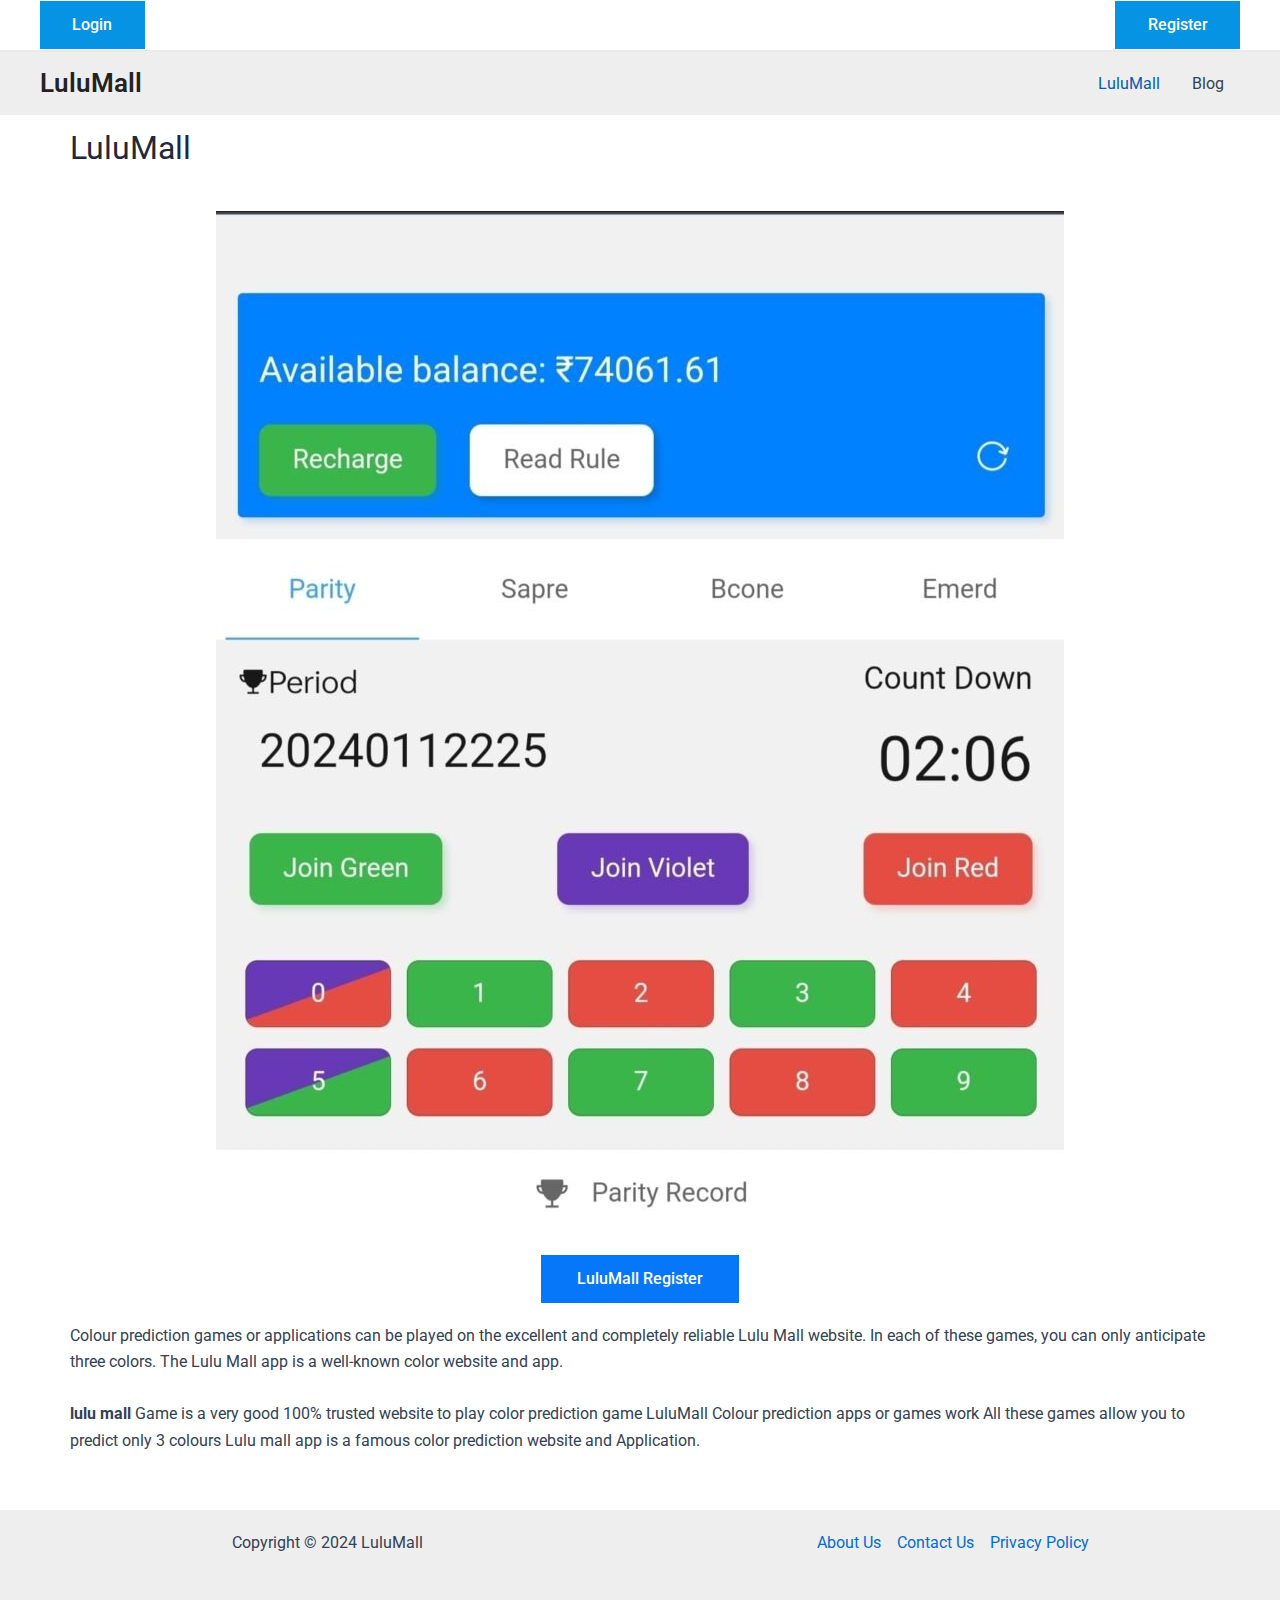
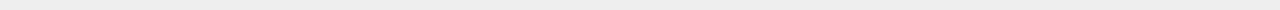
<file: index.html>
<!DOCTYPE html>
<html lang="en-US">
<head>
<meta charset="UTF-8">
<meta name="viewport" content="width=device-width, initial-scale=1">
	 <link rel="profile" href="https://gmpg.org/xfn/11"> 
	 <title>LuluMall</title>
<meta name='robots' content='max-image-preview:large' />
<link rel='stylesheet' id='astra-theme-css-css' href='/static/css/style.min.css' media='all' />
<link rel='stylesheet' id='astra-theme-css-css' href='/static/css/main.min.css?ver=4.8.2' media='all' />
<style id='astra-theme-css-inline-css'>
:root{--ast-post-nav-space:0;--ast-container-default-xlg-padding:2.5em;--ast-container-default-lg-padding:2.5em;--ast-container-default-slg-padding:2em;--ast-container-default-md-padding:2.5em;--ast-container-default-sm-padding:2.5em;--ast-container-default-xs-padding:2.4em;--ast-container-default-xxs-padding:1.8em;--ast-code-block-background:#ECEFF3;--ast-comment-inputs-background:#F9FAFB;--ast-normal-container-width:1200px;--ast-narrow-container-width:750px;--ast-blog-title-font-weight:600;--ast-blog-meta-weight:600;}html{font-size:100%;}a{color:var(--ast-global-color-0);}a:hover,a:focus{color:var(--ast-global-color-1);}body,button,input,select,textarea,.ast-button,.ast-custom-button{font-family:-apple-system,BlinkMacSystemFont,Segoe UI,Roboto,Oxygen-Sans,Ubuntu,Cantarell,Helvetica Neue,sans-serif;font-weight:400;font-size:16px;font-size:1rem;line-height:var(--ast-body-line-height,1.65em);}blockquote{color:var(--ast-global-color-3);}h1,.entry-content h1,h2,.entry-content h2,h3,.entry-content h3,h4,.entry-content h4,h5,.entry-content h5,h6,.entry-content h6,.site-title,.site-title a{font-weight:600;}.site-title{font-size:26px;font-size:1.625rem;display:block;}.site-header .site-description{font-size:15px;font-size:0.9375rem;display:none;}.entry-title{font-size:20px;font-size:1.25rem;}.ast-blog-single-element.ast-taxonomy-container a{font-size:14px;font-size:0.875rem;}.ast-blog-meta-container{font-size:13px;font-size:0.8125rem;}.archive .ast-article-post .ast-article-inner,.blog .ast-article-post .ast-article-inner,.archive .ast-article-post .ast-article-inner:hover,.blog .ast-article-post .ast-article-inner:hover{border-top-left-radius:6px;border-top-right-radius:6px;border-bottom-right-radius:6px;border-bottom-left-radius:6px;overflow:hidden;}h1,.entry-content h1{font-size:36px;font-size:2.25rem;font-weight:600;line-height:1.4em;}h2,.entry-content h2{font-size:30px;font-size:1.875rem;font-weight:600;line-height:1.3em;}h3,.entry-content h3{font-size:24px;font-size:1.5rem;font-weight:600;line-height:1.3em;}h4,.entry-content h4{font-size:20px;font-size:1.25rem;line-height:1.2em;font-weight:600;}h5,.entry-content h5{font-size:16px;font-size:1rem;line-height:1.2em;font-weight:600;}h6,.entry-content h6{font-size:16px;font-size:1rem;line-height:1.25em;font-weight:600;}::selection{background-color:var(--ast-global-color-0);color:#ffffff;}body,h1,.entry-title a,.entry-content h1,h2,.entry-content h2,h3,.entry-content h3,h4,.entry-content h4,h5,.entry-content h5,h6,.entry-content h6{color:var(--ast-global-color-3);}.tagcloud a:hover,.tagcloud a:focus,.tagcloud a.current-item{color:#ffffff;border-color:var(--ast-global-color-0);background-color:var(--ast-global-color-0);}input:focus,input[type="text"]:focus,input[type="email"]:focus,input[type="url"]:focus,input[type="password"]:focus,input[type="reset"]:focus,input[type="search"]:focus,textarea:focus{border-color:var(--ast-global-color-0);}input[type="radio"]:checked,input[type=reset],input[type="checkbox"]:checked,input[type="checkbox"]:hover:checked,input[type="checkbox"]:focus:checked,input[type=range]::-webkit-slider-thumb{border-color:var(--ast-global-color-0);background-color:var(--ast-global-color-0);box-shadow:none;}.site-footer a:hover + .post-count,.site-footer a:focus + .post-count{background:var(--ast-global-color-0);border-color:var(--ast-global-color-0);}.single .nav-links .nav-previous,.single .nav-links .nav-next{color:var(--ast-global-color-0);}.entry-meta,.entry-meta *{line-height:1.45;color:var(--ast-global-color-0);font-weight:600;}.entry-meta a:not(.ast-button):hover,.entry-meta a:not(.ast-button):hover *,.entry-meta a:not(.ast-button):focus,.entry-meta a:not(.ast-button):focus *,.page-links > .page-link,.page-links .page-link:hover,.post-navigation a:hover{color:var(--ast-global-color-1);}#cat option,.secondary .calendar_wrap thead a,.secondary .calendar_wrap thead a:visited{color:var(--ast-global-color-0);}.secondary .calendar_wrap #today,.ast-progress-val span{background:var(--ast-global-color-0);}.secondary a:hover + .post-count,.secondary a:focus + .post-count{background:var(--ast-global-color-0);border-color:var(--ast-global-color-0);}.calendar_wrap #today > a{color:#ffffff;}.page-links .page-link,.single .post-navigation a{color:var(--ast-global-color-3);}.ast-search-menu-icon .search-form button.search-submit{padding:0 4px;}.ast-search-menu-icon form.search-form{padding-right:0;}.ast-search-menu-icon.slide-search input.search-field{width:0;}.ast-header-search .ast-search-menu-icon.ast-dropdown-active .search-form,.ast-header-search .ast-search-menu-icon.ast-dropdown-active .search-field:focus{transition:all 0.2s;}.search-form input.search-field:focus{outline:none;}.ast-search-menu-icon .search-form button.search-submit:focus,.ast-theme-transparent-header .ast-header-search .ast-dropdown-active .ast-icon,.ast-theme-transparent-header .ast-inline-search .search-field:focus .ast-icon{color:var(--ast-global-color-1);}.ast-header-search .slide-search .search-form{border:2px solid var(--ast-global-color-0);}.ast-header-search .slide-search .search-field{background-color:#fff;}.ast-archive-title{color:var(--ast-global-color-2);}.widget-title,.widget .wp-block-heading{font-size:22px;font-size:1.375rem;color:var(--ast-global-color-2);}.ast-single-post .entry-content a,.ast-comment-content a:not(.ast-comment-edit-reply-wrap a){text-decoration:underline;}.ast-single-post .wp-block-button .wp-block-button__link,.ast-single-post .elementor-button-wrapper .elementor-button,.ast-single-post .entry-content .uagb-tab a,.ast-single-post .entry-content .uagb-ifb-cta a,.ast-single-post .entry-content .wp-block-uagb-buttons a,.ast-single-post .entry-content .uabb-module-content a,.ast-single-post .entry-content .uagb-post-grid a,.ast-single-post .entry-content .uagb-timeline a,.ast-single-post .entry-content .uagb-toc__wrap a,.ast-single-post .entry-content .uagb-taxomony-box a,.ast-single-post .entry-content .woocommerce a,.entry-content .wp-block-latest-posts > li > a,.ast-single-post .entry-content .wp-block-file__button,li.ast-post-filter-single,.ast-single-post .wp-block-buttons .wp-block-button.is-style-outline .wp-block-button__link,.ast-single-post .ast-comment-content .comment-reply-link,.ast-single-post .ast-comment-content .comment-edit-link{text-decoration:none;}.ast-search-menu-icon.slide-search a:focus-visible:focus-visible,.astra-search-icon:focus-visible,#close:focus-visible,a:focus-visible,.ast-menu-toggle:focus-visible,.site .skip-link:focus-visible,.wp-block-loginout input:focus-visible,.wp-block-search.wp-block-search__button-inside .wp-block-search__inside-wrapper,.ast-header-navigation-arrow:focus-visible,.woocommerce .wc-proceed-to-checkout > .checkout-button:focus-visible,.woocommerce .woocommerce-MyAccount-navigation ul li a:focus-visible,.ast-orders-table__row .ast-orders-table__cell:focus-visible,.woocommerce .woocommerce-order-details .order-again > .button:focus-visible,.woocommerce .woocommerce-message a.button.wc-forward:focus-visible,.woocommerce #minus_qty:focus-visible,.woocommerce #plus_qty:focus-visible,a#ast-apply-coupon:focus-visible,.woocommerce .woocommerce-info a:focus-visible,.woocommerce .astra-shop-summary-wrap a:focus-visible,.woocommerce a.wc-forward:focus-visible,#ast-apply-coupon:focus-visible,.woocommerce-js .woocommerce-mini-cart-item a.remove:focus-visible,#close:focus-visible,.button.search-submit:focus-visible,#search_submit:focus,.normal-search:focus-visible,.ast-header-account-wrap:focus-visible,.woocommerce .ast-on-card-button.ast-quick-view-trigger:focus{outline-style:dotted;outline-color:inherit;outline-width:thin;}input:focus,input[type="text"]:focus,input[type="email"]:focus,input[type="url"]:focus,input[type="password"]:focus,input[type="reset"]:focus,input[type="search"]:focus,input[type="number"]:focus,textarea:focus,.wp-block-search__input:focus,[data-section="section-header-mobile-trigger"] .ast-button-wrap .ast-mobile-menu-trigger-minimal:focus,.ast-mobile-popup-drawer.active .menu-toggle-close:focus,.woocommerce-ordering select.orderby:focus,#ast-scroll-top:focus,#coupon_code:focus,.woocommerce-page #comment:focus,.woocommerce #reviews #respond input#submit:focus,.woocommerce a.add_to_cart_button:focus,.woocommerce .button.single_add_to_cart_button:focus,.woocommerce .woocommerce-cart-form button:focus,.woocommerce .woocommerce-cart-form__cart-item .quantity .qty:focus,.woocommerce .woocommerce-billing-fields .woocommerce-billing-fields__field-wrapper .woocommerce-input-wrapper > .input-text:focus,.woocommerce #order_comments:focus,.woocommerce #place_order:focus,.woocommerce .woocommerce-address-fields .woocommerce-address-fields__field-wrapper .woocommerce-input-wrapper > .input-text:focus,.woocommerce .woocommerce-MyAccount-content form button:focus,.woocommerce .woocommerce-MyAccount-content .woocommerce-EditAccountForm .woocommerce-form-row .woocommerce-Input.input-text:focus,.woocommerce .ast-woocommerce-container .woocommerce-pagination ul.page-numbers li a:focus,body #content .woocommerce form .form-row .select2-container--default .select2-selection--single:focus,#ast-coupon-code:focus,.woocommerce.woocommerce-js .quantity input[type=number]:focus,.woocommerce-js .woocommerce-mini-cart-item .quantity input[type=number]:focus,.woocommerce p#ast-coupon-trigger:focus{border-style:dotted;border-color:inherit;border-width:thin;}input{outline:none;}.ast-logo-title-inline .site-logo-img{padding-right:1em;}body .ast-oembed-container *{position:absolute;top:0;width:100%;height:100%;left:0;}body .wp-block-embed-pocket-casts .ast-oembed-container *{position:unset;}.ast-single-post-featured-section + article {margin-top: 2em;}.site-content .ast-single-post-featured-section img {width: 100%;overflow: hidden;object-fit: cover;}.ast-separate-container .site-content .ast-single-post-featured-section + article {margin-top: -80px;z-index: 9;position: relative;border-radius: 4px;}@media (min-width: 922px) {.ast-no-sidebar .site-content .ast-article-image-container--wide {margin-left: -120px;margin-right: -120px;max-width: unset;width: unset;}.ast-left-sidebar .site-content .ast-article-image-container--wide,.ast-right-sidebar .site-content .ast-article-image-container--wide {margin-left: -10px;margin-right: -10px;}.site-content .ast-article-image-container--full {margin-left: calc( -50vw + 50%);margin-right: calc( -50vw + 50%);max-width: 100vw;width: 100vw;}.ast-left-sidebar .site-content .ast-article-image-container--full,.ast-right-sidebar .site-content .ast-article-image-container--full {margin-left: -10px;margin-right: -10px;max-width: inherit;width: auto;}}.site > .ast-single-related-posts-container {margin-top: 0;}@media (min-width: 922px) {.ast-desktop .ast-container--narrow {max-width: var(--ast-narrow-container-width);margin: 0 auto;}}.ast-page-builder-template .hentry {margin: 0;}.ast-page-builder-template .site-content > .ast-container {max-width: 100%;padding: 0;}.ast-page-builder-template .site .site-content #primary {padding: 0;margin: 0;}.ast-page-builder-template .no-results {text-align: center;margin: 4em auto;}.ast-page-builder-template .ast-pagination {padding: 2em;}.ast-page-builder-template .entry-header.ast-no-title.ast-no-thumbnail {margin-top: 0;}.ast-page-builder-template .entry-header.ast-header-without-markup {margin-top: 0;margin-bottom: 0;}.ast-page-builder-template .entry-header.ast-no-title.ast-no-meta {margin-bottom: 0;}.ast-page-builder-template.single .post-navigation {padding-bottom: 2em;}.ast-page-builder-template.single-post .site-content > .ast-container {max-width: 100%;}.ast-page-builder-template .entry-header {margin-top: 2em;margin-left: auto;margin-right: auto;}.ast-page-builder-template .ast-archive-description {margin: 2em auto 0;padding-left: 20px;padding-right: 20px;}.ast-page-builder-template .ast-row {margin-left: 0;margin-right: 0;}.single.ast-page-builder-template .entry-header + .entry-content,.single.ast-page-builder-template .ast-single-entry-banner + .site-content article .entry-content {margin-bottom: 2em;}@media(min-width: 921px) {.ast-page-builder-template.archive.ast-right-sidebar .ast-row article,.ast-page-builder-template.archive.ast-left-sidebar .ast-row article {padding-left: 0;padding-right: 0;}}input[type="text"],input[type="number"],input[type="email"],input[type="url"],input[type="password"],input[type="search"],input[type=reset],input[type=tel],input[type=date],select,textarea{font-size:16px;font-style:normal;font-weight:400;line-height:24px;width:100%;padding:12px 16px;border-radius:4px;box-shadow:0px 1px 2px 0px rgba(0,0,0,0.05);color:var(--ast-form-input-text,#475569);}input[type="text"],input[type="number"],input[type="email"],input[type="url"],input[type="password"],input[type="search"],input[type=reset],input[type=tel],input[type=date],select{height:40px;}input[type="date"]{border-width:1px;border-style:solid;border-color:var(--ast-border-color);}input[type="text"]:focus,input[type="number"]:focus,input[type="email"]:focus,input[type="url"]:focus,input[type="password"]:focus,input[type="search"]:focus,input[type=reset]:focus,input[type="tel"]:focus,input[type="date"]:focus,select:focus,textarea:focus{border-color:#046BD2;box-shadow:none;outline:none;color:var(--ast-form-input-focus-text,#475569);}label,legend{color:#111827;font-size:14px;font-style:normal;font-weight:500;line-height:20px;}select{padding:6px 10px;}fieldset{padding:30px;border-radius:4px;}button,.ast-button,.button,input[type="button"],input[type="reset"],input[type="submit"]{border-radius:4px;box-shadow:0px 1px 2px 0px rgba(0,0,0,0.05);}:root{--ast-comment-inputs-background:#FFF;}::placeholder{color:var(--ast-form-field-color,#9CA3AF);}::-ms-input-placeholder{color:var(--ast-form-field-color,#9CA3AF);}@media (max-width:921.9px){#ast-desktop-header{display:none;}}@media (min-width:922px){#ast-mobile-header{display:none;}}.wp-block-buttons.aligncenter{justify-content:center;}@media (max-width:921px){.ast-theme-transparent-header #primary,.ast-theme-transparent-header #secondary{padding:0;}}@media (max-width:921px){.ast-plain-container.ast-no-sidebar #primary{padding:0;}}.ast-plain-container.ast-no-sidebar #primary{margin-top:0;margin-bottom:0;}.wp-block-button.is-style-outline .wp-block-button__link{border-color:var(--ast-global-color-0);}div.wp-block-button.is-style-outline > .wp-block-button__link:not(.has-text-color),div.wp-block-button.wp-block-button__link.is-style-outline:not(.has-text-color){color:var(--ast-global-color-0);}.wp-block-button.is-style-outline .wp-block-button__link:hover,.wp-block-buttons .wp-block-button.is-style-outline .wp-block-button__link:focus,.wp-block-buttons .wp-block-button.is-style-outline > .wp-block-button__link:not(.has-text-color):hover,.wp-block-buttons .wp-block-button.wp-block-button__link.is-style-outline:not(.has-text-color):hover{color:#ffffff;background-color:var(--ast-global-color-1);border-color:var(--ast-global-color-1);}.post-page-numbers.current .page-link,.ast-pagination .page-numbers.current{color:#ffffff;border-color:var(--ast-global-color-0);background-color:var(--ast-global-color-0);}.wp-block-buttons .wp-block-button.is-style-outline .wp-block-button__link.wp-element-button,.ast-outline-button,.wp-block-uagb-buttons-child .uagb-buttons-repeater.ast-outline-button{border-color:var(--ast-global-color-0);font-family:inherit;font-weight:500;font-size:16px;font-size:1rem;line-height:1em;padding-top:15px;padding-right:30px;padding-bottom:15px;padding-left:30px;}.wp-block-buttons .wp-block-button.is-style-outline > .wp-block-button__link:not(.has-text-color),.wp-block-buttons .wp-block-button.wp-block-button__link.is-style-outline:not(.has-text-color),.ast-outline-button{color:var(--ast-global-color-0);}.wp-block-button.is-style-outline .wp-block-button__link:hover,.wp-block-buttons .wp-block-button.is-style-outline .wp-block-button__link:focus,.wp-block-buttons .wp-block-button.is-style-outline > .wp-block-button__link:not(.has-text-color):hover,.wp-block-buttons .wp-block-button.wp-block-button__link.is-style-outline:not(.has-text-color):hover,.ast-outline-button:hover,.ast-outline-button:focus,.wp-block-uagb-buttons-child .uagb-buttons-repeater.ast-outline-button:hover,.wp-block-uagb-buttons-child .uagb-buttons-repeater.ast-outline-button:focus{color:#ffffff;background-color:var(--ast-global-color-1);border-color:var(--ast-global-color-1);}.wp-block-button .wp-block-button__link.wp-element-button.is-style-outline:not(.has-background),.wp-block-button.is-style-outline>.wp-block-button__link.wp-element-button:not(.has-background),.ast-outline-button{background-color:transparent;}@media (max-width:921px){.wp-block-buttons .wp-block-button.is-style-outline .wp-block-button__link.wp-element-button,.ast-outline-button,.wp-block-uagb-buttons-child .uagb-buttons-repeater.ast-outline-button{padding-top:14px;padding-right:28px;padding-bottom:14px;padding-left:28px;}}@media (max-width:544px){.wp-block-buttons .wp-block-button.is-style-outline .wp-block-button__link.wp-element-button,.ast-outline-button,.wp-block-uagb-buttons-child .uagb-buttons-repeater.ast-outline-button{padding-top:12px;padding-right:24px;padding-bottom:12px;padding-left:24px;}}.entry-content[data-ast-blocks-layout] > figure{margin-bottom:1em;}h1.widget-title{font-weight:600;}h2.widget-title{font-weight:600;}h3.widget-title{font-weight:600;}#page{display:flex;flex-direction:column;min-height:100vh;}.ast-404-layout-1 h1.page-title{color:var(--ast-global-color-2);}.single .post-navigation a{line-height:1em;height:inherit;}.error-404 .page-sub-title{font-size:1.5rem;font-weight:inherit;}.search .site-content .content-area .search-form{margin-bottom:0;}#page .site-content{flex-grow:1;}.widget{margin-bottom:1.25em;}#secondary li{line-height:1.5em;}#secondary .wp-block-group h2{margin-bottom:0.7em;}#secondary h2{font-size:1.7rem;}.ast-separate-container .ast-article-post,.ast-separate-container .ast-article-single,.ast-separate-container .comment-respond{padding:3em;}.ast-separate-container .ast-article-single .ast-article-single{padding:0;}.ast-article-single .wp-block-post-template-is-layout-grid{padding-left:0;}.ast-separate-container .comments-title,.ast-narrow-container .comments-title{padding:1.5em 2em;}.ast-page-builder-template .comment-form-textarea,.ast-comment-formwrap .ast-grid-common-col{padding:0;}.ast-comment-formwrap{padding:0;display:inline-flex;column-gap:20px;width:100%;margin-left:0;margin-right:0;}.comments-area textarea#comment:focus,.comments-area textarea#comment:active,.comments-area .ast-comment-formwrap input[type="text"]:focus,.comments-area .ast-comment-formwrap input[type="text"]:active {box-shadow:none;outline:none;}.archive.ast-page-builder-template .entry-header{margin-top:2em;}.ast-page-builder-template .ast-comment-formwrap{width:100%;}.entry-title{margin-bottom:0.6em;}.ast-archive-description p{font-size:inherit;font-weight:inherit;line-height:inherit;}.ast-separate-container .ast-comment-list li.depth-1,.hentry{margin-bottom:1.5em;}.site-content section.ast-archive-description{margin-bottom:2em;}@media (min-width:921px){.ast-left-sidebar.ast-page-builder-template #secondary,.archive.ast-right-sidebar.ast-page-builder-template .site-main{padding-left:20px;padding-right:20px;}}@media (max-width:544px){.ast-comment-formwrap.ast-row{column-gap:10px;display:inline-block;}#ast-commentform .ast-grid-common-col{position:relative;width:100%;}}@media (min-width:1201px){.ast-separate-container .ast-article-post,.ast-separate-container .ast-article-single,.ast-separate-container .ast-author-box,.ast-separate-container .ast-404-layout-1,.ast-separate-container .no-results{padding:3em;}}@media (max-width:921px){.ast-separate-container #primary,.ast-separate-container #secondary{padding:1.5em 0;}#primary,#secondary{padding:1.5em 0;margin:0;}.ast-left-sidebar #content > .ast-container{display:flex;flex-direction:column-reverse;width:100%;}}@media (min-width:922px){.ast-separate-container.ast-right-sidebar #primary,.ast-separate-container.ast-left-sidebar #primary{border:0;}.search-no-results.ast-separate-container #primary{margin-bottom:4em;}}.wp-block-button .wp-block-button__link{color:#ffffff;}.wp-block-button .wp-block-button__link:hover,.wp-block-button .wp-block-button__link:focus{color:#ffffff;background-color:var(--ast-global-color-1);border-color:var(--ast-global-color-1);}.elementor-widget-heading h1.elementor-heading-title{line-height:1.4em;}.elementor-widget-heading h2.elementor-heading-title{line-height:1.3em;}.elementor-widget-heading h3.elementor-heading-title{line-height:1.3em;}.elementor-widget-heading h4.elementor-heading-title{line-height:1.2em;}.elementor-widget-heading h5.elementor-heading-title{line-height:1.2em;}.elementor-widget-heading h6.elementor-heading-title{line-height:1.25em;}.wp-block-button .wp-block-button__link,.wp-block-search .wp-block-search__button,body .wp-block-file .wp-block-file__button{border-color:var(--ast-global-color-0);background-color:var(--ast-global-color-0);color:#ffffff;font-family:inherit;font-weight:500;line-height:1em;font-size:16px;font-size:1rem;padding-top:15px;padding-right:30px;padding-bottom:15px;padding-left:30px;}@media (max-width:921px){.wp-block-button .wp-block-button__link,.wp-block-search .wp-block-search__button,body .wp-block-file .wp-block-file__button{padding-top:14px;padding-right:28px;padding-bottom:14px;padding-left:28px;}}@media (max-width:544px){.wp-block-button .wp-block-button__link,.wp-block-search .wp-block-search__button,body .wp-block-file .wp-block-file__button{padding-top:12px;padding-right:24px;padding-bottom:12px;padding-left:24px;}}.menu-toggle,button,.ast-button,.ast-custom-button,.button,input#submit,input[type="button"],input[type="submit"],input[type="reset"],#comments .submit,.search .search-submit,form[CLASS*="wp-block-search__"].wp-block-search .wp-block-search__inside-wrapper .wp-block-search__button,body .wp-block-file .wp-block-file__button,.search .search-submit,.woocommerce-js a.button,.woocommerce button.button,.woocommerce .woocommerce-message a.button,.woocommerce #respond input#submit.alt,.woocommerce input.button.alt,.woocommerce input.button,.woocommerce input.button:disabled,.woocommerce input.button:disabled[disabled],.woocommerce input.button:disabled:hover,.woocommerce input.button:disabled[disabled]:hover,.woocommerce #respond input#submit,.woocommerce button.button.alt.disabled,.wc-block-grid__products .wc-block-grid__product .wp-block-button__link,.wc-block-grid__product-onsale,[CLASS*="wc-block"] button,.woocommerce-js .astra-cart-drawer .astra-cart-drawer-content .woocommerce-mini-cart__buttons .button:not(.checkout):not(.ast-continue-shopping),.woocommerce-js .astra-cart-drawer .astra-cart-drawer-content .woocommerce-mini-cart__buttons a.checkout,.woocommerce button.button.alt.disabled.wc-variation-selection-needed,[CLASS*="wc-block"] .wc-block-components-button{border-style:solid;border-top-width:0;border-right-width:0;border-left-width:0;border-bottom-width:0;color:#ffffff;border-color:var(--ast-global-color-0);background-color:var(--ast-global-color-0);padding-top:15px;padding-right:30px;padding-bottom:15px;padding-left:30px;font-family:inherit;font-weight:500;font-size:16px;font-size:1rem;line-height:1em;}button:focus,.menu-toggle:hover,button:hover,.ast-button:hover,.ast-custom-button:hover .button:hover,.ast-custom-button:hover ,input[type=reset]:hover,input[type=reset]:focus,input#submit:hover,input#submit:focus,input[type="button"]:hover,input[type="button"]:focus,input[type="submit"]:hover,input[type="submit"]:focus,form[CLASS*="wp-block-search__"].wp-block-search .wp-block-search__inside-wrapper .wp-block-search__button:hover,form[CLASS*="wp-block-search__"].wp-block-search .wp-block-search__inside-wrapper .wp-block-search__button:focus,body .wp-block-file .wp-block-file__button:hover,body .wp-block-file .wp-block-file__button:focus,.woocommerce-js a.button:hover,.woocommerce button.button:hover,.woocommerce .woocommerce-message a.button:hover,.woocommerce #respond input#submit:hover,.woocommerce #respond input#submit.alt:hover,.woocommerce input.button.alt:hover,.woocommerce input.button:hover,.woocommerce button.button.alt.disabled:hover,.wc-block-grid__products .wc-block-grid__product .wp-block-button__link:hover,[CLASS*="wc-block"] button:hover,.woocommerce-js .astra-cart-drawer .astra-cart-drawer-content .woocommerce-mini-cart__buttons .button:not(.checkout):not(.ast-continue-shopping):hover,.woocommerce-js .astra-cart-drawer .astra-cart-drawer-content .woocommerce-mini-cart__buttons a.checkout:hover,.woocommerce button.button.alt.disabled.wc-variation-selection-needed:hover,[CLASS*="wc-block"] .wc-block-components-button:hover,[CLASS*="wc-block"] .wc-block-components-button:focus{color:#ffffff;background-color:var(--ast-global-color-1);border-color:var(--ast-global-color-1);}form[CLASS*="wp-block-search__"].wp-block-search .wp-block-search__inside-wrapper .wp-block-search__button.has-icon{padding-top:calc(15px - 3px);padding-right:calc(30px - 3px);padding-bottom:calc(15px - 3px);padding-left:calc(30px - 3px);}@media (max-width:921px){.menu-toggle,button,.ast-button,.ast-custom-button,.button,input#submit,input[type="button"],input[type="submit"],input[type="reset"],#comments .submit,.search .search-submit,form[CLASS*="wp-block-search__"].wp-block-search .wp-block-search__inside-wrapper .wp-block-search__button,body .wp-block-file .wp-block-file__button,.search .search-submit,.woocommerce-js a.button,.woocommerce button.button,.woocommerce .woocommerce-message a.button,.woocommerce #respond input#submit.alt,.woocommerce input.button.alt,.woocommerce input.button,.woocommerce input.button:disabled,.woocommerce input.button:disabled[disabled],.woocommerce input.button:disabled:hover,.woocommerce input.button:disabled[disabled]:hover,.woocommerce #respond input#submit,.woocommerce button.button.alt.disabled,.wc-block-grid__products .wc-block-grid__product .wp-block-button__link,.wc-block-grid__product-onsale,[CLASS*="wc-block"] button,.woocommerce-js .astra-cart-drawer .astra-cart-drawer-content .woocommerce-mini-cart__buttons .button:not(.checkout):not(.ast-continue-shopping),.woocommerce-js .astra-cart-drawer .astra-cart-drawer-content .woocommerce-mini-cart__buttons a.checkout,.woocommerce button.button.alt.disabled.wc-variation-selection-needed,[CLASS*="wc-block"] .wc-block-components-button{padding-top:14px;padding-right:28px;padding-bottom:14px;padding-left:28px;}}@media (max-width:544px){.menu-toggle,button,.ast-button,.ast-custom-button,.button,input#submit,input[type="button"],input[type="submit"],input[type="reset"],#comments .submit,.search .search-submit,form[CLASS*="wp-block-search__"].wp-block-search .wp-block-search__inside-wrapper .wp-block-search__button,body .wp-block-file .wp-block-file__button,.search .search-submit,.woocommerce-js a.button,.woocommerce button.button,.woocommerce .woocommerce-message a.button,.woocommerce #respond input#submit.alt,.woocommerce input.button.alt,.woocommerce input.button,.woocommerce input.button:disabled,.woocommerce input.button:disabled[disabled],.woocommerce input.button:disabled:hover,.woocommerce input.button:disabled[disabled]:hover,.woocommerce #respond input#submit,.woocommerce button.button.alt.disabled,.wc-block-grid__products .wc-block-grid__product .wp-block-button__link,.wc-block-grid__product-onsale,[CLASS*="wc-block"] button,.woocommerce-js .astra-cart-drawer .astra-cart-drawer-content .woocommerce-mini-cart__buttons .button:not(.checkout):not(.ast-continue-shopping),.woocommerce-js .astra-cart-drawer .astra-cart-drawer-content .woocommerce-mini-cart__buttons a.checkout,.woocommerce button.button.alt.disabled.wc-variation-selection-needed,[CLASS*="wc-block"] .wc-block-components-button{padding-top:12px;padding-right:24px;padding-bottom:12px;padding-left:24px;}}@media (max-width:921px){.ast-mobile-header-stack .main-header-bar .ast-search-menu-icon{display:inline-block;}.ast-header-break-point.ast-header-custom-item-outside .ast-mobile-header-stack .main-header-bar .ast-search-icon{margin:0;}.ast-comment-avatar-wrap img{max-width:2.5em;}.ast-comment-meta{padding:0 1.8888em 1.3333em;}}@media (min-width:544px){.ast-container{max-width:100%;}}@media (max-width:544px){.ast-separate-container .ast-article-post,.ast-separate-container .ast-article-single,.ast-separate-container .comments-title,.ast-separate-container .ast-archive-description{padding:1.5em 1em;}.ast-separate-container #content .ast-container{padding-left:0.54em;padding-right:0.54em;}.ast-separate-container .ast-comment-list .bypostauthor{padding:.5em;}.ast-search-menu-icon.ast-dropdown-active .search-field{width:170px;}} #ast-mobile-header .ast-site-header-cart-li a{pointer-events:none;}.ast-separate-container{background-color:var(--ast-global-color-4);}@media (max-width:921px){.site-title{display:block;}.site-header .site-description{display:none;}h1,.entry-content h1{font-size:30px;}h2,.entry-content h2{font-size:25px;}h3,.entry-content h3{font-size:20px;}}@media (max-width:544px){.site-title{display:block;}.site-header .site-description{display:none;}h1,.entry-content h1{font-size:30px;}h2,.entry-content h2{font-size:25px;}h3,.entry-content h3{font-size:20px;}}@media (max-width:921px){html{font-size:91.2%;}}@media (max-width:544px){html{font-size:91.2%;}}@media (min-width:922px){.ast-container{max-width:1240px;}}@media (min-width:922px){.site-content .ast-container{display:flex;}}@media (max-width:921px){.site-content .ast-container{flex-direction:column;}}@media (min-width:922px){.main-header-menu .sub-menu .menu-item.ast-left-align-sub-menu:hover > .sub-menu,.main-header-menu .sub-menu .menu-item.ast-left-align-sub-menu.focus > .sub-menu{margin-left:-0px;}}.entry-content li > p{margin-bottom:0;}.site .comments-area{padding-bottom:2em;margin-top:2em;}.wp-block-file {display: flex;align-items: center;flex-wrap: wrap;justify-content: space-between;}.wp-block-pullquote {border: none;}.wp-block-pullquote blockquote::before {content: "\201D";font-family: "Helvetica",sans-serif;display: flex;transform: rotate( 180deg );font-size: 6rem;font-style: normal;line-height: 1;font-weight: bold;align-items: center;justify-content: center;}.has-text-align-right > blockquote::before {justify-content: flex-start;}.has-text-align-left > blockquote::before {justify-content: flex-end;}figure.wp-block-pullquote.is-style-solid-color blockquote {max-width: 100%;text-align: inherit;}:root {--wp--custom--ast-default-block-top-padding: 3em;--wp--custom--ast-default-block-right-padding: 3em;--wp--custom--ast-default-block-bottom-padding: 3em;--wp--custom--ast-default-block-left-padding: 3em;--wp--custom--ast-container-width: 1200px;--wp--custom--ast-content-width-size: 1200px;--wp--custom--ast-wide-width-size: calc(1200px + var(--wp--custom--ast-default-block-left-padding) + var(--wp--custom--ast-default-block-right-padding));}.ast-narrow-container {--wp--custom--ast-content-width-size: 750px;--wp--custom--ast-wide-width-size: 750px;}@media(max-width: 921px) {:root {--wp--custom--ast-default-block-top-padding: 3em;--wp--custom--ast-default-block-right-padding: 2em;--wp--custom--ast-default-block-bottom-padding: 3em;--wp--custom--ast-default-block-left-padding: 2em;}}@media(max-width: 544px) {:root {--wp--custom--ast-default-block-top-padding: 3em;--wp--custom--ast-default-block-right-padding: 1.5em;--wp--custom--ast-default-block-bottom-padding: 3em;--wp--custom--ast-default-block-left-padding: 1.5em;}}.entry-content > .wp-block-group,.entry-content > .wp-block-cover,.entry-content > .wp-block-columns {padding-top: var(--wp--custom--ast-default-block-top-padding);padding-right: var(--wp--custom--ast-default-block-right-padding);padding-bottom: var(--wp--custom--ast-default-block-bottom-padding);padding-left: var(--wp--custom--ast-default-block-left-padding);}.ast-plain-container.ast-no-sidebar .entry-content > .alignfull,.ast-page-builder-template .ast-no-sidebar .entry-content > .alignfull {margin-left: calc( -50vw + 50%);margin-right: calc( -50vw + 50%);max-width: 100vw;width: 100vw;}.ast-plain-container.ast-no-sidebar .entry-content .alignfull .alignfull,.ast-page-builder-template.ast-no-sidebar .entry-content .alignfull .alignfull,.ast-plain-container.ast-no-sidebar .entry-content .alignfull .alignwide,.ast-page-builder-template.ast-no-sidebar .entry-content .alignfull .alignwide,.ast-plain-container.ast-no-sidebar .entry-content .alignwide .alignfull,.ast-page-builder-template.ast-no-sidebar .entry-content .alignwide .alignfull,.ast-plain-container.ast-no-sidebar .entry-content .alignwide .alignwide,.ast-page-builder-template.ast-no-sidebar .entry-content .alignwide .alignwide,.ast-plain-container.ast-no-sidebar .entry-content .wp-block-column .alignfull,.ast-page-builder-template.ast-no-sidebar .entry-content .wp-block-column .alignfull,.ast-plain-container.ast-no-sidebar .entry-content .wp-block-column .alignwide,.ast-page-builder-template.ast-no-sidebar .entry-content .wp-block-column .alignwide {margin-left: auto;margin-right: auto;width: 100%;}[data-ast-blocks-layout] .wp-block-separator:not(.is-style-dots) {height: 0;}[data-ast-blocks-layout] .wp-block-separator {margin: 20px auto;}[data-ast-blocks-layout] .wp-block-separator:not(.is-style-wide):not(.is-style-dots) {max-width: 100px;}[data-ast-blocks-layout] .wp-block-separator.has-background {padding: 0;}.entry-content[data-ast-blocks-layout] > * {max-width: var(--wp--custom--ast-content-width-size);margin-left: auto;margin-right: auto;}.entry-content[data-ast-blocks-layout] > .alignwide {max-width: var(--wp--custom--ast-wide-width-size);}.entry-content[data-ast-blocks-layout] .alignfull {max-width: none;}.ast-full-width-layout .entry-content[data-ast-blocks-layout] .is-layout-constrained.wp-block-cover-is-layout-constrained > *,.ast-full-width-layout .entry-content[data-ast-blocks-layout] .is-layout-constrained.wp-block-group-is-layout-constrained > * {max-width: var(--wp--custom--ast-content-width-size);margin-left: auto;margin-right: auto;}.entry-content .wp-block-columns {margin-bottom: 0;}blockquote {margin: 1.5em;border-color: rgba(0,0,0,0.05);}.wp-block-quote:not(.has-text-align-right):not(.has-text-align-center) {border-left: 5px solid rgba(0,0,0,0.05);}.has-text-align-right > blockquote,blockquote.has-text-align-right {border-right: 5px solid rgba(0,0,0,0.05);}.has-text-align-left > blockquote,blockquote.has-text-align-left {border-left: 5px solid rgba(0,0,0,0.05);}.wp-block-site-tagline,.wp-block-latest-posts .read-more {margin-top: 15px;}.wp-block-loginout p label {display: block;}.wp-block-loginout p:not(.login-remember):not(.login-submit) input {width: 100%;}.wp-block-loginout input:focus {border-color: transparent;}.wp-block-loginout input:focus {outline: thin dotted;}.entry-content .wp-block-media-text .wp-block-media-text__content {padding: 0 0 0 8%;}.entry-content .wp-block-media-text.has-media-on-the-right .wp-block-media-text__content {padding: 0 8% 0 0;}.entry-content .wp-block-media-text.has-background .wp-block-media-text__content {padding: 8%;}.entry-content .wp-block-cover:not([class*="background-color"]) .wp-block-cover__inner-container,.entry-content .wp-block-cover:not([class*="background-color"]) .wp-block-cover-image-text,.entry-content .wp-block-cover:not([class*="background-color"]) .wp-block-cover-text,.entry-content .wp-block-cover-image:not([class*="background-color"]) .wp-block-cover__inner-container,.entry-content .wp-block-cover-image:not([class*="background-color"]) .wp-block-cover-image-text,.entry-content .wp-block-cover-image:not([class*="background-color"]) .wp-block-cover-text {color: var(--ast-global-color-5);}.wp-block-loginout .login-remember input {width: 1.1rem;height: 1.1rem;margin: 0 5px 4px 0;vertical-align: middle;}.wp-block-latest-posts > li > *:first-child,.wp-block-latest-posts:not(.is-grid) > li:first-child {margin-top: 0;}.entry-content .wp-block-buttons,.entry-content .wp-block-uagb-buttons {margin-bottom: 1.5em;}.wp-block-search__inside-wrapper .wp-block-search__input {padding: 0 10px;color: var(--ast-global-color-3);background: var(--ast-global-color-5);border-color: var(--ast-border-color);}.wp-block-latest-posts .read-more {margin-bottom: 1.5em;}.wp-block-search__no-button .wp-block-search__inside-wrapper .wp-block-search__input {padding-top: 5px;padding-bottom: 5px;}.wp-block-latest-posts .wp-block-latest-posts__post-date,.wp-block-latest-posts .wp-block-latest-posts__post-author {font-size: 1rem;}.wp-block-latest-posts > li > *,.wp-block-latest-posts:not(.is-grid) > li {margin-top: 12px;margin-bottom: 12px;}.ast-page-builder-template .entry-content[data-ast-blocks-layout] > *,.ast-page-builder-template .entry-content[data-ast-blocks-layout] > .alignfull > * {max-width: none;}.ast-page-builder-template .entry-content[data-ast-blocks-layout] > .alignwide > * {max-width: var(--wp--custom--ast-wide-width-size);}.ast-page-builder-template .entry-content[data-ast-blocks-layout] > .inherit-container-width > *,.ast-page-builder-template .entry-content[data-ast-blocks-layout] > * > *,.entry-content[data-ast-blocks-layout] > .wp-block-cover .wp-block-cover__inner-container {max-width: var(--wp--custom--ast-content-width-size) ;margin-left: auto;margin-right: auto;}.entry-content[data-ast-blocks-layout] .wp-block-cover:not(.alignleft):not(.alignright) {width: auto;}@media(max-width: 1200px) {.ast-separate-container .entry-content > .alignfull,.ast-separate-container .entry-content[data-ast-blocks-layout] > .alignwide,.ast-plain-container .entry-content[data-ast-blocks-layout] > .alignwide,.ast-plain-container .entry-content .alignfull {margin-left: calc(-1 * min(var(--ast-container-default-xlg-padding),20px)) ;margin-right: calc(-1 * min(var(--ast-container-default-xlg-padding),20px));}}@media(min-width: 1201px) {.ast-separate-container .entry-content > .alignfull {margin-left: calc(-1 * var(--ast-container-default-xlg-padding) );margin-right: calc(-1 * var(--ast-container-default-xlg-padding) );}.ast-separate-container .entry-content[data-ast-blocks-layout] > .alignwide,.ast-plain-container .entry-content[data-ast-blocks-layout] > .alignwide {margin-left: calc(-1 * var(--wp--custom--ast-default-block-left-padding) );margin-right: calc(-1 * var(--wp--custom--ast-default-block-right-padding) );}}@media(min-width: 921px) {.ast-separate-container .entry-content .wp-block-group.alignwide:not(.inherit-container-width) > :where(:not(.alignleft):not(.alignright)),.ast-plain-container .entry-content .wp-block-group.alignwide:not(.inherit-container-width) > :where(:not(.alignleft):not(.alignright)) {max-width: calc( var(--wp--custom--ast-content-width-size) + 80px );}.ast-plain-container.ast-right-sidebar .entry-content[data-ast-blocks-layout] .alignfull,.ast-plain-container.ast-left-sidebar .entry-content[data-ast-blocks-layout] .alignfull {margin-left: -60px;margin-right: -60px;}}@media(min-width: 544px) {.entry-content > .alignleft {margin-right: 20px;}.entry-content > .alignright {margin-left: 20px;}}@media (max-width:544px){.wp-block-columns .wp-block-column:not(:last-child){margin-bottom:20px;}.wp-block-latest-posts{margin:0;}}@media( max-width: 600px ) {.entry-content .wp-block-media-text .wp-block-media-text__content,.entry-content .wp-block-media-text.has-media-on-the-right .wp-block-media-text__content {padding: 8% 0 0;}.entry-content .wp-block-media-text.has-background .wp-block-media-text__content {padding: 8%;}}.ast-page-builder-template .entry-header {padding-left: 0;}.ast-narrow-container .site-content .wp-block-uagb-image--align-full .wp-block-uagb-image__figure {max-width: 100%;margin-left: auto;margin-right: auto;}.entry-content ul,.entry-content ol {padding: revert;margin: revert;padding-left: 20px;}:root .has-ast-global-color-0-color{color:var(--ast-global-color-0);}:root .has-ast-global-color-0-background-color{background-color:var(--ast-global-color-0);}:root .wp-block-button .has-ast-global-color-0-color{color:var(--ast-global-color-0);}:root .wp-block-button .has-ast-global-color-0-background-color{background-color:var(--ast-global-color-0);}:root .has-ast-global-color-1-color{color:var(--ast-global-color-1);}:root .has-ast-global-color-1-background-color{background-color:var(--ast-global-color-1);}:root .wp-block-button .has-ast-global-color-1-color{color:var(--ast-global-color-1);}:root .wp-block-button .has-ast-global-color-1-background-color{background-color:var(--ast-global-color-1);}:root .has-ast-global-color-2-color{color:var(--ast-global-color-2);}:root .has-ast-global-color-2-background-color{background-color:var(--ast-global-color-2);}:root .wp-block-button .has-ast-global-color-2-color{color:var(--ast-global-color-2);}:root .wp-block-button .has-ast-global-color-2-background-color{background-color:var(--ast-global-color-2);}:root .has-ast-global-color-3-color{color:var(--ast-global-color-3);}:root .has-ast-global-color-3-background-color{background-color:var(--ast-global-color-3);}:root .wp-block-button .has-ast-global-color-3-color{color:var(--ast-global-color-3);}:root .wp-block-button .has-ast-global-color-3-background-color{background-color:var(--ast-global-color-3);}:root .has-ast-global-color-4-color{color:var(--ast-global-color-4);}:root .has-ast-global-color-4-background-color{background-color:var(--ast-global-color-4);}:root .wp-block-button .has-ast-global-color-4-color{color:var(--ast-global-color-4);}:root .wp-block-button .has-ast-global-color-4-background-color{background-color:var(--ast-global-color-4);}:root .has-ast-global-color-5-color{color:var(--ast-global-color-5);}:root .has-ast-global-color-5-background-color{background-color:var(--ast-global-color-5);}:root .wp-block-button .has-ast-global-color-5-color{color:var(--ast-global-color-5);}:root .wp-block-button .has-ast-global-color-5-background-color{background-color:var(--ast-global-color-5);}:root .has-ast-global-color-6-color{color:var(--ast-global-color-6);}:root .has-ast-global-color-6-background-color{background-color:var(--ast-global-color-6);}:root .wp-block-button .has-ast-global-color-6-color{color:var(--ast-global-color-6);}:root .wp-block-button .has-ast-global-color-6-background-color{background-color:var(--ast-global-color-6);}:root .has-ast-global-color-7-color{color:var(--ast-global-color-7);}:root .has-ast-global-color-7-background-color{background-color:var(--ast-global-color-7);}:root .wp-block-button .has-ast-global-color-7-color{color:var(--ast-global-color-7);}:root .wp-block-button .has-ast-global-color-7-background-color{background-color:var(--ast-global-color-7);}:root .has-ast-global-color-8-color{color:var(--ast-global-color-8);}:root .has-ast-global-color-8-background-color{background-color:var(--ast-global-color-8);}:root .wp-block-button .has-ast-global-color-8-color{color:var(--ast-global-color-8);}:root .wp-block-button .has-ast-global-color-8-background-color{background-color:var(--ast-global-color-8);}:root{--ast-global-color-0:#046bd2;--ast-global-color-1:#045cb4;--ast-global-color-2:#1e293b;--ast-global-color-3:#334155;--ast-global-color-4:#F0F5FA;--ast-global-color-5:#FFFFFF;--ast-global-color-6:#D1D5DB;--ast-global-color-7:#111111;--ast-global-color-8:#111111;}:root {--ast-border-color : var(--ast-global-color-6);}.ast-single-entry-banner {-js-display: flex;display: flex;flex-direction: column;justify-content: center;text-align: center;position: relative;background: #eeeeee;}.ast-single-entry-banner[data-banner-layout="layout-1"] {max-width: 1200px;background: inherit;padding: 20px 0;}.ast-single-entry-banner[data-banner-width-type="custom"] {margin: 0 auto;width: 100%;}.ast-single-entry-banner + .site-content .entry-header {margin-bottom: 0;}.site .ast-author-avatar {--ast-author-avatar-size: ;}a.ast-underline-text {text-decoration: underline;}.ast-container > .ast-terms-link {position: relative;display: block;}a.ast-button.ast-badge-tax {padding: 4px 8px;border-radius: 3px;font-size: inherit;}header.entry-header .entry-title{font-weight:600;font-size:32px;font-size:2rem;}header.entry-header > *:not(:last-child){margin-bottom:10px;}header.entry-header .post-thumb-img-content{text-align:center;}header.entry-header .post-thumb img,.ast-single-post-featured-section.post-thumb img{aspect-ratio:16/9;width:100%;height:100%;}.ast-archive-entry-banner {-js-display: flex;display: flex;flex-direction: column;justify-content: center;text-align: center;position: relative;background: #eeeeee;}.ast-archive-entry-banner[data-banner-width-type="custom"] {margin: 0 auto;width: 100%;}.ast-archive-entry-banner[data-banner-layout="layout-1"] {background: inherit;padding: 20px 0;text-align: left;}body.archive .ast-archive-description{max-width:1200px;width:100%;text-align:left;padding-top:3em;padding-right:3em;padding-bottom:3em;padding-left:3em;}body.archive .ast-archive-description .ast-archive-title,body.archive .ast-archive-description .ast-archive-title *{font-weight:600;font-size:32px;font-size:2rem;}body.archive .ast-archive-description > *:not(:last-child){margin-bottom:10px;}@media (max-width:921px){body.archive .ast-archive-description{text-align:left;}}@media (max-width:544px){body.archive .ast-archive-description{text-align:left;}}.ast-breadcrumbs .trail-browse,.ast-breadcrumbs .trail-items,.ast-breadcrumbs .trail-items li{display:inline-block;margin:0;padding:0;border:none;background:inherit;text-indent:0;text-decoration:none;}.ast-breadcrumbs .trail-browse{font-size:inherit;font-style:inherit;font-weight:inherit;color:inherit;}.ast-breadcrumbs .trail-items{list-style:none;}.trail-items li::after{padding:0 0.3em;content:"\00bb";}.trail-items li:last-of-type::after{display:none;}h1,.entry-content h1,h2,.entry-content h2,h3,.entry-content h3,h4,.entry-content h4,h5,.entry-content h5,h6,.entry-content h6{color:var(--ast-global-color-2);}.entry-title a{color:var(--ast-global-color-2);}@media (max-width:921px){.ast-builder-grid-row-container.ast-builder-grid-row-tablet-3-firstrow .ast-builder-grid-row > *:first-child,.ast-builder-grid-row-container.ast-builder-grid-row-tablet-3-lastrow .ast-builder-grid-row > *:last-child{grid-column:1 / -1;}}@media (max-width:544px){.ast-builder-grid-row-container.ast-builder-grid-row-mobile-3-firstrow .ast-builder-grid-row > *:first-child,.ast-builder-grid-row-container.ast-builder-grid-row-mobile-3-lastrow .ast-builder-grid-row > *:last-child{grid-column:1 / -1;}}.ast-builder-layout-element[data-section="title_tagline"]{display:flex;}@media (max-width:921px){.ast-header-break-point .ast-builder-layout-element[data-section="title_tagline"]{display:flex;}}@media (max-width:544px){.ast-header-break-point .ast-builder-layout-element[data-section="title_tagline"]{display:flex;}}.ast-builder-menu-1{font-family:inherit;font-weight:inherit;}.ast-builder-menu-1 .menu-item > .menu-link{color:var(--ast-global-color-3);}.ast-builder-menu-1 .menu-item > .ast-menu-toggle{color:var(--ast-global-color-3);}.ast-builder-menu-1 .menu-item:hover > .menu-link,.ast-builder-menu-1 .inline-on-mobile .menu-item:hover > .ast-menu-toggle{color:var(--ast-global-color-1);}.ast-builder-menu-1 .menu-item:hover > .ast-menu-toggle{color:var(--ast-global-color-1);}.ast-builder-menu-1 .menu-item.current-menu-item > .menu-link,.ast-builder-menu-1 .inline-on-mobile .menu-item.current-menu-item > .ast-menu-toggle,.ast-builder-menu-1 .current-menu-ancestor > .menu-link{color:var(--ast-global-color-1);}.ast-builder-menu-1 .menu-item.current-menu-item > .ast-menu-toggle{color:var(--ast-global-color-1);}.ast-builder-menu-1 .sub-menu,.ast-builder-menu-1 .inline-on-mobile .sub-menu{border-top-width:2px;border-bottom-width:0px;border-right-width:0px;border-left-width:0px;border-color:var(--ast-global-color-0);border-style:solid;}.ast-builder-menu-1 .main-header-menu > .menu-item > .sub-menu,.ast-builder-menu-1 .main-header-menu > .menu-item > .astra-full-megamenu-wrapper{margin-top:0px;}.ast-desktop .ast-builder-menu-1 .main-header-menu > .menu-item > .sub-menu:before,.ast-desktop .ast-builder-menu-1 .main-header-menu > .menu-item > .astra-full-megamenu-wrapper:before{height:calc( 0px + 5px );}.ast-desktop .ast-builder-menu-1 .menu-item .sub-menu .menu-link{border-style:none;}@media (max-width:921px){.ast-header-break-point .ast-builder-menu-1 .menu-item.menu-item-has-children > .ast-menu-toggle{top:0;}.ast-builder-menu-1 .inline-on-mobile .menu-item.menu-item-has-children > .ast-menu-toggle{right:-15px;}.ast-builder-menu-1 .menu-item-has-children > .menu-link:after{content:unset;}.ast-builder-menu-1 .main-header-menu > .menu-item > .sub-menu,.ast-builder-menu-1 .main-header-menu > .menu-item > .astra-full-megamenu-wrapper{margin-top:0;}}@media (max-width:544px){.ast-header-break-point .ast-builder-menu-1 .menu-item.menu-item-has-children > .ast-menu-toggle{top:0;}.ast-builder-menu-1 .main-header-menu > .menu-item > .sub-menu,.ast-builder-menu-1 .main-header-menu > .menu-item > .astra-full-megamenu-wrapper{margin-top:0;}}.ast-builder-menu-1{display:flex;}@media (max-width:921px){.ast-header-break-point .ast-builder-menu-1{display:flex;}}@media (max-width:544px){.ast-header-break-point .ast-builder-menu-1{display:flex;}}.ast-builder-html-element img.alignnone{display:inline-block;}.ast-builder-html-element p:first-child{margin-top:0;}.ast-builder-html-element p:last-child{margin-bottom:0;}.ast-header-break-point .main-header-bar .ast-builder-html-element{line-height:1.85714285714286;}.ast-header-html-1 .ast-builder-html-element{font-size:15px;font-size:0.9375rem;}.ast-header-html-1{font-size:15px;font-size:0.9375rem;}.ast-header-html-1{display:flex;}@media (max-width:921px){.ast-header-break-point .ast-header-html-1{display:flex;}}@media (max-width:544px){.ast-header-break-point .ast-header-html-1{display:flex;}}.ast-header-html-2 .ast-builder-html-element{font-size:15px;font-size:0.9375rem;}.ast-header-html-2{font-size:15px;font-size:0.9375rem;}.ast-header-html-2{display:flex;}@media (max-width:921px){.ast-header-break-point .ast-header-html-2{display:flex;}}@media (max-width:544px){.ast-header-break-point .ast-header-html-2{display:flex;}}.ast-footer-copyright{text-align:center;}.ast-footer-copyright {color:var(--ast-global-color-3);}@media (max-width:921px){.ast-footer-copyright{text-align:center;}}@media (max-width:544px){.ast-footer-copyright{text-align:center;}}.ast-footer-copyright {font-size:16px;font-size:1rem;}.ast-footer-copyright.ast-builder-layout-element{display:flex;}@media (max-width:921px){.ast-header-break-point .ast-footer-copyright.ast-builder-layout-element{display:flex;}}@media (max-width:544px){.ast-header-break-point .ast-footer-copyright.ast-builder-layout-element{display:flex;}}.site-above-footer-wrap{padding-top:20px;padding-bottom:20px;}.site-above-footer-wrap[data-section="section-above-footer-builder"]{background-color:#eeeeee;min-height:60px;}.site-above-footer-wrap[data-section="section-above-footer-builder"] .ast-builder-grid-row{max-width:1200px;min-height:60px;margin-left:auto;margin-right:auto;}.site-above-footer-wrap[data-section="section-above-footer-builder"] .ast-builder-grid-row,.site-above-footer-wrap[data-section="section-above-footer-builder"] .site-footer-section{align-items:flex-start;}.site-above-footer-wrap[data-section="section-above-footer-builder"].ast-footer-row-inline .site-footer-section{display:flex;margin-bottom:0;}.ast-builder-grid-row-2-equal .ast-builder-grid-row{grid-template-columns:repeat( 2,1fr );}@media (max-width:921px){.site-above-footer-wrap[data-section="section-above-footer-builder"].ast-footer-row-tablet-inline .site-footer-section{display:flex;margin-bottom:0;}.site-above-footer-wrap[data-section="section-above-footer-builder"].ast-footer-row-tablet-stack .site-footer-section{display:block;margin-bottom:10px;}.ast-builder-grid-row-container.ast-builder-grid-row-tablet-2-equal .ast-builder-grid-row{grid-template-columns:repeat( 2,1fr );}}@media (max-width:544px){.site-above-footer-wrap[data-section="section-above-footer-builder"].ast-footer-row-mobile-inline .site-footer-section{display:flex;margin-bottom:0;}.site-above-footer-wrap[data-section="section-above-footer-builder"].ast-footer-row-mobile-stack .site-footer-section{display:block;margin-bottom:10px;}.ast-builder-grid-row-container.ast-builder-grid-row-mobile-full .ast-builder-grid-row{grid-template-columns:1fr;}}.site-above-footer-wrap[data-section="section-above-footer-builder"]{display:grid;}@media (max-width:921px){.ast-header-break-point .site-above-footer-wrap[data-section="section-above-footer-builder"]{display:grid;}}@media (max-width:544px){.ast-header-break-point .site-above-footer-wrap[data-section="section-above-footer-builder"]{display:grid;}}.footer-widget-area.widget-area.site-footer-focus-item{width:auto;}.elementor-widget-heading .elementor-heading-title{margin:0;}.elementor-page .ast-menu-toggle{color:unset !important;background:unset !important;}.elementor-post.elementor-grid-item.hentry{margin-bottom:0;}.woocommerce div.product .elementor-element.elementor-products-grid .related.products ul.products li.product,.elementor-element .elementor-wc-products .woocommerce[class*='columns-'] ul.products li.product{width:auto;margin:0;float:none;}.elementor-toc__list-wrapper{margin:0;}body .elementor hr{background-color:#ccc;margin:0;}.ast-left-sidebar .elementor-section.elementor-section-stretched,.ast-right-sidebar .elementor-section.elementor-section-stretched{max-width:100%;left:0 !important;}.elementor-posts-container [CLASS*="ast-width-"]{width:100%;}.elementor-template-full-width .ast-container{display:block;}.elementor-screen-only,.screen-reader-text,.screen-reader-text span,.ui-helper-hidden-accessible{top:0 !important;}@media (max-width:544px){.elementor-element .elementor-wc-products .woocommerce[class*="columns-"] ul.products li.product{width:auto;margin:0;}.elementor-element .woocommerce .woocommerce-result-count{float:none;}}.ast-header-break-point .main-header-bar{border-bottom-width:1px;}@media (min-width:922px){.main-header-bar{border-bottom-width:1px;}}.main-header-menu .menu-item, #astra-footer-menu .menu-item, .main-header-bar .ast-masthead-custom-menu-items{-js-display:flex;display:flex;-webkit-box-pack:center;-webkit-justify-content:center;-moz-box-pack:center;-ms-flex-pack:center;justify-content:center;-webkit-box-orient:vertical;-webkit-box-direction:normal;-webkit-flex-direction:column;-moz-box-orient:vertical;-moz-box-direction:normal;-ms-flex-direction:column;flex-direction:column;}.main-header-menu > .menu-item > .menu-link, #astra-footer-menu > .menu-item > .menu-link{height:100%;-webkit-box-align:center;-webkit-align-items:center;-moz-box-align:center;-ms-flex-align:center;align-items:center;-js-display:flex;display:flex;}.ast-header-break-point .main-navigation ul .menu-item .menu-link .icon-arrow:first-of-type svg{top:.2em;margin-top:0px;margin-left:0px;width:.65em;transform:translate(0, -2px) rotateZ(270deg);}.ast-mobile-popup-content .ast-submenu-expanded > .ast-menu-toggle{transform:rotateX(180deg);overflow-y:auto;}@media (min-width:922px){.ast-builder-menu .main-navigation > ul > li:last-child a{margin-right:0;}}.ast-separate-container .ast-article-inner{background-color:var(--ast-global-color-5);}@media (max-width:921px){.ast-separate-container .ast-article-inner{background-color:var(--ast-global-color-5);}}@media (max-width:544px){.ast-separate-container .ast-article-inner{background-color:var(--ast-global-color-5);}}.ast-separate-container .ast-article-single:not(.ast-related-post), .woocommerce.ast-separate-container .ast-woocommerce-container, .ast-separate-container .error-404, .ast-separate-container .no-results, .single.ast-separate-container .site-main .ast-author-meta, .ast-separate-container .related-posts-title-wrapper,.ast-separate-container .comments-count-wrapper, .ast-box-layout.ast-plain-container .site-content,.ast-padded-layout.ast-plain-container .site-content, .ast-separate-container .ast-archive-description, .ast-separate-container .comments-area{background-color:var(--ast-global-color-5);}@media (max-width:921px){.ast-separate-container .ast-article-single:not(.ast-related-post), .woocommerce.ast-separate-container .ast-woocommerce-container, .ast-separate-container .error-404, .ast-separate-container .no-results, .single.ast-separate-container .site-main .ast-author-meta, .ast-separate-container .related-posts-title-wrapper,.ast-separate-container .comments-count-wrapper, .ast-box-layout.ast-plain-container .site-content,.ast-padded-layout.ast-plain-container .site-content, .ast-separate-container .ast-archive-description{background-color:var(--ast-global-color-5);}}@media (max-width:544px){.ast-separate-container .ast-article-single:not(.ast-related-post), .woocommerce.ast-separate-container .ast-woocommerce-container, .ast-separate-container .error-404, .ast-separate-container .no-results, .single.ast-separate-container .site-main .ast-author-meta, .ast-separate-container .related-posts-title-wrapper,.ast-separate-container .comments-count-wrapper, .ast-box-layout.ast-plain-container .site-content,.ast-padded-layout.ast-plain-container .site-content, .ast-separate-container .ast-archive-description{background-color:var(--ast-global-color-5);}}.ast-separate-container.ast-two-container #secondary .widget{background-color:var(--ast-global-color-5);}@media (max-width:921px){.ast-separate-container.ast-two-container #secondary .widget{background-color:var(--ast-global-color-5);}}@media (max-width:544px){.ast-separate-container.ast-two-container #secondary .widget{background-color:var(--ast-global-color-5);}}.ast-plain-container, .ast-page-builder-template{background-color:var(--ast-global-color-5);}@media (max-width:921px){.ast-plain-container, .ast-page-builder-template{background-color:var(--ast-global-color-5);}}@media (max-width:544px){.ast-plain-container, .ast-page-builder-template{background-color:var(--ast-global-color-5);}}
		#ast-scroll-top {
			display: none;
			position: fixed;
			text-align: center;
			cursor: pointer;
			z-index: 99;
			width: 2.1em;
			height: 2.1em;
			line-height: 2.1;
			color: #ffffff;
			border-radius: 2px;
			content: "";
			outline: inherit;
		}
		@media (min-width: 769px) {
			#ast-scroll-top {
				content: "769";
			}
		}
		#ast-scroll-top .ast-icon.icon-arrow svg {
			margin-left: 0px;
			vertical-align: middle;
			transform: translate(0, -20%) rotate(180deg);
			width: 1.6em;
		}
		.ast-scroll-to-top-right {
			right: 30px;
			bottom: 30px;
		}
		.ast-scroll-to-top-left {
			left: 30px;
			bottom: 30px;
		}
	#ast-scroll-top{background-color:var(--ast-global-color-0);font-size:15px;}@media (max-width:921px){#ast-scroll-top .ast-icon.icon-arrow svg{width:1em;}}.ast-mobile-header-content > *,.ast-desktop-header-content > * {padding: 10px 0;height: auto;}.ast-mobile-header-content > *:first-child,.ast-desktop-header-content > *:first-child {padding-top: 10px;}.ast-mobile-header-content > .ast-builder-menu,.ast-desktop-header-content > .ast-builder-menu {padding-top: 0;}.ast-mobile-header-content > *:last-child,.ast-desktop-header-content > *:last-child {padding-bottom: 0;}.ast-mobile-header-content .ast-search-menu-icon.ast-inline-search label,.ast-desktop-header-content .ast-search-menu-icon.ast-inline-search label {width: 100%;}.ast-desktop-header-content .main-header-bar-navigation .ast-submenu-expanded > .ast-menu-toggle::before {transform: rotateX(180deg);}#ast-desktop-header .ast-desktop-header-content,.ast-mobile-header-content .ast-search-icon,.ast-desktop-header-content .ast-search-icon,.ast-mobile-header-wrap .ast-mobile-header-content,.ast-main-header-nav-open.ast-popup-nav-open .ast-mobile-header-wrap .ast-mobile-header-content,.ast-main-header-nav-open.ast-popup-nav-open .ast-desktop-header-content {display: none;}.ast-main-header-nav-open.ast-header-break-point #ast-desktop-header .ast-desktop-header-content,.ast-main-header-nav-open.ast-header-break-point .ast-mobile-header-wrap .ast-mobile-header-content {display: block;}.ast-desktop .ast-desktop-header-content .astra-menu-animation-slide-up > .menu-item > .sub-menu,.ast-desktop .ast-desktop-header-content .astra-menu-animation-slide-up > .menu-item .menu-item > .sub-menu,.ast-desktop .ast-desktop-header-content .astra-menu-animation-slide-down > .menu-item > .sub-menu,.ast-desktop .ast-desktop-header-content .astra-menu-animation-slide-down > .menu-item .menu-item > .sub-menu,.ast-desktop .ast-desktop-header-content .astra-menu-animation-fade > .menu-item > .sub-menu,.ast-desktop .ast-desktop-header-content .astra-menu-animation-fade > .menu-item .menu-item > .sub-menu {opacity: 1;visibility: visible;}.ast-hfb-header.ast-default-menu-enable.ast-header-break-point .ast-mobile-header-wrap .ast-mobile-header-content .main-header-bar-navigation {width: unset;margin: unset;}.ast-mobile-header-content.content-align-flex-end .main-header-bar-navigation .menu-item-has-children > .ast-menu-toggle,.ast-desktop-header-content.content-align-flex-end .main-header-bar-navigation .menu-item-has-children > .ast-menu-toggle {left: calc( 20px - 0.907em);right: auto;}.ast-mobile-header-content .ast-search-menu-icon,.ast-mobile-header-content .ast-search-menu-icon.slide-search,.ast-desktop-header-content .ast-search-menu-icon,.ast-desktop-header-content .ast-search-menu-icon.slide-search {width: 100%;position: relative;display: block;right: auto;transform: none;}.ast-mobile-header-content .ast-search-menu-icon.slide-search .search-form,.ast-mobile-header-content .ast-search-menu-icon .search-form,.ast-desktop-header-content .ast-search-menu-icon.slide-search .search-form,.ast-desktop-header-content .ast-search-menu-icon .search-form {right: 0;visibility: visible;opacity: 1;position: relative;top: auto;transform: none;padding: 0;display: block;overflow: hidden;}.ast-mobile-header-content .ast-search-menu-icon.ast-inline-search .search-field,.ast-mobile-header-content .ast-search-menu-icon .search-field,.ast-desktop-header-content .ast-search-menu-icon.ast-inline-search .search-field,.ast-desktop-header-content .ast-search-menu-icon .search-field {width: 100%;padding-right: 5.5em;}.ast-mobile-header-content .ast-search-menu-icon .search-submit,.ast-desktop-header-content .ast-search-menu-icon .search-submit {display: block;position: absolute;height: 100%;top: 0;right: 0;padding: 0 1em;border-radius: 0;}.ast-hfb-header.ast-default-menu-enable.ast-header-break-point .ast-mobile-header-wrap .ast-mobile-header-content .main-header-bar-navigation ul .sub-menu .menu-link {padding-left: 30px;}.ast-hfb-header.ast-default-menu-enable.ast-header-break-point .ast-mobile-header-wrap .ast-mobile-header-content .main-header-bar-navigation .sub-menu .menu-item .menu-item .menu-link {padding-left: 40px;}.ast-mobile-popup-drawer.active .ast-mobile-popup-inner{background-color:#ffffff;;}.ast-mobile-header-wrap .ast-mobile-header-content, .ast-desktop-header-content{background-color:#ffffff;;}.ast-mobile-popup-content > *, .ast-mobile-header-content > *, .ast-desktop-popup-content > *, .ast-desktop-header-content > *{padding-top:0px;padding-bottom:0px;}.content-align-flex-start .ast-builder-layout-element{justify-content:flex-start;}.content-align-flex-start .main-header-menu{text-align:left;}.ast-mobile-popup-drawer.active .menu-toggle-close{color:#3a3a3a;}.ast-mobile-header-wrap .ast-primary-header-bar,.ast-primary-header-bar .site-primary-header-wrap{min-height:80px;}.ast-desktop .ast-primary-header-bar .main-header-menu > .menu-item{line-height:80px;}.ast-header-break-point #masthead .ast-mobile-header-wrap .ast-primary-header-bar,.ast-header-break-point #masthead .ast-mobile-header-wrap .ast-below-header-bar,.ast-header-break-point #masthead .ast-mobile-header-wrap .ast-above-header-bar{padding-left:20px;padding-right:20px;}.ast-header-break-point .ast-primary-header-bar{border-bottom-width:2px;border-bottom-color:#eaeaea;border-bottom-style:solid;}@media (min-width:922px){.ast-primary-header-bar{border-bottom-width:2px;border-bottom-color:#eaeaea;border-bottom-style:solid;}}.ast-primary-header-bar{background-color:#ffffff;background-image:none;}@media (max-width:544px){.ast-mobile-header-wrap .ast-primary-header-bar ,.ast-primary-header-bar .site-primary-header-wrap{min-height:30px;}}.ast-primary-header-bar{display:block;}@media (max-width:921px){.ast-header-break-point .ast-primary-header-bar{display:grid;}}@media (max-width:544px){.ast-header-break-point .ast-primary-header-bar{display:grid;}}[data-section="section-header-mobile-trigger"] .ast-button-wrap .ast-mobile-menu-trigger-minimal{color:var(--ast-global-color-0);border:none;background:transparent;}[data-section="section-header-mobile-trigger"] .ast-button-wrap .mobile-menu-toggle-icon .ast-mobile-svg{width:20px;height:20px;fill:var(--ast-global-color-0);}[data-section="section-header-mobile-trigger"] .ast-button-wrap .mobile-menu-wrap .mobile-menu{color:var(--ast-global-color-0);}.ast-builder-menu-mobile .main-navigation .main-header-menu .menu-item > .menu-link{color:var(--ast-global-color-3);}.ast-builder-menu-mobile .main-navigation .main-header-menu .menu-item > .ast-menu-toggle{color:var(--ast-global-color-3);}.ast-builder-menu-mobile .main-navigation .menu-item:hover > .menu-link, .ast-builder-menu-mobile .main-navigation .inline-on-mobile .menu-item:hover > .ast-menu-toggle{color:var(--ast-global-color-1);}.ast-builder-menu-mobile .main-navigation .menu-item:hover > .ast-menu-toggle{color:var(--ast-global-color-1);}.ast-builder-menu-mobile .main-navigation .menu-item.current-menu-item > .menu-link, .ast-builder-menu-mobile .main-navigation .inline-on-mobile .menu-item.current-menu-item > .ast-menu-toggle, .ast-builder-menu-mobile .main-navigation .menu-item.current-menu-ancestor > .menu-link, .ast-builder-menu-mobile .main-navigation .menu-item.current-menu-ancestor > .ast-menu-toggle{color:var(--ast-global-color-1);}.ast-builder-menu-mobile .main-navigation .menu-item.current-menu-item > .ast-menu-toggle{color:var(--ast-global-color-1);}.ast-builder-menu-mobile .main-navigation .menu-item.menu-item-has-children > .ast-menu-toggle{top:0;}.ast-builder-menu-mobile .main-navigation .menu-item-has-children > .menu-link:after{content:unset;}.ast-hfb-header .ast-builder-menu-mobile .main-header-menu, .ast-hfb-header .ast-builder-menu-mobile .main-navigation .menu-item .menu-link, .ast-hfb-header .ast-builder-menu-mobile .main-navigation .menu-item .sub-menu .menu-link{border-style:none;}.ast-builder-menu-mobile .main-navigation .menu-item.menu-item-has-children > .ast-menu-toggle{top:0;}@media (max-width:921px){.ast-builder-menu-mobile .main-navigation .main-header-menu .menu-item > .menu-link{color:var(--ast-global-color-3);}.ast-builder-menu-mobile .main-navigation .main-header-menu .menu-item > .ast-menu-toggle{color:var(--ast-global-color-3);}.ast-builder-menu-mobile .main-navigation .menu-item:hover > .menu-link, .ast-builder-menu-mobile .main-navigation .inline-on-mobile .menu-item:hover > .ast-menu-toggle{color:var(--ast-global-color-1);background:var(--ast-global-color-4);}.ast-builder-menu-mobile .main-navigation .menu-item:hover > .ast-menu-toggle{color:var(--ast-global-color-1);}.ast-builder-menu-mobile .main-navigation .menu-item.current-menu-item > .menu-link, .ast-builder-menu-mobile .main-navigation .inline-on-mobile .menu-item.current-menu-item > .ast-menu-toggle, .ast-builder-menu-mobile .main-navigation .menu-item.current-menu-ancestor > .menu-link, .ast-builder-menu-mobile .main-navigation .menu-item.current-menu-ancestor > .ast-menu-toggle{color:var(--ast-global-color-1);background:var(--ast-global-color-4);}.ast-builder-menu-mobile .main-navigation .menu-item.current-menu-item > .ast-menu-toggle{color:var(--ast-global-color-1);}.ast-builder-menu-mobile .main-navigation .menu-item.menu-item-has-children > .ast-menu-toggle{top:0;}.ast-builder-menu-mobile .main-navigation .menu-item-has-children > .menu-link:after{content:unset;}.ast-builder-menu-mobile .main-navigation .main-header-menu, .ast-builder-menu-mobile .main-navigation .main-header-menu .sub-menu{background-color:var(--ast-global-color-5);}}@media (max-width:544px){.ast-builder-menu-mobile .main-navigation .menu-item.menu-item-has-children > .ast-menu-toggle{top:0;}}.ast-builder-menu-mobile .main-navigation{display:block;}@media (max-width:921px){.ast-header-break-point .ast-builder-menu-mobile .main-navigation{display:block;}}@media (max-width:544px){.ast-header-break-point .ast-builder-menu-mobile .main-navigation{display:block;}}.ast-above-header .main-header-bar-navigation{height:100%;}.ast-header-break-point .ast-mobile-header-wrap .ast-above-header-wrap .main-header-bar-navigation .inline-on-mobile .menu-item .menu-link{border:none;}.ast-header-break-point .ast-mobile-header-wrap .ast-above-header-wrap .main-header-bar-navigation .inline-on-mobile .menu-item-has-children > .ast-menu-toggle::before{font-size:.6rem;}.ast-header-break-point .ast-mobile-header-wrap .ast-above-header-wrap .main-header-bar-navigation .ast-submenu-expanded > .ast-menu-toggle::before{transform:rotateX(180deg);}.ast-mobile-header-wrap .ast-above-header-bar ,.ast-above-header-bar .site-above-header-wrap{min-height:50px;}.ast-desktop .ast-above-header-bar .main-header-menu > .menu-item{line-height:50px;}.ast-desktop .ast-above-header-bar .ast-header-woo-cart,.ast-desktop .ast-above-header-bar .ast-header-edd-cart{line-height:50px;}.ast-above-header-bar{border-bottom-width:2px;border-bottom-color:#eaeaea;border-bottom-style:solid;}.ast-above-header.ast-above-header-bar{background-color:#ffffff;background-image:none;}.ast-header-break-point .ast-above-header-bar{background-color:#ffffff;}@media (max-width:921px){#masthead .ast-mobile-header-wrap .ast-above-header-bar{padding-left:20px;padding-right:20px;}}@media (max-width:544px){.ast-above-header.ast-above-header-bar{background-color:#e2e2e2;background-image:none;}.ast-header-break-point .ast-above-header-bar{background-color:#e2e2e2;}.ast-mobile-header-wrap .ast-above-header-bar ,.ast-above-header-bar .site-above-header-wrap{min-height:59px;}}.ast-above-header-bar{display:block;}@media (max-width:921px){.ast-header-break-point .ast-above-header-bar{display:grid;}}@media (max-width:544px){.ast-header-break-point .ast-above-header-bar{display:grid;}}.ast-below-header .main-header-bar-navigation{height:100%;}.ast-header-break-point .ast-mobile-header-wrap .ast-below-header-wrap .main-header-bar-navigation .inline-on-mobile .menu-item .menu-link{border:none;}.ast-header-break-point .ast-mobile-header-wrap .ast-below-header-wrap .main-header-bar-navigation .inline-on-mobile .menu-item-has-children > .ast-menu-toggle::before{font-size:.6rem;}.ast-header-break-point .ast-mobile-header-wrap .ast-below-header-wrap .main-header-bar-navigation .ast-submenu-expanded > .ast-menu-toggle::before{transform:rotateX(180deg);}#masthead .ast-mobile-header-wrap .ast-below-header-bar{padding-left:20px;padding-right:20px;}.ast-mobile-header-wrap .ast-below-header-bar ,.ast-below-header-bar .site-below-header-wrap{min-height:60px;}.ast-desktop .ast-below-header-bar .main-header-menu > .menu-item{line-height:60px;}.ast-desktop .ast-below-header-bar .ast-header-woo-cart,.ast-desktop .ast-below-header-bar .ast-header-edd-cart{line-height:60px;}.ast-below-header-bar{border-bottom-width:1px;border-bottom-color:var(--ast-global-color-5);border-bottom-style:solid;}.ast-below-header-bar{background-color:#eeeeee;background-image:none;}.ast-header-break-point .ast-below-header-bar{background-color:#eeeeee;}@media (max-width:544px){.ast-below-header-bar{background-color:var(--ast-global-color-5);background-image:none;}.ast-header-break-point .ast-below-header-bar{background-color:var(--ast-global-color-5);}}.ast-below-header-bar{display:block;}@media (max-width:921px){.ast-header-break-point .ast-below-header-bar{display:grid;}}@media (max-width:544px){.ast-header-break-point .ast-below-header-bar{display:grid;}}.footer-nav-wrap .astra-footer-vertical-menu {display: grid;}@media (min-width: 769px) {.footer-nav-wrap .astra-footer-horizontal-menu li {margin: 0;}.footer-nav-wrap .astra-footer-horizontal-menu a {padding: 0 0.5em;}}@media (min-width: 769px) {.footer-nav-wrap .astra-footer-horizontal-menu li:first-child a {padding-left: 0;}.footer-nav-wrap .astra-footer-horizontal-menu li:last-child a {padding-right: 0;}}.footer-widget-area[data-section="section-footer-menu"] .astra-footer-horizontal-menu{justify-content:center;}.footer-widget-area[data-section="section-footer-menu"] .astra-footer-vertical-menu .menu-item{align-items:center;}@media (max-width:921px){.footer-widget-area[data-section="section-footer-menu"] .astra-footer-tablet-horizontal-menu{justify-content:center;display:flex;}.footer-widget-area[data-section="section-footer-menu"] .astra-footer-tablet-vertical-menu{display:grid;justify-content:center;}.footer-widget-area[data-section="section-footer-menu"] .astra-footer-tablet-vertical-menu .menu-item{align-items:center;}#astra-footer-menu .menu-item > a{padding-top:0px;padding-bottom:0px;padding-left:20px;padding-right:20px;}}@media (max-width:544px){.footer-widget-area[data-section="section-footer-menu"] .astra-footer-mobile-horizontal-menu{justify-content:center;display:flex;}.footer-widget-area[data-section="section-footer-menu"] .astra-footer-mobile-vertical-menu{display:grid;justify-content:center;}.footer-widget-area[data-section="section-footer-menu"] .astra-footer-mobile-vertical-menu .menu-item{align-items:center;}}.footer-widget-area[data-section="section-footer-menu"]{display:block;}@media (max-width:921px){.ast-header-break-point .footer-widget-area[data-section="section-footer-menu"]{display:block;}}@media (max-width:544px){.ast-header-break-point .footer-widget-area[data-section="section-footer-menu"]{display:block;}}:root{--e-global-color-astglobalcolor0:#046bd2;--e-global-color-astglobalcolor1:#045cb4;--e-global-color-astglobalcolor2:#1e293b;--e-global-color-astglobalcolor3:#334155;--e-global-color-astglobalcolor4:#F0F5FA;--e-global-color-astglobalcolor5:#FFFFFF;--e-global-color-astglobalcolor6:#D1D5DB;--e-global-color-astglobalcolor7:#111111;--e-global-color-astglobalcolor8:#111111;}
</style>
<style id='wp-emoji-styles-inline-css'>

	img.wp-smiley, img.emoji {
		display: inline !important;
		border: none !important;
		box-shadow: none !important;
		height: 1em !important;
		width: 1em !important;
		margin: 0 0.07em !important;
		vertical-align: -0.1em !important;
		background: none !important;
		padding: 0 !important;
	}
</style>
<link rel='stylesheet' id='wp-block-library-css' href='/static/css/style.min2.css' media='all' />
<style id='global-styles-inline-css'>
:root{--wp--preset--aspect-ratio--square: 1;--wp--preset--aspect-ratio--4-3: 4/3;--wp--preset--aspect-ratio--3-4: 3/4;--wp--preset--aspect-ratio--3-2: 3/2;--wp--preset--aspect-ratio--2-3: 2/3;--wp--preset--aspect-ratio--16-9: 16/9;--wp--preset--aspect-ratio--9-16: 9/16;--wp--preset--color--black: #000000;--wp--preset--color--cyan-bluish-gray: #abb8c3;--wp--preset--color--white: #ffffff;--wp--preset--color--pale-pink: #f78da7;--wp--preset--color--vivid-red: #cf2e2e;--wp--preset--color--luminous-vivid-orange: #ff6900;--wp--preset--color--luminous-vivid-amber: #fcb900;--wp--preset--color--light-green-cyan: #7bdcb5;--wp--preset--color--vivid-green-cyan: #00d084;--wp--preset--color--pale-cyan-blue: #8ed1fc;--wp--preset--color--vivid-cyan-blue: #0693e3;--wp--preset--color--vivid-purple: #9b51e0;--wp--preset--color--ast-global-color-0: var(--ast-global-color-0);--wp--preset--color--ast-global-color-1: var(--ast-global-color-1);--wp--preset--color--ast-global-color-2: var(--ast-global-color-2);--wp--preset--color--ast-global-color-3: var(--ast-global-color-3);--wp--preset--color--ast-global-color-4: var(--ast-global-color-4);--wp--preset--color--ast-global-color-5: var(--ast-global-color-5);--wp--preset--color--ast-global-color-6: var(--ast-global-color-6);--wp--preset--color--ast-global-color-7: var(--ast-global-color-7);--wp--preset--color--ast-global-color-8: var(--ast-global-color-8);--wp--preset--gradient--vivid-cyan-blue-to-vivid-purple: linear-gradient(135deg,rgba(6,147,227,1) 0%,rgb(155,81,224) 100%);--wp--preset--gradient--light-green-cyan-to-vivid-green-cyan: linear-gradient(135deg,rgb(122,220,180) 0%,rgb(0,208,130) 100%);--wp--preset--gradient--luminous-vivid-amber-to-luminous-vivid-orange: linear-gradient(135deg,rgba(252,185,0,1) 0%,rgba(255,105,0,1) 100%);--wp--preset--gradient--luminous-vivid-orange-to-vivid-red: linear-gradient(135deg,rgba(255,105,0,1) 0%,rgb(207,46,46) 100%);--wp--preset--gradient--very-light-gray-to-cyan-bluish-gray: linear-gradient(135deg,rgb(238,238,238) 0%,rgb(169,184,195) 100%);--wp--preset--gradient--cool-to-warm-spectrum: linear-gradient(135deg,rgb(74,234,220) 0%,rgb(151,120,209) 20%,rgb(207,42,186) 40%,rgb(238,44,130) 60%,rgb(251,105,98) 80%,rgb(254,248,76) 100%);--wp--preset--gradient--blush-light-purple: linear-gradient(135deg,rgb(255,206,236) 0%,rgb(152,150,240) 100%);--wp--preset--gradient--blush-bordeaux: linear-gradient(135deg,rgb(254,205,165) 0%,rgb(254,45,45) 50%,rgb(107,0,62) 100%);--wp--preset--gradient--luminous-dusk: linear-gradient(135deg,rgb(255,203,112) 0%,rgb(199,81,192) 50%,rgb(65,88,208) 100%);--wp--preset--gradient--pale-ocean: linear-gradient(135deg,rgb(255,245,203) 0%,rgb(182,227,212) 50%,rgb(51,167,181) 100%);--wp--preset--gradient--electric-grass: linear-gradient(135deg,rgb(202,248,128) 0%,rgb(113,206,126) 100%);--wp--preset--gradient--midnight: linear-gradient(135deg,rgb(2,3,129) 0%,rgb(40,116,252) 100%);--wp--preset--font-size--small: 13px;--wp--preset--font-size--medium: 20px;--wp--preset--font-size--large: 36px;--wp--preset--font-size--x-large: 42px;--wp--preset--spacing--20: 0.44rem;--wp--preset--spacing--30: 0.67rem;--wp--preset--spacing--40: 1rem;--wp--preset--spacing--50: 1.5rem;--wp--preset--spacing--60: 2.25rem;--wp--preset--spacing--70: 3.38rem;--wp--preset--spacing--80: 5.06rem;--wp--preset--shadow--natural: 6px 6px 9px rgba(0, 0, 0, 0.2);--wp--preset--shadow--deep: 12px 12px 50px rgba(0, 0, 0, 0.4);--wp--preset--shadow--sharp: 6px 6px 0px rgba(0, 0, 0, 0.2);--wp--preset--shadow--outlined: 6px 6px 0px -3px rgba(255, 255, 255, 1), 6px 6px rgba(0, 0, 0, 1);--wp--preset--shadow--crisp: 6px 6px 0px rgba(0, 0, 0, 1);}:root { --wp--style--global--content-size: var(--wp--custom--ast-content-width-size);--wp--style--global--wide-size: var(--wp--custom--ast-wide-width-size); }:where(body) { margin: 0; }.wp-site-blocks > .alignleft { float: left; margin-right: 2em; }.wp-site-blocks > .alignright { float: right; margin-left: 2em; }.wp-site-blocks > .aligncenter { justify-content: center; margin-left: auto; margin-right: auto; }:where(.wp-site-blocks) > * { margin-block-start: 24px; margin-block-end: 0; }:where(.wp-site-blocks) > :first-child { margin-block-start: 0; }:where(.wp-site-blocks) > :last-child { margin-block-end: 0; }:root { --wp--style--block-gap: 24px; }:root :where(.is-layout-flow) > :first-child{margin-block-start: 0;}:root :where(.is-layout-flow) > :last-child{margin-block-end: 0;}:root :where(.is-layout-flow) > *{margin-block-start: 24px;margin-block-end: 0;}:root :where(.is-layout-constrained) > :first-child{margin-block-start: 0;}:root :where(.is-layout-constrained) > :last-child{margin-block-end: 0;}:root :where(.is-layout-constrained) > *{margin-block-start: 24px;margin-block-end: 0;}:root :where(.is-layout-flex){gap: 24px;}:root :where(.is-layout-grid){gap: 24px;}.is-layout-flow > .alignleft{float: left;margin-inline-start: 0;margin-inline-end: 2em;}.is-layout-flow > .alignright{float: right;margin-inline-start: 2em;margin-inline-end: 0;}.is-layout-flow > .aligncenter{margin-left: auto !important;margin-right: auto !important;}.is-layout-constrained > .alignleft{float: left;margin-inline-start: 0;margin-inline-end: 2em;}.is-layout-constrained > .alignright{float: right;margin-inline-start: 2em;margin-inline-end: 0;}.is-layout-constrained > .aligncenter{margin-left: auto !important;margin-right: auto !important;}.is-layout-constrained > :where(:not(.alignleft):not(.alignright):not(.alignfull)){max-width: var(--wp--style--global--content-size);margin-left: auto !important;margin-right: auto !important;}.is-layout-constrained > .alignwide{max-width: var(--wp--style--global--wide-size);}body .is-layout-flex{display: flex;}.is-layout-flex{flex-wrap: wrap;align-items: center;}.is-layout-flex > :is(*, div){margin: 0;}body .is-layout-grid{display: grid;}.is-layout-grid > :is(*, div){margin: 0;}body{padding-top: 0px;padding-right: 0px;padding-bottom: 0px;padding-left: 0px;}a:where(:not(.wp-element-button)){text-decoration: none;}:root :where(.wp-element-button, .wp-block-button__link){background-color: #32373c;border-width: 0;color: #fff;font-family: inherit;font-size: inherit;line-height: inherit;padding: calc(0.667em + 2px) calc(1.333em + 2px);text-decoration: none;}.has-black-color{color: var(--wp--preset--color--black) !important;}.has-cyan-bluish-gray-color{color: var(--wp--preset--color--cyan-bluish-gray) !important;}.has-white-color{color: var(--wp--preset--color--white) !important;}.has-pale-pink-color{color: var(--wp--preset--color--pale-pink) !important;}.has-vivid-red-color{color: var(--wp--preset--color--vivid-red) !important;}.has-luminous-vivid-orange-color{color: var(--wp--preset--color--luminous-vivid-orange) !important;}.has-luminous-vivid-amber-color{color: var(--wp--preset--color--luminous-vivid-amber) !important;}.has-light-green-cyan-color{color: var(--wp--preset--color--light-green-cyan) !important;}.has-vivid-green-cyan-color{color: var(--wp--preset--color--vivid-green-cyan) !important;}.has-pale-cyan-blue-color{color: var(--wp--preset--color--pale-cyan-blue) !important;}.has-vivid-cyan-blue-color{color: var(--wp--preset--color--vivid-cyan-blue) !important;}.has-vivid-purple-color{color: var(--wp--preset--color--vivid-purple) !important;}.has-ast-global-color-0-color{color: var(--wp--preset--color--ast-global-color-0) !important;}.has-ast-global-color-1-color{color: var(--wp--preset--color--ast-global-color-1) !important;}.has-ast-global-color-2-color{color: var(--wp--preset--color--ast-global-color-2) !important;}.has-ast-global-color-3-color{color: var(--wp--preset--color--ast-global-color-3) !important;}.has-ast-global-color-4-color{color: var(--wp--preset--color--ast-global-color-4) !important;}.has-ast-global-color-5-color{color: var(--wp--preset--color--ast-global-color-5) !important;}.has-ast-global-color-6-color{color: var(--wp--preset--color--ast-global-color-6) !important;}.has-ast-global-color-7-color{color: var(--wp--preset--color--ast-global-color-7) !important;}.has-ast-global-color-8-color{color: var(--wp--preset--color--ast-global-color-8) !important;}.has-black-background-color{background-color: var(--wp--preset--color--black) !important;}.has-cyan-bluish-gray-background-color{background-color: var(--wp--preset--color--cyan-bluish-gray) !important;}.has-white-background-color{background-color: var(--wp--preset--color--white) !important;}.has-pale-pink-background-color{background-color: var(--wp--preset--color--pale-pink) !important;}.has-vivid-red-background-color{background-color: var(--wp--preset--color--vivid-red) !important;}.has-luminous-vivid-orange-background-color{background-color: var(--wp--preset--color--luminous-vivid-orange) !important;}.has-luminous-vivid-amber-background-color{background-color: var(--wp--preset--color--luminous-vivid-amber) !important;}.has-light-green-cyan-background-color{background-color: var(--wp--preset--color--light-green-cyan) !important;}.has-vivid-green-cyan-background-color{background-color: var(--wp--preset--color--vivid-green-cyan) !important;}.has-pale-cyan-blue-background-color{background-color: var(--wp--preset--color--pale-cyan-blue) !important;}.has-vivid-cyan-blue-background-color{background-color: var(--wp--preset--color--vivid-cyan-blue) !important;}.has-vivid-purple-background-color{background-color: var(--wp--preset--color--vivid-purple) !important;}.has-ast-global-color-0-background-color{background-color: var(--wp--preset--color--ast-global-color-0) !important;}.has-ast-global-color-1-background-color{background-color: var(--wp--preset--color--ast-global-color-1) !important;}.has-ast-global-color-2-background-color{background-color: var(--wp--preset--color--ast-global-color-2) !important;}.has-ast-global-color-3-background-color{background-color: var(--wp--preset--color--ast-global-color-3) !important;}.has-ast-global-color-4-background-color{background-color: var(--wp--preset--color--ast-global-color-4) !important;}.has-ast-global-color-5-background-color{background-color: var(--wp--preset--color--ast-global-color-5) !important;}.has-ast-global-color-6-background-color{background-color: var(--wp--preset--color--ast-global-color-6) !important;}.has-ast-global-color-7-background-color{background-color: var(--wp--preset--color--ast-global-color-7) !important;}.has-ast-global-color-8-background-color{background-color: var(--wp--preset--color--ast-global-color-8) !important;}.has-black-border-color{border-color: var(--wp--preset--color--black) !important;}.has-cyan-bluish-gray-border-color{border-color: var(--wp--preset--color--cyan-bluish-gray) !important;}.has-white-border-color{border-color: var(--wp--preset--color--white) !important;}.has-pale-pink-border-color{border-color: var(--wp--preset--color--pale-pink) !important;}.has-vivid-red-border-color{border-color: var(--wp--preset--color--vivid-red) !important;}.has-luminous-vivid-orange-border-color{border-color: var(--wp--preset--color--luminous-vivid-orange) !important;}.has-luminous-vivid-amber-border-color{border-color: var(--wp--preset--color--luminous-vivid-amber) !important;}.has-light-green-cyan-border-color{border-color: var(--wp--preset--color--light-green-cyan) !important;}.has-vivid-green-cyan-border-color{border-color: var(--wp--preset--color--vivid-green-cyan) !important;}.has-pale-cyan-blue-border-color{border-color: var(--wp--preset--color--pale-cyan-blue) !important;}.has-vivid-cyan-blue-border-color{border-color: var(--wp--preset--color--vivid-cyan-blue) !important;}.has-vivid-purple-border-color{border-color: var(--wp--preset--color--vivid-purple) !important;}.has-ast-global-color-0-border-color{border-color: var(--wp--preset--color--ast-global-color-0) !important;}.has-ast-global-color-1-border-color{border-color: var(--wp--preset--color--ast-global-color-1) !important;}.has-ast-global-color-2-border-color{border-color: var(--wp--preset--color--ast-global-color-2) !important;}.has-ast-global-color-3-border-color{border-color: var(--wp--preset--color--ast-global-color-3) !important;}.has-ast-global-color-4-border-color{border-color: var(--wp--preset--color--ast-global-color-4) !important;}.has-ast-global-color-5-border-color{border-color: var(--wp--preset--color--ast-global-color-5) !important;}.has-ast-global-color-6-border-color{border-color: var(--wp--preset--color--ast-global-color-6) !important;}.has-ast-global-color-7-border-color{border-color: var(--wp--preset--color--ast-global-color-7) !important;}.has-ast-global-color-8-border-color{border-color: var(--wp--preset--color--ast-global-color-8) !important;}.has-vivid-cyan-blue-to-vivid-purple-gradient-background{background: var(--wp--preset--gradient--vivid-cyan-blue-to-vivid-purple) !important;}.has-light-green-cyan-to-vivid-green-cyan-gradient-background{background: var(--wp--preset--gradient--light-green-cyan-to-vivid-green-cyan) !important;}.has-luminous-vivid-amber-to-luminous-vivid-orange-gradient-background{background: var(--wp--preset--gradient--luminous-vivid-amber-to-luminous-vivid-orange) !important;}.has-luminous-vivid-orange-to-vivid-red-gradient-background{background: var(--wp--preset--gradient--luminous-vivid-orange-to-vivid-red) !important;}.has-very-light-gray-to-cyan-bluish-gray-gradient-background{background: var(--wp--preset--gradient--very-light-gray-to-cyan-bluish-gray) !important;}.has-cool-to-warm-spectrum-gradient-background{background: var(--wp--preset--gradient--cool-to-warm-spectrum) !important;}.has-blush-light-purple-gradient-background{background: var(--wp--preset--gradient--blush-light-purple) !important;}.has-blush-bordeaux-gradient-background{background: var(--wp--preset--gradient--blush-bordeaux) !important;}.has-luminous-dusk-gradient-background{background: var(--wp--preset--gradient--luminous-dusk) !important;}.has-pale-ocean-gradient-background{background: var(--wp--preset--gradient--pale-ocean) !important;}.has-electric-grass-gradient-background{background: var(--wp--preset--gradient--electric-grass) !important;}.has-midnight-gradient-background{background: var(--wp--preset--gradient--midnight) !important;}.has-small-font-size{font-size: var(--wp--preset--font-size--small) !important;}.has-medium-font-size{font-size: var(--wp--preset--font-size--medium) !important;}.has-large-font-size{font-size: var(--wp--preset--font-size--large) !important;}.has-x-large-font-size{font-size: var(--wp--preset--font-size--x-large) !important;}
:root :where(.wp-block-pullquote){font-size: 1.5em;line-height: 1.6;}
</style>
<link rel='stylesheet' id='elementor-frontend-css' href='/static/css/frontend.min.css?ver=3.24.5' media='all' />
<link rel='stylesheet' id='swiper-css' href='/static/css/swiper.min.css?ver=8.4.5' media='all' />
<link rel='stylesheet' id='e-swiper-css' href='/static/css/e-swiper.min.css?ver=3.24.5' media='all' />
<link rel='stylesheet' id='elementor-post-5-css' href='/static/css/post-5.css?ver=1728186271' media='all' />
<link rel='stylesheet' id='elementor-global-css' href='/static/css/global.css?ver=1728186568' media='all' />
<link rel='stylesheet' id='widget-image-css' href='/static/css/widget-image.min.css?ver=3.24.5' media='all' />
<link rel='stylesheet' id='widget-text-editor-css' href='/static/css/widget-text-editor.min.css?ver=3.24.5' media='all' />
<link rel='stylesheet' id='elementor-post-8-css' href='/static/css/post-8.css?ver=1728186568' media='all' />
<link rel='stylesheet' id='google-fonts-1-css' href='https://fonts.googleapis.com/css?family=Roboto%3A100%2C100italic%2C200%2C200italic%2C300%2C300italic%2C400%2C400italic%2C500%2C500italic%2C600%2C600italic%2C700%2C700italic%2C800%2C800italic%2C900%2C900italic%7CRoboto+Slab%3A100%2C100italic%2C200%2C200italic%2C300%2C300italic%2C400%2C400italic%2C500%2C500italic%2C600%2C600italic%2C700%2C700italic%2C800%2C800italic%2C900%2C900italic&#038;display=swap&#038;ver=6.6.2' media='all' />
<link rel="preconnect" href="https://fonts.gstatic.com/" crossorigin>
<meta name="generator" content="WordPress 6.6.2" />
<meta name="generator" content="Elementor 3.24.5; features: e_font_icon_svg, additional_custom_breakpoints; settings: css_print_method-external, google_font-enabled, font_display-swap">
			<style>
				.e-con.e-parent:nth-of-type(n+4):not(.e-lazyloaded):not(.e-no-lazyload),
				.e-con.e-parent:nth-of-type(n+4):not(.e-lazyloaded):not(.e-no-lazyload) * {
					background-image: none !important;
				}
				@media screen and (max-height: 1024px) {
					.e-con.e-parent:nth-of-type(n+3):not(.e-lazyloaded):not(.e-no-lazyload),
					.e-con.e-parent:nth-of-type(n+3):not(.e-lazyloaded):not(.e-no-lazyload) * {
						background-image: none !important;
					}
				}
				@media screen and (max-height: 640px) {
					.e-con.e-parent:nth-of-type(n+2):not(.e-lazyloaded):not(.e-no-lazyload),
					.e-con.e-parent:nth-of-type(n+2):not(.e-lazyloaded):not(.e-no-lazyload) * {
						background-image: none !important;
					}
				}
			</style>
			<link rel="icon" href="/static/image/cropped-WhatsApp-Image-2024-10-06-at-12.10.49_736d976b-32x32.webp" sizes="32x32" />
<link rel="icon" href="/static/image/cropped-WhatsApp-Image-2024-10-06-at-12.10.49_736d976b-192x192.webp" sizes="192x192" />
<link rel="apple-touch-icon" href="/static/image/cropped-WhatsApp-Image-2024-10-06-at-12.10.49_736d976b-180x180.jpg" />
<meta name="msapplication-TileImage" content="/static/image/cropped-WhatsApp-Image-2024-10-06-at-12.10.49_736d976b-270x270.jpg" />
</head>

<body itemtype='https://schema.org/WebPage' itemscope='itemscope' class="home page-template-default page page-id-8 ast-desktop ast-page-builder-template ast-no-sidebar astra-4.8.2 ast-single-post ast-inherit-site-logo-transparent ast-hfb-header elementor-default elementor-kit-5 elementor-page elementor-page-8">

<a
	class="skip-link screen-reader-text"
	href="#content"
	title="Skip to content">
		Skip to content</a>

<div
class="hfeed site" id="page">
			<header
		class="site-header header-main-layout-1 ast-primary-menu-enabled ast-logo-title-inline ast-hide-custom-menu-mobile ast-builder-menu-toggle-icon ast-mobile-header-inline" id="masthead" itemtype="https://schema.org/WPHeader" itemscope="itemscope" itemid="#masthead"		>
			<div id="ast-desktop-header" data-toggle-type="dropdown">
		<div class="ast-above-header-wrap  ">
		<div class="ast-above-header-bar ast-above-header  site-header-focus-item" data-section="section-above-header-builder">
						<div class="site-above-header-wrap ast-builder-grid-row-container site-header-focus-item ast-container" data-section="section-above-header-builder">
				<div class="ast-builder-grid-row ast-builder-grid-row-has-sides ast-builder-grid-row-no-center">
											<div class="site-header-above-section-left site-header-section ast-flex site-header-section-left">
									<div class="ast-builder-layout-element ast-flex site-header-focus-item ast-header-html-1" data-section="section-hb-html-1">
			<div class="ast-header-html inner-link-style-"><div class="ast-builder-html-element"><h4 class="wp-block-button" style="text-align: justify"><a class="wp-block-button__link has-vivid-cyan-blue-background-color has-background wp-element-button" style="border-style: none;border-width: 0px;border-radius: 0px;padding: var(--wp--preset--spacing--40) 2.02rem var(--wp--preset--spacing--40) 2.02rem" href="/auth/" target="_blank" rel="noreferrer noopener">Login</a></h4></div></div>		</div>
								</div>
																									<div class="site-header-above-section-right site-header-section ast-flex ast-grid-right-section">
											<div class="ast-builder-layout-element ast-flex site-header-focus-item ast-header-html-2" data-section="section-hb-html-2">
				<div class="ast-header-html inner-link-style-"><div class="ast-builder-html-element"><h4 class="wp-block-button"><a class="wp-block-button__link has-vivid-cyan-blue-background-color has-background wp-element-button" style="border-style: none;border-width: 0px;border-radius: 0px;padding: var(--wp--preset--spacing--40) 2.02rem var(--wp--preset--spacing--40) 2.02rem" href="/auth/" target="_blank" rel="noreferrer noopener">Register</a></h4></div></div>			</div>
										</div>
												</div>
					</div>
								</div>
			</div>
		<div class="ast-below-header-wrap  ">
		<div class="ast-below-header-bar ast-below-header  site-header-focus-item" data-section="section-below-header-builder">
						<div class="site-below-header-wrap ast-builder-grid-row-container site-header-focus-item ast-container" data-section="section-below-header-builder">
				<div class="ast-builder-grid-row ast-builder-grid-row-has-sides ast-builder-grid-row-no-center">
											<div class="site-header-below-section-left site-header-section ast-flex site-header-section-left">
									<div class="ast-builder-layout-element ast-flex site-header-focus-item" data-section="title_tagline">
							<div
				class="site-branding ast-site-identity" itemtype="https://schema.org/Organization" itemscope="itemscope"				>
					<div class="ast-site-title-wrap">
						<span class="site-title" itemprop="name">
				<a href="/" rel="home" itemprop="url" >
					LuluMall
				</a>
			</span>
						
				</div>				</div>
			<!-- .site-branding -->
					</div>
								</div>
																									<div class="site-header-below-section-right site-header-section ast-flex ast-grid-right-section">
										<div class="ast-builder-menu-1 ast-builder-menu ast-flex ast-builder-menu-1-focus-item ast-builder-layout-element site-header-focus-item" data-section="section-hb-menu-1">
			<div class="ast-main-header-bar-alignment"><div class="main-header-bar-navigation"><nav class="site-navigation ast-flex-grow-1 navigation-accessibility site-header-focus-item" id="primary-site-navigation-desktop" aria-label="Site Navigation: Menu" itemtype="https://schema.org/SiteNavigationElement" itemscope="itemscope"><div class="main-navigation ast-inline-flex"><ul id="ast-hf-menu-1" class="main-header-menu ast-menu-shadow ast-nav-menu ast-flex  submenu-with-border stack-on-mobile"><li id="menu-item-37" class="menu-item menu-item-type-post_type menu-item-object-page menu-item-home current-menu-item page_item page-item-8 current_page_item menu-item-37"><a href="/" aria-current="page" class="menu-link">LuluMall</a></li>
<li id="menu-item-81" class="menu-item menu-item-type-taxonomy menu-item-object-category menu-item-81"><a href="/blog/" class="menu-link">Blog</a></li>
</ul></div></nav></div></div>		</div>
									</div>
												</div>
					</div>
								</div>
			</div>
	</div> <!-- Main Header Bar Wrap -->
<div id="ast-mobile-header" class="ast-mobile-header-wrap " data-type="dropdown">
		<div class="ast-above-header-wrap " >
		<div class="ast-above-header-bar ast-above-header site-above-header-wrap site-header-focus-item ast-builder-grid-row-layout-default ast-builder-grid-row-tablet-layout-default ast-builder-grid-row-mobile-layout-default" data-section="section-above-header-builder">
									<div class="ast-builder-grid-row ast-builder-grid-row-has-sides ast-builder-grid-row-no-center">
													<div class="site-header-above-section-left site-header-section ast-flex site-header-section-left">
										<div class="ast-builder-layout-element ast-flex site-header-focus-item ast-header-html-1" data-section="section-hb-html-1">
			<div class="ast-header-html inner-link-style-"><div class="ast-builder-html-element"><h4 class="wp-block-button" style="text-align: justify"><a class="wp-block-button__link has-vivid-cyan-blue-background-color has-background wp-element-button" style="border-style: none;border-width: 0px;border-radius: 0px;padding: var(--wp--preset--spacing--40) 2.02rem var(--wp--preset--spacing--40) 2.02rem" href="/auth/">Login</a></h4></div></div>		</div>
									</div>
																									<div class="site-header-above-section-right site-header-section ast-flex ast-grid-right-section">
											<div class="ast-builder-layout-element ast-flex site-header-focus-item ast-header-html-2" data-section="section-hb-html-2">
				<div class="ast-header-html inner-link-style-"><div class="ast-builder-html-element"><h4 class="wp-block-button"><a class="wp-block-button__link has-vivid-cyan-blue-background-color has-background wp-element-button" style="border-style: none;border-width: 0px;border-radius: 0px;padding: var(--wp--preset--spacing--40) 2.02rem var(--wp--preset--spacing--40) 2.02rem" href="/auth/">Register</a></h4></div></div>			</div>
										</div>
											</div>
						</div>
	</div>
		<div class="ast-main-header-wrap main-header-bar-wrap" >
		<div class="ast-primary-header-bar ast-primary-header main-header-bar site-primary-header-wrap site-header-focus-item ast-builder-grid-row-layout-default ast-builder-grid-row-tablet-layout-default ast-builder-grid-row-mobile-layout-default" data-section="section-primary-header-builder">
									<div class="ast-builder-grid-row ast-builder-grid-row-has-sides ast-builder-grid-row-no-center">
													<div class="site-header-primary-section-left site-header-section ast-flex site-header-section-left">
										<div class="ast-builder-layout-element ast-flex site-header-focus-item" data-section="title_tagline">
							<div
				class="site-branding ast-site-identity" itemtype="https://schema.org/Organization" itemscope="itemscope"				>
					<div class="ast-site-title-wrap">
						<span class="site-title" itemprop="name">
				<a href="/" rel="home" itemprop="url" >
					LuluMall
				</a>
			</span>
						
				</div>				</div>
			<!-- .site-branding -->
					</div>
									</div>
																									<div class="site-header-primary-section-right site-header-section ast-flex ast-grid-right-section">
										<div class="ast-builder-layout-element ast-flex site-header-focus-item" data-section="section-header-mobile-trigger">
						<div class="ast-button-wrap">
				<button type="button" class="menu-toggle main-header-menu-toggle ast-mobile-menu-trigger-minimal"   aria-expanded="false">
					<span class="screen-reader-text">Main Menu</span>
					<span class="mobile-menu-toggle-icon">
						<span aria-hidden="true" class="ahfb-svg-iconset ast-inline-flex svg-baseline"><svg class='ast-mobile-svg ast-menu-svg' fill='currentColor' version='1.1' xmlns='http://www.w3.org/2000/svg' width='24' height='24' viewBox='0 0 24 24'><path d='M3 13h18c0.552 0 1-0.448 1-1s-0.448-1-1-1h-18c-0.552 0-1 0.448-1 1s0.448 1 1 1zM3 7h18c0.552 0 1-0.448 1-1s-0.448-1-1-1h-18c-0.552 0-1 0.448-1 1s0.448 1 1 1zM3 19h18c0.552 0 1-0.448 1-1s-0.448-1-1-1h-18c-0.552 0-1 0.448-1 1s0.448 1 1 1z'></path></svg></span><span aria-hidden="true" class="ahfb-svg-iconset ast-inline-flex svg-baseline"><svg class='ast-mobile-svg ast-close-svg' fill='currentColor' version='1.1' xmlns='http://www.w3.org/2000/svg' width='24' height='24' viewBox='0 0 24 24'><path d='M5.293 6.707l5.293 5.293-5.293 5.293c-0.391 0.391-0.391 1.024 0 1.414s1.024 0.391 1.414 0l5.293-5.293 5.293 5.293c0.391 0.391 1.024 0.391 1.414 0s0.391-1.024 0-1.414l-5.293-5.293 5.293-5.293c0.391-0.391 0.391-1.024 0-1.414s-1.024-0.391-1.414 0l-5.293 5.293-5.293-5.293c-0.391-0.391-1.024-0.391-1.414 0s-0.391 1.024 0 1.414z'></path></svg></span>					</span>
									</button>
			</div>
					</div>
									</div>
											</div>
						</div>
	</div>
				<div class="ast-mobile-header-content content-align-flex-start ">
						<div class="ast-builder-menu-mobile ast-builder-menu ast-builder-menu-mobile-focus-item ast-builder-layout-element site-header-focus-item" data-section="section-header-mobile-menu">
			<div class="ast-main-header-bar-alignment"><div class="main-header-bar-navigation"><nav class="site-navigation ast-flex-grow-1 navigation-accessibility" id="ast-mobile-site-navigation" aria-label="Site Navigation" itemtype="https://schema.org/SiteNavigationElement" itemscope="itemscope"><div id="ast-hf-mobile-menu" class="main-navigation"><ul class="main-header-menu ast-nav-menu ast-flex  submenu-with-border astra-menu-animation-fade  stack-on-mobile"><li class="page_item page-item-15 menu-item"><a href="/contact-us/" class="menu-link">Contact Us</a></li><li class="page_item page-item-8 current-menu-item menu-item current-menu-item"><a href="/" class="menu-link">LuluMall</a></li><li class="page_item page-item-3 menu-item"><a href="/privacy-policy/" class="menu-link">Privacy Policy</a></li><li class="page_item page-item-17 menu-item"><a href="/about-us/" class="menu-link">About Us</a></li></ul></div></nav></div></div>		</div>
					</div>
			</div>
		</header><!-- #masthead -->
			<div id="content" class="site-content">
		<div class="ast-container">
		

	<div id="primary" class="content-area primary">

		
					<main id="main" class="site-main">
				<article
class="post-8 page type-page status-publish ast-article-single" id="post-8" itemtype="https://schema.org/CreativeWork" itemscope="itemscope">
	
				<header class="entry-header ast-no-thumbnail ast-no-title ast-header-without-markup">
							</header> <!-- .entry-header -->
		
<div class="entry-content clear"
	data-ast-blocks-layout="true" itemprop="text">

	
			<div data-elementor-type="wp-page" data-elementor-id="8" class="elementor elementor-8">
				<div class="elementor-element elementor-element-7d71ddc e-flex e-con-boxed e-con e-parent" data-id="7d71ddc" data-element_type="container">
					<div class="e-con-inner">
				<div class="elementor-element elementor-element-ece035d elementor-widget elementor-widget-shortcode" data-id="ece035d" data-element_type="widget" data-widget_type="shortcode.default">
				<div class="elementor-widget-container">
					<div class="elementor-shortcode"><!-- wp:heading {"level":1,"style":{"typography":{"fontSize":"32px","fontStyle":"normal","fontWeight":"400"}}} -->
<h1 class="wp-block-heading" style="font-size:32px;font-style:normal;font-weight:400">LuluMall</h1>
<!-- /wp:heading --></div>
				</div>
				</div>
					</div>
				</div>
		<div class="elementor-element elementor-element-50c6bae e-flex e-con-boxed e-con e-parent" data-id="50c6bae" data-element_type="container">
					<div class="e-con-inner">
				<div class="elementor-element elementor-element-aa9a765 elementor-widget elementor-widget-image" data-id="aa9a765" data-element_type="widget" data-widget_type="image.default">
				<div class="elementor-widget-container">
														<a href="/auth/">
							<img fetchpriority="high" decoding="async" width="848" height="1024" src="/static/image/Lulu-Mall-Game-App-2-848x1024.jpg" class="attachment-large size-large wp-image-23" alt="" srcset="/static/image/Lulu-Mall-Game-App-2-848x1024.jpg 848w, /static/image/Lulu-Mall-Game-App-2-248x300.jpg 248w, /static/image/Lulu-Mall-Game-App-2-768x928.jpg 768w, /static/image/Lulu-Mall-Game-App-2.webp 1240w" sizes="(max-width: 848px) 100vw, 848px" />								</a>
													</div>
				</div>
					</div>
				</div>
		<div class="elementor-element elementor-element-e6a380e e-flex e-con-boxed e-con e-parent" data-id="e6a380e" data-element_type="container">
					<div class="e-con-inner">
				<div class="elementor-element elementor-element-5d0edb4 elementor-widget elementor-widget-shortcode" data-id="5d0edb4" data-element_type="widget" data-widget_type="shortcode.default">
				<div class="elementor-widget-container">
					<div class="elementor-shortcode"><!-- wp:button {"style":{"color":{"background":"#0677f8"},"border":{"radius":"0px","width":"0px","style":"none"},"spacing":{"padding":{"left":"var:preset|spacing|60","right":"var:preset|spacing|60","top":"var:preset|spacing|40","bottom":"var:preset|spacing|40"}}},"className":"is-style-fill"} -->
<div class="wp-block-button is-style-fill"><a class="wp-block-button__link has-background wp-element-button" href="/auth/" style="border-style:none;border-width:0px;border-radius:0px;background-color:#0677f8;padding-top:var(--wp--preset--spacing--40);padding-right:var(--wp--preset--spacing--60);padding-bottom:var(--wp--preset--spacing--40);padding-left:var(--wp--preset--spacing--60)">LuluMall Register</a></div>
<!-- /wp:button --></div>
				</div>
				</div>
					</div>
				</div>
		<div class="elementor-element elementor-element-853cf81 e-flex e-con-boxed e-con e-parent" data-id="853cf81" data-element_type="container">
					<div class="e-con-inner">
				<div class="elementor-element elementor-element-c9e69a6 elementor-widget elementor-widget-shortcode" data-id="c9e69a6" data-element_type="widget" data-widget_type="shortcode.default">
				<div class="elementor-widget-container">
					<div class="elementor-shortcode"><!-- wp:paragraph {"style":{"typography":{"fontSize":"16px"}}} -->
<p style="font-size:16px">Colour prediction games or applications can be played on the excellent and completely reliable Lulu Mall website. In each of these games, you can only anticipate three colors. The Lulu Mall app is a well-known color website and app.</p>
<p style="font-size:16px"><strong>lulu mall </strong>Game is a very good 100% trusted website to play color prediction game LuluMall Colour prediction apps or games work All these games allow you to predict only 3 colours Lulu mall app is a famous color prediction website and Application.</p>
<!-- /wp:paragraph --></div>
				</div>
				</div>
					</div>
				</div>
		<div class="elementor-element elementor-element-1ac3cbb e-flex e-con-boxed e-con e-parent" data-id="1ac3cbb" data-element_type="container">
					<div class="e-con-inner">
				<div class="elementor-element elementor-element-593de2e elementor-widget elementor-widget-text-editor" data-id="593de2e" data-element_type="widget" data-widget_type="text-editor.default">
				<div class="elementor-widget-container">
													</div>
				</div>
					</div>
				</div>
				</div>
		
	
	
</div><!-- .entry-content .clear -->

	
	
</article><!-- #post-## -->

			</main><!-- #main -->
			
		
	</div><!-- #primary -->


	</div> <!-- ast-container -->
	</div><!-- #content -->
<footer
class="site-footer" id="colophon" itemtype="https://schema.org/WPFooter" itemscope="itemscope" itemid="#colophon">
			<div class="site-above-footer-wrap ast-builder-grid-row-container site-footer-focus-item ast-builder-grid-row-2-equal ast-builder-grid-row-tablet-2-equal ast-builder-grid-row-mobile-full ast-footer-row-stack ast-footer-row-tablet-stack ast-footer-row-mobile-stack" data-section="section-above-footer-builder">
	<div class="ast-builder-grid-row-container-inner">
					<div class="ast-builder-footer-grid-columns site-above-footer-inner-wrap ast-builder-grid-row">
											<div class="site-footer-above-section-1 site-footer-section site-footer-section-1">
								<div class="ast-builder-layout-element ast-flex site-footer-focus-item ast-footer-copyright" data-section="section-footer-builder">
				<div class="ast-footer-copyright"><p>Copyright &copy; 2024 LuluMall</p>
</div>			</div>
						</div>
											<div class="site-footer-above-section-2 site-footer-section site-footer-section-2">
								<div class="footer-widget-area widget-area site-footer-focus-item" data-section="section-footer-menu">
				<div class="footer-bar-navigation"><nav class="site-navigation ast-flex-grow-1 navigation-accessibility footer-navigation" id="footer-site-navigation" aria-label="Site Navigation: Footer" itemtype="https://schema.org/SiteNavigationElement" itemscope="itemscope"><div class="footer-nav-wrap"><ul id="astra-footer-menu" class="ast-nav-menu ast-flex astra-footer-horizontal-menu astra-footer-tablet-vertical-menu astra-footer-mobile-vertical-menu"><li id="menu-item-39" class="menu-item menu-item-type-post_type menu-item-object-page menu-item-39"><a href="/about-us/" class="menu-link">About Us</a></li>
<li id="menu-item-40" class="menu-item menu-item-type-post_type menu-item-object-page menu-item-40"><a href="/contact-us/" class="menu-link">Contact Us</a></li>
<li id="menu-item-41" class="menu-item menu-item-type-post_type menu-item-object-page menu-item-privacy-policy menu-item-41"><a rel="privacy-policy" href="/privacy-policy/" class="menu-link">Privacy Policy</a></li>
</ul></div></nav></div>			</div>
							</div>
										</div>
			</div>

</div>
	</footer><!-- #colophon -->
	</div><!-- #page -->

<div id="ast-scroll-top" tabindex="0" class="ast-scroll-top-icon ast-scroll-to-top-right" data-on-devices="both">
	<span class="ast-icon icon-arrow"><svg class="ast-arrow-svg" xmlns="http://www.w3.org/2000/svg" xmlns:xlink="http://www.w3.org/1999/xlink" version="1.1" x="0px" y="0px" width="26px" height="16.043px" viewBox="57 35.171 26 16.043" enable-background="new 57 35.171 26 16.043" xml:space="preserve">
                <path d="M57.5,38.193l12.5,12.5l12.5-12.5l-2.5-2.5l-10,10l-10-10L57.5,38.193z"/>
                </svg></span>	<span class="screen-reader-text">Scroll to Top</span>
</div>
			<script type='text/javascript'>
				const lazyloadRunObserver = () => {
					const lazyloadBackgrounds = document.querySelectorAll( `.e-con.e-parent:not(.e-lazyloaded)` );
					const lazyloadBackgroundObserver = new IntersectionObserver( ( entries ) => {
						entries.forEach( ( entry ) => {
							if ( entry.isIntersecting ) {
								let lazyloadBackground = entry.target;
								if( lazyloadBackground ) {
									lazyloadBackground.classList.add( 'e-lazyloaded' );
								}
								lazyloadBackgroundObserver.unobserve( entry.target );
							}
						});
					}, { rootMargin: '200px 0px 200px 0px' } );
					lazyloadBackgrounds.forEach( ( lazyloadBackground ) => {
						lazyloadBackgroundObserver.observe( lazyloadBackground );
					} );
				};
				const events = [
					'DOMContentLoaded',
					'elementor/lazyload/observe',
				];
				events.forEach( ( event ) => {
					document.addEventListener( event, lazyloadRunObserver );
				} );
			</script>
			<script id="astra-theme-js-js-extra">
var astra = {"break_point":"921","isRtl":"","is_scroll_to_id":"1","is_scroll_to_top":"1","is_header_footer_builder_active":"1","responsive_cart_click":"flyout"};
</script>
<script src="/static/js/frontend.min.js?ver=4.8.2" id="astra-theme-js-js"></script>
<script src="/static/js/webpack.runtime.min.js?ver=3.24.5" id="elementor-webpack-runtime-js"></script>
<script src="/static/js/jquery.min.js?ver=3.7.1" id="jquery-core-js"></script>
<script src="/static/js/jquery-migrate.min.js?ver=3.4.1" id="jquery-migrate-js"></script>
<script src="/static/js/frontend-modules.min.js?ver=3.24.5" id="elementor-frontend-modules-js"></script>
<script src="/static/js/core.min.js?ver=1.13.3" id="jquery-ui-core-js"></script>
<script src="/static/js/frontend.min.js?ver=3.24.5" id="elementor-frontend-js"></script>
			<script>
			/(trident|msie)/i.test(navigator.userAgent)&&document.getElementById&&window.addEventListener&&window.addEventListener("hashchange",function(){var t,e=location.hash.substring(1);/^[A-z0-9_-]+$/.test(e)&&(t=document.getElementById(e))&&(/^(?:a|select|input|button|textarea)$/i.test(t.tagName)||(t.tabIndex=-1),t.focus())},!1);
			</script>
				</body>
</html>


<!-- Page cached by LiteSpeed Cache 6.5.2 on 2024-11-10 05:26:27 -->
</file>
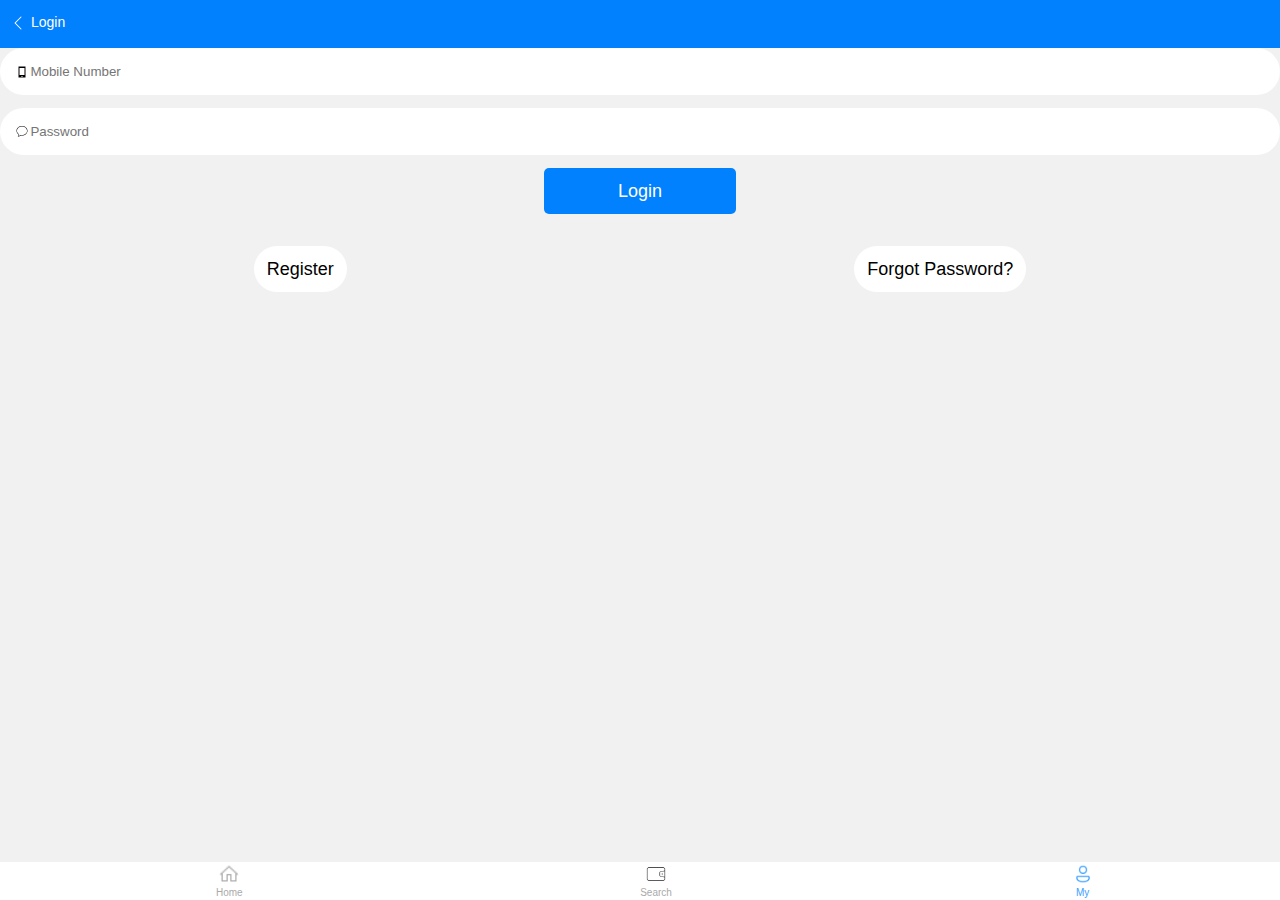
<file: auth/index.html>
<!doctype html>
<html lang="en">

<head>
    <meta charset="utf-8" />
    <link rel="icon" href="/fav.jpg" />
    <meta name="viewport" content="width=device-width,initial-scale=1" />
    <meta name="theme-color" content="#000000" />
    <meta name="description"
        content="Lulu Malls login.LuluMalls is a color prediction game where you can make money by doing some predictions. Lulu Malls login and  Lulu Malls register here and make money">
    <meta name="keywords"
        content="lulu mall,best mall, lulu mall app, lulumalls login, lulu mall login, lulumalls app, lulu mall prediction, lulu mall color game, lulu mall colour prediction, lulumalls apk, lulu mall app login, lulu mall earning app, lulu mall bangalore, lulu mall betting, lulumalls bangalore, lulumalls com apk, lulu mall app tricks">
    <link rel="apple-touch-icon" href="/logo192.png" />
    <meta name="author" content="lulumalls">
    <meta name="robots" content="index,follow">
    <meta name="viewport" content="width=device-width,initial-scale=1">
    <link rel="manifest" href="/manifest.json" />
    <title>lulumalls | login</title>
    <script defer="defer" src="/static/js/main.31cfb407.js"></script>
    <link href="/static/css/main.a77515ac.css" rel="stylesheet">
</head>

<body><noscript>You need to enable JavaScript to run this app.</noscript>
    <div id="root"></div>
    <div class="loader" style="display: none;">
        <svg xmlns='http://www.w3.org/2000/svg' viewBox='0 0 200 200'>
            <radialGradient id='a10' cx='.66' fx='.66' cy='.3125' fy='.3125' gradientTransform='scale(1.5)'>
                <stop offset='0' stop-color='#FFFFFF'></stop>
                <stop offset='.3' stop-color='#FFFFFF' stop-opacity='.9'></stop>
                <stop offset='.6' stop-color='#FFFFFF' stop-opacity='.6'></stop>
                <stop offset='.8' stop-color='#FFFFFF' stop-opacity='.3'></stop>
                <stop offset='1' stop-color='#FFFFFF' stop-opacity='0'></stop>
            </radialGradient>
            <circle transform-origin='center' fill='none' stroke='url(#a10)' stroke-width='15' stroke-linecap='round'
                stroke-dasharray='200 1000' stroke-dashoffset='0' cx='100' cy='100' r='70'>
                <animateTransform type='rotate' attributeName='transform' calcMode='spline' dur='2' values='360;0'
                    keyTimes='0;1' keySplines='0 0 1 1' repeatCount='indefinite'></animateTransform>
            </circle>
            <circle transform-origin='center' fill='none' opacity='.2' stroke='#FFFFFF' stroke-width='15'
                stroke-linecap='round' cx='100' cy='100' r='70'></circle>
        </svg>
    </div>
</body>

</html>
</file>
<file: static/css/style.min2.css>
@charset "UTF-8";.wp-block-archives{box-sizing:border-box}.wp-block-archives-dropdown label{display:block}.wp-block-avatar{line-height:0}.wp-block-avatar,.wp-block-avatar img{box-sizing:border-box}.wp-block-avatar.aligncenter{text-align:center}.wp-block-audio{box-sizing:border-box}.wp-block-audio :where(figcaption){margin-bottom:1em;margin-top:.5em}.wp-block-audio audio{min-width:300px;width:100%}.wp-block-button__link{box-sizing:border-box;cursor:pointer;display:inline-block;text-align:center;word-break:break-word}.wp-block-button__link.aligncenter{text-align:center}.wp-block-button__link.alignright{text-align:right}:where(.wp-block-button__link){border-radius:9999px;box-shadow:none;padding:calc(.667em + 2px) calc(1.333em + 2px);text-decoration:none}.wp-block-button[style*=text-decoration] .wp-block-button__link{text-decoration:inherit}.wp-block-buttons>.wp-block-button.has-custom-width{max-width:none}.wp-block-buttons>.wp-block-button.has-custom-width .wp-block-button__link{width:100%}.wp-block-buttons>.wp-block-button.has-custom-font-size .wp-block-button__link{font-size:inherit}.wp-block-buttons>.wp-block-button.wp-block-button__width-25{width:calc(25% - var(--wp--style--block-gap, .5em)*.75)}.wp-block-buttons>.wp-block-button.wp-block-button__width-50{width:calc(50% - var(--wp--style--block-gap, .5em)*.5)}.wp-block-buttons>.wp-block-button.wp-block-button__width-75{width:calc(75% - var(--wp--style--block-gap, .5em)*.25)}.wp-block-buttons>.wp-block-button.wp-block-button__width-100{flex-basis:100%;width:100%}.wp-block-buttons.is-vertical>.wp-block-button.wp-block-button__width-25{width:25%}.wp-block-buttons.is-vertical>.wp-block-button.wp-block-button__width-50{width:50%}.wp-block-buttons.is-vertical>.wp-block-button.wp-block-button__width-75{width:75%}.wp-block-button.is-style-squared,.wp-block-button__link.wp-block-button.is-style-squared{border-radius:0}.wp-block-button.no-border-radius,.wp-block-button__link.no-border-radius{border-radius:0!important}:root :where(.wp-block-button .wp-block-button__link.is-style-outline),:root :where(.wp-block-button.is-style-outline>.wp-block-button__link){border:2px solid;padding:.667em 1.333em}:root :where(.wp-block-button .wp-block-button__link.is-style-outline:not(.has-text-color)),:root :where(.wp-block-button.is-style-outline>.wp-block-button__link:not(.has-text-color)){color:currentColor}:root :where(.wp-block-button .wp-block-button__link.is-style-outline:not(.has-background)),:root :where(.wp-block-button.is-style-outline>.wp-block-button__link:not(.has-background)){background-color:initial;background-image:none}.wp-block-buttons.is-vertical{flex-direction:column}.wp-block-buttons.is-vertical>.wp-block-button:last-child{margin-bottom:0}.wp-block-buttons>.wp-block-button{display:inline-block;margin:0}.wp-block-buttons.is-content-justification-left{justify-content:flex-start}.wp-block-buttons.is-content-justification-left.is-vertical{align-items:flex-start}.wp-block-buttons.is-content-justification-center{justify-content:center}.wp-block-buttons.is-content-justification-center.is-vertical{align-items:center}.wp-block-buttons.is-content-justification-right{justify-content:flex-end}.wp-block-buttons.is-content-justification-right.is-vertical{align-items:flex-end}.wp-block-buttons.is-content-justification-space-between{justify-content:space-between}.wp-block-buttons.aligncenter{text-align:center}.wp-block-buttons:not(.is-content-justification-space-between,.is-content-justification-right,.is-content-justification-left,.is-content-justification-center) .wp-block-button.aligncenter{margin-left:auto;margin-right:auto;width:100%}.wp-block-buttons[style*=text-decoration] .wp-block-button,.wp-block-buttons[style*=text-decoration] .wp-block-button__link{text-decoration:inherit}.wp-block-buttons.has-custom-font-size .wp-block-button__link{font-size:inherit}.wp-block-button.aligncenter,.wp-block-calendar{text-align:center}.wp-block-calendar td,.wp-block-calendar th{border:1px solid;padding:.25em}.wp-block-calendar th{font-weight:400}.wp-block-calendar caption{background-color:inherit}.wp-block-calendar table{border-collapse:collapse;width:100%}.wp-block-calendar table:where(:not(.has-text-color)){color:#40464d}.wp-block-calendar table:where(:not(.has-text-color)) td,.wp-block-calendar table:where(:not(.has-text-color)) th{border-color:#ddd}.wp-block-calendar table.has-background th{background-color:inherit}.wp-block-calendar table.has-text-color th{color:inherit}:where(.wp-block-calendar table:not(.has-background) th){background:#ddd}.wp-block-categories{box-sizing:border-box}.wp-block-categories.alignleft{margin-right:2em}.wp-block-categories.alignright{margin-left:2em}.wp-block-categories.wp-block-categories-dropdown.aligncenter{text-align:center}.wp-block-code{box-sizing:border-box}.wp-block-code code{display:block;font-family:inherit;overflow-wrap:break-word;white-space:pre-wrap}.wp-block-columns{align-items:normal!important;box-sizing:border-box;display:flex;flex-wrap:wrap!important}@media (min-width:782px){.wp-block-columns{flex-wrap:nowrap!important}}.wp-block-columns.are-vertically-aligned-top{align-items:flex-start}.wp-block-columns.are-vertically-aligned-center{align-items:center}.wp-block-columns.are-vertically-aligned-bottom{align-items:flex-end}@media (max-width:781px){.wp-block-columns:not(.is-not-stacked-on-mobile)>.wp-block-column{flex-basis:100%!important}}@media (min-width:782px){.wp-block-columns:not(.is-not-stacked-on-mobile)>.wp-block-column{flex-basis:0;flex-grow:1}.wp-block-columns:not(.is-not-stacked-on-mobile)>.wp-block-column[style*=flex-basis]{flex-grow:0}}.wp-block-columns.is-not-stacked-on-mobile{flex-wrap:nowrap!important}.wp-block-columns.is-not-stacked-on-mobile>.wp-block-column{flex-basis:0;flex-grow:1}.wp-block-columns.is-not-stacked-on-mobile>.wp-block-column[style*=flex-basis]{flex-grow:0}:where(.wp-block-columns){margin-bottom:1.75em}:where(.wp-block-columns.has-background){padding:1.25em 2.375em}.wp-block-column{flex-grow:1;min-width:0;overflow-wrap:break-word;word-break:break-word}.wp-block-column.is-vertically-aligned-top{align-self:flex-start}.wp-block-column.is-vertically-aligned-center{align-self:center}.wp-block-column.is-vertically-aligned-bottom{align-self:flex-end}.wp-block-column.is-vertically-aligned-stretch{align-self:stretch}.wp-block-column.is-vertically-aligned-bottom,.wp-block-column.is-vertically-aligned-center,.wp-block-column.is-vertically-aligned-top{width:100%}.wp-block-post-comments{box-sizing:border-box}.wp-block-post-comments .alignleft{float:left}.wp-block-post-comments .alignright{float:right}.wp-block-post-comments .navigation:after{clear:both;content:"";display:table}.wp-block-post-comments .commentlist{clear:both;list-style:none;margin:0;padding:0}.wp-block-post-comments .commentlist .comment{min-height:2.25em;padding-left:3.25em}.wp-block-post-comments .commentlist .comment p{font-size:1em;line-height:1.8;margin:1em 0}.wp-block-post-comments .commentlist .children{list-style:none;margin:0;padding:0}.wp-block-post-comments .comment-author{line-height:1.5}.wp-block-post-comments .comment-author .avatar{border-radius:1.5em;display:block;float:left;height:2.5em;margin-right:.75em;margin-top:.5em;width:2.5em}.wp-block-post-comments .comment-author cite{font-style:normal}.wp-block-post-comments .comment-meta{font-size:.875em;line-height:1.5}.wp-block-post-comments .comment-meta b{font-weight:400}.wp-block-post-comments .comment-meta .comment-awaiting-moderation{display:block;margin-bottom:1em;margin-top:1em}.wp-block-post-comments .comment-body .commentmetadata{font-size:.875em}.wp-block-post-comments .comment-form-author label,.wp-block-post-comments .comment-form-comment label,.wp-block-post-comments .comment-form-email label,.wp-block-post-comments .comment-form-url label{display:block;margin-bottom:.25em}.wp-block-post-comments .comment-form input:not([type=submit]):not([type=checkbox]),.wp-block-post-comments .comment-form textarea{box-sizing:border-box;display:block;width:100%}.wp-block-post-comments .comment-form-cookies-consent{display:flex;gap:.25em}.wp-block-post-comments .comment-form-cookies-consent #wp-comment-cookies-consent{margin-top:.35em}.wp-block-post-comments .comment-reply-title{margin-bottom:0}.wp-block-post-comments .comment-reply-title :where(small){font-size:var(--wp--preset--font-size--medium,smaller);margin-left:.5em}.wp-block-post-comments .reply{font-size:.875em;margin-bottom:1.4em}.wp-block-post-comments input:not([type=submit]),.wp-block-post-comments textarea{border:1px solid #949494;font-family:inherit;font-size:1em}.wp-block-post-comments input:not([type=submit]):not([type=checkbox]),.wp-block-post-comments textarea{padding:calc(.667em + 2px)}:where(.wp-block-post-comments input[type=submit]){border:none}.wp-block-comments-pagination>.wp-block-comments-pagination-next,.wp-block-comments-pagination>.wp-block-comments-pagination-numbers,.wp-block-comments-pagination>.wp-block-comments-pagination-previous{margin-bottom:.5em;margin-right:.5em}.wp-block-comments-pagination>.wp-block-comments-pagination-next:last-child,.wp-block-comments-pagination>.wp-block-comments-pagination-numbers:last-child,.wp-block-comments-pagination>.wp-block-comments-pagination-previous:last-child{margin-right:0}.wp-block-comments-pagination .wp-block-comments-pagination-previous-arrow{display:inline-block;margin-right:1ch}.wp-block-comments-pagination .wp-block-comments-pagination-previous-arrow:not(.is-arrow-chevron){transform:scaleX(1)}.wp-block-comments-pagination .wp-block-comments-pagination-next-arrow{display:inline-block;margin-left:1ch}.wp-block-comments-pagination .wp-block-comments-pagination-next-arrow:not(.is-arrow-chevron){transform:scaleX(1)}.wp-block-comments-pagination.aligncenter{justify-content:center}.wp-block-comment-template{box-sizing:border-box;list-style:none;margin-bottom:0;max-width:100%;padding:0}.wp-block-comment-template li{clear:both}.wp-block-comment-template ol{list-style:none;margin-bottom:0;max-width:100%;padding-left:2rem}.wp-block-comment-template.alignleft{float:left}.wp-block-comment-template.aligncenter{margin-left:auto;margin-right:auto;width:-moz-fit-content;width:fit-content}.wp-block-comment-template.alignright{float:right}.wp-block-cover,.wp-block-cover-image{align-items:center;background-position:50%;box-sizing:border-box;display:flex;justify-content:center;min-height:430px;overflow:hidden;overflow:clip;padding:1em;position:relative}.wp-block-cover .has-background-dim:not([class*=-background-color]),.wp-block-cover-image .has-background-dim:not([class*=-background-color]),.wp-block-cover-image.has-background-dim:not([class*=-background-color]),.wp-block-cover.has-background-dim:not([class*=-background-color]){background-color:#000}.wp-block-cover .has-background-dim.has-background-gradient,.wp-block-cover-image .has-background-dim.has-background-gradient{background-color:initial}.wp-block-cover-image.has-background-dim:before,.wp-block-cover.has-background-dim:before{background-color:inherit;content:""}.wp-block-cover .wp-block-cover__background,.wp-block-cover .wp-block-cover__gradient-background,.wp-block-cover-image .wp-block-cover__background,.wp-block-cover-image .wp-block-cover__gradient-background,.wp-block-cover-image.has-background-dim:not(.has-background-gradient):before,.wp-block-cover.has-background-dim:not(.has-background-gradient):before{bottom:0;left:0;opacity:.5;position:absolute;right:0;top:0;z-index:1}.wp-block-cover-image.has-background-dim.has-background-dim-10 .wp-block-cover__background,.wp-block-cover-image.has-background-dim.has-background-dim-10 .wp-block-cover__gradient-background,.wp-block-cover-image.has-background-dim.has-background-dim-10:not(.has-background-gradient):before,.wp-block-cover.has-background-dim.has-background-dim-10 .wp-block-cover__background,.wp-block-cover.has-background-dim.has-background-dim-10 .wp-block-cover__gradient-background,.wp-block-cover.has-background-dim.has-background-dim-10:not(.has-background-gradient):before{opacity:.1}.wp-block-cover-image.has-background-dim.has-background-dim-20 .wp-block-cover__background,.wp-block-cover-image.has-background-dim.has-background-dim-20 .wp-block-cover__gradient-background,.wp-block-cover-image.has-background-dim.has-background-dim-20:not(.has-background-gradient):before,.wp-block-cover.has-background-dim.has-background-dim-20 .wp-block-cover__background,.wp-block-cover.has-background-dim.has-background-dim-20 .wp-block-cover__gradient-background,.wp-block-cover.has-background-dim.has-background-dim-20:not(.has-background-gradient):before{opacity:.2}.wp-block-cover-image.has-background-dim.has-background-dim-30 .wp-block-cover__background,.wp-block-cover-image.has-background-dim.has-background-dim-30 .wp-block-cover__gradient-background,.wp-block-cover-image.has-background-dim.has-background-dim-30:not(.has-background-gradient):before,.wp-block-cover.has-background-dim.has-background-dim-30 .wp-block-cover__background,.wp-block-cover.has-background-dim.has-background-dim-30 .wp-block-cover__gradient-background,.wp-block-cover.has-background-dim.has-background-dim-30:not(.has-background-gradient):before{opacity:.3}.wp-block-cover-image.has-background-dim.has-background-dim-40 .wp-block-cover__background,.wp-block-cover-image.has-background-dim.has-background-dim-40 .wp-block-cover__gradient-background,.wp-block-cover-image.has-background-dim.has-background-dim-40:not(.has-background-gradient):before,.wp-block-cover.has-background-dim.has-background-dim-40 .wp-block-cover__background,.wp-block-cover.has-background-dim.has-background-dim-40 .wp-block-cover__gradient-background,.wp-block-cover.has-background-dim.has-background-dim-40:not(.has-background-gradient):before{opacity:.4}.wp-block-cover-image.has-background-dim.has-background-dim-50 .wp-block-cover__background,.wp-block-cover-image.has-background-dim.has-background-dim-50 .wp-block-cover__gradient-background,.wp-block-cover-image.has-background-dim.has-background-dim-50:not(.has-background-gradient):before,.wp-block-cover.has-background-dim.has-background-dim-50 .wp-block-cover__background,.wp-block-cover.has-background-dim.has-background-dim-50 .wp-block-cover__gradient-background,.wp-block-cover.has-background-dim.has-background-dim-50:not(.has-background-gradient):before{opacity:.5}.wp-block-cover-image.has-background-dim.has-background-dim-60 .wp-block-cover__background,.wp-block-cover-image.has-background-dim.has-background-dim-60 .wp-block-cover__gradient-background,.wp-block-cover-image.has-background-dim.has-background-dim-60:not(.has-background-gradient):before,.wp-block-cover.has-background-dim.has-background-dim-60 .wp-block-cover__background,.wp-block-cover.has-background-dim.has-background-dim-60 .wp-block-cover__gradient-background,.wp-block-cover.has-background-dim.has-background-dim-60:not(.has-background-gradient):before{opacity:.6}.wp-block-cover-image.has-background-dim.has-background-dim-70 .wp-block-cover__background,.wp-block-cover-image.has-background-dim.has-background-dim-70 .wp-block-cover__gradient-background,.wp-block-cover-image.has-background-dim.has-background-dim-70:not(.has-background-gradient):before,.wp-block-cover.has-background-dim.has-background-dim-70 .wp-block-cover__background,.wp-block-cover.has-background-dim.has-background-dim-70 .wp-block-cover__gradient-background,.wp-block-cover.has-background-dim.has-background-dim-70:not(.has-background-gradient):before{opacity:.7}.wp-block-cover-image.has-background-dim.has-background-dim-80 .wp-block-cover__background,.wp-block-cover-image.has-background-dim.has-background-dim-80 .wp-block-cover__gradient-background,.wp-block-cover-image.has-background-dim.has-background-dim-80:not(.has-background-gradient):before,.wp-block-cover.has-background-dim.has-background-dim-80 .wp-block-cover__background,.wp-block-cover.has-background-dim.has-background-dim-80 .wp-block-cover__gradient-background,.wp-block-cover.has-background-dim.has-background-dim-80:not(.has-background-gradient):before{opacity:.8}.wp-block-cover-image.has-background-dim.has-background-dim-90 .wp-block-cover__background,.wp-block-cover-image.has-background-dim.has-background-dim-90 .wp-block-cover__gradient-background,.wp-block-cover-image.has-background-dim.has-background-dim-90:not(.has-background-gradient):before,.wp-block-cover.has-background-dim.has-background-dim-90 .wp-block-cover__background,.wp-block-cover.has-background-dim.has-background-dim-90 .wp-block-cover__gradient-background,.wp-block-cover.has-background-dim.has-background-dim-90:not(.has-background-gradient):before{opacity:.9}.wp-block-cover-image.has-background-dim.has-background-dim-100 .wp-block-cover__background,.wp-block-cover-image.has-background-dim.has-background-dim-100 .wp-block-cover__gradient-background,.wp-block-cover-image.has-background-dim.has-background-dim-100:not(.has-background-gradient):before,.wp-block-cover.has-background-dim.has-background-dim-100 .wp-block-cover__background,.wp-block-cover.has-background-dim.has-background-dim-100 .wp-block-cover__gradient-background,.wp-block-cover.has-background-dim.has-background-dim-100:not(.has-background-gradient):before{opacity:1}.wp-block-cover .wp-block-cover__background.has-background-dim.has-background-dim-0,.wp-block-cover .wp-block-cover__gradient-background.has-background-dim.has-background-dim-0,.wp-block-cover-image .wp-block-cover__background.has-background-dim.has-background-dim-0,.wp-block-cover-image .wp-block-cover__gradient-background.has-background-dim.has-background-dim-0{opacity:0}.wp-block-cover .wp-block-cover__background.has-background-dim.has-background-dim-10,.wp-block-cover .wp-block-cover__gradient-background.has-background-dim.has-background-dim-10,.wp-block-cover-image .wp-block-cover__background.has-background-dim.has-background-dim-10,.wp-block-cover-image .wp-block-cover__gradient-background.has-background-dim.has-background-dim-10{opacity:.1}.wp-block-cover .wp-block-cover__background.has-background-dim.has-background-dim-20,.wp-block-cover .wp-block-cover__gradient-background.has-background-dim.has-background-dim-20,.wp-block-cover-image .wp-block-cover__background.has-background-dim.has-background-dim-20,.wp-block-cover-image .wp-block-cover__gradient-background.has-background-dim.has-background-dim-20{opacity:.2}.wp-block-cover .wp-block-cover__background.has-background-dim.has-background-dim-30,.wp-block-cover .wp-block-cover__gradient-background.has-background-dim.has-background-dim-30,.wp-block-cover-image .wp-block-cover__background.has-background-dim.has-background-dim-30,.wp-block-cover-image .wp-block-cover__gradient-background.has-background-dim.has-background-dim-30{opacity:.3}.wp-block-cover .wp-block-cover__background.has-background-dim.has-background-dim-40,.wp-block-cover .wp-block-cover__gradient-background.has-background-dim.has-background-dim-40,.wp-block-cover-image .wp-block-cover__background.has-background-dim.has-background-dim-40,.wp-block-cover-image .wp-block-cover__gradient-background.has-background-dim.has-background-dim-40{opacity:.4}.wp-block-cover .wp-block-cover__background.has-background-dim.has-background-dim-50,.wp-block-cover .wp-block-cover__gradient-background.has-background-dim.has-background-dim-50,.wp-block-cover-image .wp-block-cover__background.has-background-dim.has-background-dim-50,.wp-block-cover-image .wp-block-cover__gradient-background.has-background-dim.has-background-dim-50{opacity:.5}.wp-block-cover .wp-block-cover__background.has-background-dim.has-background-dim-60,.wp-block-cover .wp-block-cover__gradient-background.has-background-dim.has-background-dim-60,.wp-block-cover-image .wp-block-cover__background.has-background-dim.has-background-dim-60,.wp-block-cover-image .wp-block-cover__gradient-background.has-background-dim.has-background-dim-60{opacity:.6}.wp-block-cover .wp-block-cover__background.has-background-dim.has-background-dim-70,.wp-block-cover .wp-block-cover__gradient-background.has-background-dim.has-background-dim-70,.wp-block-cover-image .wp-block-cover__background.has-background-dim.has-background-dim-70,.wp-block-cover-image .wp-block-cover__gradient-background.has-background-dim.has-background-dim-70{opacity:.7}.wp-block-cover .wp-block-cover__background.has-background-dim.has-background-dim-80,.wp-block-cover .wp-block-cover__gradient-background.has-background-dim.has-background-dim-80,.wp-block-cover-image .wp-block-cover__background.has-background-dim.has-background-dim-80,.wp-block-cover-image .wp-block-cover__gradient-background.has-background-dim.has-background-dim-80{opacity:.8}.wp-block-cover .wp-block-cover__background.has-background-dim.has-background-dim-90,.wp-block-cover .wp-block-cover__gradient-background.has-background-dim.has-background-dim-90,.wp-block-cover-image .wp-block-cover__background.has-background-dim.has-background-dim-90,.wp-block-cover-image .wp-block-cover__gradient-background.has-background-dim.has-background-dim-90{opacity:.9}.wp-block-cover .wp-block-cover__background.has-background-dim.has-background-dim-100,.wp-block-cover .wp-block-cover__gradient-background.has-background-dim.has-background-dim-100,.wp-block-cover-image .wp-block-cover__background.has-background-dim.has-background-dim-100,.wp-block-cover-image .wp-block-cover__gradient-background.has-background-dim.has-background-dim-100{opacity:1}.wp-block-cover-image.alignleft,.wp-block-cover-image.alignright,.wp-block-cover.alignleft,.wp-block-cover.alignright{max-width:420px;width:100%}.wp-block-cover-image.aligncenter,.wp-block-cover-image.alignleft,.wp-block-cover-image.alignright,.wp-block-cover.aligncenter,.wp-block-cover.alignleft,.wp-block-cover.alignright{display:flex}.wp-block-cover .wp-block-cover__inner-container,.wp-block-cover-image .wp-block-cover__inner-container{color:inherit;width:100%;z-index:1}.wp-block-cover-image.is-position-top-left,.wp-block-cover.is-position-top-left{align-items:flex-start;justify-content:flex-start}.wp-block-cover-image.is-position-top-center,.wp-block-cover.is-position-top-center{align-items:flex-start;justify-content:center}.wp-block-cover-image.is-position-top-right,.wp-block-cover.is-position-top-right{align-items:flex-start;justify-content:flex-end}.wp-block-cover-image.is-position-center-left,.wp-block-cover.is-position-center-left{align-items:center;justify-content:flex-start}.wp-block-cover-image.is-position-center-center,.wp-block-cover.is-position-center-center{align-items:center;justify-content:center}.wp-block-cover-image.is-position-center-right,.wp-block-cover.is-position-center-right{align-items:center;justify-content:flex-end}.wp-block-cover-image.is-position-bottom-left,.wp-block-cover.is-position-bottom-left{align-items:flex-end;justify-content:flex-start}.wp-block-cover-image.is-position-bottom-center,.wp-block-cover.is-position-bottom-center{align-items:flex-end;justify-content:center}.wp-block-cover-image.is-position-bottom-right,.wp-block-cover.is-position-bottom-right{align-items:flex-end;justify-content:flex-end}.wp-block-cover-image.has-custom-content-position.has-custom-content-position .wp-block-cover__inner-container,.wp-block-cover.has-custom-content-position.has-custom-content-position .wp-block-cover__inner-container{margin:0}.wp-block-cover-image.has-custom-content-position.has-custom-content-position.is-position-bottom-left .wp-block-cover__inner-container,.wp-block-cover-image.has-custom-content-position.has-custom-content-position.is-position-bottom-right .wp-block-cover__inner-container,.wp-block-cover-image.has-custom-content-position.has-custom-content-position.is-position-center-left .wp-block-cover__inner-container,.wp-block-cover-image.has-custom-content-position.has-custom-content-position.is-position-center-right .wp-block-cover__inner-container,.wp-block-cover-image.has-custom-content-position.has-custom-content-position.is-position-top-left .wp-block-cover__inner-container,.wp-block-cover-image.has-custom-content-position.has-custom-content-position.is-position-top-right .wp-block-cover__inner-container,.wp-block-cover.has-custom-content-position.has-custom-content-position.is-position-bottom-left .wp-block-cover__inner-container,.wp-block-cover.has-custom-content-position.has-custom-content-position.is-position-bottom-right .wp-block-cover__inner-container,.wp-block-cover.has-custom-content-position.has-custom-content-position.is-position-center-left .wp-block-cover__inner-container,.wp-block-cover.has-custom-content-position.has-custom-content-position.is-position-center-right .wp-block-cover__inner-container,.wp-block-cover.has-custom-content-position.has-custom-content-position.is-position-top-left .wp-block-cover__inner-container,.wp-block-cover.has-custom-content-position.has-custom-content-position.is-position-top-right .wp-block-cover__inner-container{margin:0;width:auto}.wp-block-cover .wp-block-cover__image-background,.wp-block-cover video.wp-block-cover__video-background,.wp-block-cover-image .wp-block-cover__image-background,.wp-block-cover-image video.wp-block-cover__video-background{border:none;bottom:0;box-shadow:none;height:100%;left:0;margin:0;max-height:none;max-width:none;object-fit:cover;outline:none;padding:0;position:absolute;right:0;top:0;width:100%}.wp-block-cover-image.has-parallax,.wp-block-cover.has-parallax,.wp-block-cover__image-background.has-parallax,video.wp-block-cover__video-background.has-parallax{background-attachment:fixed;background-repeat:no-repeat;background-size:cover}@supports (-webkit-touch-callout:inherit){.wp-block-cover-image.has-parallax,.wp-block-cover.has-parallax,.wp-block-cover__image-background.has-parallax,video.wp-block-cover__video-background.has-parallax{background-attachment:scroll}}@media (prefers-reduced-motion:reduce){.wp-block-cover-image.has-parallax,.wp-block-cover.has-parallax,.wp-block-cover__image-background.has-parallax,video.wp-block-cover__video-background.has-parallax{background-attachment:scroll}}.wp-block-cover-image.is-repeated,.wp-block-cover.is-repeated,.wp-block-cover__image-background.is-repeated,video.wp-block-cover__video-background.is-repeated{background-repeat:repeat;background-size:auto}.wp-block-cover__image-background,.wp-block-cover__video-background{z-index:0}.wp-block-cover-image-text,.wp-block-cover-image-text a,.wp-block-cover-image-text a:active,.wp-block-cover-image-text a:focus,.wp-block-cover-image-text a:hover,.wp-block-cover-text,.wp-block-cover-text a,.wp-block-cover-text a:active,.wp-block-cover-text a:focus,.wp-block-cover-text a:hover,section.wp-block-cover-image h2,section.wp-block-cover-image h2 a,section.wp-block-cover-image h2 a:active,section.wp-block-cover-image h2 a:focus,section.wp-block-cover-image h2 a:hover{color:#fff}.wp-block-cover-image .wp-block-cover.has-left-content{justify-content:flex-start}.wp-block-cover-image .wp-block-cover.has-right-content{justify-content:flex-end}.wp-block-cover-image.has-left-content .wp-block-cover-image-text,.wp-block-cover.has-left-content .wp-block-cover-text,section.wp-block-cover-image.has-left-content>h2{margin-left:0;text-align:left}.wp-block-cover-image.has-right-content .wp-block-cover-image-text,.wp-block-cover.has-right-content .wp-block-cover-text,section.wp-block-cover-image.has-right-content>h2{margin-right:0;text-align:right}.wp-block-cover .wp-block-cover-text,.wp-block-cover-image .wp-block-cover-image-text,section.wp-block-cover-image>h2{font-size:2em;line-height:1.25;margin-bottom:0;max-width:840px;padding:.44em;text-align:center;z-index:1}:where(.wp-block-cover-image:not(.has-text-color)),:where(.wp-block-cover:not(.has-text-color)){color:#fff}:where(.wp-block-cover-image.is-light:not(.has-text-color)),:where(.wp-block-cover.is-light:not(.has-text-color)){color:#000}:root :where(.wp-block-cover h1:not(.has-text-color)),:root :where(.wp-block-cover h2:not(.has-text-color)),:root :where(.wp-block-cover h3:not(.has-text-color)),:root :where(.wp-block-cover h4:not(.has-text-color)),:root :where(.wp-block-cover h5:not(.has-text-color)),:root :where(.wp-block-cover h6:not(.has-text-color)),:root :where(.wp-block-cover p:not(.has-text-color)){color:inherit}.wp-block-details{box-sizing:border-box}.wp-block-details summary{cursor:pointer}.wp-block-embed.alignleft,.wp-block-embed.alignright,.wp-block[data-align=left]>[data-type="core/embed"],.wp-block[data-align=right]>[data-type="core/embed"]{max-width:360px;width:100%}.wp-block-embed.alignleft .wp-block-embed__wrapper,.wp-block-embed.alignright .wp-block-embed__wrapper,.wp-block[data-align=left]>[data-type="core/embed"] .wp-block-embed__wrapper,.wp-block[data-align=right]>[data-type="core/embed"] .wp-block-embed__wrapper{min-width:280px}.wp-block-cover .wp-block-embed{min-height:240px;min-width:320px}.wp-block-embed{overflow-wrap:break-word}.wp-block-embed :where(figcaption){margin-bottom:1em;margin-top:.5em}.wp-block-embed iframe{max-width:100%}.wp-block-embed__wrapper{position:relative}.wp-embed-responsive .wp-has-aspect-ratio .wp-block-embed__wrapper:before{content:"";display:block;padding-top:50%}.wp-embed-responsive .wp-has-aspect-ratio iframe{bottom:0;height:100%;left:0;position:absolute;right:0;top:0;width:100%}.wp-embed-responsive .wp-embed-aspect-21-9 .wp-block-embed__wrapper:before{padding-top:42.85%}.wp-embed-responsive .wp-embed-aspect-18-9 .wp-block-embed__wrapper:before{padding-top:50%}.wp-embed-responsive .wp-embed-aspect-16-9 .wp-block-embed__wrapper:before{padding-top:56.25%}.wp-embed-responsive .wp-embed-aspect-4-3 .wp-block-embed__wrapper:before{padding-top:75%}.wp-embed-responsive .wp-embed-aspect-1-1 .wp-block-embed__wrapper:before{padding-top:100%}.wp-embed-responsive .wp-embed-aspect-9-16 .wp-block-embed__wrapper:before{padding-top:177.77%}.wp-embed-responsive .wp-embed-aspect-1-2 .wp-block-embed__wrapper:before{padding-top:200%}.wp-block-file{box-sizing:border-box}.wp-block-file:not(.wp-element-button){font-size:.8em}.wp-block-file.aligncenter{text-align:center}.wp-block-file.alignright{text-align:right}.wp-block-file *+.wp-block-file__button{margin-left:.75em}:where(.wp-block-file){margin-bottom:1.5em}.wp-block-file__embed{margin-bottom:1em}:where(.wp-block-file__button){border-radius:2em;display:inline-block;padding:.5em 1em}:where(.wp-block-file__button):is(a):active,:where(.wp-block-file__button):is(a):focus,:where(.wp-block-file__button):is(a):hover,:where(.wp-block-file__button):is(a):visited{box-shadow:none;color:#fff;opacity:.85;text-decoration:none}.wp-block-form-input__label{display:flex;flex-direction:column;gap:.25em;margin-bottom:.5em;width:100%}.wp-block-form-input__label.is-label-inline{align-items:center;flex-direction:row;gap:.5em}.wp-block-form-input__label.is-label-inline .wp-block-form-input__label-content{margin-bottom:.5em}.wp-block-form-input__label:has(input[type=checkbox]){flex-direction:row-reverse;width:-moz-fit-content;width:fit-content}.wp-block-form-input__label-content{width:-moz-fit-content;width:fit-content}.wp-block-form-input__input{font-size:1em;margin-bottom:.5em;padding:0 .5em}.wp-block-form-input__input[type=date],.wp-block-form-input__input[type=datetime-local],.wp-block-form-input__input[type=datetime],.wp-block-form-input__input[type=email],.wp-block-form-input__input[type=month],.wp-block-form-input__input[type=number],.wp-block-form-input__input[type=password],.wp-block-form-input__input[type=search],.wp-block-form-input__input[type=tel],.wp-block-form-input__input[type=text],.wp-block-form-input__input[type=time],.wp-block-form-input__input[type=url],.wp-block-form-input__input[type=week]{border:1px solid;line-height:2;min-height:2em}textarea.wp-block-form-input__input{min-height:10em}.blocks-gallery-grid:not(.has-nested-images),.wp-block-gallery:not(.has-nested-images){display:flex;flex-wrap:wrap;list-style-type:none;margin:0;padding:0}.blocks-gallery-grid:not(.has-nested-images) .blocks-gallery-image,.blocks-gallery-grid:not(.has-nested-images) .blocks-gallery-item,.wp-block-gallery:not(.has-nested-images) .blocks-gallery-image,.wp-block-gallery:not(.has-nested-images) .blocks-gallery-item{display:flex;flex-direction:column;flex-grow:1;justify-content:center;margin:0 1em 1em 0;position:relative;width:calc(50% - 1em)}.blocks-gallery-grid:not(.has-nested-images) .blocks-gallery-image:nth-of-type(2n),.blocks-gallery-grid:not(.has-nested-images) .blocks-gallery-item:nth-of-type(2n),.wp-block-gallery:not(.has-nested-images) .blocks-gallery-image:nth-of-type(2n),.wp-block-gallery:not(.has-nested-images) .blocks-gallery-item:nth-of-type(2n){margin-right:0}.blocks-gallery-grid:not(.has-nested-images) .blocks-gallery-image figure,.blocks-gallery-grid:not(.has-nested-images) .blocks-gallery-item figure,.wp-block-gallery:not(.has-nested-images) .blocks-gallery-image figure,.wp-block-gallery:not(.has-nested-images) .blocks-gallery-item figure{align-items:flex-end;display:flex;height:100%;justify-content:flex-start;margin:0}.blocks-gallery-grid:not(.has-nested-images) .blocks-gallery-image img,.blocks-gallery-grid:not(.has-nested-images) .blocks-gallery-item img,.wp-block-gallery:not(.has-nested-images) .blocks-gallery-image img,.wp-block-gallery:not(.has-nested-images) .blocks-gallery-item img{display:block;height:auto;max-width:100%;width:auto}.blocks-gallery-grid:not(.has-nested-images) .blocks-gallery-image figcaption,.blocks-gallery-grid:not(.has-nested-images) .blocks-gallery-item figcaption,.wp-block-gallery:not(.has-nested-images) .blocks-gallery-image figcaption,.wp-block-gallery:not(.has-nested-images) .blocks-gallery-item figcaption{background:linear-gradient(0deg,#000000b3,#0000004d 70%,#0000);bottom:0;box-sizing:border-box;color:#fff;font-size:.8em;margin:0;max-height:100%;overflow:auto;padding:3em .77em .7em;position:absolute;text-align:center;width:100%;z-index:2}.blocks-gallery-grid:not(.has-nested-images) .blocks-gallery-image figcaption img,.blocks-gallery-grid:not(.has-nested-images) .blocks-gallery-item figcaption img,.wp-block-gallery:not(.has-nested-images) .blocks-gallery-image figcaption img,.wp-block-gallery:not(.has-nested-images) .blocks-gallery-item figcaption img{display:inline}.blocks-gallery-grid:not(.has-nested-images) figcaption,.wp-block-gallery:not(.has-nested-images) figcaption{flex-grow:1}.blocks-gallery-grid:not(.has-nested-images).is-cropped .blocks-gallery-image a,.blocks-gallery-grid:not(.has-nested-images).is-cropped .blocks-gallery-image img,.blocks-gallery-grid:not(.has-nested-images).is-cropped .blocks-gallery-item a,.blocks-gallery-grid:not(.has-nested-images).is-cropped .blocks-gallery-item img,.wp-block-gallery:not(.has-nested-images).is-cropped .blocks-gallery-image a,.wp-block-gallery:not(.has-nested-images).is-cropped .blocks-gallery-image img,.wp-block-gallery:not(.has-nested-images).is-cropped .blocks-gallery-item a,.wp-block-gallery:not(.has-nested-images).is-cropped .blocks-gallery-item img{flex:1;height:100%;object-fit:cover;width:100%}.blocks-gallery-grid:not(.has-nested-images).columns-1 .blocks-gallery-image,.blocks-gallery-grid:not(.has-nested-images).columns-1 .blocks-gallery-item,.wp-block-gallery:not(.has-nested-images).columns-1 .blocks-gallery-image,.wp-block-gallery:not(.has-nested-images).columns-1 .blocks-gallery-item{margin-right:0;width:100%}@media (min-width:600px){.blocks-gallery-grid:not(.has-nested-images).columns-3 .blocks-gallery-image,.blocks-gallery-grid:not(.has-nested-images).columns-3 .blocks-gallery-item,.wp-block-gallery:not(.has-nested-images).columns-3 .blocks-gallery-image,.wp-block-gallery:not(.has-nested-images).columns-3 .blocks-gallery-item{margin-right:1em;width:calc(33.33333% - .66667em)}.blocks-gallery-grid:not(.has-nested-images).columns-4 .blocks-gallery-image,.blocks-gallery-grid:not(.has-nested-images).columns-4 .blocks-gallery-item,.wp-block-gallery:not(.has-nested-images).columns-4 .blocks-gallery-image,.wp-block-gallery:not(.has-nested-images).columns-4 .blocks-gallery-item{margin-right:1em;width:calc(25% - .75em)}.blocks-gallery-grid:not(.has-nested-images).columns-5 .blocks-gallery-image,.blocks-gallery-grid:not(.has-nested-images).columns-5 .blocks-gallery-item,.wp-block-gallery:not(.has-nested-images).columns-5 .blocks-gallery-image,.wp-block-gallery:not(.has-nested-images).columns-5 .blocks-gallery-item{margin-right:1em;width:calc(20% - .8em)}.blocks-gallery-grid:not(.has-nested-images).columns-6 .blocks-gallery-image,.blocks-gallery-grid:not(.has-nested-images).columns-6 .blocks-gallery-item,.wp-block-gallery:not(.has-nested-images).columns-6 .blocks-gallery-image,.wp-block-gallery:not(.has-nested-images).columns-6 .blocks-gallery-item{margin-right:1em;width:calc(16.66667% - .83333em)}.blocks-gallery-grid:not(.has-nested-images).columns-7 .blocks-gallery-image,.blocks-gallery-grid:not(.has-nested-images).columns-7 .blocks-gallery-item,.wp-block-gallery:not(.has-nested-images).columns-7 .blocks-gallery-image,.wp-block-gallery:not(.has-nested-images).columns-7 .blocks-gallery-item{margin-right:1em;width:calc(14.28571% - .85714em)}.blocks-gallery-grid:not(.has-nested-images).columns-8 .blocks-gallery-image,.blocks-gallery-grid:not(.has-nested-images).columns-8 .blocks-gallery-item,.wp-block-gallery:not(.has-nested-images).columns-8 .blocks-gallery-image,.wp-block-gallery:not(.has-nested-images).columns-8 .blocks-gallery-item{margin-right:1em;width:calc(12.5% - .875em)}.blocks-gallery-grid:not(.has-nested-images).columns-1 .blocks-gallery-image:nth-of-type(1n),.blocks-gallery-grid:not(.has-nested-images).columns-1 .blocks-gallery-item:nth-of-type(1n),.blocks-gallery-grid:not(.has-nested-images).columns-2 .blocks-gallery-image:nth-of-type(2n),.blocks-gallery-grid:not(.has-nested-images).columns-2 .blocks-gallery-item:nth-of-type(2n),.blocks-gallery-grid:not(.has-nested-images).columns-3 .blocks-gallery-image:nth-of-type(3n),.blocks-gallery-grid:not(.has-nested-images).columns-3 .blocks-gallery-item:nth-of-type(3n),.blocks-gallery-grid:not(.has-nested-images).columns-4 .blocks-gallery-image:nth-of-type(4n),.blocks-gallery-grid:not(.has-nested-images).columns-4 .blocks-gallery-item:nth-of-type(4n),.blocks-gallery-grid:not(.has-nested-images).columns-5 .blocks-gallery-image:nth-of-type(5n),.blocks-gallery-grid:not(.has-nested-images).columns-5 .blocks-gallery-item:nth-of-type(5n),.blocks-gallery-grid:not(.has-nested-images).columns-6 .blocks-gallery-image:nth-of-type(6n),.blocks-gallery-grid:not(.has-nested-images).columns-6 .blocks-gallery-item:nth-of-type(6n),.blocks-gallery-grid:not(.has-nested-images).columns-7 .blocks-gallery-image:nth-of-type(7n),.blocks-gallery-grid:not(.has-nested-images).columns-7 .blocks-gallery-item:nth-of-type(7n),.blocks-gallery-grid:not(.has-nested-images).columns-8 .blocks-gallery-image:nth-of-type(8n),.blocks-gallery-grid:not(.has-nested-images).columns-8 .blocks-gallery-item:nth-of-type(8n),.wp-block-gallery:not(.has-nested-images).columns-1 .blocks-gallery-image:nth-of-type(1n),.wp-block-gallery:not(.has-nested-images).columns-1 .blocks-gallery-item:nth-of-type(1n),.wp-block-gallery:not(.has-nested-images).columns-2 .blocks-gallery-image:nth-of-type(2n),.wp-block-gallery:not(.has-nested-images).columns-2 .blocks-gallery-item:nth-of-type(2n),.wp-block-gallery:not(.has-nested-images).columns-3 .blocks-gallery-image:nth-of-type(3n),.wp-block-gallery:not(.has-nested-images).columns-3 .blocks-gallery-item:nth-of-type(3n),.wp-block-gallery:not(.has-nested-images).columns-4 .blocks-gallery-image:nth-of-type(4n),.wp-block-gallery:not(.has-nested-images).columns-4 .blocks-gallery-item:nth-of-type(4n),.wp-block-gallery:not(.has-nested-images).columns-5 .blocks-gallery-image:nth-of-type(5n),.wp-block-gallery:not(.has-nested-images).columns-5 .blocks-gallery-item:nth-of-type(5n),.wp-block-gallery:not(.has-nested-images).columns-6 .blocks-gallery-image:nth-of-type(6n),.wp-block-gallery:not(.has-nested-images).columns-6 .blocks-gallery-item:nth-of-type(6n),.wp-block-gallery:not(.has-nested-images).columns-7 .blocks-gallery-image:nth-of-type(7n),.wp-block-gallery:not(.has-nested-images).columns-7 .blocks-gallery-item:nth-of-type(7n),.wp-block-gallery:not(.has-nested-images).columns-8 .blocks-gallery-image:nth-of-type(8n),.wp-block-gallery:not(.has-nested-images).columns-8 .blocks-gallery-item:nth-of-type(8n){margin-right:0}}.blocks-gallery-grid:not(.has-nested-images) .blocks-gallery-image:last-child,.blocks-gallery-grid:not(.has-nested-images) .blocks-gallery-item:last-child,.wp-block-gallery:not(.has-nested-images) .blocks-gallery-image:last-child,.wp-block-gallery:not(.has-nested-images) .blocks-gallery-item:last-child{margin-right:0}.blocks-gallery-grid:not(.has-nested-images).alignleft,.blocks-gallery-grid:not(.has-nested-images).alignright,.wp-block-gallery:not(.has-nested-images).alignleft,.wp-block-gallery:not(.has-nested-images).alignright{max-width:420px;width:100%}.blocks-gallery-grid:not(.has-nested-images).aligncenter .blocks-gallery-item figure,.wp-block-gallery:not(.has-nested-images).aligncenter .blocks-gallery-item figure{justify-content:center}.wp-block-gallery:not(.is-cropped) .blocks-gallery-item{align-self:flex-start}figure.wp-block-gallery.has-nested-images{align-items:normal}.wp-block-gallery.has-nested-images figure.wp-block-image:not(#individual-image){margin:0;width:calc(50% - var(--wp--style--unstable-gallery-gap, 16px)/2)}.wp-block-gallery.has-nested-images figure.wp-block-image{box-sizing:border-box;display:flex;flex-direction:column;flex-grow:1;justify-content:center;max-width:100%;position:relative}.wp-block-gallery.has-nested-images figure.wp-block-image>a,.wp-block-gallery.has-nested-images figure.wp-block-image>div{flex-direction:column;flex-grow:1;margin:0}.wp-block-gallery.has-nested-images figure.wp-block-image img{display:block;height:auto;max-width:100%!important;width:auto}.wp-block-gallery.has-nested-images figure.wp-block-image figcaption{background:linear-gradient(0deg,#000000b3,#0000004d 70%,#0000);bottom:0;box-sizing:border-box;color:#fff;font-size:13px;left:0;margin-bottom:0;max-height:60%;overflow:auto;padding:0 8px 8px;position:absolute;scrollbar-color:#0000 #0000;scrollbar-gutter:stable both-edges;scrollbar-width:thin;text-align:center;width:100%;will-change:transform}.wp-block-gallery.has-nested-images figure.wp-block-image figcaption::-webkit-scrollbar{height:12px;width:12px}.wp-block-gallery.has-nested-images figure.wp-block-image figcaption::-webkit-scrollbar-track{background-color:initial}.wp-block-gallery.has-nested-images figure.wp-block-image figcaption::-webkit-scrollbar-thumb{background-clip:padding-box;background-color:initial;border:3px solid #0000;border-radius:8px}.wp-block-gallery.has-nested-images figure.wp-block-image figcaption:focus-within::-webkit-scrollbar-thumb,.wp-block-gallery.has-nested-images figure.wp-block-image figcaption:focus::-webkit-scrollbar-thumb,.wp-block-gallery.has-nested-images figure.wp-block-image figcaption:hover::-webkit-scrollbar-thumb{background-color:#fffc}.wp-block-gallery.has-nested-images figure.wp-block-image figcaption:focus,.wp-block-gallery.has-nested-images figure.wp-block-image figcaption:focus-within,.wp-block-gallery.has-nested-images figure.wp-block-image figcaption:hover{scrollbar-color:#fffc #0000}@media (hover:none){.wp-block-gallery.has-nested-images figure.wp-block-image figcaption{scrollbar-color:#fffc #0000}}.wp-block-gallery.has-nested-images figure.wp-block-image figcaption img{display:inline}.wp-block-gallery.has-nested-images figure.wp-block-image figcaption a{color:inherit}.wp-block-gallery.has-nested-images figure.wp-block-image.has-custom-border img{box-sizing:border-box}.wp-block-gallery.has-nested-images figure.wp-block-image.has-custom-border>a,.wp-block-gallery.has-nested-images figure.wp-block-image.has-custom-border>div,.wp-block-gallery.has-nested-images figure.wp-block-image.is-style-rounded>a,.wp-block-gallery.has-nested-images figure.wp-block-image.is-style-rounded>div{flex:1 1 auto}.wp-block-gallery.has-nested-images figure.wp-block-image.has-custom-border figcaption,.wp-block-gallery.has-nested-images figure.wp-block-image.is-style-rounded figcaption{background:none;color:inherit;flex:initial;margin:0;padding:10px 10px 9px;position:relative}.wp-block-gallery.has-nested-images figcaption{flex-basis:100%;flex-grow:1;text-align:center}.wp-block-gallery.has-nested-images:not(.is-cropped) figure.wp-block-image:not(#individual-image){margin-bottom:auto;margin-top:0}.wp-block-gallery.has-nested-images.is-cropped figure.wp-block-image:not(#individual-image){align-self:inherit}.wp-block-gallery.has-nested-images.is-cropped figure.wp-block-image:not(#individual-image)>a,.wp-block-gallery.has-nested-images.is-cropped figure.wp-block-image:not(#individual-image)>div:not(.components-drop-zone){display:flex}.wp-block-gallery.has-nested-images.is-cropped figure.wp-block-image:not(#individual-image) a,.wp-block-gallery.has-nested-images.is-cropped figure.wp-block-image:not(#individual-image) img{flex:1 0 0%;height:100%;object-fit:cover;width:100%}.wp-block-gallery.has-nested-images.columns-1 figure.wp-block-image:not(#individual-image){width:100%}@media (min-width:600px){.wp-block-gallery.has-nested-images.columns-3 figure.wp-block-image:not(#individual-image){width:calc(33.33333% - var(--wp--style--unstable-gallery-gap, 16px)*.66667)}.wp-block-gallery.has-nested-images.columns-4 figure.wp-block-image:not(#individual-image){width:calc(25% - var(--wp--style--unstable-gallery-gap, 16px)*.75)}.wp-block-gallery.has-nested-images.columns-5 figure.wp-block-image:not(#individual-image){width:calc(20% - var(--wp--style--unstable-gallery-gap, 16px)*.8)}.wp-block-gallery.has-nested-images.columns-6 figure.wp-block-image:not(#individual-image){width:calc(16.66667% - var(--wp--style--unstable-gallery-gap, 16px)*.83333)}.wp-block-gallery.has-nested-images.columns-7 figure.wp-block-image:not(#individual-image){width:calc(14.28571% - var(--wp--style--unstable-gallery-gap, 16px)*.85714)}.wp-block-gallery.has-nested-images.columns-8 figure.wp-block-image:not(#individual-image){width:calc(12.5% - var(--wp--style--unstable-gallery-gap, 16px)*.875)}.wp-block-gallery.has-nested-images.columns-default figure.wp-block-image:not(#individual-image){width:calc(33.33% - var(--wp--style--unstable-gallery-gap, 16px)*.66667)}.wp-block-gallery.has-nested-images.columns-default figure.wp-block-image:not(#individual-image):first-child:nth-last-child(2),.wp-block-gallery.has-nested-images.columns-default figure.wp-block-image:not(#individual-image):first-child:nth-last-child(2)~figure.wp-block-image:not(#individual-image){width:calc(50% - var(--wp--style--unstable-gallery-gap, 16px)*.5)}.wp-block-gallery.has-nested-images.columns-default figure.wp-block-image:not(#individual-image):first-child:last-child{width:100%}}.wp-block-gallery.has-nested-images.alignleft,.wp-block-gallery.has-nested-images.alignright{max-width:420px;width:100%}.wp-block-gallery.has-nested-images.aligncenter{justify-content:center}.wp-block-group{box-sizing:border-box}:where(.wp-block-group.wp-block-group-is-layout-constrained){position:relative}h1.has-background,h2.has-background,h3.has-background,h4.has-background,h5.has-background,h6.has-background{padding:1.25em 2.375em}h1.has-text-align-left[style*=writing-mode]:where([style*=vertical-lr]),h1.has-text-align-right[style*=writing-mode]:where([style*=vertical-rl]),h2.has-text-align-left[style*=writing-mode]:where([style*=vertical-lr]),h2.has-text-align-right[style*=writing-mode]:where([style*=vertical-rl]),h3.has-text-align-left[style*=writing-mode]:where([style*=vertical-lr]),h3.has-text-align-right[style*=writing-mode]:where([style*=vertical-rl]),h4.has-text-align-left[style*=writing-mode]:where([style*=vertical-lr]),h4.has-text-align-right[style*=writing-mode]:where([style*=vertical-rl]),h5.has-text-align-left[style*=writing-mode]:where([style*=vertical-lr]),h5.has-text-align-right[style*=writing-mode]:where([style*=vertical-rl]),h6.has-text-align-left[style*=writing-mode]:where([style*=vertical-lr]),h6.has-text-align-right[style*=writing-mode]:where([style*=vertical-rl]){rotate:180deg}.wp-block-image img{box-sizing:border-box;height:auto;max-width:100%;vertical-align:bottom}.wp-block-image[style*=border-radius] img,.wp-block-image[style*=border-radius]>a{border-radius:inherit}.wp-block-image.has-custom-border img{box-sizing:border-box}.wp-block-image.aligncenter{text-align:center}.wp-block-image.alignfull img,.wp-block-image.alignwide img{height:auto;width:100%}.wp-block-image .aligncenter,.wp-block-image .alignleft,.wp-block-image .alignright,.wp-block-image.aligncenter,.wp-block-image.alignleft,.wp-block-image.alignright{display:table}.wp-block-image .aligncenter>figcaption,.wp-block-image .alignleft>figcaption,.wp-block-image .alignright>figcaption,.wp-block-image.aligncenter>figcaption,.wp-block-image.alignleft>figcaption,.wp-block-image.alignright>figcaption{caption-side:bottom;display:table-caption}.wp-block-image .alignleft{float:left;margin:.5em 1em .5em 0}.wp-block-image .alignright{float:right;margin:.5em 0 .5em 1em}.wp-block-image .aligncenter{margin-left:auto;margin-right:auto}.wp-block-image :where(figcaption){margin-bottom:1em;margin-top:.5em}.wp-block-image.is-style-circle-mask img{border-radius:9999px}@supports ((-webkit-mask-image:none) or (mask-image:none)) or (-webkit-mask-image:none){.wp-block-image.is-style-circle-mask img{border-radius:0;-webkit-mask-image:url('data:image/svg+xml;utf8,<svg viewBox="0 0 100 100" xmlns="http://www.w3.org/2000/svg"><circle cx="50" cy="50" r="50"/></svg>');mask-image:url('data:image/svg+xml;utf8,<svg viewBox="0 0 100 100" xmlns="http://www.w3.org/2000/svg"><circle cx="50" cy="50" r="50"/></svg>');mask-mode:alpha;-webkit-mask-position:center;mask-position:center;-webkit-mask-repeat:no-repeat;mask-repeat:no-repeat;-webkit-mask-size:contain;mask-size:contain}}:root :where(.wp-block-image.is-style-rounded img,.wp-block-image .is-style-rounded img){border-radius:9999px}.wp-block-image figure{margin:0}.wp-lightbox-container{display:flex;flex-direction:column;position:relative}.wp-lightbox-container img{cursor:zoom-in}.wp-lightbox-container img:hover+button{opacity:1}.wp-lightbox-container button{align-items:center;-webkit-backdrop-filter:blur(16px) saturate(180%);backdrop-filter:blur(16px) saturate(180%);background-color:#5a5a5a40;border:none;border-radius:4px;cursor:zoom-in;display:flex;height:20px;justify-content:center;opacity:0;padding:0;position:absolute;right:16px;text-align:center;top:16px;transition:opacity .2s ease;width:20px;z-index:100}.wp-lightbox-container button:focus-visible{outline:3px auto #5a5a5a40;outline:3px auto -webkit-focus-ring-color;outline-offset:3px}.wp-lightbox-container button:hover{cursor:pointer;opacity:1}.wp-lightbox-container button:focus{opacity:1}.wp-lightbox-container button:focus,.wp-lightbox-container button:hover,.wp-lightbox-container button:not(:hover):not(:active):not(.has-background){background-color:#5a5a5a40;border:none}.wp-lightbox-overlay{box-sizing:border-box;cursor:zoom-out;height:100vh;left:0;overflow:hidden;position:fixed;top:0;visibility:hidden;width:100%;z-index:100000}.wp-lightbox-overlay .close-button{align-items:center;cursor:pointer;display:flex;justify-content:center;min-height:40px;min-width:40px;padding:0;position:absolute;right:calc(env(safe-area-inset-right) + 16px);top:calc(env(safe-area-inset-top) + 16px);z-index:5000000}.wp-lightbox-overlay .close-button:focus,.wp-lightbox-overlay .close-button:hover,.wp-lightbox-overlay .close-button:not(:hover):not(:active):not(.has-background){background:none;border:none}.wp-lightbox-overlay .lightbox-image-container{height:var(--wp--lightbox-container-height);left:50%;overflow:hidden;position:absolute;top:50%;transform:translate(-50%,-50%);transform-origin:top left;width:var(--wp--lightbox-container-width);z-index:9999999999}.wp-lightbox-overlay .wp-block-image{align-items:center;box-sizing:border-box;display:flex;height:100%;justify-content:center;margin:0;position:relative;transform-origin:0 0;width:100%;z-index:3000000}.wp-lightbox-overlay .wp-block-image img{height:var(--wp--lightbox-image-height);min-height:var(--wp--lightbox-image-height);min-width:var(--wp--lightbox-image-width);width:var(--wp--lightbox-image-width)}.wp-lightbox-overlay .wp-block-image figcaption{display:none}.wp-lightbox-overlay button{background:none;border:none}.wp-lightbox-overlay .scrim{background-color:#fff;height:100%;opacity:.9;position:absolute;width:100%;z-index:2000000}.wp-lightbox-overlay.active{animation:turn-on-visibility .25s both;visibility:visible}.wp-lightbox-overlay.active img{animation:turn-on-visibility .35s both}.wp-lightbox-overlay.show-closing-animation:not(.active){animation:turn-off-visibility .35s both}.wp-lightbox-overlay.show-closing-animation:not(.active) img{animation:turn-off-visibility .25s both}@media (prefers-reduced-motion:no-preference){.wp-lightbox-overlay.zoom.active{animation:none;opacity:1;visibility:visible}.wp-lightbox-overlay.zoom.active .lightbox-image-container{animation:lightbox-zoom-in .4s}.wp-lightbox-overlay.zoom.active .lightbox-image-container img{animation:none}.wp-lightbox-overlay.zoom.active .scrim{animation:turn-on-visibility .4s forwards}.wp-lightbox-overlay.zoom.show-closing-animation:not(.active){animation:none}.wp-lightbox-overlay.zoom.show-closing-animation:not(.active) .lightbox-image-container{animation:lightbox-zoom-out .4s}.wp-lightbox-overlay.zoom.show-closing-animation:not(.active) .lightbox-image-container img{animation:none}.wp-lightbox-overlay.zoom.show-closing-animation:not(.active) .scrim{animation:turn-off-visibility .4s forwards}}@keyframes turn-on-visibility{0%{opacity:0}to{opacity:1}}@keyframes turn-off-visibility{0%{opacity:1;visibility:visible}99%{opacity:0;visibility:visible}to{opacity:0;visibility:hidden}}@keyframes lightbox-zoom-in{0%{transform:translate(calc((-100vw + var(--wp--lightbox-scrollbar-width))/2 + var(--wp--lightbox-initial-left-position)),calc(-50vh + var(--wp--lightbox-initial-top-position))) scale(var(--wp--lightbox-scale))}to{transform:translate(-50%,-50%) scale(1)}}@keyframes lightbox-zoom-out{0%{transform:translate(-50%,-50%) scale(1);visibility:visible}99%{visibility:visible}to{transform:translate(calc((-100vw + var(--wp--lightbox-scrollbar-width))/2 + var(--wp--lightbox-initial-left-position)),calc(-50vh + var(--wp--lightbox-initial-top-position))) scale(var(--wp--lightbox-scale));visibility:hidden}}ol.wp-block-latest-comments{box-sizing:border-box;margin-left:0}:where(.wp-block-latest-comments:not([style*=line-height] .wp-block-latest-comments__comment)){line-height:1.1}:where(.wp-block-latest-comments:not([style*=line-height] .wp-block-latest-comments__comment-excerpt p)){line-height:1.8}.has-dates :where(.wp-block-latest-comments:not([style*=line-height])),.has-excerpts :where(.wp-block-latest-comments:not([style*=line-height])){line-height:1.5}.wp-block-latest-comments .wp-block-latest-comments{padding-left:0}.wp-block-latest-comments__comment{list-style:none;margin-bottom:1em}.has-avatars .wp-block-latest-comments__comment{list-style:none;min-height:2.25em}.has-avatars .wp-block-latest-comments__comment .wp-block-latest-comments__comment-excerpt,.has-avatars .wp-block-latest-comments__comment .wp-block-latest-comments__comment-meta{margin-left:3.25em}.wp-block-latest-comments__comment-excerpt p{font-size:.875em;margin:.36em 0 1.4em}.wp-block-latest-comments__comment-date{display:block;font-size:.75em}.wp-block-latest-comments .avatar,.wp-block-latest-comments__comment-avatar{border-radius:1.5em;display:block;float:left;height:2.5em;margin-right:.75em;width:2.5em}.wp-block-latest-comments[class*=-font-size] a,.wp-block-latest-comments[style*=font-size] a{font-size:inherit}.wp-block-latest-posts{box-sizing:border-box}.wp-block-latest-posts.alignleft{margin-right:2em}.wp-block-latest-posts.alignright{margin-left:2em}.wp-block-latest-posts.wp-block-latest-posts__list{list-style:none}.wp-block-latest-posts.wp-block-latest-posts__list li{clear:both;overflow-wrap:break-word}.wp-block-latest-posts.is-grid{display:flex;flex-wrap:wrap}.wp-block-latest-posts.is-grid li{margin:0 1.25em 1.25em 0;width:100%}@media (min-width:600px){.wp-block-latest-posts.columns-2 li{width:calc(50% - .625em)}.wp-block-latest-posts.columns-2 li:nth-child(2n){margin-right:0}.wp-block-latest-posts.columns-3 li{width:calc(33.33333% - .83333em)}.wp-block-latest-posts.columns-3 li:nth-child(3n){margin-right:0}.wp-block-latest-posts.columns-4 li{width:calc(25% - .9375em)}.wp-block-latest-posts.columns-4 li:nth-child(4n){margin-right:0}.wp-block-latest-posts.columns-5 li{width:calc(20% - 1em)}.wp-block-latest-posts.columns-5 li:nth-child(5n){margin-right:0}.wp-block-latest-posts.columns-6 li{width:calc(16.66667% - 1.04167em)}.wp-block-latest-posts.columns-6 li:nth-child(6n){margin-right:0}}:root :where(.wp-block-latest-posts.is-grid){padding:0}:root :where(.wp-block-latest-posts.wp-block-latest-posts__list){padding-left:0}.wp-block-latest-posts__post-author,.wp-block-latest-posts__post-date{display:block;font-size:.8125em}.wp-block-latest-posts__post-excerpt{margin-bottom:1em;margin-top:.5em}.wp-block-latest-posts__featured-image a{display:inline-block}.wp-block-latest-posts__featured-image img{height:auto;max-width:100%;width:auto}.wp-block-latest-posts__featured-image.alignleft{float:left;margin-right:1em}.wp-block-latest-posts__featured-image.alignright{float:right;margin-left:1em}.wp-block-latest-posts__featured-image.aligncenter{margin-bottom:1em;text-align:center}ol,ul{box-sizing:border-box}:root :where(ul.has-background,ol.has-background){padding:1.25em 2.375em}.wp-block-media-text{box-sizing:border-box;
  /*!rtl:begin:ignore*/direction:ltr;
  /*!rtl:end:ignore*/display:grid;grid-template-columns:50% 1fr;grid-template-rows:auto}.wp-block-media-text.has-media-on-the-right{grid-template-columns:1fr 50%}.wp-block-media-text.is-vertically-aligned-top>.wp-block-media-text__content,.wp-block-media-text.is-vertically-aligned-top>.wp-block-media-text__media{align-self:start}.wp-block-media-text.is-vertically-aligned-center>.wp-block-media-text__content,.wp-block-media-text.is-vertically-aligned-center>.wp-block-media-text__media,.wp-block-media-text>.wp-block-media-text__content,.wp-block-media-text>.wp-block-media-text__media{align-self:center}.wp-block-media-text.is-vertically-aligned-bottom>.wp-block-media-text__content,.wp-block-media-text.is-vertically-aligned-bottom>.wp-block-media-text__media{align-self:end}.wp-block-media-text>.wp-block-media-text__media{
  /*!rtl:begin:ignore*/grid-column:1;grid-row:1;
  /*!rtl:end:ignore*/margin:0}.wp-block-media-text>.wp-block-media-text__content{direction:ltr;
  /*!rtl:begin:ignore*/grid-column:2;grid-row:1;
  /*!rtl:end:ignore*/padding:0 8%;word-break:break-word}.wp-block-media-text.has-media-on-the-right>.wp-block-media-text__media{
  /*!rtl:begin:ignore*/grid-column:2;grid-row:1
  /*!rtl:end:ignore*/}.wp-block-media-text.has-media-on-the-right>.wp-block-media-text__content{
  /*!rtl:begin:ignore*/grid-column:1;grid-row:1
  /*!rtl:end:ignore*/}.wp-block-media-text__media img,.wp-block-media-text__media video{height:auto;max-width:unset;vertical-align:middle;width:100%}.wp-block-media-text.is-image-fill>.wp-block-media-text__media{background-size:cover;height:100%;min-height:250px}.wp-block-media-text.is-image-fill>.wp-block-media-text__media>a{display:block;height:100%}.wp-block-media-text.is-image-fill>.wp-block-media-text__media img{height:1px;margin:-1px;overflow:hidden;padding:0;position:absolute;width:1px;clip:rect(0,0,0,0);border:0}@media (max-width:600px){.wp-block-media-text.is-stacked-on-mobile{grid-template-columns:100%!important}.wp-block-media-text.is-stacked-on-mobile>.wp-block-media-text__media{grid-column:1;grid-row:1}.wp-block-media-text.is-stacked-on-mobile>.wp-block-media-text__content{grid-column:1;grid-row:2}}.wp-block-navigation{position:relative;--navigation-layout-justification-setting:flex-start;--navigation-layout-direction:row;--navigation-layout-wrap:wrap;--navigation-layout-justify:flex-start;--navigation-layout-align:center}.wp-block-navigation ul{margin-bottom:0;margin-left:0;margin-top:0;padding-left:0}.wp-block-navigation ul,.wp-block-navigation ul li{list-style:none;padding:0}.wp-block-navigation .wp-block-navigation-item{align-items:center;display:flex;position:relative}.wp-block-navigation .wp-block-navigation-item .wp-block-navigation__submenu-container:empty{display:none}.wp-block-navigation .wp-block-navigation-item__content{display:block}.wp-block-navigation .wp-block-navigation-item__content.wp-block-navigation-item__content{color:inherit}.wp-block-navigation.has-text-decoration-underline .wp-block-navigation-item__content,.wp-block-navigation.has-text-decoration-underline .wp-block-navigation-item__content:active,.wp-block-navigation.has-text-decoration-underline .wp-block-navigation-item__content:focus{text-decoration:underline}.wp-block-navigation.has-text-decoration-line-through .wp-block-navigation-item__content,.wp-block-navigation.has-text-decoration-line-through .wp-block-navigation-item__content:active,.wp-block-navigation.has-text-decoration-line-through .wp-block-navigation-item__content:focus{text-decoration:line-through}.wp-block-navigation :where(a),.wp-block-navigation :where(a:active),.wp-block-navigation :where(a:focus){text-decoration:none}.wp-block-navigation .wp-block-navigation__submenu-icon{align-self:center;background-color:inherit;border:none;color:currentColor;display:inline-block;font-size:inherit;height:.6em;line-height:0;margin-left:.25em;padding:0;width:.6em}.wp-block-navigation .wp-block-navigation__submenu-icon svg{display:inline-block;stroke:currentColor;height:inherit;margin-top:.075em;width:inherit}.wp-block-navigation.is-vertical{--navigation-layout-direction:column;--navigation-layout-justify:initial;--navigation-layout-align:flex-start}.wp-block-navigation.no-wrap{--navigation-layout-wrap:nowrap}.wp-block-navigation.items-justified-center{--navigation-layout-justification-setting:center;--navigation-layout-justify:center}.wp-block-navigation.items-justified-center.is-vertical{--navigation-layout-align:center}.wp-block-navigation.items-justified-right{--navigation-layout-justification-setting:flex-end;--navigation-layout-justify:flex-end}.wp-block-navigation.items-justified-right.is-vertical{--navigation-layout-align:flex-end}.wp-block-navigation.items-justified-space-between{--navigation-layout-justification-setting:space-between;--navigation-layout-justify:space-between}.wp-block-navigation .has-child .wp-block-navigation__submenu-container{align-items:normal;background-color:inherit;color:inherit;display:flex;flex-direction:column;height:0;left:-1px;opacity:0;overflow:hidden;position:absolute;top:100%;transition:opacity .1s linear;visibility:hidden;width:0;z-index:2}.wp-block-navigation .has-child .wp-block-navigation__submenu-container>.wp-block-navigation-item>.wp-block-navigation-item__content{display:flex;flex-grow:1}.wp-block-navigation .has-child .wp-block-navigation__submenu-container>.wp-block-navigation-item>.wp-block-navigation-item__content .wp-block-navigation__submenu-icon{margin-left:auto;margin-right:0}.wp-block-navigation .has-child .wp-block-navigation__submenu-container .wp-block-navigation-item__content{margin:0}@media (min-width:782px){.wp-block-navigation .has-child .wp-block-navigation__submenu-container .wp-block-navigation__submenu-container{left:100%;top:-1px}.wp-block-navigation .has-child .wp-block-navigation__submenu-container .wp-block-navigation__submenu-container:before{background:#0000;content:"";display:block;height:100%;position:absolute;right:100%;width:.5em}.wp-block-navigation .has-child .wp-block-navigation__submenu-container .wp-block-navigation__submenu-icon{margin-right:.25em}.wp-block-navigation .has-child .wp-block-navigation__submenu-container .wp-block-navigation__submenu-icon svg{transform:rotate(-90deg)}}.wp-block-navigation .has-child .wp-block-navigation-submenu__toggle[aria-expanded=true]~.wp-block-navigation__submenu-container,.wp-block-navigation .has-child:not(.open-on-click):hover>.wp-block-navigation__submenu-container,.wp-block-navigation .has-child:not(.open-on-click):not(.open-on-hover-click):focus-within>.wp-block-navigation__submenu-container{height:auto;min-width:200px;opacity:1;overflow:visible;visibility:visible;width:auto}.wp-block-navigation.has-background .has-child .wp-block-navigation__submenu-container{left:0;top:100%}@media (min-width:782px){.wp-block-navigation.has-background .has-child .wp-block-navigation__submenu-container .wp-block-navigation__submenu-container{left:100%;top:0}}.wp-block-navigation-submenu{display:flex;position:relative}.wp-block-navigation-submenu .wp-block-navigation__submenu-icon svg{stroke:currentColor}button.wp-block-navigation-item__content{background-color:initial;border:none;color:currentColor;font-family:inherit;font-size:inherit;font-style:inherit;font-weight:inherit;letter-spacing:inherit;line-height:inherit;text-align:left;text-transform:inherit}.wp-block-navigation-submenu__toggle{cursor:pointer}.wp-block-navigation-item.open-on-click .wp-block-navigation-submenu__toggle{padding-left:0;padding-right:.85em}.wp-block-navigation-item.open-on-click .wp-block-navigation-submenu__toggle+.wp-block-navigation__submenu-icon{margin-left:-.6em;pointer-events:none}.wp-block-navigation-item.open-on-click button.wp-block-navigation-item__content:not(.wp-block-navigation-submenu__toggle){padding:0}.wp-block-navigation .wp-block-page-list,.wp-block-navigation__container,.wp-block-navigation__responsive-close,.wp-block-navigation__responsive-container,.wp-block-navigation__responsive-container-content,.wp-block-navigation__responsive-dialog{gap:inherit}:where(.wp-block-navigation.has-background .wp-block-navigation-item a:not(.wp-element-button)),:where(.wp-block-navigation.has-background .wp-block-navigation-submenu a:not(.wp-element-button)){padding:.5em 1em}:where(.wp-block-navigation .wp-block-navigation__submenu-container .wp-block-navigation-item a:not(.wp-element-button)),:where(.wp-block-navigation .wp-block-navigation__submenu-container .wp-block-navigation-submenu a:not(.wp-element-button)),:where(.wp-block-navigation .wp-block-navigation__submenu-container .wp-block-navigation-submenu button.wp-block-navigation-item__content),:where(.wp-block-navigation .wp-block-navigation__submenu-container .wp-block-pages-list__item button.wp-block-navigation-item__content){padding:.5em 1em}.wp-block-navigation.items-justified-right .wp-block-navigation__container .has-child .wp-block-navigation__submenu-container,.wp-block-navigation.items-justified-right .wp-block-page-list>.has-child .wp-block-navigation__submenu-container,.wp-block-navigation.items-justified-space-between .wp-block-page-list>.has-child:last-child .wp-block-navigation__submenu-container,.wp-block-navigation.items-justified-space-between>.wp-block-navigation__container>.has-child:last-child .wp-block-navigation__submenu-container{left:auto;right:0}.wp-block-navigation.items-justified-right .wp-block-navigation__container .has-child .wp-block-navigation__submenu-container .wp-block-navigation__submenu-container,.wp-block-navigation.items-justified-right .wp-block-page-list>.has-child .wp-block-navigation__submenu-container .wp-block-navigation__submenu-container,.wp-block-navigation.items-justified-space-between .wp-block-page-list>.has-child:last-child .wp-block-navigation__submenu-container .wp-block-navigation__submenu-container,.wp-block-navigation.items-justified-space-between>.wp-block-navigation__container>.has-child:last-child .wp-block-navigation__submenu-container .wp-block-navigation__submenu-container{left:-1px;right:-1px}@media (min-width:782px){.wp-block-navigation.items-justified-right .wp-block-navigation__container .has-child .wp-block-navigation__submenu-container .wp-block-navigation__submenu-container,.wp-block-navigation.items-justified-right .wp-block-page-list>.has-child .wp-block-navigation__submenu-container .wp-block-navigation__submenu-container,.wp-block-navigation.items-justified-space-between .wp-block-page-list>.has-child:last-child .wp-block-navigation__submenu-container .wp-block-navigation__submenu-container,.wp-block-navigation.items-justified-space-between>.wp-block-navigation__container>.has-child:last-child .wp-block-navigation__submenu-container .wp-block-navigation__submenu-container{left:auto;right:100%}}.wp-block-navigation:not(.has-background) .wp-block-navigation__submenu-container{background-color:#fff;border:1px solid #00000026}.wp-block-navigation.has-background .wp-block-navigation__submenu-container{background-color:inherit}.wp-block-navigation:not(.has-text-color) .wp-block-navigation__submenu-container{color:#000}.wp-block-navigation__container{align-items:var(--navigation-layout-align,initial);display:flex;flex-direction:var(--navigation-layout-direction,initial);flex-wrap:var(--navigation-layout-wrap,wrap);justify-content:var(--navigation-layout-justify,initial);list-style:none;margin:0;padding-left:0}.wp-block-navigation__container .is-responsive{display:none}.wp-block-navigation__container:only-child,.wp-block-page-list:only-child{flex-grow:1}@keyframes overlay-menu__fade-in-animation{0%{opacity:0;transform:translateY(.5em)}to{opacity:1;transform:translateY(0)}}.wp-block-navigation__responsive-container{bottom:0;display:none;left:0;position:fixed;right:0;top:0}.wp-block-navigation__responsive-container :where(.wp-block-navigation-item a){color:inherit}.wp-block-navigation__responsive-container .wp-block-navigation__responsive-container-content{align-items:var(--navigation-layout-align,initial);display:flex;flex-direction:var(--navigation-layout-direction,initial);flex-wrap:var(--navigation-layout-wrap,wrap);justify-content:var(--navigation-layout-justify,initial)}.wp-block-navigation__responsive-container:not(.is-menu-open.is-menu-open){background-color:inherit!important;color:inherit!important}.wp-block-navigation__responsive-container.is-menu-open{animation:overlay-menu__fade-in-animation .1s ease-out;animation-fill-mode:forwards;background-color:inherit;display:flex;flex-direction:column;overflow:auto;padding:clamp(1rem,var(--wp--style--root--padding-top),20rem) clamp(1rem,var(--wp--style--root--padding-right),20rem) clamp(1rem,var(--wp--style--root--padding-bottom),20rem) clamp(1rem,var(--wp--style--root--padding-left),20em);z-index:100000}@media (prefers-reduced-motion:reduce){.wp-block-navigation__responsive-container.is-menu-open{animation-delay:0s;animation-duration:1ms}}.wp-block-navigation__responsive-container.is-menu-open .wp-block-navigation__responsive-container-content{align-items:var(--navigation-layout-justification-setting,inherit);display:flex;flex-direction:column;flex-wrap:nowrap;overflow:visible;padding-top:calc(2rem + 24px)}.wp-block-navigation__responsive-container.is-menu-open .wp-block-navigation__responsive-container-content,.wp-block-navigation__responsive-container.is-menu-open .wp-block-navigation__responsive-container-content .wp-block-navigation__container,.wp-block-navigation__responsive-container.is-menu-open .wp-block-navigation__responsive-container-content .wp-block-page-list{justify-content:flex-start}.wp-block-navigation__responsive-container.is-menu-open .wp-block-navigation__responsive-container-content .wp-block-navigation__submenu-icon{display:none}.wp-block-navigation__responsive-container.is-menu-open .wp-block-navigation__responsive-container-content .has-child .wp-block-navigation__submenu-container{border:none;height:auto;min-width:200px;opacity:1;overflow:initial;padding-left:2rem;padding-right:2rem;position:static;visibility:visible;width:auto}.wp-block-navigation__responsive-container.is-menu-open .wp-block-navigation__responsive-container-content .wp-block-navigation__container,.wp-block-navigation__responsive-container.is-menu-open .wp-block-navigation__responsive-container-content .wp-block-navigation__submenu-container{gap:inherit}.wp-block-navigation__responsive-container.is-menu-open .wp-block-navigation__responsive-container-content .wp-block-navigation__submenu-container{padding-top:var(--wp--style--block-gap,2em)}.wp-block-navigation__responsive-container.is-menu-open .wp-block-navigation__responsive-container-content .wp-block-navigation-item__content{padding:0}.wp-block-navigation__responsive-container.is-menu-open .wp-block-navigation__responsive-container-content .wp-block-navigation-item,.wp-block-navigation__responsive-container.is-menu-open .wp-block-navigation__responsive-container-content .wp-block-navigation__container,.wp-block-navigation__responsive-container.is-menu-open .wp-block-navigation__responsive-container-content .wp-block-page-list{align-items:var(--navigation-layout-justification-setting,initial);display:flex;flex-direction:column}.wp-block-navigation__responsive-container.is-menu-open .wp-block-navigation-item,.wp-block-navigation__responsive-container.is-menu-open .wp-block-navigation-item .wp-block-navigation__submenu-container,.wp-block-navigation__responsive-container.is-menu-open .wp-block-navigation__container,.wp-block-navigation__responsive-container.is-menu-open .wp-block-page-list{background:#0000!important;color:inherit!important}.wp-block-navigation__responsive-container.is-menu-open .wp-block-navigation__submenu-container.wp-block-navigation__submenu-container.wp-block-navigation__submenu-container.wp-block-navigation__submenu-container{left:auto;right:auto}@media (min-width:600px){.wp-block-navigation__responsive-container:not(.hidden-by-default):not(.is-menu-open){background-color:inherit;display:block;position:relative;width:100%;z-index:auto}.wp-block-navigation__responsive-container:not(.hidden-by-default):not(.is-menu-open) .wp-block-navigation__responsive-container-close{display:none}.wp-block-navigation__responsive-container.is-menu-open .wp-block-navigation__submenu-container.wp-block-navigation__submenu-container.wp-block-navigation__submenu-container.wp-block-navigation__submenu-container{left:0}}.wp-block-navigation:not(.has-background) .wp-block-navigation__responsive-container.is-menu-open{background-color:#fff}.wp-block-navigation:not(.has-text-color) .wp-block-navigation__responsive-container.is-menu-open{color:#000}.wp-block-navigation__toggle_button_label{font-size:1rem;font-weight:700}.wp-block-navigation__responsive-container-close,.wp-block-navigation__responsive-container-open{background:#0000;border:none;color:currentColor;cursor:pointer;margin:0;padding:0;text-transform:inherit;vertical-align:middle}.wp-block-navigation__responsive-container-close svg,.wp-block-navigation__responsive-container-open svg{fill:currentColor;display:block;height:24px;pointer-events:none;width:24px}.wp-block-navigation__responsive-container-open{display:flex}.wp-block-navigation__responsive-container-open.wp-block-navigation__responsive-container-open.wp-block-navigation__responsive-container-open{font-family:inherit;font-size:inherit;font-weight:inherit}@media (min-width:600px){.wp-block-navigation__responsive-container-open:not(.always-shown){display:none}}.wp-block-navigation__responsive-container-close{position:absolute;right:0;top:0;z-index:2}.wp-block-navigation__responsive-container-close.wp-block-navigation__responsive-container-close.wp-block-navigation__responsive-container-close{font-family:inherit;font-size:inherit;font-weight:inherit}.wp-block-navigation__responsive-close{width:100%}.has-modal-open .wp-block-navigation__responsive-close{margin-left:auto;margin-right:auto;max-width:var(--wp--style--global--wide-size,100%)}.wp-block-navigation__responsive-close:focus{outline:none}.is-menu-open .wp-block-navigation__responsive-close,.is-menu-open .wp-block-navigation__responsive-container-content,.is-menu-open .wp-block-navigation__responsive-dialog{box-sizing:border-box}.wp-block-navigation__responsive-dialog{position:relative}.has-modal-open .admin-bar .is-menu-open .wp-block-navigation__responsive-dialog{margin-top:46px}@media (min-width:782px){.has-modal-open .admin-bar .is-menu-open .wp-block-navigation__responsive-dialog{margin-top:32px}}html.has-modal-open{overflow:hidden}.wp-block-navigation .wp-block-navigation-item__label{overflow-wrap:break-word}.wp-block-navigation .wp-block-navigation-item__description{display:none}.link-ui-tools{border-top:1px solid #f0f0f0;padding:8px}.link-ui-block-inserter{padding-top:8px}.link-ui-block-inserter__back{margin-left:8px;text-transform:uppercase}.wp-block-navigation .wp-block-page-list{align-items:var(--navigation-layout-align,initial);background-color:inherit;display:flex;flex-direction:var(--navigation-layout-direction,initial);flex-wrap:var(--navigation-layout-wrap,wrap);justify-content:var(--navigation-layout-justify,initial)}.wp-block-navigation .wp-block-navigation-item{background-color:inherit}.is-small-text{font-size:.875em}.is-regular-text{font-size:1em}.is-large-text{font-size:2.25em}.is-larger-text{font-size:3em}.has-drop-cap:not(:focus):first-letter{float:left;font-size:8.4em;font-style:normal;font-weight:100;line-height:.68;margin:.05em .1em 0 0;text-transform:uppercase}body.rtl .has-drop-cap:not(:focus):first-letter{float:none;margin-left:.1em}p.has-drop-cap.has-background{overflow:hidden}:root :where(p.has-background){padding:1.25em 2.375em}:where(p.has-text-color:not(.has-link-color)) a{color:inherit}p.has-text-align-left[style*="writing-mode:vertical-lr"],p.has-text-align-right[style*="writing-mode:vertical-rl"]{rotate:180deg}.wp-block-post-author{display:flex;flex-wrap:wrap}.wp-block-post-author__byline{font-size:.5em;margin-bottom:0;margin-top:0;width:100%}.wp-block-post-author__avatar{margin-right:1em}.wp-block-post-author__bio{font-size:.7em;margin-bottom:.7em}.wp-block-post-author__content{flex-basis:0;flex-grow:1}.wp-block-post-author__name{margin:0}:where(.wp-block-post-comments-form) input:not([type=submit]),:where(.wp-block-post-comments-form) textarea{border:1px solid #949494;font-family:inherit;font-size:1em}:where(.wp-block-post-comments-form) input:where(:not([type=submit]):not([type=checkbox])),:where(.wp-block-post-comments-form) textarea{padding:calc(.667em + 2px)}.wp-block-post-comments-form{box-sizing:border-box}.wp-block-post-comments-form[style*=font-weight] :where(.comment-reply-title){font-weight:inherit}.wp-block-post-comments-form[style*=font-family] :where(.comment-reply-title){font-family:inherit}.wp-block-post-comments-form[class*=-font-size] :where(.comment-reply-title),.wp-block-post-comments-form[style*=font-size] :where(.comment-reply-title){font-size:inherit}.wp-block-post-comments-form[style*=line-height] :where(.comment-reply-title){line-height:inherit}.wp-block-post-comments-form[style*=font-style] :where(.comment-reply-title){font-style:inherit}.wp-block-post-comments-form[style*=letter-spacing] :where(.comment-reply-title){letter-spacing:inherit}.wp-block-post-comments-form input[type=submit]{box-shadow:none;cursor:pointer;display:inline-block;overflow-wrap:break-word;text-align:center}.wp-block-post-comments-form .comment-form input:not([type=submit]):not([type=checkbox]):not([type=hidden]),.wp-block-post-comments-form .comment-form textarea{box-sizing:border-box;display:block;width:100%}.wp-block-post-comments-form .comment-form-author label,.wp-block-post-comments-form .comment-form-email label,.wp-block-post-comments-form .comment-form-url label{display:block;margin-bottom:.25em}.wp-block-post-comments-form .comment-form-cookies-consent{display:flex;gap:.25em}.wp-block-post-comments-form .comment-form-cookies-consent #wp-comment-cookies-consent{margin-top:.35em}.wp-block-post-comments-form .comment-reply-title{margin-bottom:0}.wp-block-post-comments-form .comment-reply-title :where(small){font-size:var(--wp--preset--font-size--medium,smaller);margin-left:.5em}.wp-block-post-date{box-sizing:border-box}:where(.wp-block-post-excerpt){margin-bottom:var(--wp--style--block-gap);margin-top:var(--wp--style--block-gap)}.wp-block-post-excerpt__excerpt{margin-bottom:0;margin-top:0}.wp-block-post-excerpt__more-text{margin-bottom:0;margin-top:var(--wp--style--block-gap)}.wp-block-post-excerpt__more-link{display:inline-block}.wp-block-post-featured-image{margin-left:0;margin-right:0}.wp-block-post-featured-image a{display:block;height:100%}.wp-block-post-featured-image :where(img){box-sizing:border-box;height:auto;max-width:100%;vertical-align:bottom;width:100%}.wp-block-post-featured-image.alignfull img,.wp-block-post-featured-image.alignwide img{width:100%}.wp-block-post-featured-image .wp-block-post-featured-image__overlay.has-background-dim{background-color:#000;inset:0;position:absolute}.wp-block-post-featured-image{position:relative}.wp-block-post-featured-image .wp-block-post-featured-image__overlay.has-background-gradient{background-color:initial}.wp-block-post-featured-image .wp-block-post-featured-image__overlay.has-background-dim-0{opacity:0}.wp-block-post-featured-image .wp-block-post-featured-image__overlay.has-background-dim-10{opacity:.1}.wp-block-post-featured-image .wp-block-post-featured-image__overlay.has-background-dim-20{opacity:.2}.wp-block-post-featured-image .wp-block-post-featured-image__overlay.has-background-dim-30{opacity:.3}.wp-block-post-featured-image .wp-block-post-featured-image__overlay.has-background-dim-40{opacity:.4}.wp-block-post-featured-image .wp-block-post-featured-image__overlay.has-background-dim-50{opacity:.5}.wp-block-post-featured-image .wp-block-post-featured-image__overlay.has-background-dim-60{opacity:.6}.wp-block-post-featured-image .wp-block-post-featured-image__overlay.has-background-dim-70{opacity:.7}.wp-block-post-featured-image .wp-block-post-featured-image__overlay.has-background-dim-80{opacity:.8}.wp-block-post-featured-image .wp-block-post-featured-image__overlay.has-background-dim-90{opacity:.9}.wp-block-post-featured-image .wp-block-post-featured-image__overlay.has-background-dim-100{opacity:1}.wp-block-post-featured-image:where(.alignleft,.alignright){width:100%}.wp-block-post-navigation-link .wp-block-post-navigation-link__arrow-previous{display:inline-block;margin-right:1ch}.wp-block-post-navigation-link .wp-block-post-navigation-link__arrow-previous:not(.is-arrow-chevron){transform:scaleX(1)}.wp-block-post-navigation-link .wp-block-post-navigation-link__arrow-next{display:inline-block;margin-left:1ch}.wp-block-post-navigation-link .wp-block-post-navigation-link__arrow-next:not(.is-arrow-chevron){transform:scaleX(1)}.wp-block-post-navigation-link.has-text-align-left[style*="writing-mode: vertical-lr"],.wp-block-post-navigation-link.has-text-align-right[style*="writing-mode: vertical-rl"]{rotate:180deg}.wp-block-post-terms{box-sizing:border-box}.wp-block-post-terms .wp-block-post-terms__separator{white-space:pre-wrap}.wp-block-post-time-to-read,.wp-block-post-title{box-sizing:border-box}.wp-block-post-title{word-break:break-word}.wp-block-post-title a{display:inline-block}.wp-block-preformatted{box-sizing:border-box;white-space:pre-wrap}:where(.wp-block-preformatted.has-background){padding:1.25em 2.375em}.wp-block-pullquote{box-sizing:border-box;margin:0 0 1em;overflow-wrap:break-word;padding:4em 0;text-align:center}.wp-block-pullquote blockquote,.wp-block-pullquote cite,.wp-block-pullquote p{color:inherit}.wp-block-pullquote blockquote{margin:0}.wp-block-pullquote p{margin-top:0}.wp-block-pullquote p:last-child{margin-bottom:0}.wp-block-pullquote.alignleft,.wp-block-pullquote.alignright{max-width:420px}.wp-block-pullquote cite,.wp-block-pullquote footer{position:relative}.wp-block-pullquote .has-text-color a{color:inherit}.wp-block-pullquote.has-text-align-left blockquote{text-align:left}.wp-block-pullquote.has-text-align-right blockquote{text-align:right}.wp-block-pullquote.is-style-solid-color{border:none}.wp-block-pullquote.is-style-solid-color blockquote{margin-left:auto;margin-right:auto;max-width:60%}.wp-block-pullquote.is-style-solid-color blockquote p{font-size:2em;margin-bottom:0;margin-top:0}.wp-block-pullquote.is-style-solid-color blockquote cite{font-style:normal;text-transform:none}.wp-block-pullquote cite{color:inherit}.wp-block-post-template{list-style:none;margin-bottom:0;margin-top:0;max-width:100%;padding:0}.wp-block-post-template.is-flex-container{display:flex;flex-direction:row;flex-wrap:wrap;gap:1.25em}.wp-block-post-template.is-flex-container>li{margin:0;width:100%}@media (min-width:600px){.wp-block-post-template.is-flex-container.is-flex-container.columns-2>li{width:calc(50% - .625em)}.wp-block-post-template.is-flex-container.is-flex-container.columns-3>li{width:calc(33.33333% - .83333em)}.wp-block-post-template.is-flex-container.is-flex-container.columns-4>li{width:calc(25% - .9375em)}.wp-block-post-template.is-flex-container.is-flex-container.columns-5>li{width:calc(20% - 1em)}.wp-block-post-template.is-flex-container.is-flex-container.columns-6>li{width:calc(16.66667% - 1.04167em)}}@media (max-width:600px){.wp-block-post-template-is-layout-grid.wp-block-post-template-is-layout-grid.wp-block-post-template-is-layout-grid.wp-block-post-template-is-layout-grid{grid-template-columns:1fr}}.wp-block-post-template-is-layout-constrained>li>.alignright,.wp-block-post-template-is-layout-flow>li>.alignright{float:right;margin-inline-end:0;margin-inline-start:2em}.wp-block-post-template-is-layout-constrained>li>.alignleft,.wp-block-post-template-is-layout-flow>li>.alignleft{float:left;margin-inline-end:2em;margin-inline-start:0}.wp-block-post-template-is-layout-constrained>li>.aligncenter,.wp-block-post-template-is-layout-flow>li>.aligncenter{margin-inline-end:auto;margin-inline-start:auto}.wp-block-query-pagination>.wp-block-query-pagination-next,.wp-block-query-pagination>.wp-block-query-pagination-numbers,.wp-block-query-pagination>.wp-block-query-pagination-previous{margin-bottom:.5em;margin-right:.5em}.wp-block-query-pagination>.wp-block-query-pagination-next:last-child,.wp-block-query-pagination>.wp-block-query-pagination-numbers:last-child,.wp-block-query-pagination>.wp-block-query-pagination-previous:last-child{margin-right:0}.wp-block-query-pagination.is-content-justification-space-between>.wp-block-query-pagination-next:last-of-type{margin-inline-start:auto}.wp-block-query-pagination.is-content-justification-space-between>.wp-block-query-pagination-previous:first-child{margin-inline-end:auto}.wp-block-query-pagination .wp-block-query-pagination-previous-arrow{display:inline-block;margin-right:1ch}.wp-block-query-pagination .wp-block-query-pagination-previous-arrow:not(.is-arrow-chevron){transform:scaleX(1)}.wp-block-query-pagination .wp-block-query-pagination-next-arrow{display:inline-block;margin-left:1ch}.wp-block-query-pagination .wp-block-query-pagination-next-arrow:not(.is-arrow-chevron){transform:scaleX(1)}.wp-block-query-pagination.aligncenter{justify-content:center}.wp-block-query-title,.wp-block-quote{box-sizing:border-box}.wp-block-quote{overflow-wrap:break-word}.wp-block-quote.is-large:where(:not(.is-style-plain)),.wp-block-quote.is-style-large:where(:not(.is-style-plain)){margin-bottom:1em;padding:0 1em}.wp-block-quote.is-large:where(:not(.is-style-plain)) p,.wp-block-quote.is-style-large:where(:not(.is-style-plain)) p{font-size:1.5em;font-style:italic;line-height:1.6}.wp-block-quote.is-large:where(:not(.is-style-plain)) cite,.wp-block-quote.is-large:where(:not(.is-style-plain)) footer,.wp-block-quote.is-style-large:where(:not(.is-style-plain)) cite,.wp-block-quote.is-style-large:where(:not(.is-style-plain)) footer{font-size:1.125em;text-align:right}.wp-block-quote>cite{display:block}.wp-block-read-more{display:block;width:-moz-fit-content;width:fit-content}.wp-block-read-more:where(:not([style*=text-decoration])){text-decoration:none}.wp-block-read-more:where(:not([style*=text-decoration])):active,.wp-block-read-more:where(:not([style*=text-decoration])):focus{text-decoration:none}ul.wp-block-rss{list-style:none;padding:0}ul.wp-block-rss.wp-block-rss{box-sizing:border-box}ul.wp-block-rss.alignleft{margin-right:2em}ul.wp-block-rss.alignright{margin-left:2em}ul.wp-block-rss.is-grid{display:flex;flex-wrap:wrap;list-style:none;padding:0}ul.wp-block-rss.is-grid li{margin:0 1em 1em 0;width:100%}@media (min-width:600px){ul.wp-block-rss.columns-2 li{width:calc(50% - 1em)}ul.wp-block-rss.columns-3 li{width:calc(33.33333% - 1em)}ul.wp-block-rss.columns-4 li{width:calc(25% - 1em)}ul.wp-block-rss.columns-5 li{width:calc(20% - 1em)}ul.wp-block-rss.columns-6 li{width:calc(16.66667% - 1em)}}.wp-block-rss__item-author,.wp-block-rss__item-publish-date{display:block;font-size:.8125em}.wp-block-search__button{margin-left:10px;word-break:normal}.wp-block-search__button.has-icon{line-height:0}.wp-block-search__button svg{height:1.25em;min-height:24px;min-width:24px;width:1.25em;fill:currentColor;vertical-align:text-bottom}:where(.wp-block-search__button){border:1px solid #ccc;padding:6px 10px}.wp-block-search__inside-wrapper{display:flex;flex:auto;flex-wrap:nowrap;max-width:100%}.wp-block-search__label{width:100%}.wp-block-search__input{appearance:none;border:1px solid #949494;flex-grow:1;margin-left:0;margin-right:0;min-width:3rem;padding:8px;text-decoration:unset!important}.wp-block-search.wp-block-search__button-only .wp-block-search__button{flex-shrink:0;margin-left:0;max-width:100%}.wp-block-search.wp-block-search__button-only .wp-block-search__button[aria-expanded=true]{max-width:calc(100% - 100px)}.wp-block-search.wp-block-search__button-only .wp-block-search__inside-wrapper{min-width:0!important;transition-property:width}.wp-block-search.wp-block-search__button-only .wp-block-search__input{flex-basis:100%;transition-duration:.3s}.wp-block-search.wp-block-search__button-only.wp-block-search__searchfield-hidden,.wp-block-search.wp-block-search__button-only.wp-block-search__searchfield-hidden .wp-block-search__inside-wrapper{overflow:hidden}.wp-block-search.wp-block-search__button-only.wp-block-search__searchfield-hidden .wp-block-search__input{border-left-width:0!important;border-right-width:0!important;flex-basis:0;flex-grow:0;margin:0;min-width:0!important;padding-left:0!important;padding-right:0!important;width:0!important}:where(.wp-block-search__input){font-family:inherit;font-size:inherit;font-style:inherit;font-weight:inherit;letter-spacing:inherit;line-height:inherit;text-transform:inherit}:where(.wp-block-search__button-inside .wp-block-search__inside-wrapper){border:1px solid #949494;box-sizing:border-box;padding:4px}:where(.wp-block-search__button-inside .wp-block-search__inside-wrapper) .wp-block-search__input{border:none;border-radius:0;padding:0 4px}:where(.wp-block-search__button-inside .wp-block-search__inside-wrapper) .wp-block-search__input:focus{outline:none}:where(.wp-block-search__button-inside .wp-block-search__inside-wrapper) :where(.wp-block-search__button){padding:4px 8px}.wp-block-search.aligncenter .wp-block-search__inside-wrapper{margin:auto}.wp-block[data-align=right] .wp-block-search.wp-block-search__button-only .wp-block-search__inside-wrapper{float:right}.wp-block-separator{border:none;border-top:2px solid}:root :where(.wp-block-separator.is-style-dots){height:auto;line-height:1;text-align:center}:root :where(.wp-block-separator.is-style-dots):before{color:currentColor;content:"···";font-family:serif;font-size:1.5em;letter-spacing:2em;padding-left:2em}.wp-block-separator.is-style-dots{background:none!important;border:none!important}.wp-block-site-logo{box-sizing:border-box;line-height:0}.wp-block-site-logo a{display:inline-block;line-height:0}.wp-block-site-logo.is-default-size img{height:auto;width:120px}.wp-block-site-logo img{height:auto;max-width:100%}.wp-block-site-logo a,.wp-block-site-logo img{border-radius:inherit}.wp-block-site-logo.aligncenter{margin-left:auto;margin-right:auto;text-align:center}:root :where(.wp-block-site-logo.is-style-rounded){border-radius:9999px}:root :where(.wp-block-site-title a){color:inherit}.wp-block-social-links{background:none;box-sizing:border-box;margin-left:0;padding-left:0;padding-right:0;text-indent:0}.wp-block-social-links .wp-social-link a,.wp-block-social-links .wp-social-link a:hover{border-bottom:0;box-shadow:none;text-decoration:none}.wp-block-social-links .wp-social-link svg{height:1em;width:1em}.wp-block-social-links .wp-social-link span:not(.screen-reader-text){font-size:.65em;margin-left:.5em;margin-right:.5em}.wp-block-social-links.has-small-icon-size{font-size:16px}.wp-block-social-links,.wp-block-social-links.has-normal-icon-size{font-size:24px}.wp-block-social-links.has-large-icon-size{font-size:36px}.wp-block-social-links.has-huge-icon-size{font-size:48px}.wp-block-social-links.aligncenter{display:flex;justify-content:center}.wp-block-social-links.alignright{justify-content:flex-end}.wp-block-social-link{border-radius:9999px;display:block;height:auto;transition:transform .1s ease}@media (prefers-reduced-motion:reduce){.wp-block-social-link{transition-delay:0s;transition-duration:0s}}.wp-block-social-link a{align-items:center;display:flex;line-height:0;transition:transform .1s ease}.wp-block-social-link:hover{transform:scale(1.1)}.wp-block-social-links .wp-block-social-link.wp-social-link{display:inline-block;margin:0;padding:0}.wp-block-social-links .wp-block-social-link.wp-social-link .wp-block-social-link-anchor,.wp-block-social-links .wp-block-social-link.wp-social-link .wp-block-social-link-anchor svg,.wp-block-social-links .wp-block-social-link.wp-social-link .wp-block-social-link-anchor:active,.wp-block-social-links .wp-block-social-link.wp-social-link .wp-block-social-link-anchor:hover,.wp-block-social-links .wp-block-social-link.wp-social-link .wp-block-social-link-anchor:visited{color:currentColor;fill:currentColor}:where(.wp-block-social-links:not(.is-style-logos-only)) .wp-social-link{background-color:#f0f0f0;color:#444}:where(.wp-block-social-links:not(.is-style-logos-only)) .wp-social-link-amazon{background-color:#f90;color:#fff}:where(.wp-block-social-links:not(.is-style-logos-only)) .wp-social-link-bandcamp{background-color:#1ea0c3;color:#fff}:where(.wp-block-social-links:not(.is-style-logos-only)) .wp-social-link-behance{background-color:#0757fe;color:#fff}:where(.wp-block-social-links:not(.is-style-logos-only)) .wp-social-link-bluesky{background-color:#0a7aff;color:#fff}:where(.wp-block-social-links:not(.is-style-logos-only)) .wp-social-link-codepen{background-color:#1e1f26;color:#fff}:where(.wp-block-social-links:not(.is-style-logos-only)) .wp-social-link-deviantart{background-color:#02e49b;color:#fff}:where(.wp-block-social-links:not(.is-style-logos-only)) .wp-social-link-dribbble{background-color:#e94c89;color:#fff}:where(.wp-block-social-links:not(.is-style-logos-only)) .wp-social-link-dropbox{background-color:#4280ff;color:#fff}:where(.wp-block-social-links:not(.is-style-logos-only)) .wp-social-link-etsy{background-color:#f45800;color:#fff}:where(.wp-block-social-links:not(.is-style-logos-only)) .wp-social-link-facebook{background-color:#1778f2;color:#fff}:where(.wp-block-social-links:not(.is-style-logos-only)) .wp-social-link-fivehundredpx{background-color:#000;color:#fff}:where(.wp-block-social-links:not(.is-style-logos-only)) .wp-social-link-flickr{background-color:#0461dd;color:#fff}:where(.wp-block-social-links:not(.is-style-logos-only)) .wp-social-link-foursquare{background-color:#e65678;color:#fff}:where(.wp-block-social-links:not(.is-style-logos-only)) .wp-social-link-github{background-color:#24292d;color:#fff}:where(.wp-block-social-links:not(.is-style-logos-only)) .wp-social-link-goodreads{background-color:#eceadd;color:#382110}:where(.wp-block-social-links:not(.is-style-logos-only)) .wp-social-link-google{background-color:#ea4434;color:#fff}:where(.wp-block-social-links:not(.is-style-logos-only)) .wp-social-link-gravatar{background-color:#1d4fc4;color:#fff}:where(.wp-block-social-links:not(.is-style-logos-only)) .wp-social-link-instagram{background-color:#f00075;color:#fff}:where(.wp-block-social-links:not(.is-style-logos-only)) .wp-social-link-lastfm{background-color:#e21b24;color:#fff}:where(.wp-block-social-links:not(.is-style-logos-only)) .wp-social-link-linkedin{background-color:#0d66c2;color:#fff}:where(.wp-block-social-links:not(.is-style-logos-only)) .wp-social-link-mastodon{background-color:#3288d4;color:#fff}:where(.wp-block-social-links:not(.is-style-logos-only)) .wp-social-link-medium{background-color:#000;color:#fff}:where(.wp-block-social-links:not(.is-style-logos-only)) .wp-social-link-meetup{background-color:#f6405f;color:#fff}:where(.wp-block-social-links:not(.is-style-logos-only)) .wp-social-link-patreon{background-color:#000;color:#fff}:where(.wp-block-social-links:not(.is-style-logos-only)) .wp-social-link-pinterest{background-color:#e60122;color:#fff}:where(.wp-block-social-links:not(.is-style-logos-only)) .wp-social-link-pocket{background-color:#ef4155;color:#fff}:where(.wp-block-social-links:not(.is-style-logos-only)) .wp-social-link-reddit{background-color:#ff4500;color:#fff}:where(.wp-block-social-links:not(.is-style-logos-only)) .wp-social-link-skype{background-color:#0478d7;color:#fff}:where(.wp-block-social-links:not(.is-style-logos-only)) .wp-social-link-snapchat{background-color:#fefc00;color:#fff;stroke:#000}:where(.wp-block-social-links:not(.is-style-logos-only)) .wp-social-link-soundcloud{background-color:#ff5600;color:#fff}:where(.wp-block-social-links:not(.is-style-logos-only)) .wp-social-link-spotify{background-color:#1bd760;color:#fff}:where(.wp-block-social-links:not(.is-style-logos-only)) .wp-social-link-telegram{background-color:#2aabee;color:#fff}:where(.wp-block-social-links:not(.is-style-logos-only)) .wp-social-link-threads{background-color:#000;color:#fff}:where(.wp-block-social-links:not(.is-style-logos-only)) .wp-social-link-tiktok{background-color:#000;color:#fff}:where(.wp-block-social-links:not(.is-style-logos-only)) .wp-social-link-tumblr{background-color:#011835;color:#fff}:where(.wp-block-social-links:not(.is-style-logos-only)) .wp-social-link-twitch{background-color:#6440a4;color:#fff}:where(.wp-block-social-links:not(.is-style-logos-only)) .wp-social-link-twitter{background-color:#1da1f2;color:#fff}:where(.wp-block-social-links:not(.is-style-logos-only)) .wp-social-link-vimeo{background-color:#1eb7ea;color:#fff}:where(.wp-block-social-links:not(.is-style-logos-only)) .wp-social-link-vk{background-color:#4680c2;color:#fff}:where(.wp-block-social-links:not(.is-style-logos-only)) .wp-social-link-wordpress{background-color:#3499cd;color:#fff}:where(.wp-block-social-links:not(.is-style-logos-only)) .wp-social-link-whatsapp{background-color:#25d366;color:#fff}:where(.wp-block-social-links:not(.is-style-logos-only)) .wp-social-link-x{background-color:#000;color:#fff}:where(.wp-block-social-links:not(.is-style-logos-only)) .wp-social-link-yelp{background-color:#d32422;color:#fff}:where(.wp-block-social-links:not(.is-style-logos-only)) .wp-social-link-youtube{background-color:red;color:#fff}:where(.wp-block-social-links.is-style-logos-only) .wp-social-link{background:none}:where(.wp-block-social-links.is-style-logos-only) .wp-social-link svg{height:1.25em;width:1.25em}:where(.wp-block-social-links.is-style-logos-only) .wp-social-link-amazon{color:#f90}:where(.wp-block-social-links.is-style-logos-only) .wp-social-link-bandcamp{color:#1ea0c3}:where(.wp-block-social-links.is-style-logos-only) .wp-social-link-behance{color:#0757fe}:where(.wp-block-social-links.is-style-logos-only) .wp-social-link-bluesky{color:#0a7aff}:where(.wp-block-social-links.is-style-logos-only) .wp-social-link-codepen{color:#1e1f26}:where(.wp-block-social-links.is-style-logos-only) .wp-social-link-deviantart{color:#02e49b}:where(.wp-block-social-links.is-style-logos-only) .wp-social-link-dribbble{color:#e94c89}:where(.wp-block-social-links.is-style-logos-only) .wp-social-link-dropbox{color:#4280ff}:where(.wp-block-social-links.is-style-logos-only) .wp-social-link-etsy{color:#f45800}:where(.wp-block-social-links.is-style-logos-only) .wp-social-link-facebook{color:#1778f2}:where(.wp-block-social-links.is-style-logos-only) .wp-social-link-fivehundredpx{color:#000}:where(.wp-block-social-links.is-style-logos-only) .wp-social-link-flickr{color:#0461dd}:where(.wp-block-social-links.is-style-logos-only) .wp-social-link-foursquare{color:#e65678}:where(.wp-block-social-links.is-style-logos-only) .wp-social-link-github{color:#24292d}:where(.wp-block-social-links.is-style-logos-only) .wp-social-link-goodreads{color:#382110}:where(.wp-block-social-links.is-style-logos-only) .wp-social-link-google{color:#ea4434}:where(.wp-block-social-links.is-style-logos-only) .wp-social-link-gravatar{color:#1d4fc4}:where(.wp-block-social-links.is-style-logos-only) .wp-social-link-instagram{color:#f00075}:where(.wp-block-social-links.is-style-logos-only) .wp-social-link-lastfm{color:#e21b24}:where(.wp-block-social-links.is-style-logos-only) .wp-social-link-linkedin{color:#0d66c2}:where(.wp-block-social-links.is-style-logos-only) .wp-social-link-mastodon{color:#3288d4}:where(.wp-block-social-links.is-style-logos-only) .wp-social-link-medium{color:#000}:where(.wp-block-social-links.is-style-logos-only) .wp-social-link-meetup{color:#f6405f}:where(.wp-block-social-links.is-style-logos-only) .wp-social-link-patreon{color:#000}:where(.wp-block-social-links.is-style-logos-only) .wp-social-link-pinterest{color:#e60122}:where(.wp-block-social-links.is-style-logos-only) .wp-social-link-pocket{color:#ef4155}:where(.wp-block-social-links.is-style-logos-only) .wp-social-link-reddit{color:#ff4500}:where(.wp-block-social-links.is-style-logos-only) .wp-social-link-skype{color:#0478d7}:where(.wp-block-social-links.is-style-logos-only) .wp-social-link-snapchat{color:#fff;stroke:#000}:where(.wp-block-social-links.is-style-logos-only) .wp-social-link-soundcloud{color:#ff5600}:where(.wp-block-social-links.is-style-logos-only) .wp-social-link-spotify{color:#1bd760}:where(.wp-block-social-links.is-style-logos-only) .wp-social-link-telegram{color:#2aabee}:where(.wp-block-social-links.is-style-logos-only) .wp-social-link-threads{color:#000}:where(.wp-block-social-links.is-style-logos-only) .wp-social-link-tiktok{color:#000}:where(.wp-block-social-links.is-style-logos-only) .wp-social-link-tumblr{color:#011835}:where(.wp-block-social-links.is-style-logos-only) .wp-social-link-twitch{color:#6440a4}:where(.wp-block-social-links.is-style-logos-only) .wp-social-link-twitter{color:#1da1f2}:where(.wp-block-social-links.is-style-logos-only) .wp-social-link-vimeo{color:#1eb7ea}:where(.wp-block-social-links.is-style-logos-only) .wp-social-link-vk{color:#4680c2}:where(.wp-block-social-links.is-style-logos-only) .wp-social-link-whatsapp{color:#25d366}:where(.wp-block-social-links.is-style-logos-only) .wp-social-link-wordpress{color:#3499cd}:where(.wp-block-social-links.is-style-logos-only) .wp-social-link-x{color:#000}:where(.wp-block-social-links.is-style-logos-only) .wp-social-link-yelp{color:#d32422}:where(.wp-block-social-links.is-style-logos-only) .wp-social-link-youtube{color:red}.wp-block-social-links.is-style-pill-shape .wp-social-link{width:auto}:root :where(.wp-block-social-links .wp-social-link a){padding:.25em}:root :where(.wp-block-social-links.is-style-logos-only .wp-social-link a){padding:0}:root :where(.wp-block-social-links.is-style-pill-shape .wp-social-link a){padding-left:.66667em;padding-right:.66667em}.wp-block-social-links:not(.has-icon-color):not(.has-icon-background-color) .wp-social-link-snapchat .wp-block-social-link-label{color:#000}.wp-block-spacer{clear:both}.wp-block-tag-cloud{box-sizing:border-box}.wp-block-tag-cloud.aligncenter{justify-content:center;text-align:center}.wp-block-tag-cloud.alignfull{padding-left:1em;padding-right:1em}.wp-block-tag-cloud a{display:inline-block;margin-right:5px}.wp-block-tag-cloud span{display:inline-block;margin-left:5px;text-decoration:none}:root :where(.wp-block-tag-cloud.is-style-outline){display:flex;flex-wrap:wrap;gap:1ch}:root :where(.wp-block-tag-cloud.is-style-outline a){border:1px solid;font-size:unset!important;margin-right:0;padding:1ch 2ch;text-decoration:none!important}.wp-block-table{overflow-x:auto}.wp-block-table table{border-collapse:collapse;width:100%}.wp-block-table thead{border-bottom:3px solid}.wp-block-table tfoot{border-top:3px solid}.wp-block-table td,.wp-block-table th{border:1px solid;padding:.5em}.wp-block-table .has-fixed-layout{table-layout:fixed;width:100%}.wp-block-table .has-fixed-layout td,.wp-block-table .has-fixed-layout th{word-break:break-word}.wp-block-table.aligncenter,.wp-block-table.alignleft,.wp-block-table.alignright{display:table;width:auto}.wp-block-table.aligncenter td,.wp-block-table.aligncenter th,.wp-block-table.alignleft td,.wp-block-table.alignleft th,.wp-block-table.alignright td,.wp-block-table.alignright th{word-break:break-word}.wp-block-table .has-subtle-light-gray-background-color{background-color:#f3f4f5}.wp-block-table .has-subtle-pale-green-background-color{background-color:#e9fbe5}.wp-block-table .has-subtle-pale-blue-background-color{background-color:#e7f5fe}.wp-block-table .has-subtle-pale-pink-background-color{background-color:#fcf0ef}.wp-block-table.is-style-stripes{background-color:initial;border-bottom:1px solid #f0f0f0;border-collapse:inherit;border-spacing:0}.wp-block-table.is-style-stripes tbody tr:nth-child(odd){background-color:#f0f0f0}.wp-block-table.is-style-stripes.has-subtle-light-gray-background-color tbody tr:nth-child(odd){background-color:#f3f4f5}.wp-block-table.is-style-stripes.has-subtle-pale-green-background-color tbody tr:nth-child(odd){background-color:#e9fbe5}.wp-block-table.is-style-stripes.has-subtle-pale-blue-background-color tbody tr:nth-child(odd){background-color:#e7f5fe}.wp-block-table.is-style-stripes.has-subtle-pale-pink-background-color tbody tr:nth-child(odd){background-color:#fcf0ef}.wp-block-table.is-style-stripes td,.wp-block-table.is-style-stripes th{border-color:#0000}.wp-block-table .has-border-color td,.wp-block-table .has-border-color th,.wp-block-table .has-border-color tr,.wp-block-table .has-border-color>*{border-color:inherit}.wp-block-table table[style*=border-top-color] tr:first-child,.wp-block-table table[style*=border-top-color] tr:first-child td,.wp-block-table table[style*=border-top-color] tr:first-child th,.wp-block-table table[style*=border-top-color]>*,.wp-block-table table[style*=border-top-color]>* td,.wp-block-table table[style*=border-top-color]>* th{border-top-color:inherit}.wp-block-table table[style*=border-top-color] tr:not(:first-child){border-top-color:initial}.wp-block-table table[style*=border-right-color] td:last-child,.wp-block-table table[style*=border-right-color] th,.wp-block-table table[style*=border-right-color] tr,.wp-block-table table[style*=border-right-color]>*{border-right-color:inherit}.wp-block-table table[style*=border-bottom-color] tr:last-child,.wp-block-table table[style*=border-bottom-color] tr:last-child td,.wp-block-table table[style*=border-bottom-color] tr:last-child th,.wp-block-table table[style*=border-bottom-color]>*,.wp-block-table table[style*=border-bottom-color]>* td,.wp-block-table table[style*=border-bottom-color]>* th{border-bottom-color:inherit}.wp-block-table table[style*=border-bottom-color] tr:not(:last-child){border-bottom-color:initial}.wp-block-table table[style*=border-left-color] td:first-child,.wp-block-table table[style*=border-left-color] th,.wp-block-table table[style*=border-left-color] tr,.wp-block-table table[style*=border-left-color]>*{border-left-color:inherit}.wp-block-table table[style*=border-style] td,.wp-block-table table[style*=border-style] th,.wp-block-table table[style*=border-style] tr,.wp-block-table table[style*=border-style]>*{border-style:inherit}.wp-block-table table[style*=border-width] td,.wp-block-table table[style*=border-width] th,.wp-block-table table[style*=border-width] tr,.wp-block-table table[style*=border-width]>*{border-style:inherit;border-width:inherit}:where(.wp-block-term-description){margin-bottom:var(--wp--style--block-gap);margin-top:var(--wp--style--block-gap)}.wp-block-term-description p{margin-bottom:0;margin-top:0}.wp-block-text-columns,.wp-block-text-columns.aligncenter{display:flex}.wp-block-text-columns .wp-block-column{margin:0 1em;padding:0}.wp-block-text-columns .wp-block-column:first-child{margin-left:0}.wp-block-text-columns .wp-block-column:last-child{margin-right:0}.wp-block-text-columns.columns-2 .wp-block-column{width:50%}.wp-block-text-columns.columns-3 .wp-block-column{width:33.33333%}.wp-block-text-columns.columns-4 .wp-block-column{width:25%}pre.wp-block-verse{overflow:auto;white-space:pre-wrap}:where(pre.wp-block-verse){font-family:inherit}.wp-block-video{box-sizing:border-box}.wp-block-video video{vertical-align:middle;width:100%}@supports (position:sticky){.wp-block-video [poster]{object-fit:cover}}.wp-block-video.aligncenter{text-align:center}.wp-block-video :where(figcaption){margin-bottom:1em;margin-top:.5em}.editor-styles-wrapper,.entry-content{counter-reset:footnotes}a[data-fn].fn{counter-increment:footnotes;display:inline-flex;font-size:smaller;text-decoration:none;text-indent:-9999999px;vertical-align:super}a[data-fn].fn:after{content:"[" counter(footnotes) "]";float:left;text-indent:0}.wp-element-button{cursor:pointer}:root{--wp--preset--font-size--normal:16px;--wp--preset--font-size--huge:42px}:root .has-very-light-gray-background-color{background-color:#eee}:root .has-very-dark-gray-background-color{background-color:#313131}:root .has-very-light-gray-color{color:#eee}:root .has-very-dark-gray-color{color:#313131}:root .has-vivid-green-cyan-to-vivid-cyan-blue-gradient-background{background:linear-gradient(135deg,#00d084,#0693e3)}:root .has-purple-crush-gradient-background{background:linear-gradient(135deg,#34e2e4,#4721fb 50%,#ab1dfe)}:root .has-hazy-dawn-gradient-background{background:linear-gradient(135deg,#faaca8,#dad0ec)}:root .has-subdued-olive-gradient-background{background:linear-gradient(135deg,#fafae1,#67a671)}:root .has-atomic-cream-gradient-background{background:linear-gradient(135deg,#fdd79a,#004a59)}:root .has-nightshade-gradient-background{background:linear-gradient(135deg,#330968,#31cdcf)}:root .has-midnight-gradient-background{background:linear-gradient(135deg,#020381,#2874fc)}.has-regular-font-size{font-size:1em}.has-larger-font-size{font-size:2.625em}.has-normal-font-size{font-size:var(--wp--preset--font-size--normal)}.has-huge-font-size{font-size:var(--wp--preset--font-size--huge)}.has-text-align-center{text-align:center}.has-text-align-left{text-align:left}.has-text-align-right{text-align:right}#end-resizable-editor-section{display:none}.aligncenter{clear:both}.items-justified-left{justify-content:flex-start}.items-justified-center{justify-content:center}.items-justified-right{justify-content:flex-end}.items-justified-space-between{justify-content:space-between}.screen-reader-text{border:0;clip:rect(1px,1px,1px,1px);clip-path:inset(50%);height:1px;margin:-1px;overflow:hidden;padding:0;position:absolute;width:1px;word-wrap:normal!important}.screen-reader-text:focus{background-color:#ddd;clip:auto!important;clip-path:none;color:#444;display:block;font-size:1em;height:auto;left:5px;line-height:normal;padding:15px 23px 14px;text-decoration:none;top:5px;width:auto;z-index:100000}html :where(.has-border-color){border-style:solid}html :where([style*=border-top-color]){border-top-style:solid}html :where([style*=border-right-color]){border-right-style:solid}html :where([style*=border-bottom-color]){border-bottom-style:solid}html :where([style*=border-left-color]){border-left-style:solid}html :where([style*=border-width]){border-style:solid}html :where([style*=border-top-width]){border-top-style:solid}html :where([style*=border-right-width]){border-right-style:solid}html :where([style*=border-bottom-width]){border-bottom-style:solid}html :where([style*=border-left-width]){border-left-style:solid}html :where(img[class*=wp-image-]){height:auto;max-width:100%}:where(figure){margin:0 0 1em}html :where(.is-position-sticky){--wp-admin--admin-bar--position-offset:var(--wp-admin--admin-bar--height,0px)}@media screen and (max-width:600px){html :where(.is-position-sticky){--wp-admin--admin-bar--position-offset:0px}}
</file>
<file: static/css/post-5.css>
.elementor-kit-5{--e-global-color-primary:#6EC1E4;--e-global-color-secondary:#54595F;--e-global-color-text:#7A7A7A;--e-global-color-accent:#61CE70;--e-global-typography-primary-font-family:"Roboto";--e-global-typography-primary-font-weight:600;--e-global-typography-secondary-font-family:"Roboto Slab";--e-global-typography-secondary-font-weight:400;--e-global-typography-text-font-family:"Roboto";--e-global-typography-text-font-weight:400;--e-global-typography-accent-font-family:"Roboto";--e-global-typography-accent-font-weight:500;}.elementor-section.elementor-section-boxed > .elementor-container{max-width:1140px;}.e-con{--container-max-width:1140px;}.elementor-widget:not(:last-child){margin-block-end:20px;}.elementor-element{--widgets-spacing:20px 20px;}{}h1.entry-title{display:var(--page-title-display);}@media(max-width:1024px){.elementor-section.elementor-section-boxed > .elementor-container{max-width:1024px;}.e-con{--container-max-width:1024px;}}@media(max-width:767px){.elementor-section.elementor-section-boxed > .elementor-container{max-width:767px;}.e-con{--container-max-width:767px;}}
</file>
<file: static/css/global.css>
.elementor-widget-heading .elementor-heading-title{color:var( --e-global-color-primary );font-family:var( --e-global-typography-primary-font-family ), Sans-serif;font-weight:var( --e-global-typography-primary-font-weight );}.elementor-widget-image .widget-image-caption{color:var( --e-global-color-text );font-family:var( --e-global-typography-text-font-family ), Sans-serif;font-weight:var( --e-global-typography-text-font-weight );}.elementor-widget-text-editor{color:var( --e-global-color-text );font-family:var( --e-global-typography-text-font-family ), Sans-serif;font-weight:var( --e-global-typography-text-font-weight );}.elementor-widget-text-editor.elementor-drop-cap-view-stacked .elementor-drop-cap{background-color:var( --e-global-color-primary );}.elementor-widget-text-editor.elementor-drop-cap-view-framed .elementor-drop-cap, .elementor-widget-text-editor.elementor-drop-cap-view-default .elementor-drop-cap{color:var( --e-global-color-primary );border-color:var( --e-global-color-primary );}.elementor-widget-button .elementor-button{font-family:var( --e-global-typography-accent-font-family ), Sans-serif;font-weight:var( --e-global-typography-accent-font-weight );background-color:var( --e-global-color-accent );}.elementor-widget-divider{--divider-color:var( --e-global-color-secondary );}.elementor-widget-divider .elementor-divider__text{color:var( --e-global-color-secondary );font-family:var( --e-global-typography-secondary-font-family ), Sans-serif;font-weight:var( --e-global-typography-secondary-font-weight );}.elementor-widget-divider.elementor-view-stacked .elementor-icon{background-color:var( --e-global-color-secondary );}.elementor-widget-divider.elementor-view-framed .elementor-icon, .elementor-widget-divider.elementor-view-default .elementor-icon{color:var( --e-global-color-secondary );border-color:var( --e-global-color-secondary );}.elementor-widget-divider.elementor-view-framed .elementor-icon, .elementor-widget-divider.elementor-view-default .elementor-icon svg{fill:var( --e-global-color-secondary );}.elementor-widget-image-box .elementor-image-box-title{color:var( --e-global-color-primary );font-family:var( --e-global-typography-primary-font-family ), Sans-serif;font-weight:var( --e-global-typography-primary-font-weight );}.elementor-widget-image-box .elementor-image-box-description{color:var( --e-global-color-text );font-family:var( --e-global-typography-text-font-family ), Sans-serif;font-weight:var( --e-global-typography-text-font-weight );}.elementor-widget-icon.elementor-view-stacked .elementor-icon{background-color:var( --e-global-color-primary );}.elementor-widget-icon.elementor-view-framed .elementor-icon, .elementor-widget-icon.elementor-view-default .elementor-icon{color:var( --e-global-color-primary );border-color:var( --e-global-color-primary );}.elementor-widget-icon.elementor-view-framed .elementor-icon, .elementor-widget-icon.elementor-view-default .elementor-icon svg{fill:var( --e-global-color-primary );}.elementor-widget-icon-box.elementor-view-stacked .elementor-icon{background-color:var( --e-global-color-primary );}.elementor-widget-icon-box.elementor-view-framed .elementor-icon, .elementor-widget-icon-box.elementor-view-default .elementor-icon{fill:var( --e-global-color-primary );color:var( --e-global-color-primary );border-color:var( --e-global-color-primary );}.elementor-widget-icon-box .elementor-icon-box-title{color:var( --e-global-color-primary );}.elementor-widget-icon-box .elementor-icon-box-title, .elementor-widget-icon-box .elementor-icon-box-title a{font-family:var( --e-global-typography-primary-font-family ), Sans-serif;font-weight:var( --e-global-typography-primary-font-weight );}.elementor-widget-icon-box .elementor-icon-box-description{color:var( --e-global-color-text );font-family:var( --e-global-typography-text-font-family ), Sans-serif;font-weight:var( --e-global-typography-text-font-weight );}.elementor-widget-star-rating .elementor-star-rating__title{color:var( --e-global-color-text );font-family:var( --e-global-typography-text-font-family ), Sans-serif;font-weight:var( --e-global-typography-text-font-weight );}.elementor-widget-image-gallery .gallery-item .gallery-caption{font-family:var( --e-global-typography-accent-font-family ), Sans-serif;font-weight:var( --e-global-typography-accent-font-weight );}.elementor-widget-icon-list .elementor-icon-list-item:not(:last-child):after{border-color:var( --e-global-color-text );}.elementor-widget-icon-list .elementor-icon-list-icon i{color:var( --e-global-color-primary );}.elementor-widget-icon-list .elementor-icon-list-icon svg{fill:var( --e-global-color-primary );}.elementor-widget-icon-list .elementor-icon-list-item > .elementor-icon-list-text, .elementor-widget-icon-list .elementor-icon-list-item > a{font-family:var( --e-global-typography-text-font-family ), Sans-serif;font-weight:var( --e-global-typography-text-font-weight );}.elementor-widget-icon-list .elementor-icon-list-text{color:var( --e-global-color-secondary );}.elementor-widget-counter .elementor-counter-number-wrapper{color:var( --e-global-color-primary );font-family:var( --e-global-typography-primary-font-family ), Sans-serif;font-weight:var( --e-global-typography-primary-font-weight );}.elementor-widget-counter .elementor-counter-title{color:var( --e-global-color-secondary );font-family:var( --e-global-typography-secondary-font-family ), Sans-serif;font-weight:var( --e-global-typography-secondary-font-weight );}.elementor-widget-progress .elementor-progress-wrapper .elementor-progress-bar{background-color:var( --e-global-color-primary );}.elementor-widget-progress .elementor-title{color:var( --e-global-color-primary );font-family:var( --e-global-typography-text-font-family ), Sans-serif;font-weight:var( --e-global-typography-text-font-weight );}.elementor-widget-testimonial .elementor-testimonial-content{color:var( --e-global-color-text );font-family:var( --e-global-typography-text-font-family ), Sans-serif;font-weight:var( --e-global-typography-text-font-weight );}.elementor-widget-testimonial .elementor-testimonial-name{color:var( --e-global-color-primary );font-family:var( --e-global-typography-primary-font-family ), Sans-serif;font-weight:var( --e-global-typography-primary-font-weight );}.elementor-widget-testimonial .elementor-testimonial-job{color:var( --e-global-color-secondary );font-family:var( --e-global-typography-secondary-font-family ), Sans-serif;font-weight:var( --e-global-typography-secondary-font-weight );}.elementor-widget-tabs .elementor-tab-title, .elementor-widget-tabs .elementor-tab-title a{color:var( --e-global-color-primary );}.elementor-widget-tabs .elementor-tab-title.elementor-active,
					 .elementor-widget-tabs .elementor-tab-title.elementor-active a{color:var( --e-global-color-accent );}.elementor-widget-tabs .elementor-tab-title{font-family:var( --e-global-typography-primary-font-family ), Sans-serif;font-weight:var( --e-global-typography-primary-font-weight );}.elementor-widget-tabs .elementor-tab-content{color:var( --e-global-color-text );font-family:var( --e-global-typography-text-font-family ), Sans-serif;font-weight:var( --e-global-typography-text-font-weight );}.elementor-widget-accordion .elementor-accordion-icon, .elementor-widget-accordion .elementor-accordion-title{color:var( --e-global-color-primary );}.elementor-widget-accordion .elementor-accordion-icon svg{fill:var( --e-global-color-primary );}.elementor-widget-accordion .elementor-active .elementor-accordion-icon, .elementor-widget-accordion .elementor-active .elementor-accordion-title{color:var( --e-global-color-accent );}.elementor-widget-accordion .elementor-active .elementor-accordion-icon svg{fill:var( --e-global-color-accent );}.elementor-widget-accordion .elementor-accordion-title{font-family:var( --e-global-typography-primary-font-family ), Sans-serif;font-weight:var( --e-global-typography-primary-font-weight );}.elementor-widget-accordion .elementor-tab-content{color:var( --e-global-color-text );font-family:var( --e-global-typography-text-font-family ), Sans-serif;font-weight:var( --e-global-typography-text-font-weight );}.elementor-widget-toggle .elementor-toggle-title, .elementor-widget-toggle .elementor-toggle-icon{color:var( --e-global-color-primary );}.elementor-widget-toggle .elementor-toggle-icon svg{fill:var( --e-global-color-primary );}.elementor-widget-toggle .elementor-tab-title.elementor-active a, .elementor-widget-toggle .elementor-tab-title.elementor-active .elementor-toggle-icon{color:var( --e-global-color-accent );}.elementor-widget-toggle .elementor-toggle-title{font-family:var( --e-global-typography-primary-font-family ), Sans-serif;font-weight:var( --e-global-typography-primary-font-weight );}.elementor-widget-toggle .elementor-tab-content{color:var( --e-global-color-text );font-family:var( --e-global-typography-text-font-family ), Sans-serif;font-weight:var( --e-global-typography-text-font-weight );}.elementor-widget-alert .elementor-alert-title{font-family:var( --e-global-typography-primary-font-family ), Sans-serif;font-weight:var( --e-global-typography-primary-font-weight );}.elementor-widget-alert .elementor-alert-description{font-family:var( --e-global-typography-text-font-family ), Sans-serif;font-weight:var( --e-global-typography-text-font-weight );}.elementor-widget-text-path{font-family:var( --e-global-typography-text-font-family ), Sans-serif;font-weight:var( --e-global-typography-text-font-weight );}
</file>
<file: static/css/post-8.css>
.elementor-8 .elementor-element.elementor-element-7d71ddc{--display:flex;--flex-direction:column;--container-widget-width:100%;--container-widget-height:initial;--container-widget-flex-grow:0;--container-widget-align-self:initial;--flex-wrap-mobile:wrap;--background-transition:0.3s;}.elementor-8 .elementor-element.elementor-element-50c6bae{--display:flex;--flex-direction:column;--container-widget-width:100%;--container-widget-height:initial;--container-widget-flex-grow:0;--container-widget-align-self:initial;--flex-wrap-mobile:wrap;--background-transition:0.3s;}.elementor-8 .elementor-element.elementor-element-e6a380e{--display:flex;--flex-direction:column;--container-widget-width:100%;--container-widget-height:initial;--container-widget-flex-grow:0;--container-widget-align-self:initial;--flex-wrap-mobile:wrap;--background-transition:0.3s;}.elementor-8 .elementor-element.elementor-element-5d0edb4.elementor-element{--align-self:center;}.elementor-8 .elementor-element.elementor-element-853cf81{--display:flex;--flex-direction:column;--container-widget-width:100%;--container-widget-height:initial;--container-widget-flex-grow:0;--container-widget-align-self:initial;--flex-wrap-mobile:wrap;--background-transition:0.3s;}.elementor-8 .elementor-element.elementor-element-1ac3cbb{--display:flex;--flex-direction:column;--container-widget-width:100%;--container-widget-height:initial;--container-widget-flex-grow:0;--container-widget-align-self:initial;--flex-wrap-mobile:wrap;--background-transition:0.3s;}@media(max-width:767px){.elementor-8 .elementor-element.elementor-element-aa9a765 > .elementor-widget-container{margin:-30px 0px 0px 0px;}}
</file>
<file: static/css/main.a77515ac.css>
body{background-color:#f1f1f1;box-sizing:border-box;font-family:Helvetica Neue,sans-serif;font-size:14px;margin:0;padding:0}.header{background-color:#0281ff;color:#fff;height:48px;width:100%}.inside-header{align-items:center;display:flex;margin:0 0 0 10px}.arrow{margin-top:4px;padding-right:5px}.input{border:1px solid #f5f5f5;border-radius:30px;height:48px;margin-bottom:20px;padding-left:25px}.inputs{display:flex;flex-direction:column}.button{background-color:#fff;border:none;border-radius:2400px;cursor:pointer;font-size:18px;height:46px;padding:13px}.login-parent{display:flex;justify-content:center;width:100%}.login{background-color:#0281ff;border-radius:5px;color:#fff;width:192px}.bottom-button{display:flex;justify-content:space-around;margin-top:20px}.myForm{display:flex;flex-direction:column;gap:.8rem}.myInput{display:flex;flex:1 1;flex-direction:column;position:relative}.myInput svg,.myInputImage{color:#999;left:1rem;position:absolute;top:50%;-webkit-transform:translateY(-50%);transform:translateY(-50%)}.myInput input{background-color:#fff;border:none;border-radius:25px;outline:none;padding:1rem 1rem 1rem 1.9rem}.footer{background-color:#fff;bottom:0;height:2.4rem;justify-content:space-between;padding:0 1rem;position:fixed;width:100vw}.footer,.footer-div{align-items:center;display:flex}.footer-div{color:#aaa;flex:1 1;flex-direction:column;font-size:10px;gap:.2rem;justify-content:center}.blue{color:#3aa0ff}.invisText{color:#f1f1f1}.App{text-align:center}.App-logo{height:40vmin;pointer-events:none}@media (prefers-reduced-motion:no-preference){.App-logo{-webkit-animation:App-logo-spin 20s linear infinite;animation:App-logo-spin 20s linear infinite}}.App-header{align-items:center;background-color:#282c34;color:#fff;display:flex;flex-direction:column;font-size:calc(10px + 2vmin);justify-content:center;min-height:100vh}.App-link{color:#61dafb}@-webkit-keyframes App-logo-spin{0%{-webkit-transform:rotate(0deg);transform:rotate(0deg)}to{-webkit-transform:rotate(1turn);transform:rotate(1turn)}}@keyframes App-logo-spin{0%{-webkit-transform:rotate(0deg);transform:rotate(0deg)}to{-webkit-transform:rotate(1turn);transform:rotate(1turn)}}.loader {position: absolute;top: 0;left: 0;right: 0;bottom: 0;display: flex;align-items: center;justify-content: center;background: #000a;z-index: 1;}.loader svg {height: 4rem;width: 4rem;}
/*# sourceMappingURL=main.a77515ac.css.map*/
</file>
<file: static/css/style.min.css>
@charset "UTF-8";.wp-block-archives{box-sizing:border-box}.wp-block-archives-dropdown label{display:block}.wp-block-avatar{line-height:0}.wp-block-avatar,.wp-block-avatar img{box-sizing:border-box}.wp-block-avatar.aligncenter{text-align:center}.wp-block-audio{box-sizing:border-box}.wp-block-audio :where(figcaption){margin-bottom:1em;margin-top:.5em}.wp-block-audio audio{min-width:300px;width:100%}.wp-block-button__link{box-sizing:border-box;cursor:pointer;display:inline-block;text-align:center;word-break:break-word}.wp-block-button__link.aligncenter{text-align:center}.wp-block-button__link.alignright{text-align:right}:where(.wp-block-button__link){border-radius:9999px;box-shadow:none;padding:calc(.667em + 2px) calc(1.333em + 2px);text-decoration:none}.wp-block-button[style*=text-decoration] .wp-block-button__link{text-decoration:inherit}.wp-block-buttons>.wp-block-button.has-custom-width{max-width:none}.wp-block-buttons>.wp-block-button.has-custom-width .wp-block-button__link{width:100%}.wp-block-buttons>.wp-block-button.has-custom-font-size .wp-block-button__link{font-size:inherit}.wp-block-buttons>.wp-block-button.wp-block-button__width-25{width:calc(25% - var(--wp--style--block-gap, .5em)*.75)}.wp-block-buttons>.wp-block-button.wp-block-button__width-50{width:calc(50% - var(--wp--style--block-gap, .5em)*.5)}.wp-block-buttons>.wp-block-button.wp-block-button__width-75{width:calc(75% - var(--wp--style--block-gap, .5em)*.25)}.wp-block-buttons>.wp-block-button.wp-block-button__width-100{flex-basis:100%;width:100%}.wp-block-buttons.is-vertical>.wp-block-button.wp-block-button__width-25{width:25%}.wp-block-buttons.is-vertical>.wp-block-button.wp-block-button__width-50{width:50%}.wp-block-buttons.is-vertical>.wp-block-button.wp-block-button__width-75{width:75%}.wp-block-button.is-style-squared,.wp-block-button__link.wp-block-button.is-style-squared{border-radius:0}.wp-block-button.no-border-radius,.wp-block-button__link.no-border-radius{border-radius:0!important}:root :where(.wp-block-button .wp-block-button__link.is-style-outline),:root :where(.wp-block-button.is-style-outline>.wp-block-button__link){border:2px solid;padding:.667em 1.333em}:root :where(.wp-block-button .wp-block-button__link.is-style-outline:not(.has-text-color)),:root :where(.wp-block-button.is-style-outline>.wp-block-button__link:not(.has-text-color)){color:currentColor}:root :where(.wp-block-button .wp-block-button__link.is-style-outline:not(.has-background)),:root :where(.wp-block-button.is-style-outline>.wp-block-button__link:not(.has-background)){background-color:initial;background-image:none}.wp-block-buttons.is-vertical{flex-direction:column}.wp-block-buttons.is-vertical>.wp-block-button:last-child{margin-bottom:0}.wp-block-buttons>.wp-block-button{display:inline-block;margin:0}.wp-block-buttons.is-content-justification-left{justify-content:flex-start}.wp-block-buttons.is-content-justification-left.is-vertical{align-items:flex-start}.wp-block-buttons.is-content-justification-center{justify-content:center}.wp-block-buttons.is-content-justification-center.is-vertical{align-items:center}.wp-block-buttons.is-content-justification-right{justify-content:flex-end}.wp-block-buttons.is-content-justification-right.is-vertical{align-items:flex-end}.wp-block-buttons.is-content-justification-space-between{justify-content:space-between}.wp-block-buttons.aligncenter{text-align:center}.wp-block-buttons:not(.is-content-justification-space-between,.is-content-justification-right,.is-content-justification-left,.is-content-justification-center) .wp-block-button.aligncenter{margin-left:auto;margin-right:auto;width:100%}.wp-block-buttons[style*=text-decoration] .wp-block-button,.wp-block-buttons[style*=text-decoration] .wp-block-button__link{text-decoration:inherit}.wp-block-buttons.has-custom-font-size .wp-block-button__link{font-size:inherit}.wp-block-button.aligncenter,.wp-block-calendar{text-align:center}.wp-block-calendar td,.wp-block-calendar th{border:1px solid;padding:.25em}.wp-block-calendar th{font-weight:400}.wp-block-calendar caption{background-color:inherit}.wp-block-calendar table{border-collapse:collapse;width:100%}.wp-block-calendar table:where(:not(.has-text-color)){color:#40464d}.wp-block-calendar table:where(:not(.has-text-color)) td,.wp-block-calendar table:where(:not(.has-text-color)) th{border-color:#ddd}.wp-block-calendar table.has-background th{background-color:inherit}.wp-block-calendar table.has-text-color th{color:inherit}:where(.wp-block-calendar table:not(.has-background) th){background:#ddd}.wp-block-categories{box-sizing:border-box}.wp-block-categories.alignleft{margin-right:2em}.wp-block-categories.alignright{margin-left:2em}.wp-block-categories.wp-block-categories-dropdown.aligncenter{text-align:center}.wp-block-code{box-sizing:border-box}.wp-block-code code{display:block;font-family:inherit;overflow-wrap:break-word;white-space:pre-wrap}.wp-block-columns{align-items:normal!important;box-sizing:border-box;display:flex;flex-wrap:wrap!important}@media (min-width:782px){.wp-block-columns{flex-wrap:nowrap!important}}.wp-block-columns.are-vertically-aligned-top{align-items:flex-start}.wp-block-columns.are-vertically-aligned-center{align-items:center}.wp-block-columns.are-vertically-aligned-bottom{align-items:flex-end}@media (max-width:781px){.wp-block-columns:not(.is-not-stacked-on-mobile)>.wp-block-column{flex-basis:100%!important}}@media (min-width:782px){.wp-block-columns:not(.is-not-stacked-on-mobile)>.wp-block-column{flex-basis:0;flex-grow:1}.wp-block-columns:not(.is-not-stacked-on-mobile)>.wp-block-column[style*=flex-basis]{flex-grow:0}}.wp-block-columns.is-not-stacked-on-mobile{flex-wrap:nowrap!important}.wp-block-columns.is-not-stacked-on-mobile>.wp-block-column{flex-basis:0;flex-grow:1}.wp-block-columns.is-not-stacked-on-mobile>.wp-block-column[style*=flex-basis]{flex-grow:0}:where(.wp-block-columns){margin-bottom:1.75em}:where(.wp-block-columns.has-background){padding:1.25em 2.375em}.wp-block-column{flex-grow:1;min-width:0;overflow-wrap:break-word;word-break:break-word}.wp-block-column.is-vertically-aligned-top{align-self:flex-start}.wp-block-column.is-vertically-aligned-center{align-self:center}.wp-block-column.is-vertically-aligned-bottom{align-self:flex-end}.wp-block-column.is-vertically-aligned-stretch{align-self:stretch}.wp-block-column.is-vertically-aligned-bottom,.wp-block-column.is-vertically-aligned-center,.wp-block-column.is-vertically-aligned-top{width:100%}.wp-block-post-comments{box-sizing:border-box}.wp-block-post-comments .alignleft{float:left}.wp-block-post-comments .alignright{float:right}.wp-block-post-comments .navigation:after{clear:both;content:"";display:table}.wp-block-post-comments .commentlist{clear:both;list-style:none;margin:0;padding:0}.wp-block-post-comments .commentlist .comment{min-height:2.25em;padding-left:3.25em}.wp-block-post-comments .commentlist .comment p{font-size:1em;line-height:1.8;margin:1em 0}.wp-block-post-comments .commentlist .children{list-style:none;margin:0;padding:0}.wp-block-post-comments .comment-author{line-height:1.5}.wp-block-post-comments .comment-author .avatar{border-radius:1.5em;display:block;float:left;height:2.5em;margin-right:.75em;margin-top:.5em;width:2.5em}.wp-block-post-comments .comment-author cite{font-style:normal}.wp-block-post-comments .comment-meta{font-size:.875em;line-height:1.5}.wp-block-post-comments .comment-meta b{font-weight:400}.wp-block-post-comments .comment-meta .comment-awaiting-moderation{display:block;margin-bottom:1em;margin-top:1em}.wp-block-post-comments .comment-body .commentmetadata{font-size:.875em}.wp-block-post-comments .comment-form-author label,.wp-block-post-comments .comment-form-comment label,.wp-block-post-comments .comment-form-email label,.wp-block-post-comments .comment-form-url label{display:block;margin-bottom:.25em}.wp-block-post-comments .comment-form input:not([type=submit]):not([type=checkbox]),.wp-block-post-comments .comment-form textarea{box-sizing:border-box;display:block;width:100%}.wp-block-post-comments .comment-form-cookies-consent{display:flex;gap:.25em}.wp-block-post-comments .comment-form-cookies-consent #wp-comment-cookies-consent{margin-top:.35em}.wp-block-post-comments .comment-reply-title{margin-bottom:0}.wp-block-post-comments .comment-reply-title :where(small){font-size:var(--wp--preset--font-size--medium,smaller);margin-left:.5em}.wp-block-post-comments .reply{font-size:.875em;margin-bottom:1.4em}.wp-block-post-comments input:not([type=submit]),.wp-block-post-comments textarea{border:1px solid #949494;font-family:inherit;font-size:1em}.wp-block-post-comments input:not([type=submit]):not([type=checkbox]),.wp-block-post-comments textarea{padding:calc(.667em + 2px)}:where(.wp-block-post-comments input[type=submit]){border:none}.wp-block-comments-pagination>.wp-block-comments-pagination-next,.wp-block-comments-pagination>.wp-block-comments-pagination-numbers,.wp-block-comments-pagination>.wp-block-comments-pagination-previous{margin-bottom:.5em;margin-right:.5em}.wp-block-comments-pagination>.wp-block-comments-pagination-next:last-child,.wp-block-comments-pagination>.wp-block-comments-pagination-numbers:last-child,.wp-block-comments-pagination>.wp-block-comments-pagination-previous:last-child{margin-right:0}.wp-block-comments-pagination .wp-block-comments-pagination-previous-arrow{display:inline-block;margin-right:1ch}.wp-block-comments-pagination .wp-block-comments-pagination-previous-arrow:not(.is-arrow-chevron){transform:scaleX(1)}.wp-block-comments-pagination .wp-block-comments-pagination-next-arrow{display:inline-block;margin-left:1ch}.wp-block-comments-pagination .wp-block-comments-pagination-next-arrow:not(.is-arrow-chevron){transform:scaleX(1)}.wp-block-comments-pagination.aligncenter{justify-content:center}.wp-block-comment-template{box-sizing:border-box;list-style:none;margin-bottom:0;max-width:100%;padding:0}.wp-block-comment-template li{clear:both}.wp-block-comment-template ol{list-style:none;margin-bottom:0;max-width:100%;padding-left:2rem}.wp-block-comment-template.alignleft{float:left}.wp-block-comment-template.aligncenter{margin-left:auto;margin-right:auto;width:-moz-fit-content;width:fit-content}.wp-block-comment-template.alignright{float:right}.wp-block-cover,.wp-block-cover-image{align-items:center;background-position:50%;box-sizing:border-box;display:flex;justify-content:center;min-height:430px;overflow:hidden;overflow:clip;padding:1em;position:relative}.wp-block-cover .has-background-dim:not([class*=-background-color]),.wp-block-cover-image .has-background-dim:not([class*=-background-color]),.wp-block-cover-image.has-background-dim:not([class*=-background-color]),.wp-block-cover.has-background-dim:not([class*=-background-color]){background-color:#000}.wp-block-cover .has-background-dim.has-background-gradient,.wp-block-cover-image .has-background-dim.has-background-gradient{background-color:initial}.wp-block-cover-image.has-background-dim:before,.wp-block-cover.has-background-dim:before{background-color:inherit;content:""}.wp-block-cover .wp-block-cover__background,.wp-block-cover .wp-block-cover__gradient-background,.wp-block-cover-image .wp-block-cover__background,.wp-block-cover-image .wp-block-cover__gradient-background,.wp-block-cover-image.has-background-dim:not(.has-background-gradient):before,.wp-block-cover.has-background-dim:not(.has-background-gradient):before{bottom:0;left:0;opacity:.5;position:absolute;right:0;top:0;z-index:1}.wp-block-cover-image.has-background-dim.has-background-dim-10 .wp-block-cover__background,.wp-block-cover-image.has-background-dim.has-background-dim-10 .wp-block-cover__gradient-background,.wp-block-cover-image.has-background-dim.has-background-dim-10:not(.has-background-gradient):before,.wp-block-cover.has-background-dim.has-background-dim-10 .wp-block-cover__background,.wp-block-cover.has-background-dim.has-background-dim-10 .wp-block-cover__gradient-background,.wp-block-cover.has-background-dim.has-background-dim-10:not(.has-background-gradient):before{opacity:.1}.wp-block-cover-image.has-background-dim.has-background-dim-20 .wp-block-cover__background,.wp-block-cover-image.has-background-dim.has-background-dim-20 .wp-block-cover__gradient-background,.wp-block-cover-image.has-background-dim.has-background-dim-20:not(.has-background-gradient):before,.wp-block-cover.has-background-dim.has-background-dim-20 .wp-block-cover__background,.wp-block-cover.has-background-dim.has-background-dim-20 .wp-block-cover__gradient-background,.wp-block-cover.has-background-dim.has-background-dim-20:not(.has-background-gradient):before{opacity:.2}.wp-block-cover-image.has-background-dim.has-background-dim-30 .wp-block-cover__background,.wp-block-cover-image.has-background-dim.has-background-dim-30 .wp-block-cover__gradient-background,.wp-block-cover-image.has-background-dim.has-background-dim-30:not(.has-background-gradient):before,.wp-block-cover.has-background-dim.has-background-dim-30 .wp-block-cover__background,.wp-block-cover.has-background-dim.has-background-dim-30 .wp-block-cover__gradient-background,.wp-block-cover.has-background-dim.has-background-dim-30:not(.has-background-gradient):before{opacity:.3}.wp-block-cover-image.has-background-dim.has-background-dim-40 .wp-block-cover__background,.wp-block-cover-image.has-background-dim.has-background-dim-40 .wp-block-cover__gradient-background,.wp-block-cover-image.has-background-dim.has-background-dim-40:not(.has-background-gradient):before,.wp-block-cover.has-background-dim.has-background-dim-40 .wp-block-cover__background,.wp-block-cover.has-background-dim.has-background-dim-40 .wp-block-cover__gradient-background,.wp-block-cover.has-background-dim.has-background-dim-40:not(.has-background-gradient):before{opacity:.4}.wp-block-cover-image.has-background-dim.has-background-dim-50 .wp-block-cover__background,.wp-block-cover-image.has-background-dim.has-background-dim-50 .wp-block-cover__gradient-background,.wp-block-cover-image.has-background-dim.has-background-dim-50:not(.has-background-gradient):before,.wp-block-cover.has-background-dim.has-background-dim-50 .wp-block-cover__background,.wp-block-cover.has-background-dim.has-background-dim-50 .wp-block-cover__gradient-background,.wp-block-cover.has-background-dim.has-background-dim-50:not(.has-background-gradient):before{opacity:.5}.wp-block-cover-image.has-background-dim.has-background-dim-60 .wp-block-cover__background,.wp-block-cover-image.has-background-dim.has-background-dim-60 .wp-block-cover__gradient-background,.wp-block-cover-image.has-background-dim.has-background-dim-60:not(.has-background-gradient):before,.wp-block-cover.has-background-dim.has-background-dim-60 .wp-block-cover__background,.wp-block-cover.has-background-dim.has-background-dim-60 .wp-block-cover__gradient-background,.wp-block-cover.has-background-dim.has-background-dim-60:not(.has-background-gradient):before{opacity:.6}.wp-block-cover-image.has-background-dim.has-background-dim-70 .wp-block-cover__background,.wp-block-cover-image.has-background-dim.has-background-dim-70 .wp-block-cover__gradient-background,.wp-block-cover-image.has-background-dim.has-background-dim-70:not(.has-background-gradient):before,.wp-block-cover.has-background-dim.has-background-dim-70 .wp-block-cover__background,.wp-block-cover.has-background-dim.has-background-dim-70 .wp-block-cover__gradient-background,.wp-block-cover.has-background-dim.has-background-dim-70:not(.has-background-gradient):before{opacity:.7}.wp-block-cover-image.has-background-dim.has-background-dim-80 .wp-block-cover__background,.wp-block-cover-image.has-background-dim.has-background-dim-80 .wp-block-cover__gradient-background,.wp-block-cover-image.has-background-dim.has-background-dim-80:not(.has-background-gradient):before,.wp-block-cover.has-background-dim.has-background-dim-80 .wp-block-cover__background,.wp-block-cover.has-background-dim.has-background-dim-80 .wp-block-cover__gradient-background,.wp-block-cover.has-background-dim.has-background-dim-80:not(.has-background-gradient):before{opacity:.8}.wp-block-cover-image.has-background-dim.has-background-dim-90 .wp-block-cover__background,.wp-block-cover-image.has-background-dim.has-background-dim-90 .wp-block-cover__gradient-background,.wp-block-cover-image.has-background-dim.has-background-dim-90:not(.has-background-gradient):before,.wp-block-cover.has-background-dim.has-background-dim-90 .wp-block-cover__background,.wp-block-cover.has-background-dim.has-background-dim-90 .wp-block-cover__gradient-background,.wp-block-cover.has-background-dim.has-background-dim-90:not(.has-background-gradient):before{opacity:.9}.wp-block-cover-image.has-background-dim.has-background-dim-100 .wp-block-cover__background,.wp-block-cover-image.has-background-dim.has-background-dim-100 .wp-block-cover__gradient-background,.wp-block-cover-image.has-background-dim.has-background-dim-100:not(.has-background-gradient):before,.wp-block-cover.has-background-dim.has-background-dim-100 .wp-block-cover__background,.wp-block-cover.has-background-dim.has-background-dim-100 .wp-block-cover__gradient-background,.wp-block-cover.has-background-dim.has-background-dim-100:not(.has-background-gradient):before{opacity:1}.wp-block-cover .wp-block-cover__background.has-background-dim.has-background-dim-0,.wp-block-cover .wp-block-cover__gradient-background.has-background-dim.has-background-dim-0,.wp-block-cover-image .wp-block-cover__background.has-background-dim.has-background-dim-0,.wp-block-cover-image .wp-block-cover__gradient-background.has-background-dim.has-background-dim-0{opacity:0}.wp-block-cover .wp-block-cover__background.has-background-dim.has-background-dim-10,.wp-block-cover .wp-block-cover__gradient-background.has-background-dim.has-background-dim-10,.wp-block-cover-image .wp-block-cover__background.has-background-dim.has-background-dim-10,.wp-block-cover-image .wp-block-cover__gradient-background.has-background-dim.has-background-dim-10{opacity:.1}.wp-block-cover .wp-block-cover__background.has-background-dim.has-background-dim-20,.wp-block-cover .wp-block-cover__gradient-background.has-background-dim.has-background-dim-20,.wp-block-cover-image .wp-block-cover__background.has-background-dim.has-background-dim-20,.wp-block-cover-image .wp-block-cover__gradient-background.has-background-dim.has-background-dim-20{opacity:.2}.wp-block-cover .wp-block-cover__background.has-background-dim.has-background-dim-30,.wp-block-cover .wp-block-cover__gradient-background.has-background-dim.has-background-dim-30,.wp-block-cover-image .wp-block-cover__background.has-background-dim.has-background-dim-30,.wp-block-cover-image .wp-block-cover__gradient-background.has-background-dim.has-background-dim-30{opacity:.3}.wp-block-cover .wp-block-cover__background.has-background-dim.has-background-dim-40,.wp-block-cover .wp-block-cover__gradient-background.has-background-dim.has-background-dim-40,.wp-block-cover-image .wp-block-cover__background.has-background-dim.has-background-dim-40,.wp-block-cover-image .wp-block-cover__gradient-background.has-background-dim.has-background-dim-40{opacity:.4}.wp-block-cover .wp-block-cover__background.has-background-dim.has-background-dim-50,.wp-block-cover .wp-block-cover__gradient-background.has-background-dim.has-background-dim-50,.wp-block-cover-image .wp-block-cover__background.has-background-dim.has-background-dim-50,.wp-block-cover-image .wp-block-cover__gradient-background.has-background-dim.has-background-dim-50{opacity:.5}.wp-block-cover .wp-block-cover__background.has-background-dim.has-background-dim-60,.wp-block-cover .wp-block-cover__gradient-background.has-background-dim.has-background-dim-60,.wp-block-cover-image .wp-block-cover__background.has-background-dim.has-background-dim-60,.wp-block-cover-image .wp-block-cover__gradient-background.has-background-dim.has-background-dim-60{opacity:.6}.wp-block-cover .wp-block-cover__background.has-background-dim.has-background-dim-70,.wp-block-cover .wp-block-cover__gradient-background.has-background-dim.has-background-dim-70,.wp-block-cover-image .wp-block-cover__background.has-background-dim.has-background-dim-70,.wp-block-cover-image .wp-block-cover__gradient-background.has-background-dim.has-background-dim-70{opacity:.7}.wp-block-cover .wp-block-cover__background.has-background-dim.has-background-dim-80,.wp-block-cover .wp-block-cover__gradient-background.has-background-dim.has-background-dim-80,.wp-block-cover-image .wp-block-cover__background.has-background-dim.has-background-dim-80,.wp-block-cover-image .wp-block-cover__gradient-background.has-background-dim.has-background-dim-80{opacity:.8}.wp-block-cover .wp-block-cover__background.has-background-dim.has-background-dim-90,.wp-block-cover .wp-block-cover__gradient-background.has-background-dim.has-background-dim-90,.wp-block-cover-image .wp-block-cover__background.has-background-dim.has-background-dim-90,.wp-block-cover-image .wp-block-cover__gradient-background.has-background-dim.has-background-dim-90{opacity:.9}.wp-block-cover .wp-block-cover__background.has-background-dim.has-background-dim-100,.wp-block-cover .wp-block-cover__gradient-background.has-background-dim.has-background-dim-100,.wp-block-cover-image .wp-block-cover__background.has-background-dim.has-background-dim-100,.wp-block-cover-image .wp-block-cover__gradient-background.has-background-dim.has-background-dim-100{opacity:1}.wp-block-cover-image.alignleft,.wp-block-cover-image.alignright,.wp-block-cover.alignleft,.wp-block-cover.alignright{max-width:420px;width:100%}.wp-block-cover-image.aligncenter,.wp-block-cover-image.alignleft,.wp-block-cover-image.alignright,.wp-block-cover.aligncenter,.wp-block-cover.alignleft,.wp-block-cover.alignright{display:flex}.wp-block-cover .wp-block-cover__inner-container,.wp-block-cover-image .wp-block-cover__inner-container{color:inherit;width:100%;z-index:1}.wp-block-cover-image.is-position-top-left,.wp-block-cover.is-position-top-left{align-items:flex-start;justify-content:flex-start}.wp-block-cover-image.is-position-top-center,.wp-block-cover.is-position-top-center{align-items:flex-start;justify-content:center}.wp-block-cover-image.is-position-top-right,.wp-block-cover.is-position-top-right{align-items:flex-start;justify-content:flex-end}.wp-block-cover-image.is-position-center-left,.wp-block-cover.is-position-center-left{align-items:center;justify-content:flex-start}.wp-block-cover-image.is-position-center-center,.wp-block-cover.is-position-center-center{align-items:center;justify-content:center}.wp-block-cover-image.is-position-center-right,.wp-block-cover.is-position-center-right{align-items:center;justify-content:flex-end}.wp-block-cover-image.is-position-bottom-left,.wp-block-cover.is-position-bottom-left{align-items:flex-end;justify-content:flex-start}.wp-block-cover-image.is-position-bottom-center,.wp-block-cover.is-position-bottom-center{align-items:flex-end;justify-content:center}.wp-block-cover-image.is-position-bottom-right,.wp-block-cover.is-position-bottom-right{align-items:flex-end;justify-content:flex-end}.wp-block-cover-image.has-custom-content-position.has-custom-content-position .wp-block-cover__inner-container,.wp-block-cover.has-custom-content-position.has-custom-content-position .wp-block-cover__inner-container{margin:0}.wp-block-cover-image.has-custom-content-position.has-custom-content-position.is-position-bottom-left .wp-block-cover__inner-container,.wp-block-cover-image.has-custom-content-position.has-custom-content-position.is-position-bottom-right .wp-block-cover__inner-container,.wp-block-cover-image.has-custom-content-position.has-custom-content-position.is-position-center-left .wp-block-cover__inner-container,.wp-block-cover-image.has-custom-content-position.has-custom-content-position.is-position-center-right .wp-block-cover__inner-container,.wp-block-cover-image.has-custom-content-position.has-custom-content-position.is-position-top-left .wp-block-cover__inner-container,.wp-block-cover-image.has-custom-content-position.has-custom-content-position.is-position-top-right .wp-block-cover__inner-container,.wp-block-cover.has-custom-content-position.has-custom-content-position.is-position-bottom-left .wp-block-cover__inner-container,.wp-block-cover.has-custom-content-position.has-custom-content-position.is-position-bottom-right .wp-block-cover__inner-container,.wp-block-cover.has-custom-content-position.has-custom-content-position.is-position-center-left .wp-block-cover__inner-container,.wp-block-cover.has-custom-content-position.has-custom-content-position.is-position-center-right .wp-block-cover__inner-container,.wp-block-cover.has-custom-content-position.has-custom-content-position.is-position-top-left .wp-block-cover__inner-container,.wp-block-cover.has-custom-content-position.has-custom-content-position.is-position-top-right .wp-block-cover__inner-container{margin:0;width:auto}.wp-block-cover .wp-block-cover__image-background,.wp-block-cover video.wp-block-cover__video-background,.wp-block-cover-image .wp-block-cover__image-background,.wp-block-cover-image video.wp-block-cover__video-background{border:none;bottom:0;box-shadow:none;height:100%;left:0;margin:0;max-height:none;max-width:none;object-fit:cover;outline:none;padding:0;position:absolute;right:0;top:0;width:100%}.wp-block-cover-image.has-parallax,.wp-block-cover.has-parallax,.wp-block-cover__image-background.has-parallax,video.wp-block-cover__video-background.has-parallax{background-attachment:fixed;background-repeat:no-repeat;background-size:cover}@supports (-webkit-touch-callout:inherit){.wp-block-cover-image.has-parallax,.wp-block-cover.has-parallax,.wp-block-cover__image-background.has-parallax,video.wp-block-cover__video-background.has-parallax{background-attachment:scroll}}@media (prefers-reduced-motion:reduce){.wp-block-cover-image.has-parallax,.wp-block-cover.has-parallax,.wp-block-cover__image-background.has-parallax,video.wp-block-cover__video-background.has-parallax{background-attachment:scroll}}.wp-block-cover-image.is-repeated,.wp-block-cover.is-repeated,.wp-block-cover__image-background.is-repeated,video.wp-block-cover__video-background.is-repeated{background-repeat:repeat;background-size:auto}.wp-block-cover__image-background,.wp-block-cover__video-background{z-index:0}.wp-block-cover-image-text,.wp-block-cover-image-text a,.wp-block-cover-image-text a:active,.wp-block-cover-image-text a:focus,.wp-block-cover-image-text a:hover,.wp-block-cover-text,.wp-block-cover-text a,.wp-block-cover-text a:active,.wp-block-cover-text a:focus,.wp-block-cover-text a:hover,section.wp-block-cover-image h2,section.wp-block-cover-image h2 a,section.wp-block-cover-image h2 a:active,section.wp-block-cover-image h2 a:focus,section.wp-block-cover-image h2 a:hover{color:#fff}.wp-block-cover-image .wp-block-cover.has-left-content{justify-content:flex-start}.wp-block-cover-image .wp-block-cover.has-right-content{justify-content:flex-end}.wp-block-cover-image.has-left-content .wp-block-cover-image-text,.wp-block-cover.has-left-content .wp-block-cover-text,section.wp-block-cover-image.has-left-content>h2{margin-left:0;text-align:left}.wp-block-cover-image.has-right-content .wp-block-cover-image-text,.wp-block-cover.has-right-content .wp-block-cover-text,section.wp-block-cover-image.has-right-content>h2{margin-right:0;text-align:right}.wp-block-cover .wp-block-cover-text,.wp-block-cover-image .wp-block-cover-image-text,section.wp-block-cover-image>h2{font-size:2em;line-height:1.25;margin-bottom:0;max-width:840px;padding:.44em;text-align:center;z-index:1}:where(.wp-block-cover-image:not(.has-text-color)),:where(.wp-block-cover:not(.has-text-color)){color:#fff}:where(.wp-block-cover-image.is-light:not(.has-text-color)),:where(.wp-block-cover.is-light:not(.has-text-color)){color:#000}:root :where(.wp-block-cover h1:not(.has-text-color)),:root :where(.wp-block-cover h2:not(.has-text-color)),:root :where(.wp-block-cover h3:not(.has-text-color)),:root :where(.wp-block-cover h4:not(.has-text-color)),:root :where(.wp-block-cover h5:not(.has-text-color)),:root :where(.wp-block-cover h6:not(.has-text-color)),:root :where(.wp-block-cover p:not(.has-text-color)){color:inherit}.wp-block-details{box-sizing:border-box}.wp-block-details summary{cursor:pointer}.wp-block-embed.alignleft,.wp-block-embed.alignright,.wp-block[data-align=left]>[data-type="core/embed"],.wp-block[data-align=right]>[data-type="core/embed"]{max-width:360px;width:100%}.wp-block-embed.alignleft .wp-block-embed__wrapper,.wp-block-embed.alignright .wp-block-embed__wrapper,.wp-block[data-align=left]>[data-type="core/embed"] .wp-block-embed__wrapper,.wp-block[data-align=right]>[data-type="core/embed"] .wp-block-embed__wrapper{min-width:280px}.wp-block-cover .wp-block-embed{min-height:240px;min-width:320px}.wp-block-embed{overflow-wrap:break-word}.wp-block-embed :where(figcaption){margin-bottom:1em;margin-top:.5em}.wp-block-embed iframe{max-width:100%}.wp-block-embed__wrapper{position:relative}.wp-embed-responsive .wp-has-aspect-ratio .wp-block-embed__wrapper:before{content:"";display:block;padding-top:50%}.wp-embed-responsive .wp-has-aspect-ratio iframe{bottom:0;height:100%;left:0;position:absolute;right:0;top:0;width:100%}.wp-embed-responsive .wp-embed-aspect-21-9 .wp-block-embed__wrapper:before{padding-top:42.85%}.wp-embed-responsive .wp-embed-aspect-18-9 .wp-block-embed__wrapper:before{padding-top:50%}.wp-embed-responsive .wp-embed-aspect-16-9 .wp-block-embed__wrapper:before{padding-top:56.25%}.wp-embed-responsive .wp-embed-aspect-4-3 .wp-block-embed__wrapper:before{padding-top:75%}.wp-embed-responsive .wp-embed-aspect-1-1 .wp-block-embed__wrapper:before{padding-top:100%}.wp-embed-responsive .wp-embed-aspect-9-16 .wp-block-embed__wrapper:before{padding-top:177.77%}.wp-embed-responsive .wp-embed-aspect-1-2 .wp-block-embed__wrapper:before{padding-top:200%}.wp-block-file{box-sizing:border-box}.wp-block-file:not(.wp-element-button){font-size:.8em}.wp-block-file.aligncenter{text-align:center}.wp-block-file.alignright{text-align:right}.wp-block-file *+.wp-block-file__button{margin-left:.75em}:where(.wp-block-file){margin-bottom:1.5em}.wp-block-file__embed{margin-bottom:1em}:where(.wp-block-file__button){border-radius:2em;display:inline-block;padding:.5em 1em}:where(.wp-block-file__button):is(a):active,:where(.wp-block-file__button):is(a):focus,:where(.wp-block-file__button):is(a):hover,:where(.wp-block-file__button):is(a):visited{box-shadow:none;color:#fff;opacity:.85;text-decoration:none}.wp-block-form-input__label{display:flex;flex-direction:column;gap:.25em;margin-bottom:.5em;width:100%}.wp-block-form-input__label.is-label-inline{align-items:center;flex-direction:row;gap:.5em}.wp-block-form-input__label.is-label-inline .wp-block-form-input__label-content{margin-bottom:.5em}.wp-block-form-input__label:has(input[type=checkbox]){flex-direction:row-reverse;width:-moz-fit-content;width:fit-content}.wp-block-form-input__label-content{width:-moz-fit-content;width:fit-content}.wp-block-form-input__input{font-size:1em;margin-bottom:.5em;padding:0 .5em}.wp-block-form-input__input[type=date],.wp-block-form-input__input[type=datetime-local],.wp-block-form-input__input[type=datetime],.wp-block-form-input__input[type=email],.wp-block-form-input__input[type=month],.wp-block-form-input__input[type=number],.wp-block-form-input__input[type=password],.wp-block-form-input__input[type=search],.wp-block-form-input__input[type=tel],.wp-block-form-input__input[type=text],.wp-block-form-input__input[type=time],.wp-block-form-input__input[type=url],.wp-block-form-input__input[type=week]{border:1px solid;line-height:2;min-height:2em}textarea.wp-block-form-input__input{min-height:10em}.blocks-gallery-grid:not(.has-nested-images),.wp-block-gallery:not(.has-nested-images){display:flex;flex-wrap:wrap;list-style-type:none;margin:0;padding:0}.blocks-gallery-grid:not(.has-nested-images) .blocks-gallery-image,.blocks-gallery-grid:not(.has-nested-images) .blocks-gallery-item,.wp-block-gallery:not(.has-nested-images) .blocks-gallery-image,.wp-block-gallery:not(.has-nested-images) .blocks-gallery-item{display:flex;flex-direction:column;flex-grow:1;justify-content:center;margin:0 1em 1em 0;position:relative;width:calc(50% - 1em)}.blocks-gallery-grid:not(.has-nested-images) .blocks-gallery-image:nth-of-type(2n),.blocks-gallery-grid:not(.has-nested-images) .blocks-gallery-item:nth-of-type(2n),.wp-block-gallery:not(.has-nested-images) .blocks-gallery-image:nth-of-type(2n),.wp-block-gallery:not(.has-nested-images) .blocks-gallery-item:nth-of-type(2n){margin-right:0}.blocks-gallery-grid:not(.has-nested-images) .blocks-gallery-image figure,.blocks-gallery-grid:not(.has-nested-images) .blocks-gallery-item figure,.wp-block-gallery:not(.has-nested-images) .blocks-gallery-image figure,.wp-block-gallery:not(.has-nested-images) .blocks-gallery-item figure{align-items:flex-end;display:flex;height:100%;justify-content:flex-start;margin:0}.blocks-gallery-grid:not(.has-nested-images) .blocks-gallery-image img,.blocks-gallery-grid:not(.has-nested-images) .blocks-gallery-item img,.wp-block-gallery:not(.has-nested-images) .blocks-gallery-image img,.wp-block-gallery:not(.has-nested-images) .blocks-gallery-item img{display:block;height:auto;max-width:100%;width:auto}.blocks-gallery-grid:not(.has-nested-images) .blocks-gallery-image figcaption,.blocks-gallery-grid:not(.has-nested-images) .blocks-gallery-item figcaption,.wp-block-gallery:not(.has-nested-images) .blocks-gallery-image figcaption,.wp-block-gallery:not(.has-nested-images) .blocks-gallery-item figcaption{background:linear-gradient(0deg,#000000b3,#0000004d 70%,#0000);bottom:0;box-sizing:border-box;color:#fff;font-size:.8em;margin:0;max-height:100%;overflow:auto;padding:3em .77em .7em;position:absolute;text-align:center;width:100%;z-index:2}.blocks-gallery-grid:not(.has-nested-images) .blocks-gallery-image figcaption img,.blocks-gallery-grid:not(.has-nested-images) .blocks-gallery-item figcaption img,.wp-block-gallery:not(.has-nested-images) .blocks-gallery-image figcaption img,.wp-block-gallery:not(.has-nested-images) .blocks-gallery-item figcaption img{display:inline}.blocks-gallery-grid:not(.has-nested-images) figcaption,.wp-block-gallery:not(.has-nested-images) figcaption{flex-grow:1}.blocks-gallery-grid:not(.has-nested-images).is-cropped .blocks-gallery-image a,.blocks-gallery-grid:not(.has-nested-images).is-cropped .blocks-gallery-image img,.blocks-gallery-grid:not(.has-nested-images).is-cropped .blocks-gallery-item a,.blocks-gallery-grid:not(.has-nested-images).is-cropped .blocks-gallery-item img,.wp-block-gallery:not(.has-nested-images).is-cropped .blocks-gallery-image a,.wp-block-gallery:not(.has-nested-images).is-cropped .blocks-gallery-image img,.wp-block-gallery:not(.has-nested-images).is-cropped .blocks-gallery-item a,.wp-block-gallery:not(.has-nested-images).is-cropped .blocks-gallery-item img{flex:1;height:100%;object-fit:cover;width:100%}.blocks-gallery-grid:not(.has-nested-images).columns-1 .blocks-gallery-image,.blocks-gallery-grid:not(.has-nested-images).columns-1 .blocks-gallery-item,.wp-block-gallery:not(.has-nested-images).columns-1 .blocks-gallery-image,.wp-block-gallery:not(.has-nested-images).columns-1 .blocks-gallery-item{margin-right:0;width:100%}@media (min-width:600px){.blocks-gallery-grid:not(.has-nested-images).columns-3 .blocks-gallery-image,.blocks-gallery-grid:not(.has-nested-images).columns-3 .blocks-gallery-item,.wp-block-gallery:not(.has-nested-images).columns-3 .blocks-gallery-image,.wp-block-gallery:not(.has-nested-images).columns-3 .blocks-gallery-item{margin-right:1em;width:calc(33.33333% - .66667em)}.blocks-gallery-grid:not(.has-nested-images).columns-4 .blocks-gallery-image,.blocks-gallery-grid:not(.has-nested-images).columns-4 .blocks-gallery-item,.wp-block-gallery:not(.has-nested-images).columns-4 .blocks-gallery-image,.wp-block-gallery:not(.has-nested-images).columns-4 .blocks-gallery-item{margin-right:1em;width:calc(25% - .75em)}.blocks-gallery-grid:not(.has-nested-images).columns-5 .blocks-gallery-image,.blocks-gallery-grid:not(.has-nested-images).columns-5 .blocks-gallery-item,.wp-block-gallery:not(.has-nested-images).columns-5 .blocks-gallery-image,.wp-block-gallery:not(.has-nested-images).columns-5 .blocks-gallery-item{margin-right:1em;width:calc(20% - .8em)}.blocks-gallery-grid:not(.has-nested-images).columns-6 .blocks-gallery-image,.blocks-gallery-grid:not(.has-nested-images).columns-6 .blocks-gallery-item,.wp-block-gallery:not(.has-nested-images).columns-6 .blocks-gallery-image,.wp-block-gallery:not(.has-nested-images).columns-6 .blocks-gallery-item{margin-right:1em;width:calc(16.66667% - .83333em)}.blocks-gallery-grid:not(.has-nested-images).columns-7 .blocks-gallery-image,.blocks-gallery-grid:not(.has-nested-images).columns-7 .blocks-gallery-item,.wp-block-gallery:not(.has-nested-images).columns-7 .blocks-gallery-image,.wp-block-gallery:not(.has-nested-images).columns-7 .blocks-gallery-item{margin-right:1em;width:calc(14.28571% - .85714em)}.blocks-gallery-grid:not(.has-nested-images).columns-8 .blocks-gallery-image,.blocks-gallery-grid:not(.has-nested-images).columns-8 .blocks-gallery-item,.wp-block-gallery:not(.has-nested-images).columns-8 .blocks-gallery-image,.wp-block-gallery:not(.has-nested-images).columns-8 .blocks-gallery-item{margin-right:1em;width:calc(12.5% - .875em)}.blocks-gallery-grid:not(.has-nested-images).columns-1 .blocks-gallery-image:nth-of-type(1n),.blocks-gallery-grid:not(.has-nested-images).columns-1 .blocks-gallery-item:nth-of-type(1n),.blocks-gallery-grid:not(.has-nested-images).columns-2 .blocks-gallery-image:nth-of-type(2n),.blocks-gallery-grid:not(.has-nested-images).columns-2 .blocks-gallery-item:nth-of-type(2n),.blocks-gallery-grid:not(.has-nested-images).columns-3 .blocks-gallery-image:nth-of-type(3n),.blocks-gallery-grid:not(.has-nested-images).columns-3 .blocks-gallery-item:nth-of-type(3n),.blocks-gallery-grid:not(.has-nested-images).columns-4 .blocks-gallery-image:nth-of-type(4n),.blocks-gallery-grid:not(.has-nested-images).columns-4 .blocks-gallery-item:nth-of-type(4n),.blocks-gallery-grid:not(.has-nested-images).columns-5 .blocks-gallery-image:nth-of-type(5n),.blocks-gallery-grid:not(.has-nested-images).columns-5 .blocks-gallery-item:nth-of-type(5n),.blocks-gallery-grid:not(.has-nested-images).columns-6 .blocks-gallery-image:nth-of-type(6n),.blocks-gallery-grid:not(.has-nested-images).columns-6 .blocks-gallery-item:nth-of-type(6n),.blocks-gallery-grid:not(.has-nested-images).columns-7 .blocks-gallery-image:nth-of-type(7n),.blocks-gallery-grid:not(.has-nested-images).columns-7 .blocks-gallery-item:nth-of-type(7n),.blocks-gallery-grid:not(.has-nested-images).columns-8 .blocks-gallery-image:nth-of-type(8n),.blocks-gallery-grid:not(.has-nested-images).columns-8 .blocks-gallery-item:nth-of-type(8n),.wp-block-gallery:not(.has-nested-images).columns-1 .blocks-gallery-image:nth-of-type(1n),.wp-block-gallery:not(.has-nested-images).columns-1 .blocks-gallery-item:nth-of-type(1n),.wp-block-gallery:not(.has-nested-images).columns-2 .blocks-gallery-image:nth-of-type(2n),.wp-block-gallery:not(.has-nested-images).columns-2 .blocks-gallery-item:nth-of-type(2n),.wp-block-gallery:not(.has-nested-images).columns-3 .blocks-gallery-image:nth-of-type(3n),.wp-block-gallery:not(.has-nested-images).columns-3 .blocks-gallery-item:nth-of-type(3n),.wp-block-gallery:not(.has-nested-images).columns-4 .blocks-gallery-image:nth-of-type(4n),.wp-block-gallery:not(.has-nested-images).columns-4 .blocks-gallery-item:nth-of-type(4n),.wp-block-gallery:not(.has-nested-images).columns-5 .blocks-gallery-image:nth-of-type(5n),.wp-block-gallery:not(.has-nested-images).columns-5 .blocks-gallery-item:nth-of-type(5n),.wp-block-gallery:not(.has-nested-images).columns-6 .blocks-gallery-image:nth-of-type(6n),.wp-block-gallery:not(.has-nested-images).columns-6 .blocks-gallery-item:nth-of-type(6n),.wp-block-gallery:not(.has-nested-images).columns-7 .blocks-gallery-image:nth-of-type(7n),.wp-block-gallery:not(.has-nested-images).columns-7 .blocks-gallery-item:nth-of-type(7n),.wp-block-gallery:not(.has-nested-images).columns-8 .blocks-gallery-image:nth-of-type(8n),.wp-block-gallery:not(.has-nested-images).columns-8 .blocks-gallery-item:nth-of-type(8n){margin-right:0}}.blocks-gallery-grid:not(.has-nested-images) .blocks-gallery-image:last-child,.blocks-gallery-grid:not(.has-nested-images) .blocks-gallery-item:last-child,.wp-block-gallery:not(.has-nested-images) .blocks-gallery-image:last-child,.wp-block-gallery:not(.has-nested-images) .blocks-gallery-item:last-child{margin-right:0}.blocks-gallery-grid:not(.has-nested-images).alignleft,.blocks-gallery-grid:not(.has-nested-images).alignright,.wp-block-gallery:not(.has-nested-images).alignleft,.wp-block-gallery:not(.has-nested-images).alignright{max-width:420px;width:100%}.blocks-gallery-grid:not(.has-nested-images).aligncenter .blocks-gallery-item figure,.wp-block-gallery:not(.has-nested-images).aligncenter .blocks-gallery-item figure{justify-content:center}.wp-block-gallery:not(.is-cropped) .blocks-gallery-item{align-self:flex-start}figure.wp-block-gallery.has-nested-images{align-items:normal}.wp-block-gallery.has-nested-images figure.wp-block-image:not(#individual-image){margin:0;width:calc(50% - var(--wp--style--unstable-gallery-gap, 16px)/2)}.wp-block-gallery.has-nested-images figure.wp-block-image{box-sizing:border-box;display:flex;flex-direction:column;flex-grow:1;justify-content:center;max-width:100%;position:relative}.wp-block-gallery.has-nested-images figure.wp-block-image>a,.wp-block-gallery.has-nested-images figure.wp-block-image>div{flex-direction:column;flex-grow:1;margin:0}.wp-block-gallery.has-nested-images figure.wp-block-image img{display:block;height:auto;max-width:100%!important;width:auto}.wp-block-gallery.has-nested-images figure.wp-block-image figcaption{background:linear-gradient(0deg,#000000b3,#0000004d 70%,#0000);bottom:0;box-sizing:border-box;color:#fff;font-size:13px;left:0;margin-bottom:0;max-height:60%;overflow:auto;padding:0 8px 8px;position:absolute;scrollbar-color:#0000 #0000;scrollbar-gutter:stable both-edges;scrollbar-width:thin;text-align:center;width:100%;will-change:transform}.wp-block-gallery.has-nested-images figure.wp-block-image figcaption::-webkit-scrollbar{height:12px;width:12px}.wp-block-gallery.has-nested-images figure.wp-block-image figcaption::-webkit-scrollbar-track{background-color:initial}.wp-block-gallery.has-nested-images figure.wp-block-image figcaption::-webkit-scrollbar-thumb{background-clip:padding-box;background-color:initial;border:3px solid #0000;border-radius:8px}.wp-block-gallery.has-nested-images figure.wp-block-image figcaption:focus-within::-webkit-scrollbar-thumb,.wp-block-gallery.has-nested-images figure.wp-block-image figcaption:focus::-webkit-scrollbar-thumb,.wp-block-gallery.has-nested-images figure.wp-block-image figcaption:hover::-webkit-scrollbar-thumb{background-color:#fffc}.wp-block-gallery.has-nested-images figure.wp-block-image figcaption:focus,.wp-block-gallery.has-nested-images figure.wp-block-image figcaption:focus-within,.wp-block-gallery.has-nested-images figure.wp-block-image figcaption:hover{scrollbar-color:#fffc #0000}@media (hover:none){.wp-block-gallery.has-nested-images figure.wp-block-image figcaption{scrollbar-color:#fffc #0000}}.wp-block-gallery.has-nested-images figure.wp-block-image figcaption img{display:inline}.wp-block-gallery.has-nested-images figure.wp-block-image figcaption a{color:inherit}.wp-block-gallery.has-nested-images figure.wp-block-image.has-custom-border img{box-sizing:border-box}.wp-block-gallery.has-nested-images figure.wp-block-image.has-custom-border>a,.wp-block-gallery.has-nested-images figure.wp-block-image.has-custom-border>div,.wp-block-gallery.has-nested-images figure.wp-block-image.is-style-rounded>a,.wp-block-gallery.has-nested-images figure.wp-block-image.is-style-rounded>div{flex:1 1 auto}.wp-block-gallery.has-nested-images figure.wp-block-image.has-custom-border figcaption,.wp-block-gallery.has-nested-images figure.wp-block-image.is-style-rounded figcaption{background:none;color:inherit;flex:initial;margin:0;padding:10px 10px 9px;position:relative}.wp-block-gallery.has-nested-images figcaption{flex-basis:100%;flex-grow:1;text-align:center}.wp-block-gallery.has-nested-images:not(.is-cropped) figure.wp-block-image:not(#individual-image){margin-bottom:auto;margin-top:0}.wp-block-gallery.has-nested-images.is-cropped figure.wp-block-image:not(#individual-image){align-self:inherit}.wp-block-gallery.has-nested-images.is-cropped figure.wp-block-image:not(#individual-image)>a,.wp-block-gallery.has-nested-images.is-cropped figure.wp-block-image:not(#individual-image)>div:not(.components-drop-zone){display:flex}.wp-block-gallery.has-nested-images.is-cropped figure.wp-block-image:not(#individual-image) a,.wp-block-gallery.has-nested-images.is-cropped figure.wp-block-image:not(#individual-image) img{flex:1 0 0%;height:100%;object-fit:cover;width:100%}.wp-block-gallery.has-nested-images.columns-1 figure.wp-block-image:not(#individual-image){width:100%}@media (min-width:600px){.wp-block-gallery.has-nested-images.columns-3 figure.wp-block-image:not(#individual-image){width:calc(33.33333% - var(--wp--style--unstable-gallery-gap, 16px)*.66667)}.wp-block-gallery.has-nested-images.columns-4 figure.wp-block-image:not(#individual-image){width:calc(25% - var(--wp--style--unstable-gallery-gap, 16px)*.75)}.wp-block-gallery.has-nested-images.columns-5 figure.wp-block-image:not(#individual-image){width:calc(20% - var(--wp--style--unstable-gallery-gap, 16px)*.8)}.wp-block-gallery.has-nested-images.columns-6 figure.wp-block-image:not(#individual-image){width:calc(16.66667% - var(--wp--style--unstable-gallery-gap, 16px)*.83333)}.wp-block-gallery.has-nested-images.columns-7 figure.wp-block-image:not(#individual-image){width:calc(14.28571% - var(--wp--style--unstable-gallery-gap, 16px)*.85714)}.wp-block-gallery.has-nested-images.columns-8 figure.wp-block-image:not(#individual-image){width:calc(12.5% - var(--wp--style--unstable-gallery-gap, 16px)*.875)}.wp-block-gallery.has-nested-images.columns-default figure.wp-block-image:not(#individual-image){width:calc(33.33% - var(--wp--style--unstable-gallery-gap, 16px)*.66667)}.wp-block-gallery.has-nested-images.columns-default figure.wp-block-image:not(#individual-image):first-child:nth-last-child(2),.wp-block-gallery.has-nested-images.columns-default figure.wp-block-image:not(#individual-image):first-child:nth-last-child(2)~figure.wp-block-image:not(#individual-image){width:calc(50% - var(--wp--style--unstable-gallery-gap, 16px)*.5)}.wp-block-gallery.has-nested-images.columns-default figure.wp-block-image:not(#individual-image):first-child:last-child{width:100%}}.wp-block-gallery.has-nested-images.alignleft,.wp-block-gallery.has-nested-images.alignright{max-width:420px;width:100%}.wp-block-gallery.has-nested-images.aligncenter{justify-content:center}.wp-block-group{box-sizing:border-box}:where(.wp-block-group.wp-block-group-is-layout-constrained){position:relative}h1.has-background,h2.has-background,h3.has-background,h4.has-background,h5.has-background,h6.has-background{padding:1.25em 2.375em}h1.has-text-align-left[style*=writing-mode]:where([style*=vertical-lr]),h1.has-text-align-right[style*=writing-mode]:where([style*=vertical-rl]),h2.has-text-align-left[style*=writing-mode]:where([style*=vertical-lr]),h2.has-text-align-right[style*=writing-mode]:where([style*=vertical-rl]),h3.has-text-align-left[style*=writing-mode]:where([style*=vertical-lr]),h3.has-text-align-right[style*=writing-mode]:where([style*=vertical-rl]),h4.has-text-align-left[style*=writing-mode]:where([style*=vertical-lr]),h4.has-text-align-right[style*=writing-mode]:where([style*=vertical-rl]),h5.has-text-align-left[style*=writing-mode]:where([style*=vertical-lr]),h5.has-text-align-right[style*=writing-mode]:where([style*=vertical-rl]),h6.has-text-align-left[style*=writing-mode]:where([style*=vertical-lr]),h6.has-text-align-right[style*=writing-mode]:where([style*=vertical-rl]){rotate:180deg}.wp-block-image img{box-sizing:border-box;height:auto;max-width:100%;vertical-align:bottom}.wp-block-image[style*=border-radius] img,.wp-block-image[style*=border-radius]>a{border-radius:inherit}.wp-block-image.has-custom-border img{box-sizing:border-box}.wp-block-image.aligncenter{text-align:center}.wp-block-image.alignfull img,.wp-block-image.alignwide img{height:auto;width:100%}.wp-block-image .aligncenter,.wp-block-image .alignleft,.wp-block-image .alignright,.wp-block-image.aligncenter,.wp-block-image.alignleft,.wp-block-image.alignright{display:table}.wp-block-image .aligncenter>figcaption,.wp-block-image .alignleft>figcaption,.wp-block-image .alignright>figcaption,.wp-block-image.aligncenter>figcaption,.wp-block-image.alignleft>figcaption,.wp-block-image.alignright>figcaption{caption-side:bottom;display:table-caption}.wp-block-image .alignleft{float:left;margin:.5em 1em .5em 0}.wp-block-image .alignright{float:right;margin:.5em 0 .5em 1em}.wp-block-image .aligncenter{margin-left:auto;margin-right:auto}.wp-block-image :where(figcaption){margin-bottom:1em;margin-top:.5em}.wp-block-image.is-style-circle-mask img{border-radius:9999px}@supports ((-webkit-mask-image:none) or (mask-image:none)) or (-webkit-mask-image:none){.wp-block-image.is-style-circle-mask img{border-radius:0;-webkit-mask-image:url('data:image/svg+xml;utf8,<svg viewBox="0 0 100 100" xmlns="http://www.w3.org/2000/svg"><circle cx="50" cy="50" r="50"/></svg>');mask-image:url('data:image/svg+xml;utf8,<svg viewBox="0 0 100 100" xmlns="http://www.w3.org/2000/svg"><circle cx="50" cy="50" r="50"/></svg>');mask-mode:alpha;-webkit-mask-position:center;mask-position:center;-webkit-mask-repeat:no-repeat;mask-repeat:no-repeat;-webkit-mask-size:contain;mask-size:contain}}:root :where(.wp-block-image.is-style-rounded img,.wp-block-image .is-style-rounded img){border-radius:9999px}.wp-block-image figure{margin:0}.wp-lightbox-container{display:flex;flex-direction:column;position:relative}.wp-lightbox-container img{cursor:zoom-in}.wp-lightbox-container img:hover+button{opacity:1}.wp-lightbox-container button{align-items:center;-webkit-backdrop-filter:blur(16px) saturate(180%);backdrop-filter:blur(16px) saturate(180%);background-color:#5a5a5a40;border:none;border-radius:4px;cursor:zoom-in;display:flex;height:20px;justify-content:center;opacity:0;padding:0;position:absolute;right:16px;text-align:center;top:16px;transition:opacity .2s ease;width:20px;z-index:100}.wp-lightbox-container button:focus-visible{outline:3px auto #5a5a5a40;outline:3px auto -webkit-focus-ring-color;outline-offset:3px}.wp-lightbox-container button:hover{cursor:pointer;opacity:1}.wp-lightbox-container button:focus{opacity:1}.wp-lightbox-container button:focus,.wp-lightbox-container button:hover,.wp-lightbox-container button:not(:hover):not(:active):not(.has-background){background-color:#5a5a5a40;border:none}.wp-lightbox-overlay{box-sizing:border-box;cursor:zoom-out;height:100vh;left:0;overflow:hidden;position:fixed;top:0;visibility:hidden;width:100%;z-index:100000}.wp-lightbox-overlay .close-button{align-items:center;cursor:pointer;display:flex;justify-content:center;min-height:40px;min-width:40px;padding:0;position:absolute;right:calc(env(safe-area-inset-right) + 16px);top:calc(env(safe-area-inset-top) + 16px);z-index:5000000}.wp-lightbox-overlay .close-button:focus,.wp-lightbox-overlay .close-button:hover,.wp-lightbox-overlay .close-button:not(:hover):not(:active):not(.has-background){background:none;border:none}.wp-lightbox-overlay .lightbox-image-container{height:var(--wp--lightbox-container-height);left:50%;overflow:hidden;position:absolute;top:50%;transform:translate(-50%,-50%);transform-origin:top left;width:var(--wp--lightbox-container-width);z-index:9999999999}.wp-lightbox-overlay .wp-block-image{align-items:center;box-sizing:border-box;display:flex;height:100%;justify-content:center;margin:0;position:relative;transform-origin:0 0;width:100%;z-index:3000000}.wp-lightbox-overlay .wp-block-image img{height:var(--wp--lightbox-image-height);min-height:var(--wp--lightbox-image-height);min-width:var(--wp--lightbox-image-width);width:var(--wp--lightbox-image-width)}.wp-lightbox-overlay .wp-block-image figcaption{display:none}.wp-lightbox-overlay button{background:none;border:none}.wp-lightbox-overlay .scrim{background-color:#fff;height:100%;opacity:.9;position:absolute;width:100%;z-index:2000000}.wp-lightbox-overlay.active{animation:turn-on-visibility .25s both;visibility:visible}.wp-lightbox-overlay.active img{animation:turn-on-visibility .35s both}.wp-lightbox-overlay.show-closing-animation:not(.active){animation:turn-off-visibility .35s both}.wp-lightbox-overlay.show-closing-animation:not(.active) img{animation:turn-off-visibility .25s both}@media (prefers-reduced-motion:no-preference){.wp-lightbox-overlay.zoom.active{animation:none;opacity:1;visibility:visible}.wp-lightbox-overlay.zoom.active .lightbox-image-container{animation:lightbox-zoom-in .4s}.wp-lightbox-overlay.zoom.active .lightbox-image-container img{animation:none}.wp-lightbox-overlay.zoom.active .scrim{animation:turn-on-visibility .4s forwards}.wp-lightbox-overlay.zoom.show-closing-animation:not(.active){animation:none}.wp-lightbox-overlay.zoom.show-closing-animation:not(.active) .lightbox-image-container{animation:lightbox-zoom-out .4s}.wp-lightbox-overlay.zoom.show-closing-animation:not(.active) .lightbox-image-container img{animation:none}.wp-lightbox-overlay.zoom.show-closing-animation:not(.active) .scrim{animation:turn-off-visibility .4s forwards}}@keyframes turn-on-visibility{0%{opacity:0}to{opacity:1}}@keyframes turn-off-visibility{0%{opacity:1;visibility:visible}99%{opacity:0;visibility:visible}to{opacity:0;visibility:hidden}}@keyframes lightbox-zoom-in{0%{transform:translate(calc((-100vw + var(--wp--lightbox-scrollbar-width))/2 + var(--wp--lightbox-initial-left-position)),calc(-50vh + var(--wp--lightbox-initial-top-position))) scale(var(--wp--lightbox-scale))}to{transform:translate(-50%,-50%) scale(1)}}@keyframes lightbox-zoom-out{0%{transform:translate(-50%,-50%) scale(1);visibility:visible}99%{visibility:visible}to{transform:translate(calc((-100vw + var(--wp--lightbox-scrollbar-width))/2 + var(--wp--lightbox-initial-left-position)),calc(-50vh + var(--wp--lightbox-initial-top-position))) scale(var(--wp--lightbox-scale));visibility:hidden}}ol.wp-block-latest-comments{box-sizing:border-box;margin-left:0}:where(.wp-block-latest-comments:not([style*=line-height] .wp-block-latest-comments__comment)){line-height:1.1}:where(.wp-block-latest-comments:not([style*=line-height] .wp-block-latest-comments__comment-excerpt p)){line-height:1.8}.has-dates :where(.wp-block-latest-comments:not([style*=line-height])),.has-excerpts :where(.wp-block-latest-comments:not([style*=line-height])){line-height:1.5}.wp-block-latest-comments .wp-block-latest-comments{padding-left:0}.wp-block-latest-comments__comment{list-style:none;margin-bottom:1em}.has-avatars .wp-block-latest-comments__comment{list-style:none;min-height:2.25em}.has-avatars .wp-block-latest-comments__comment .wp-block-latest-comments__comment-excerpt,.has-avatars .wp-block-latest-comments__comment .wp-block-latest-comments__comment-meta{margin-left:3.25em}.wp-block-latest-comments__comment-excerpt p{font-size:.875em;margin:.36em 0 1.4em}.wp-block-latest-comments__comment-date{display:block;font-size:.75em}.wp-block-latest-comments .avatar,.wp-block-latest-comments__comment-avatar{border-radius:1.5em;display:block;float:left;height:2.5em;margin-right:.75em;width:2.5em}.wp-block-latest-comments[class*=-font-size] a,.wp-block-latest-comments[style*=font-size] a{font-size:inherit}.wp-block-latest-posts{box-sizing:border-box}.wp-block-latest-posts.alignleft{margin-right:2em}.wp-block-latest-posts.alignright{margin-left:2em}.wp-block-latest-posts.wp-block-latest-posts__list{list-style:none}.wp-block-latest-posts.wp-block-latest-posts__list li{clear:both;overflow-wrap:break-word}.wp-block-latest-posts.is-grid{display:flex;flex-wrap:wrap}.wp-block-latest-posts.is-grid li{margin:0 1.25em 1.25em 0;width:100%}@media (min-width:600px){.wp-block-latest-posts.columns-2 li{width:calc(50% - .625em)}.wp-block-latest-posts.columns-2 li:nth-child(2n){margin-right:0}.wp-block-latest-posts.columns-3 li{width:calc(33.33333% - .83333em)}.wp-block-latest-posts.columns-3 li:nth-child(3n){margin-right:0}.wp-block-latest-posts.columns-4 li{width:calc(25% - .9375em)}.wp-block-latest-posts.columns-4 li:nth-child(4n){margin-right:0}.wp-block-latest-posts.columns-5 li{width:calc(20% - 1em)}.wp-block-latest-posts.columns-5 li:nth-child(5n){margin-right:0}.wp-block-latest-posts.columns-6 li{width:calc(16.66667% - 1.04167em)}.wp-block-latest-posts.columns-6 li:nth-child(6n){margin-right:0}}:root :where(.wp-block-latest-posts.is-grid){padding:0}:root :where(.wp-block-latest-posts.wp-block-latest-posts__list){padding-left:0}.wp-block-latest-posts__post-author,.wp-block-latest-posts__post-date{display:block;font-size:.8125em}.wp-block-latest-posts__post-excerpt{margin-bottom:1em;margin-top:.5em}.wp-block-latest-posts__featured-image a{display:inline-block}.wp-block-latest-posts__featured-image img{height:auto;max-width:100%;width:auto}.wp-block-latest-posts__featured-image.alignleft{float:left;margin-right:1em}.wp-block-latest-posts__featured-image.alignright{float:right;margin-left:1em}.wp-block-latest-posts__featured-image.aligncenter{margin-bottom:1em;text-align:center}ol,ul{box-sizing:border-box}:root :where(ul.has-background,ol.has-background){padding:1.25em 2.375em}.wp-block-media-text{box-sizing:border-box;
  /*!rtl:begin:ignore*/direction:ltr;
  /*!rtl:end:ignore*/display:grid;grid-template-columns:50% 1fr;grid-template-rows:auto}.wp-block-media-text.has-media-on-the-right{grid-template-columns:1fr 50%}.wp-block-media-text.is-vertically-aligned-top>.wp-block-media-text__content,.wp-block-media-text.is-vertically-aligned-top>.wp-block-media-text__media{align-self:start}.wp-block-media-text.is-vertically-aligned-center>.wp-block-media-text__content,.wp-block-media-text.is-vertically-aligned-center>.wp-block-media-text__media,.wp-block-media-text>.wp-block-media-text__content,.wp-block-media-text>.wp-block-media-text__media{align-self:center}.wp-block-media-text.is-vertically-aligned-bottom>.wp-block-media-text__content,.wp-block-media-text.is-vertically-aligned-bottom>.wp-block-media-text__media{align-self:end}.wp-block-media-text>.wp-block-media-text__media{
  /*!rtl:begin:ignore*/grid-column:1;grid-row:1;
  /*!rtl:end:ignore*/margin:0}.wp-block-media-text>.wp-block-media-text__content{direction:ltr;
  /*!rtl:begin:ignore*/grid-column:2;grid-row:1;
  /*!rtl:end:ignore*/padding:0 8%;word-break:break-word}.wp-block-media-text.has-media-on-the-right>.wp-block-media-text__media{
  /*!rtl:begin:ignore*/grid-column:2;grid-row:1
  /*!rtl:end:ignore*/}.wp-block-media-text.has-media-on-the-right>.wp-block-media-text__content{
  /*!rtl:begin:ignore*/grid-column:1;grid-row:1
  /*!rtl:end:ignore*/}.wp-block-media-text__media img,.wp-block-media-text__media video{height:auto;max-width:unset;vertical-align:middle;width:100%}.wp-block-media-text.is-image-fill>.wp-block-media-text__media{background-size:cover;height:100%;min-height:250px}.wp-block-media-text.is-image-fill>.wp-block-media-text__media>a{display:block;height:100%}.wp-block-media-text.is-image-fill>.wp-block-media-text__media img{height:1px;margin:-1px;overflow:hidden;padding:0;position:absolute;width:1px;clip:rect(0,0,0,0);border:0}@media (max-width:600px){.wp-block-media-text.is-stacked-on-mobile{grid-template-columns:100%!important}.wp-block-media-text.is-stacked-on-mobile>.wp-block-media-text__media{grid-column:1;grid-row:1}.wp-block-media-text.is-stacked-on-mobile>.wp-block-media-text__content{grid-column:1;grid-row:2}}.wp-block-navigation{position:relative;--navigation-layout-justification-setting:flex-start;--navigation-layout-direction:row;--navigation-layout-wrap:wrap;--navigation-layout-justify:flex-start;--navigation-layout-align:center}.wp-block-navigation ul{margin-bottom:0;margin-left:0;margin-top:0;padding-left:0}.wp-block-navigation ul,.wp-block-navigation ul li{list-style:none;padding:0}.wp-block-navigation .wp-block-navigation-item{align-items:center;display:flex;position:relative}.wp-block-navigation .wp-block-navigation-item .wp-block-navigation__submenu-container:empty{display:none}.wp-block-navigation .wp-block-navigation-item__content{display:block}.wp-block-navigation .wp-block-navigation-item__content.wp-block-navigation-item__content{color:inherit}.wp-block-navigation.has-text-decoration-underline .wp-block-navigation-item__content,.wp-block-navigation.has-text-decoration-underline .wp-block-navigation-item__content:active,.wp-block-navigation.has-text-decoration-underline .wp-block-navigation-item__content:focus{text-decoration:underline}.wp-block-navigation.has-text-decoration-line-through .wp-block-navigation-item__content,.wp-block-navigation.has-text-decoration-line-through .wp-block-navigation-item__content:active,.wp-block-navigation.has-text-decoration-line-through .wp-block-navigation-item__content:focus{text-decoration:line-through}.wp-block-navigation :where(a),.wp-block-navigation :where(a:active),.wp-block-navigation :where(a:focus){text-decoration:none}.wp-block-navigation .wp-block-navigation__submenu-icon{align-self:center;background-color:inherit;border:none;color:currentColor;display:inline-block;font-size:inherit;height:.6em;line-height:0;margin-left:.25em;padding:0;width:.6em}.wp-block-navigation .wp-block-navigation__submenu-icon svg{display:inline-block;stroke:currentColor;height:inherit;margin-top:.075em;width:inherit}.wp-block-navigation.is-vertical{--navigation-layout-direction:column;--navigation-layout-justify:initial;--navigation-layout-align:flex-start}.wp-block-navigation.no-wrap{--navigation-layout-wrap:nowrap}.wp-block-navigation.items-justified-center{--navigation-layout-justification-setting:center;--navigation-layout-justify:center}.wp-block-navigation.items-justified-center.is-vertical{--navigation-layout-align:center}.wp-block-navigation.items-justified-right{--navigation-layout-justification-setting:flex-end;--navigation-layout-justify:flex-end}.wp-block-navigation.items-justified-right.is-vertical{--navigation-layout-align:flex-end}.wp-block-navigation.items-justified-space-between{--navigation-layout-justification-setting:space-between;--navigation-layout-justify:space-between}.wp-block-navigation .has-child .wp-block-navigation__submenu-container{align-items:normal;background-color:inherit;color:inherit;display:flex;flex-direction:column;height:0;left:-1px;opacity:0;overflow:hidden;position:absolute;top:100%;transition:opacity .1s linear;visibility:hidden;width:0;z-index:2}.wp-block-navigation .has-child .wp-block-navigation__submenu-container>.wp-block-navigation-item>.wp-block-navigation-item__content{display:flex;flex-grow:1}.wp-block-navigation .has-child .wp-block-navigation__submenu-container>.wp-block-navigation-item>.wp-block-navigation-item__content .wp-block-navigation__submenu-icon{margin-left:auto;margin-right:0}.wp-block-navigation .has-child .wp-block-navigation__submenu-container .wp-block-navigation-item__content{margin:0}@media (min-width:782px){.wp-block-navigation .has-child .wp-block-navigation__submenu-container .wp-block-navigation__submenu-container{left:100%;top:-1px}.wp-block-navigation .has-child .wp-block-navigation__submenu-container .wp-block-navigation__submenu-container:before{background:#0000;content:"";display:block;height:100%;position:absolute;right:100%;width:.5em}.wp-block-navigation .has-child .wp-block-navigation__submenu-container .wp-block-navigation__submenu-icon{margin-right:.25em}.wp-block-navigation .has-child .wp-block-navigation__submenu-container .wp-block-navigation__submenu-icon svg{transform:rotate(-90deg)}}.wp-block-navigation .has-child .wp-block-navigation-submenu__toggle[aria-expanded=true]~.wp-block-navigation__submenu-container,.wp-block-navigation .has-child:not(.open-on-click):hover>.wp-block-navigation__submenu-container,.wp-block-navigation .has-child:not(.open-on-click):not(.open-on-hover-click):focus-within>.wp-block-navigation__submenu-container{height:auto;min-width:200px;opacity:1;overflow:visible;visibility:visible;width:auto}.wp-block-navigation.has-background .has-child .wp-block-navigation__submenu-container{left:0;top:100%}@media (min-width:782px){.wp-block-navigation.has-background .has-child .wp-block-navigation__submenu-container .wp-block-navigation__submenu-container{left:100%;top:0}}.wp-block-navigation-submenu{display:flex;position:relative}.wp-block-navigation-submenu .wp-block-navigation__submenu-icon svg{stroke:currentColor}button.wp-block-navigation-item__content{background-color:initial;border:none;color:currentColor;font-family:inherit;font-size:inherit;font-style:inherit;font-weight:inherit;letter-spacing:inherit;line-height:inherit;text-align:left;text-transform:inherit}.wp-block-navigation-submenu__toggle{cursor:pointer}.wp-block-navigation-item.open-on-click .wp-block-navigation-submenu__toggle{padding-left:0;padding-right:.85em}.wp-block-navigation-item.open-on-click .wp-block-navigation-submenu__toggle+.wp-block-navigation__submenu-icon{margin-left:-.6em;pointer-events:none}.wp-block-navigation-item.open-on-click button.wp-block-navigation-item__content:not(.wp-block-navigation-submenu__toggle){padding:0}.wp-block-navigation .wp-block-page-list,.wp-block-navigation__container,.wp-block-navigation__responsive-close,.wp-block-navigation__responsive-container,.wp-block-navigation__responsive-container-content,.wp-block-navigation__responsive-dialog{gap:inherit}:where(.wp-block-navigation.has-background .wp-block-navigation-item a:not(.wp-element-button)),:where(.wp-block-navigation.has-background .wp-block-navigation-submenu a:not(.wp-element-button)){padding:.5em 1em}:where(.wp-block-navigation .wp-block-navigation__submenu-container .wp-block-navigation-item a:not(.wp-element-button)),:where(.wp-block-navigation .wp-block-navigation__submenu-container .wp-block-navigation-submenu a:not(.wp-element-button)),:where(.wp-block-navigation .wp-block-navigation__submenu-container .wp-block-navigation-submenu button.wp-block-navigation-item__content),:where(.wp-block-navigation .wp-block-navigation__submenu-container .wp-block-pages-list__item button.wp-block-navigation-item__content){padding:.5em 1em}.wp-block-navigation.items-justified-right .wp-block-navigation__container .has-child .wp-block-navigation__submenu-container,.wp-block-navigation.items-justified-right .wp-block-page-list>.has-child .wp-block-navigation__submenu-container,.wp-block-navigation.items-justified-space-between .wp-block-page-list>.has-child:last-child .wp-block-navigation__submenu-container,.wp-block-navigation.items-justified-space-between>.wp-block-navigation__container>.has-child:last-child .wp-block-navigation__submenu-container{left:auto;right:0}.wp-block-navigation.items-justified-right .wp-block-navigation__container .has-child .wp-block-navigation__submenu-container .wp-block-navigation__submenu-container,.wp-block-navigation.items-justified-right .wp-block-page-list>.has-child .wp-block-navigation__submenu-container .wp-block-navigation__submenu-container,.wp-block-navigation.items-justified-space-between .wp-block-page-list>.has-child:last-child .wp-block-navigation__submenu-container .wp-block-navigation__submenu-container,.wp-block-navigation.items-justified-space-between>.wp-block-navigation__container>.has-child:last-child .wp-block-navigation__submenu-container .wp-block-navigation__submenu-container{left:-1px;right:-1px}@media (min-width:782px){.wp-block-navigation.items-justified-right .wp-block-navigation__container .has-child .wp-block-navigation__submenu-container .wp-block-navigation__submenu-container,.wp-block-navigation.items-justified-right .wp-block-page-list>.has-child .wp-block-navigation__submenu-container .wp-block-navigation__submenu-container,.wp-block-navigation.items-justified-space-between .wp-block-page-list>.has-child:last-child .wp-block-navigation__submenu-container .wp-block-navigation__submenu-container,.wp-block-navigation.items-justified-space-between>.wp-block-navigation__container>.has-child:last-child .wp-block-navigation__submenu-container .wp-block-navigation__submenu-container{left:auto;right:100%}}.wp-block-navigation:not(.has-background) .wp-block-navigation__submenu-container{background-color:#fff;border:1px solid #00000026}.wp-block-navigation.has-background .wp-block-navigation__submenu-container{background-color:inherit}.wp-block-navigation:not(.has-text-color) .wp-block-navigation__submenu-container{color:#000}.wp-block-navigation__container{align-items:var(--navigation-layout-align,initial);display:flex;flex-direction:var(--navigation-layout-direction,initial);flex-wrap:var(--navigation-layout-wrap,wrap);justify-content:var(--navigation-layout-justify,initial);list-style:none;margin:0;padding-left:0}.wp-block-navigation__container .is-responsive{display:none}.wp-block-navigation__container:only-child,.wp-block-page-list:only-child{flex-grow:1}@keyframes overlay-menu__fade-in-animation{0%{opacity:0;transform:translateY(.5em)}to{opacity:1;transform:translateY(0)}}.wp-block-navigation__responsive-container{bottom:0;display:none;left:0;position:fixed;right:0;top:0}.wp-block-navigation__responsive-container :where(.wp-block-navigation-item a){color:inherit}.wp-block-navigation__responsive-container .wp-block-navigation__responsive-container-content{align-items:var(--navigation-layout-align,initial);display:flex;flex-direction:var(--navigation-layout-direction,initial);flex-wrap:var(--navigation-layout-wrap,wrap);justify-content:var(--navigation-layout-justify,initial)}.wp-block-navigation__responsive-container:not(.is-menu-open.is-menu-open){background-color:inherit!important;color:inherit!important}.wp-block-navigation__responsive-container.is-menu-open{animation:overlay-menu__fade-in-animation .1s ease-out;animation-fill-mode:forwards;background-color:inherit;display:flex;flex-direction:column;overflow:auto;padding:clamp(1rem,var(--wp--style--root--padding-top),20rem) clamp(1rem,var(--wp--style--root--padding-right),20rem) clamp(1rem,var(--wp--style--root--padding-bottom),20rem) clamp(1rem,var(--wp--style--root--padding-left),20em);z-index:100000}@media (prefers-reduced-motion:reduce){.wp-block-navigation__responsive-container.is-menu-open{animation-delay:0s;animation-duration:1ms}}.wp-block-navigation__responsive-container.is-menu-open .wp-block-navigation__responsive-container-content{align-items:var(--navigation-layout-justification-setting,inherit);display:flex;flex-direction:column;flex-wrap:nowrap;overflow:visible;padding-top:calc(2rem + 24px)}.wp-block-navigation__responsive-container.is-menu-open .wp-block-navigation__responsive-container-content,.wp-block-navigation__responsive-container.is-menu-open .wp-block-navigation__responsive-container-content .wp-block-navigation__container,.wp-block-navigation__responsive-container.is-menu-open .wp-block-navigation__responsive-container-content .wp-block-page-list{justify-content:flex-start}.wp-block-navigation__responsive-container.is-menu-open .wp-block-navigation__responsive-container-content .wp-block-navigation__submenu-icon{display:none}.wp-block-navigation__responsive-container.is-menu-open .wp-block-navigation__responsive-container-content .has-child .wp-block-navigation__submenu-container{border:none;height:auto;min-width:200px;opacity:1;overflow:initial;padding-left:2rem;padding-right:2rem;position:static;visibility:visible;width:auto}.wp-block-navigation__responsive-container.is-menu-open .wp-block-navigation__responsive-container-content .wp-block-navigation__container,.wp-block-navigation__responsive-container.is-menu-open .wp-block-navigation__responsive-container-content .wp-block-navigation__submenu-container{gap:inherit}.wp-block-navigation__responsive-container.is-menu-open .wp-block-navigation__responsive-container-content .wp-block-navigation__submenu-container{padding-top:var(--wp--style--block-gap,2em)}.wp-block-navigation__responsive-container.is-menu-open .wp-block-navigation__responsive-container-content .wp-block-navigation-item__content{padding:0}.wp-block-navigation__responsive-container.is-menu-open .wp-block-navigation__responsive-container-content .wp-block-navigation-item,.wp-block-navigation__responsive-container.is-menu-open .wp-block-navigation__responsive-container-content .wp-block-navigation__container,.wp-block-navigation__responsive-container.is-menu-open .wp-block-navigation__responsive-container-content .wp-block-page-list{align-items:var(--navigation-layout-justification-setting,initial);display:flex;flex-direction:column}.wp-block-navigation__responsive-container.is-menu-open .wp-block-navigation-item,.wp-block-navigation__responsive-container.is-menu-open .wp-block-navigation-item .wp-block-navigation__submenu-container,.wp-block-navigation__responsive-container.is-menu-open .wp-block-navigation__container,.wp-block-navigation__responsive-container.is-menu-open .wp-block-page-list{background:#0000!important;color:inherit!important}.wp-block-navigation__responsive-container.is-menu-open .wp-block-navigation__submenu-container.wp-block-navigation__submenu-container.wp-block-navigation__submenu-container.wp-block-navigation__submenu-container{left:auto;right:auto}@media (min-width:600px){.wp-block-navigation__responsive-container:not(.hidden-by-default):not(.is-menu-open){background-color:inherit;display:block;position:relative;width:100%;z-index:auto}.wp-block-navigation__responsive-container:not(.hidden-by-default):not(.is-menu-open) .wp-block-navigation__responsive-container-close{display:none}.wp-block-navigation__responsive-container.is-menu-open .wp-block-navigation__submenu-container.wp-block-navigation__submenu-container.wp-block-navigation__submenu-container.wp-block-navigation__submenu-container{left:0}}.wp-block-navigation:not(.has-background) .wp-block-navigation__responsive-container.is-menu-open{background-color:#fff}.wp-block-navigation:not(.has-text-color) .wp-block-navigation__responsive-container.is-menu-open{color:#000}.wp-block-navigation__toggle_button_label{font-size:1rem;font-weight:700}.wp-block-navigation__responsive-container-close,.wp-block-navigation__responsive-container-open{background:#0000;border:none;color:currentColor;cursor:pointer;margin:0;padding:0;text-transform:inherit;vertical-align:middle}.wp-block-navigation__responsive-container-close svg,.wp-block-navigation__responsive-container-open svg{fill:currentColor;display:block;height:24px;pointer-events:none;width:24px}.wp-block-navigation__responsive-container-open{display:flex}.wp-block-navigation__responsive-container-open.wp-block-navigation__responsive-container-open.wp-block-navigation__responsive-container-open{font-family:inherit;font-size:inherit;font-weight:inherit}@media (min-width:600px){.wp-block-navigation__responsive-container-open:not(.always-shown){display:none}}.wp-block-navigation__responsive-container-close{position:absolute;right:0;top:0;z-index:2}.wp-block-navigation__responsive-container-close.wp-block-navigation__responsive-container-close.wp-block-navigation__responsive-container-close{font-family:inherit;font-size:inherit;font-weight:inherit}.wp-block-navigation__responsive-close{width:100%}.has-modal-open .wp-block-navigation__responsive-close{margin-left:auto;margin-right:auto;max-width:var(--wp--style--global--wide-size,100%)}.wp-block-navigation__responsive-close:focus{outline:none}.is-menu-open .wp-block-navigation__responsive-close,.is-menu-open .wp-block-navigation__responsive-container-content,.is-menu-open .wp-block-navigation__responsive-dialog{box-sizing:border-box}.wp-block-navigation__responsive-dialog{position:relative}.has-modal-open .admin-bar .is-menu-open .wp-block-navigation__responsive-dialog{margin-top:46px}@media (min-width:782px){.has-modal-open .admin-bar .is-menu-open .wp-block-navigation__responsive-dialog{margin-top:32px}}html.has-modal-open{overflow:hidden}.wp-block-navigation .wp-block-navigation-item__label{overflow-wrap:break-word}.wp-block-navigation .wp-block-navigation-item__description{display:none}.link-ui-tools{border-top:1px solid #f0f0f0;padding:8px}.link-ui-block-inserter{padding-top:8px}.link-ui-block-inserter__back{margin-left:8px;text-transform:uppercase}.wp-block-navigation .wp-block-page-list{align-items:var(--navigation-layout-align,initial);background-color:inherit;display:flex;flex-direction:var(--navigation-layout-direction,initial);flex-wrap:var(--navigation-layout-wrap,wrap);justify-content:var(--navigation-layout-justify,initial)}.wp-block-navigation .wp-block-navigation-item{background-color:inherit}.is-small-text{font-size:.875em}.is-regular-text{font-size:1em}.is-large-text{font-size:2.25em}.is-larger-text{font-size:3em}.has-drop-cap:not(:focus):first-letter{float:left;font-size:8.4em;font-style:normal;font-weight:100;line-height:.68;margin:.05em .1em 0 0;text-transform:uppercase}body.rtl .has-drop-cap:not(:focus):first-letter{float:none;margin-left:.1em}p.has-drop-cap.has-background{overflow:hidden}:root :where(p.has-background){padding:1.25em 2.375em}:where(p.has-text-color:not(.has-link-color)) a{color:inherit}p.has-text-align-left[style*="writing-mode:vertical-lr"],p.has-text-align-right[style*="writing-mode:vertical-rl"]{rotate:180deg}.wp-block-post-author{display:flex;flex-wrap:wrap}.wp-block-post-author__byline{font-size:.5em;margin-bottom:0;margin-top:0;width:100%}.wp-block-post-author__avatar{margin-right:1em}.wp-block-post-author__bio{font-size:.7em;margin-bottom:.7em}.wp-block-post-author__content{flex-basis:0;flex-grow:1}.wp-block-post-author__name{margin:0}:where(.wp-block-post-comments-form) input:not([type=submit]),:where(.wp-block-post-comments-form) textarea{border:1px solid #949494;font-family:inherit;font-size:1em}:where(.wp-block-post-comments-form) input:where(:not([type=submit]):not([type=checkbox])),:where(.wp-block-post-comments-form) textarea{padding:calc(.667em + 2px)}.wp-block-post-comments-form{box-sizing:border-box}.wp-block-post-comments-form[style*=font-weight] :where(.comment-reply-title){font-weight:inherit}.wp-block-post-comments-form[style*=font-family] :where(.comment-reply-title){font-family:inherit}.wp-block-post-comments-form[class*=-font-size] :where(.comment-reply-title),.wp-block-post-comments-form[style*=font-size] :where(.comment-reply-title){font-size:inherit}.wp-block-post-comments-form[style*=line-height] :where(.comment-reply-title){line-height:inherit}.wp-block-post-comments-form[style*=font-style] :where(.comment-reply-title){font-style:inherit}.wp-block-post-comments-form[style*=letter-spacing] :where(.comment-reply-title){letter-spacing:inherit}.wp-block-post-comments-form input[type=submit]{box-shadow:none;cursor:pointer;display:inline-block;overflow-wrap:break-word;text-align:center}.wp-block-post-comments-form .comment-form input:not([type=submit]):not([type=checkbox]):not([type=hidden]),.wp-block-post-comments-form .comment-form textarea{box-sizing:border-box;display:block;width:100%}.wp-block-post-comments-form .comment-form-author label,.wp-block-post-comments-form .comment-form-email label,.wp-block-post-comments-form .comment-form-url label{display:block;margin-bottom:.25em}.wp-block-post-comments-form .comment-form-cookies-consent{display:flex;gap:.25em}.wp-block-post-comments-form .comment-form-cookies-consent #wp-comment-cookies-consent{margin-top:.35em}.wp-block-post-comments-form .comment-reply-title{margin-bottom:0}.wp-block-post-comments-form .comment-reply-title :where(small){font-size:var(--wp--preset--font-size--medium,smaller);margin-left:.5em}.wp-block-post-date{box-sizing:border-box}:where(.wp-block-post-excerpt){margin-bottom:var(--wp--style--block-gap);margin-top:var(--wp--style--block-gap)}.wp-block-post-excerpt__excerpt{margin-bottom:0;margin-top:0}.wp-block-post-excerpt__more-text{margin-bottom:0;margin-top:var(--wp--style--block-gap)}.wp-block-post-excerpt__more-link{display:inline-block}.wp-block-post-featured-image{margin-left:0;margin-right:0}.wp-block-post-featured-image a{display:block;height:100%}.wp-block-post-featured-image :where(img){box-sizing:border-box;height:auto;max-width:100%;vertical-align:bottom;width:100%}.wp-block-post-featured-image.alignfull img,.wp-block-post-featured-image.alignwide img{width:100%}.wp-block-post-featured-image .wp-block-post-featured-image__overlay.has-background-dim{background-color:#000;inset:0;position:absolute}.wp-block-post-featured-image{position:relative}.wp-block-post-featured-image .wp-block-post-featured-image__overlay.has-background-gradient{background-color:initial}.wp-block-post-featured-image .wp-block-post-featured-image__overlay.has-background-dim-0{opacity:0}.wp-block-post-featured-image .wp-block-post-featured-image__overlay.has-background-dim-10{opacity:.1}.wp-block-post-featured-image .wp-block-post-featured-image__overlay.has-background-dim-20{opacity:.2}.wp-block-post-featured-image .wp-block-post-featured-image__overlay.has-background-dim-30{opacity:.3}.wp-block-post-featured-image .wp-block-post-featured-image__overlay.has-background-dim-40{opacity:.4}.wp-block-post-featured-image .wp-block-post-featured-image__overlay.has-background-dim-50{opacity:.5}.wp-block-post-featured-image .wp-block-post-featured-image__overlay.has-background-dim-60{opacity:.6}.wp-block-post-featured-image .wp-block-post-featured-image__overlay.has-background-dim-70{opacity:.7}.wp-block-post-featured-image .wp-block-post-featured-image__overlay.has-background-dim-80{opacity:.8}.wp-block-post-featured-image .wp-block-post-featured-image__overlay.has-background-dim-90{opacity:.9}.wp-block-post-featured-image .wp-block-post-featured-image__overlay.has-background-dim-100{opacity:1}.wp-block-post-featured-image:where(.alignleft,.alignright){width:100%}.wp-block-post-navigation-link .wp-block-post-navigation-link__arrow-previous{display:inline-block;margin-right:1ch}.wp-block-post-navigation-link .wp-block-post-navigation-link__arrow-previous:not(.is-arrow-chevron){transform:scaleX(1)}.wp-block-post-navigation-link .wp-block-post-navigation-link__arrow-next{display:inline-block;margin-left:1ch}.wp-block-post-navigation-link .wp-block-post-navigation-link__arrow-next:not(.is-arrow-chevron){transform:scaleX(1)}.wp-block-post-navigation-link.has-text-align-left[style*="writing-mode: vertical-lr"],.wp-block-post-navigation-link.has-text-align-right[style*="writing-mode: vertical-rl"]{rotate:180deg}.wp-block-post-terms{box-sizing:border-box}.wp-block-post-terms .wp-block-post-terms__separator{white-space:pre-wrap}.wp-block-post-time-to-read,.wp-block-post-title{box-sizing:border-box}.wp-block-post-title{word-break:break-word}.wp-block-post-title a{display:inline-block}.wp-block-preformatted{box-sizing:border-box;white-space:pre-wrap}:where(.wp-block-preformatted.has-background){padding:1.25em 2.375em}.wp-block-pullquote{box-sizing:border-box;margin:0 0 1em;overflow-wrap:break-word;padding:4em 0;text-align:center}.wp-block-pullquote blockquote,.wp-block-pullquote cite,.wp-block-pullquote p{color:inherit}.wp-block-pullquote blockquote{margin:0}.wp-block-pullquote p{margin-top:0}.wp-block-pullquote p:last-child{margin-bottom:0}.wp-block-pullquote.alignleft,.wp-block-pullquote.alignright{max-width:420px}.wp-block-pullquote cite,.wp-block-pullquote footer{position:relative}.wp-block-pullquote .has-text-color a{color:inherit}.wp-block-pullquote.has-text-align-left blockquote{text-align:left}.wp-block-pullquote.has-text-align-right blockquote{text-align:right}.wp-block-pullquote.is-style-solid-color{border:none}.wp-block-pullquote.is-style-solid-color blockquote{margin-left:auto;margin-right:auto;max-width:60%}.wp-block-pullquote.is-style-solid-color blockquote p{font-size:2em;margin-bottom:0;margin-top:0}.wp-block-pullquote.is-style-solid-color blockquote cite{font-style:normal;text-transform:none}.wp-block-pullquote cite{color:inherit}.wp-block-post-template{list-style:none;margin-bottom:0;margin-top:0;max-width:100%;padding:0}.wp-block-post-template.is-flex-container{display:flex;flex-direction:row;flex-wrap:wrap;gap:1.25em}.wp-block-post-template.is-flex-container>li{margin:0;width:100%}@media (min-width:600px){.wp-block-post-template.is-flex-container.is-flex-container.columns-2>li{width:calc(50% - .625em)}.wp-block-post-template.is-flex-container.is-flex-container.columns-3>li{width:calc(33.33333% - .83333em)}.wp-block-post-template.is-flex-container.is-flex-container.columns-4>li{width:calc(25% - .9375em)}.wp-block-post-template.is-flex-container.is-flex-container.columns-5>li{width:calc(20% - 1em)}.wp-block-post-template.is-flex-container.is-flex-container.columns-6>li{width:calc(16.66667% - 1.04167em)}}@media (max-width:600px){.wp-block-post-template-is-layout-grid.wp-block-post-template-is-layout-grid.wp-block-post-template-is-layout-grid.wp-block-post-template-is-layout-grid{grid-template-columns:1fr}}.wp-block-post-template-is-layout-constrained>li>.alignright,.wp-block-post-template-is-layout-flow>li>.alignright{float:right;margin-inline-end:0;margin-inline-start:2em}.wp-block-post-template-is-layout-constrained>li>.alignleft,.wp-block-post-template-is-layout-flow>li>.alignleft{float:left;margin-inline-end:2em;margin-inline-start:0}.wp-block-post-template-is-layout-constrained>li>.aligncenter,.wp-block-post-template-is-layout-flow>li>.aligncenter{margin-inline-end:auto;margin-inline-start:auto}.wp-block-query-pagination>.wp-block-query-pagination-next,.wp-block-query-pagination>.wp-block-query-pagination-numbers,.wp-block-query-pagination>.wp-block-query-pagination-previous{margin-bottom:.5em;margin-right:.5em}.wp-block-query-pagination>.wp-block-query-pagination-next:last-child,.wp-block-query-pagination>.wp-block-query-pagination-numbers:last-child,.wp-block-query-pagination>.wp-block-query-pagination-previous:last-child{margin-right:0}.wp-block-query-pagination.is-content-justification-space-between>.wp-block-query-pagination-next:last-of-type{margin-inline-start:auto}.wp-block-query-pagination.is-content-justification-space-between>.wp-block-query-pagination-previous:first-child{margin-inline-end:auto}.wp-block-query-pagination .wp-block-query-pagination-previous-arrow{display:inline-block;margin-right:1ch}.wp-block-query-pagination .wp-block-query-pagination-previous-arrow:not(.is-arrow-chevron){transform:scaleX(1)}.wp-block-query-pagination .wp-block-query-pagination-next-arrow{display:inline-block;margin-left:1ch}.wp-block-query-pagination .wp-block-query-pagination-next-arrow:not(.is-arrow-chevron){transform:scaleX(1)}.wp-block-query-pagination.aligncenter{justify-content:center}.wp-block-query-title,.wp-block-quote{box-sizing:border-box}.wp-block-quote{overflow-wrap:break-word}.wp-block-quote.is-large:where(:not(.is-style-plain)),.wp-block-quote.is-style-large:where(:not(.is-style-plain)){margin-bottom:1em;padding:0 1em}.wp-block-quote.is-large:where(:not(.is-style-plain)) p,.wp-block-quote.is-style-large:where(:not(.is-style-plain)) p{font-size:1.5em;font-style:italic;line-height:1.6}.wp-block-quote.is-large:where(:not(.is-style-plain)) cite,.wp-block-quote.is-large:where(:not(.is-style-plain)) footer,.wp-block-quote.is-style-large:where(:not(.is-style-plain)) cite,.wp-block-quote.is-style-large:where(:not(.is-style-plain)) footer{font-size:1.125em;text-align:right}.wp-block-quote>cite{display:block}.wp-block-read-more{display:block;width:-moz-fit-content;width:fit-content}.wp-block-read-more:where(:not([style*=text-decoration])){text-decoration:none}.wp-block-read-more:where(:not([style*=text-decoration])):active,.wp-block-read-more:where(:not([style*=text-decoration])):focus{text-decoration:none}ul.wp-block-rss{list-style:none;padding:0}ul.wp-block-rss.wp-block-rss{box-sizing:border-box}ul.wp-block-rss.alignleft{margin-right:2em}ul.wp-block-rss.alignright{margin-left:2em}ul.wp-block-rss.is-grid{display:flex;flex-wrap:wrap;list-style:none;padding:0}ul.wp-block-rss.is-grid li{margin:0 1em 1em 0;width:100%}@media (min-width:600px){ul.wp-block-rss.columns-2 li{width:calc(50% - 1em)}ul.wp-block-rss.columns-3 li{width:calc(33.33333% - 1em)}ul.wp-block-rss.columns-4 li{width:calc(25% - 1em)}ul.wp-block-rss.columns-5 li{width:calc(20% - 1em)}ul.wp-block-rss.columns-6 li{width:calc(16.66667% - 1em)}}.wp-block-rss__item-author,.wp-block-rss__item-publish-date{display:block;font-size:.8125em}.wp-block-search__button{margin-left:10px;word-break:normal}.wp-block-search__button.has-icon{line-height:0}.wp-block-search__button svg{height:1.25em;min-height:24px;min-width:24px;width:1.25em;fill:currentColor;vertical-align:text-bottom}:where(.wp-block-search__button){border:1px solid #ccc;padding:6px 10px}.wp-block-search__inside-wrapper{display:flex;flex:auto;flex-wrap:nowrap;max-width:100%}.wp-block-search__label{width:100%}.wp-block-search__input{appearance:none;border:1px solid #949494;flex-grow:1;margin-left:0;margin-right:0;min-width:3rem;padding:8px;text-decoration:unset!important}.wp-block-search.wp-block-search__button-only .wp-block-search__button{flex-shrink:0;margin-left:0;max-width:100%}.wp-block-search.wp-block-search__button-only .wp-block-search__button[aria-expanded=true]{max-width:calc(100% - 100px)}.wp-block-search.wp-block-search__button-only .wp-block-search__inside-wrapper{min-width:0!important;transition-property:width}.wp-block-search.wp-block-search__button-only .wp-block-search__input{flex-basis:100%;transition-duration:.3s}.wp-block-search.wp-block-search__button-only.wp-block-search__searchfield-hidden,.wp-block-search.wp-block-search__button-only.wp-block-search__searchfield-hidden .wp-block-search__inside-wrapper{overflow:hidden}.wp-block-search.wp-block-search__button-only.wp-block-search__searchfield-hidden .wp-block-search__input{border-left-width:0!important;border-right-width:0!important;flex-basis:0;flex-grow:0;margin:0;min-width:0!important;padding-left:0!important;padding-right:0!important;width:0!important}:where(.wp-block-search__input){font-family:inherit;font-size:inherit;font-style:inherit;font-weight:inherit;letter-spacing:inherit;line-height:inherit;text-transform:inherit}:where(.wp-block-search__button-inside .wp-block-search__inside-wrapper){border:1px solid #949494;box-sizing:border-box;padding:4px}:where(.wp-block-search__button-inside .wp-block-search__inside-wrapper) .wp-block-search__input{border:none;border-radius:0;padding:0 4px}:where(.wp-block-search__button-inside .wp-block-search__inside-wrapper) .wp-block-search__input:focus{outline:none}:where(.wp-block-search__button-inside .wp-block-search__inside-wrapper) :where(.wp-block-search__button){padding:4px 8px}.wp-block-search.aligncenter .wp-block-search__inside-wrapper{margin:auto}.wp-block[data-align=right] .wp-block-search.wp-block-search__button-only .wp-block-search__inside-wrapper{float:right}.wp-block-separator{border:none;border-top:2px solid}:root :where(.wp-block-separator.is-style-dots){height:auto;line-height:1;text-align:center}:root :where(.wp-block-separator.is-style-dots):before{color:currentColor;content:"···";font-family:serif;font-size:1.5em;letter-spacing:2em;padding-left:2em}.wp-block-separator.is-style-dots{background:none!important;border:none!important}.wp-block-site-logo{box-sizing:border-box;line-height:0}.wp-block-site-logo a{display:inline-block;line-height:0}.wp-block-site-logo.is-default-size img{height:auto;width:120px}.wp-block-site-logo img{height:auto;max-width:100%}.wp-block-site-logo a,.wp-block-site-logo img{border-radius:inherit}.wp-block-site-logo.aligncenter{margin-left:auto;margin-right:auto;text-align:center}:root :where(.wp-block-site-logo.is-style-rounded){border-radius:9999px}:root :where(.wp-block-site-title a){color:inherit}.wp-block-social-links{background:none;box-sizing:border-box;margin-left:0;padding-left:0;padding-right:0;text-indent:0}.wp-block-social-links .wp-social-link a,.wp-block-social-links .wp-social-link a:hover{border-bottom:0;box-shadow:none;text-decoration:none}.wp-block-social-links .wp-social-link svg{height:1em;width:1em}.wp-block-social-links .wp-social-link span:not(.screen-reader-text){font-size:.65em;margin-left:.5em;margin-right:.5em}.wp-block-social-links.has-small-icon-size{font-size:16px}.wp-block-social-links,.wp-block-social-links.has-normal-icon-size{font-size:24px}.wp-block-social-links.has-large-icon-size{font-size:36px}.wp-block-social-links.has-huge-icon-size{font-size:48px}.wp-block-social-links.aligncenter{display:flex;justify-content:center}.wp-block-social-links.alignright{justify-content:flex-end}.wp-block-social-link{border-radius:9999px;display:block;height:auto;transition:transform .1s ease}@media (prefers-reduced-motion:reduce){.wp-block-social-link{transition-delay:0s;transition-duration:0s}}.wp-block-social-link a{align-items:center;display:flex;line-height:0;transition:transform .1s ease}.wp-block-social-link:hover{transform:scale(1.1)}.wp-block-social-links .wp-block-social-link.wp-social-link{display:inline-block;margin:0;padding:0}.wp-block-social-links .wp-block-social-link.wp-social-link .wp-block-social-link-anchor,.wp-block-social-links .wp-block-social-link.wp-social-link .wp-block-social-link-anchor svg,.wp-block-social-links .wp-block-social-link.wp-social-link .wp-block-social-link-anchor:active,.wp-block-social-links .wp-block-social-link.wp-social-link .wp-block-social-link-anchor:hover,.wp-block-social-links .wp-block-social-link.wp-social-link .wp-block-social-link-anchor:visited{color:currentColor;fill:currentColor}:where(.wp-block-social-links:not(.is-style-logos-only)) .wp-social-link{background-color:#f0f0f0;color:#444}:where(.wp-block-social-links:not(.is-style-logos-only)) .wp-social-link-amazon{background-color:#f90;color:#fff}:where(.wp-block-social-links:not(.is-style-logos-only)) .wp-social-link-bandcamp{background-color:#1ea0c3;color:#fff}:where(.wp-block-social-links:not(.is-style-logos-only)) .wp-social-link-behance{background-color:#0757fe;color:#fff}:where(.wp-block-social-links:not(.is-style-logos-only)) .wp-social-link-bluesky{background-color:#0a7aff;color:#fff}:where(.wp-block-social-links:not(.is-style-logos-only)) .wp-social-link-codepen{background-color:#1e1f26;color:#fff}:where(.wp-block-social-links:not(.is-style-logos-only)) .wp-social-link-deviantart{background-color:#02e49b;color:#fff}:where(.wp-block-social-links:not(.is-style-logos-only)) .wp-social-link-dribbble{background-color:#e94c89;color:#fff}:where(.wp-block-social-links:not(.is-style-logos-only)) .wp-social-link-dropbox{background-color:#4280ff;color:#fff}:where(.wp-block-social-links:not(.is-style-logos-only)) .wp-social-link-etsy{background-color:#f45800;color:#fff}:where(.wp-block-social-links:not(.is-style-logos-only)) .wp-social-link-facebook{background-color:#1778f2;color:#fff}:where(.wp-block-social-links:not(.is-style-logos-only)) .wp-social-link-fivehundredpx{background-color:#000;color:#fff}:where(.wp-block-social-links:not(.is-style-logos-only)) .wp-social-link-flickr{background-color:#0461dd;color:#fff}:where(.wp-block-social-links:not(.is-style-logos-only)) .wp-social-link-foursquare{background-color:#e65678;color:#fff}:where(.wp-block-social-links:not(.is-style-logos-only)) .wp-social-link-github{background-color:#24292d;color:#fff}:where(.wp-block-social-links:not(.is-style-logos-only)) .wp-social-link-goodreads{background-color:#eceadd;color:#382110}:where(.wp-block-social-links:not(.is-style-logos-only)) .wp-social-link-google{background-color:#ea4434;color:#fff}:where(.wp-block-social-links:not(.is-style-logos-only)) .wp-social-link-gravatar{background-color:#1d4fc4;color:#fff}:where(.wp-block-social-links:not(.is-style-logos-only)) .wp-social-link-instagram{background-color:#f00075;color:#fff}:where(.wp-block-social-links:not(.is-style-logos-only)) .wp-social-link-lastfm{background-color:#e21b24;color:#fff}:where(.wp-block-social-links:not(.is-style-logos-only)) .wp-social-link-linkedin{background-color:#0d66c2;color:#fff}:where(.wp-block-social-links:not(.is-style-logos-only)) .wp-social-link-mastodon{background-color:#3288d4;color:#fff}:where(.wp-block-social-links:not(.is-style-logos-only)) .wp-social-link-medium{background-color:#000;color:#fff}:where(.wp-block-social-links:not(.is-style-logos-only)) .wp-social-link-meetup{background-color:#f6405f;color:#fff}:where(.wp-block-social-links:not(.is-style-logos-only)) .wp-social-link-patreon{background-color:#000;color:#fff}:where(.wp-block-social-links:not(.is-style-logos-only)) .wp-social-link-pinterest{background-color:#e60122;color:#fff}:where(.wp-block-social-links:not(.is-style-logos-only)) .wp-social-link-pocket{background-color:#ef4155;color:#fff}:where(.wp-block-social-links:not(.is-style-logos-only)) .wp-social-link-reddit{background-color:#ff4500;color:#fff}:where(.wp-block-social-links:not(.is-style-logos-only)) .wp-social-link-skype{background-color:#0478d7;color:#fff}:where(.wp-block-social-links:not(.is-style-logos-only)) .wp-social-link-snapchat{background-color:#fefc00;color:#fff;stroke:#000}:where(.wp-block-social-links:not(.is-style-logos-only)) .wp-social-link-soundcloud{background-color:#ff5600;color:#fff}:where(.wp-block-social-links:not(.is-style-logos-only)) .wp-social-link-spotify{background-color:#1bd760;color:#fff}:where(.wp-block-social-links:not(.is-style-logos-only)) .wp-social-link-telegram{background-color:#2aabee;color:#fff}:where(.wp-block-social-links:not(.is-style-logos-only)) .wp-social-link-threads{background-color:#000;color:#fff}:where(.wp-block-social-links:not(.is-style-logos-only)) .wp-social-link-tiktok{background-color:#000;color:#fff}:where(.wp-block-social-links:not(.is-style-logos-only)) .wp-social-link-tumblr{background-color:#011835;color:#fff}:where(.wp-block-social-links:not(.is-style-logos-only)) .wp-social-link-twitch{background-color:#6440a4;color:#fff}:where(.wp-block-social-links:not(.is-style-logos-only)) .wp-social-link-twitter{background-color:#1da1f2;color:#fff}:where(.wp-block-social-links:not(.is-style-logos-only)) .wp-social-link-vimeo{background-color:#1eb7ea;color:#fff}:where(.wp-block-social-links:not(.is-style-logos-only)) .wp-social-link-vk{background-color:#4680c2;color:#fff}:where(.wp-block-social-links:not(.is-style-logos-only)) .wp-social-link-wordpress{background-color:#3499cd;color:#fff}:where(.wp-block-social-links:not(.is-style-logos-only)) .wp-social-link-whatsapp{background-color:#25d366;color:#fff}:where(.wp-block-social-links:not(.is-style-logos-only)) .wp-social-link-x{background-color:#000;color:#fff}:where(.wp-block-social-links:not(.is-style-logos-only)) .wp-social-link-yelp{background-color:#d32422;color:#fff}:where(.wp-block-social-links:not(.is-style-logos-only)) .wp-social-link-youtube{background-color:red;color:#fff}:where(.wp-block-social-links.is-style-logos-only) .wp-social-link{background:none}:where(.wp-block-social-links.is-style-logos-only) .wp-social-link svg{height:1.25em;width:1.25em}:where(.wp-block-social-links.is-style-logos-only) .wp-social-link-amazon{color:#f90}:where(.wp-block-social-links.is-style-logos-only) .wp-social-link-bandcamp{color:#1ea0c3}:where(.wp-block-social-links.is-style-logos-only) .wp-social-link-behance{color:#0757fe}:where(.wp-block-social-links.is-style-logos-only) .wp-social-link-bluesky{color:#0a7aff}:where(.wp-block-social-links.is-style-logos-only) .wp-social-link-codepen{color:#1e1f26}:where(.wp-block-social-links.is-style-logos-only) .wp-social-link-deviantart{color:#02e49b}:where(.wp-block-social-links.is-style-logos-only) .wp-social-link-dribbble{color:#e94c89}:where(.wp-block-social-links.is-style-logos-only) .wp-social-link-dropbox{color:#4280ff}:where(.wp-block-social-links.is-style-logos-only) .wp-social-link-etsy{color:#f45800}:where(.wp-block-social-links.is-style-logos-only) .wp-social-link-facebook{color:#1778f2}:where(.wp-block-social-links.is-style-logos-only) .wp-social-link-fivehundredpx{color:#000}:where(.wp-block-social-links.is-style-logos-only) .wp-social-link-flickr{color:#0461dd}:where(.wp-block-social-links.is-style-logos-only) .wp-social-link-foursquare{color:#e65678}:where(.wp-block-social-links.is-style-logos-only) .wp-social-link-github{color:#24292d}:where(.wp-block-social-links.is-style-logos-only) .wp-social-link-goodreads{color:#382110}:where(.wp-block-social-links.is-style-logos-only) .wp-social-link-google{color:#ea4434}:where(.wp-block-social-links.is-style-logos-only) .wp-social-link-gravatar{color:#1d4fc4}:where(.wp-block-social-links.is-style-logos-only) .wp-social-link-instagram{color:#f00075}:where(.wp-block-social-links.is-style-logos-only) .wp-social-link-lastfm{color:#e21b24}:where(.wp-block-social-links.is-style-logos-only) .wp-social-link-linkedin{color:#0d66c2}:where(.wp-block-social-links.is-style-logos-only) .wp-social-link-mastodon{color:#3288d4}:where(.wp-block-social-links.is-style-logos-only) .wp-social-link-medium{color:#000}:where(.wp-block-social-links.is-style-logos-only) .wp-social-link-meetup{color:#f6405f}:where(.wp-block-social-links.is-style-logos-only) .wp-social-link-patreon{color:#000}:where(.wp-block-social-links.is-style-logos-only) .wp-social-link-pinterest{color:#e60122}:where(.wp-block-social-links.is-style-logos-only) .wp-social-link-pocket{color:#ef4155}:where(.wp-block-social-links.is-style-logos-only) .wp-social-link-reddit{color:#ff4500}:where(.wp-block-social-links.is-style-logos-only) .wp-social-link-skype{color:#0478d7}:where(.wp-block-social-links.is-style-logos-only) .wp-social-link-snapchat{color:#fff;stroke:#000}:where(.wp-block-social-links.is-style-logos-only) .wp-social-link-soundcloud{color:#ff5600}:where(.wp-block-social-links.is-style-logos-only) .wp-social-link-spotify{color:#1bd760}:where(.wp-block-social-links.is-style-logos-only) .wp-social-link-telegram{color:#2aabee}:where(.wp-block-social-links.is-style-logos-only) .wp-social-link-threads{color:#000}:where(.wp-block-social-links.is-style-logos-only) .wp-social-link-tiktok{color:#000}:where(.wp-block-social-links.is-style-logos-only) .wp-social-link-tumblr{color:#011835}:where(.wp-block-social-links.is-style-logos-only) .wp-social-link-twitch{color:#6440a4}:where(.wp-block-social-links.is-style-logos-only) .wp-social-link-twitter{color:#1da1f2}:where(.wp-block-social-links.is-style-logos-only) .wp-social-link-vimeo{color:#1eb7ea}:where(.wp-block-social-links.is-style-logos-only) .wp-social-link-vk{color:#4680c2}:where(.wp-block-social-links.is-style-logos-only) .wp-social-link-whatsapp{color:#25d366}:where(.wp-block-social-links.is-style-logos-only) .wp-social-link-wordpress{color:#3499cd}:where(.wp-block-social-links.is-style-logos-only) .wp-social-link-x{color:#000}:where(.wp-block-social-links.is-style-logos-only) .wp-social-link-yelp{color:#d32422}:where(.wp-block-social-links.is-style-logos-only) .wp-social-link-youtube{color:red}.wp-block-social-links.is-style-pill-shape .wp-social-link{width:auto}:root :where(.wp-block-social-links .wp-social-link a){padding:.25em}:root :where(.wp-block-social-links.is-style-logos-only .wp-social-link a){padding:0}:root :where(.wp-block-social-links.is-style-pill-shape .wp-social-link a){padding-left:.66667em;padding-right:.66667em}.wp-block-social-links:not(.has-icon-color):not(.has-icon-background-color) .wp-social-link-snapchat .wp-block-social-link-label{color:#000}.wp-block-spacer{clear:both}.wp-block-tag-cloud{box-sizing:border-box}.wp-block-tag-cloud.aligncenter{justify-content:center;text-align:center}.wp-block-tag-cloud.alignfull{padding-left:1em;padding-right:1em}.wp-block-tag-cloud a{display:inline-block;margin-right:5px}.wp-block-tag-cloud span{display:inline-block;margin-left:5px;text-decoration:none}:root :where(.wp-block-tag-cloud.is-style-outline){display:flex;flex-wrap:wrap;gap:1ch}:root :where(.wp-block-tag-cloud.is-style-outline a){border:1px solid;font-size:unset!important;margin-right:0;padding:1ch 2ch;text-decoration:none!important}.wp-block-table{overflow-x:auto}.wp-block-table table{border-collapse:collapse;width:100%}.wp-block-table thead{border-bottom:3px solid}.wp-block-table tfoot{border-top:3px solid}.wp-block-table td,.wp-block-table th{border:1px solid;padding:.5em}.wp-block-table .has-fixed-layout{table-layout:fixed;width:100%}.wp-block-table .has-fixed-layout td,.wp-block-table .has-fixed-layout th{word-break:break-word}.wp-block-table.aligncenter,.wp-block-table.alignleft,.wp-block-table.alignright{display:table;width:auto}.wp-block-table.aligncenter td,.wp-block-table.aligncenter th,.wp-block-table.alignleft td,.wp-block-table.alignleft th,.wp-block-table.alignright td,.wp-block-table.alignright th{word-break:break-word}.wp-block-table .has-subtle-light-gray-background-color{background-color:#f3f4f5}.wp-block-table .has-subtle-pale-green-background-color{background-color:#e9fbe5}.wp-block-table .has-subtle-pale-blue-background-color{background-color:#e7f5fe}.wp-block-table .has-subtle-pale-pink-background-color{background-color:#fcf0ef}.wp-block-table.is-style-stripes{background-color:initial;border-bottom:1px solid #f0f0f0;border-collapse:inherit;border-spacing:0}.wp-block-table.is-style-stripes tbody tr:nth-child(odd){background-color:#f0f0f0}.wp-block-table.is-style-stripes.has-subtle-light-gray-background-color tbody tr:nth-child(odd){background-color:#f3f4f5}.wp-block-table.is-style-stripes.has-subtle-pale-green-background-color tbody tr:nth-child(odd){background-color:#e9fbe5}.wp-block-table.is-style-stripes.has-subtle-pale-blue-background-color tbody tr:nth-child(odd){background-color:#e7f5fe}.wp-block-table.is-style-stripes.has-subtle-pale-pink-background-color tbody tr:nth-child(odd){background-color:#fcf0ef}.wp-block-table.is-style-stripes td,.wp-block-table.is-style-stripes th{border-color:#0000}.wp-block-table .has-border-color td,.wp-block-table .has-border-color th,.wp-block-table .has-border-color tr,.wp-block-table .has-border-color>*{border-color:inherit}.wp-block-table table[style*=border-top-color] tr:first-child,.wp-block-table table[style*=border-top-color] tr:first-child td,.wp-block-table table[style*=border-top-color] tr:first-child th,.wp-block-table table[style*=border-top-color]>*,.wp-block-table table[style*=border-top-color]>* td,.wp-block-table table[style*=border-top-color]>* th{border-top-color:inherit}.wp-block-table table[style*=border-top-color] tr:not(:first-child){border-top-color:initial}.wp-block-table table[style*=border-right-color] td:last-child,.wp-block-table table[style*=border-right-color] th,.wp-block-table table[style*=border-right-color] tr,.wp-block-table table[style*=border-right-color]>*{border-right-color:inherit}.wp-block-table table[style*=border-bottom-color] tr:last-child,.wp-block-table table[style*=border-bottom-color] tr:last-child td,.wp-block-table table[style*=border-bottom-color] tr:last-child th,.wp-block-table table[style*=border-bottom-color]>*,.wp-block-table table[style*=border-bottom-color]>* td,.wp-block-table table[style*=border-bottom-color]>* th{border-bottom-color:inherit}.wp-block-table table[style*=border-bottom-color] tr:not(:last-child){border-bottom-color:initial}.wp-block-table table[style*=border-left-color] td:first-child,.wp-block-table table[style*=border-left-color] th,.wp-block-table table[style*=border-left-color] tr,.wp-block-table table[style*=border-left-color]>*{border-left-color:inherit}.wp-block-table table[style*=border-style] td,.wp-block-table table[style*=border-style] th,.wp-block-table table[style*=border-style] tr,.wp-block-table table[style*=border-style]>*{border-style:inherit}.wp-block-table table[style*=border-width] td,.wp-block-table table[style*=border-width] th,.wp-block-table table[style*=border-width] tr,.wp-block-table table[style*=border-width]>*{border-style:inherit;border-width:inherit}:where(.wp-block-term-description){margin-bottom:var(--wp--style--block-gap);margin-top:var(--wp--style--block-gap)}.wp-block-term-description p{margin-bottom:0;margin-top:0}.wp-block-text-columns,.wp-block-text-columns.aligncenter{display:flex}.wp-block-text-columns .wp-block-column{margin:0 1em;padding:0}.wp-block-text-columns .wp-block-column:first-child{margin-left:0}.wp-block-text-columns .wp-block-column:last-child{margin-right:0}.wp-block-text-columns.columns-2 .wp-block-column{width:50%}.wp-block-text-columns.columns-3 .wp-block-column{width:33.33333%}.wp-block-text-columns.columns-4 .wp-block-column{width:25%}pre.wp-block-verse{overflow:auto;white-space:pre-wrap}:where(pre.wp-block-verse){font-family:inherit}.wp-block-video{box-sizing:border-box}.wp-block-video video{vertical-align:middle;width:100%}@supports (position:sticky){.wp-block-video [poster]{object-fit:cover}}.wp-block-video.aligncenter{text-align:center}.wp-block-video :where(figcaption){margin-bottom:1em;margin-top:.5em}.editor-styles-wrapper,.entry-content{counter-reset:footnotes}a[data-fn].fn{counter-increment:footnotes;display:inline-flex;font-size:smaller;text-decoration:none;text-indent:-9999999px;vertical-align:super}a[data-fn].fn:after{content:"[" counter(footnotes) "]";float:left;text-indent:0}.wp-element-button{cursor:pointer}:root{--wp--preset--font-size--normal:16px;--wp--preset--font-size--huge:42px}:root .has-very-light-gray-background-color{background-color:#eee}:root .has-very-dark-gray-background-color{background-color:#313131}:root .has-very-light-gray-color{color:#eee}:root .has-very-dark-gray-color{color:#313131}:root .has-vivid-green-cyan-to-vivid-cyan-blue-gradient-background{background:linear-gradient(135deg,#00d084,#0693e3)}:root .has-purple-crush-gradient-background{background:linear-gradient(135deg,#34e2e4,#4721fb 50%,#ab1dfe)}:root .has-hazy-dawn-gradient-background{background:linear-gradient(135deg,#faaca8,#dad0ec)}:root .has-subdued-olive-gradient-background{background:linear-gradient(135deg,#fafae1,#67a671)}:root .has-atomic-cream-gradient-background{background:linear-gradient(135deg,#fdd79a,#004a59)}:root .has-nightshade-gradient-background{background:linear-gradient(135deg,#330968,#31cdcf)}:root .has-midnight-gradient-background{background:linear-gradient(135deg,#020381,#2874fc)}.has-regular-font-size{font-size:1em}.has-larger-font-size{font-size:2.625em}.has-normal-font-size{font-size:var(--wp--preset--font-size--normal)}.has-huge-font-size{font-size:var(--wp--preset--font-size--huge)}.has-text-align-center{text-align:center}.has-text-align-left{text-align:left}.has-text-align-right{text-align:right}#end-resizable-editor-section{display:none}.aligncenter{clear:both}.items-justified-left{justify-content:flex-start}.items-justified-center{justify-content:center}.items-justified-right{justify-content:flex-end}.items-justified-space-between{justify-content:space-between}.screen-reader-text{border:0;clip:rect(1px,1px,1px,1px);clip-path:inset(50%);height:1px;margin:-1px;overflow:hidden;padding:0;position:absolute;width:1px;word-wrap:normal!important}.screen-reader-text:focus{background-color:#ddd;clip:auto!important;clip-path:none;color:#444;display:block;font-size:1em;height:auto;left:5px;line-height:normal;padding:15px 23px 14px;text-decoration:none;top:5px;width:auto;z-index:100000}html :where(.has-border-color){border-style:solid}html :where([style*=border-top-color]){border-top-style:solid}html :where([style*=border-right-color]){border-right-style:solid}html :where([style*=border-bottom-color]){border-bottom-style:solid}html :where([style*=border-left-color]){border-left-style:solid}html :where([style*=border-width]){border-style:solid}html :where([style*=border-top-width]){border-top-style:solid}html :where([style*=border-right-width]){border-right-style:solid}html :where([style*=border-bottom-width]){border-bottom-style:solid}html :where([style*=border-left-width]){border-left-style:solid}html :where(img[class*=wp-image-]){height:auto;max-width:100%}:where(figure){margin:0 0 1em}html :where(.is-position-sticky){--wp-admin--admin-bar--position-offset:var(--wp-admin--admin-bar--height,0px)}@media screen and (max-width:600px){html :where(.is-position-sticky){--wp-admin--admin-bar--position-offset:0px}}
</file>
<file: static/css/main.min.css>
@charset "UTF-8";address,blockquote,body,dd,dl,dt,fieldset,figure,h1,h2,h3,h4,h5,h6,hr,html,iframe,legend,li,ol,p,pre,textarea,ul{border:0;font-size:100%;font-style:inherit;font-weight:inherit;margin:0;outline:0;padding:0;vertical-align:baseline}html{-webkit-text-size-adjust:100%;-ms-text-size-adjust:100%}body{margin:0}main,nav{display:block}progress{display:inline-block;vertical-align:baseline}a{background-color:transparent}a:active{outline:0}a,a:focus,a:hover,a:visited{text-decoration:none}abbr[title]{border-bottom:1px dotted}b,strong{font-weight:700}dfn{font-style:italic}mark{background:#ff0;color:#000}small{font-size:80%}sub,sup{font-size:75%;line-height:0;position:relative;vertical-align:baseline}sup{top:-.5em}sub{bottom:-.25em}img{border:0}svg:not(:root){overflow:hidden}figure{margin:0}hr{box-sizing:content-box;height:0}pre{overflow:auto}code,kbd,pre,samp{font-size:1em}button,input,optgroup,select,textarea{color:inherit;font:inherit;margin:0}button{overflow:visible}button,select{text-transform:none}button,html input[type=button],input[type=reset],input[type=submit]{-webkit-appearance:button;cursor:pointer}button[disabled],html input[disabled]{cursor:default}button::-moz-focus-inner,input::-moz-focus-inner{border:0;padding:0}input{line-height:normal}input[type=checkbox],input[type=radio]{box-sizing:border-box;padding:0}input[type=number]::-webkit-inner-spin-button,input[type=number]::-webkit-outer-spin-button{height:auto}input[type=search]{-webkit-appearance:textfield;box-sizing:content-box}#comments .submit,.search .search-submit{padding:10px 15px;border-radius:2px;line-height:1.85714285714286;border:0}.archive .no-results .ast-search-submit,.search .site-main .ast-search-submit{display:none}input[type=search]::-webkit-search-cancel-button,input[type=search]::-webkit-search-decoration{-webkit-appearance:none}fieldset{border:1px solid var(--ast-border-color);margin:0 0;padding:.35em .625em .75em}legend{border:0;padding:0}fieldset legend{margin-bottom:1.5em;padding:0 .5em}textarea{overflow:auto}optgroup{font-weight:700}table{border-collapse:collapse;border-spacing:0}td,th{padding:0}/*!
 * Bootstrap v4.0.0-alpha.2 (https://getbootstrap.com)
 */.ast-container{max-width:100%}.ast-container,.ast-container-fluid{margin-left:auto;margin-right:auto;padding-left:20px;padding-right:20px}.ast-row{margin-left:-20px;margin-right:-20px}@media (min-width:768px) and (max-width:921px){.blog-layout-2 .ast-width-md-6,.blog-layout-3 .ast-width-md-6{float:none;width:100%}}@media (min-width:769px) and (max-width:921px){.blog-layout-2,.blog-layout-3{flex-direction:unset}}@media (max-width:768px){.blog-layout-3{flex-direction:column}}.ast-grid-common-col{position:relative;min-height:1px;padding-left:20px;padding-right:20px}.ast-float{float:left}@media (max-width:992px){.ast-width-sm-25{width:25%}.ast-width-md-50{width:50%}}@media (max-width:768px){.ast-width-md-25{width:25%}}.ast-full-width{width:100%}.ast-width-50{width:50%}@media (min-width:768px){.ast-width-md-4{width:33.3333333333%}.ast-width-md-16{width:16.6666666667%}.ast-width-md-6{width:50%;float:left}.ast-width-md-3{width:25%}.ast-width-md-66{width:66.6666666667%}}@media (min-width:769px){.ast-width-md-20{width:20%}}@media (min-width:992px){.ast-width-lg-33{width:33.3333333333%}.ast-width-lg-16{width:16.6666666667%}.ast-width-lg-50{width:50%}.ast-width-lg-66{width:66.6666666667%}}h1,h2,h3,h4,h5,h6{clear:both}.entry-content h1,h1{color:#808285;font-size:2em;line-height:1.2}.entry-content h2,h2{color:#808285;font-size:1.7em;line-height:1.3}.entry-content h3,h3{color:#808285;font-size:1.5em;line-height:1.4}.entry-content h4,h4{color:#808285;line-height:1.5;font-size:1.3em}.entry-content h5,h5{color:#808285;line-height:1.6;font-size:1.2em}.entry-content h6,h6{color:#808285;line-height:1.7;font-size:1.1em}html{box-sizing:border-box}*,:after,:before{box-sizing:inherit}body{color:#808285;background:#fff;font-style:normal}ol,ul{margin:0 0 1.5em 3em}ul{list-style:disc}ol{list-style:decimal}li>ol,li>ul{margin-bottom:0;margin-left:1.5em}dt{font-weight:600}dd{margin:0 1.5em 1em}b,strong{font-weight:700}cite,dfn,em,i{font-style:italic}blockquote,q{quotes:"" ""}blockquote:after,blockquote:before,q:after,q:before{content:""}blockquote{border-left:5px solid var(--ast-border-color);padding:20px;font-size:1.2em;font-style:italic;margin:0 0 1.5em;position:relative}address{margin:0 0 1.5em}address,cite{font-style:italic}abbr,acronym{border-bottom:1px dotted #666;cursor:help}pre{background:var(--ast-code-block-background);font-family:"Courier 10 Pitch",Courier,monospace;margin-bottom:1.6em;overflow:auto;max-width:100%;padding:1.6em}code,kbd,tt,var{font:15px Monaco,Consolas,"Andale Mono","DejaVu Sans Mono",monospace}img{height:auto;max-width:100%}hr{background-color:#ccc;border:0;height:1px;margin-bottom:1.5em}.ast-button,.button,button,input,select,textarea{color:#808285;font-weight:400;font-size:100%;margin:0;vertical-align:baseline}button,input{line-height:normal}.normal-search{margin-right:-5px}big{font-size:125%}ins,mark{background:0 0;text-decoration:none}table,td,th{border:1px solid var(--ast-border-color)}table{border-collapse:separate;border-spacing:0;border-width:1px 0 0 1px;margin:0 0 1.5em;width:100%}th{font-weight:600}td,th{padding:.7em 1em;border-width:0 1px 1px 0}.ast-button,.button,button,input[type=button],input[type=reset],input[type=submit]{border:1px solid;border-color:var(--ast-border-color);border-radius:2px;background:#e6e6e6;padding:.6em 1em .4em;color:#fff}.ast-button:focus,.ast-button:hover,.button:focus,.button:hover,button:focus,button:hover,input[type=button]:focus,input[type=button]:hover,input[type=reset]:focus,input[type=reset]:hover,input[type=submit]:focus,input[type=submit]:hover{color:#fff;border-color:var(--ast-border-color)}.ast-button:active,.ast-button:focus,.button:active,.button:focus,button:active,button:focus,input[type=button]:active,input[type=button]:focus,input[type=reset]:active,input[type=reset]:focus,input[type=submit]:active,input[type=submit]:focus{border-color:var(--ast-border-color);outline:0}input[type=email],input[type=password],input[type=search],input[type=tel],input[type=text],input[type=url],textarea{color:#666;border:1px solid var(--ast-border-color);border-radius:2px;-webkit-appearance:none}input[type=email]:focus,input[type=password]:focus,input[type=search]:focus,input[type=tel]:focus,input[type=text]:focus,input[type=url]:focus,textarea:focus{color:#111}textarea{padding-left:3px;width:100%}a{color:#4169e1}a:focus,a:hover{color:#191970}a:focus{outline:thin dotted}a:hover{outline:0}.screen-reader-text{border:0;clip:rect(1px,1px,1px,1px);height:1px;margin:-1px;overflow:hidden;padding:0;position:absolute;width:1px;word-wrap:normal!important}.screen-reader-text:focus{background-color:#f1f1f1;border-radius:2px;box-shadow:0 0 2px 2px rgba(0,0,0,.6);clip:auto!important;color:#21759b;display:block;font-size:12.25px;font-size:.875rem;height:auto;left:5px;line-height:normal;padding:15px 23px 14px;text-decoration:none;top:5px;width:auto;z-index:100000}.alignleft{display:inline;float:left;margin-right:1.5em}.alignright{display:inline;float:right;margin-left:1.5em}.aligncenter{clear:both;text-align:center;display:block;margin-left:auto;margin-right:auto}.entry-content[data-ast-blocks-layout]>embed,.entry-content[data-ast-blocks-layout]>iframe,.entry-content[data-ast-blocks-layout]>object,embed,iframe,object{max-width:100%}.wp-caption{margin-bottom:1.5em;max-width:100%}.wp-caption img[class*=wp-image-]{display:block;margin-left:auto;margin-right:auto}.wp-caption .wp-caption-text{margin:.8075em 0}.wp-caption-text{text-align:center}::selection{color:#fff;background:#0274be}body{-webkit-font-smoothing:antialiased;-moz-osx-font-smoothing:grayscale}body:not(.logged-in){position:relative}#page{position:relative}a,a:focus{text-decoration:none}.secondary a *,.site-footer a *,.site-header a *,a{transition:all .2s linear}.capitalize{text-transform:uppercase}img{vertical-align:middle}.entry-content h1,.entry-content h2,.entry-content h3,.entry-content h4,.entry-content h5,.entry-content h6{margin-bottom:20px}p{margin-bottom:1.75em}blockquote{margin:1.5em 1em 1.5em 3em;font-size:1.1em;line-height:inherit;position:relative}.ast-button,.button,input[type=button],input[type=submit]{border-radius:0;padding:18px 30px;border:0;box-shadow:none;text-shadow:none}.ast-button:hover,.button:hover,input[type=button]:hover,input[type=submit]:hover{box-shadow:none}.ast-button:active,.ast-button:focus,.button:active,.button:focus,input[type=button]:active,input[type=button]:focus,input[type=submit]:active,input[type=submit]:focus{box-shadow:none}.site-title{font-weight:400}.site-description,.site-title{margin-bottom:0}.site-description a,.site-description:focus a,.site-description:hover a,.site-title a,.site-title:focus a,.site-title:hover a{transition:all .2s linear}.site-title a,.site-title a:focus,.site-title a:hover,.site-title a:visited{color:#222}.site-description a,.site-description a:focus,.site-description a:hover,.site-description a:visited{color:#999}.search-form .search-field{outline:0}.ast-search-menu-icon{position:relative;z-index:3}.site .skip-link{background-color:#f1f1f1;box-shadow:0 0 1px 1px rgba(0,0,0,.2);color:#21759b;display:block;font-family:Montserrat,"Helvetica Neue",sans-serif;font-size:14px;font-weight:700;left:-9999em;outline:0;padding:15px 23px 14px;text-decoration:none;text-transform:none;top:-9999em}.site .skip-link:focus{clip:auto;height:auto;left:6px;top:7px;width:auto;z-index:100000;outline:thin dotted}.logged-in .site .skip-link{box-shadow:0 0 2px 2px rgba(0,0,0,.2);font-family:"Open Sans",sans-serif}input,select{line-height:1}.ast-button,.ast-custom-button,body,button,input[type=button],input[type=submit],textarea{line-height:1.85714285714286}.site-title a{line-height:1.2}.site-header .site-description{line-height:1.5}.ast-single-post .entry-title,.ast-single-post .entry-title a{line-height:1.2}.entry-title,.entry-title a{font-weight:var(--ast-blog-title-font-weight,normal)}.ast-oembed-container{position:relative;padding-top:56.25%;height:0;overflow:hidden;max-width:100%;height:auto}.ast-oembed-container embed,.ast-oembed-container iframe,.ast-oembed-container object{position:absolute;top:0;left:0;width:100%;height:100%}.ast-hidden{display:none!important}body{background-color:#fff}#page{display:block}#primary,#secondary{width:100%}#primary{margin:4em 0}.ast-separate-container{background-color:#f5f5f5}.ast-separate-container #primary{padding:4em 0;margin:0;border:0}.ast-separate-container .site-main>.ast-row{margin-left:0;margin-right:0}.ast-separate-container .ast-article-post,.ast-separate-container .ast-article-single:not(.ast-related-post){background-color:#fff}.ast-separate-container .ast-article-post,.ast-separate-container .ast-article-single{border-bottom:1px solid var(--ast-border-color);margin:0;padding:5.34em 6.67em}.ast-separate-container .blog-layout-1{padding:0;border-bottom:0}.ast-separate-container .ast-article-single{border-bottom:0}@media (max-width:1200px){.ast-separate-container .ast-article-post,.ast-separate-container .ast-article-single{margin:0;padding:3.34em 2.4em}}@media (min-width:993px){.ast-separate-container #primary,.ast-separate-container.ast-left-sidebar #primary,.ast-separate-container.ast-right-sidebar #primary{margin:4em 0;padding:0}.ast-right-sidebar #primary{padding-right:60px}.ast-left-sidebar #primary{padding-left:60px}}@media (max-width:992px){.ast-separate-container #primary,.ast-separate-container.ast-left-sidebar #primary,.ast-separate-container.ast-right-sidebar #primary{padding-left:0;padding-right:0}.ast-right-sidebar #primary{padding-right:30px}.ast-left-sidebar #primary{padding-left:30px}}.ast-search-icon .astra-search-icon{font-size:1.3em}.main-navigation{height:100%;-js-display:inline-flex;display:inline-flex}.main-navigation ul{list-style:none;margin:0;padding-left:0;position:relative}.main-header-menu .menu-link,.main-header-menu>a{text-decoration:none;padding:0 1em;display:inline-block;transition:all .2s linear}.main-header-menu .menu-item{position:relative}.main-header-menu .menu-item.focus>.sub-menu,.main-header-menu .menu-item:hover>.sub-menu,.main-header-menu .menu-item>.sub-menu.toggled-on{right:auto;left:0;visibility:visible}.main-header-menu .menu-item.focus>.sub-menu .sub-menu.toggled-on,.main-header-menu .menu-item:hover>.sub-menu .sub-menu.toggled-on,.main-header-menu .menu-item>.sub-menu.toggled-on .sub-menu.toggled-on{left:100%;right:auto;visibility:visible}.main-header-menu .ast-left-align-sub-menu.focus>.sub-menu,.main-header-menu .ast-left-align-sub-menu:hover>.sub-menu{right:0;left:auto}@media (min-width:769px){.main-header-menu .ast-sub-menu-goes-outside.focus>.sub-menu,.main-header-menu .ast-sub-menu-goes-outside:hover>.sub-menu{left:-100%}.main-header-menu .ast-left-align-sub-menu .sub-menu .menu-item.focus>.sub-menu,.main-header-menu .ast-left-align-sub-menu .sub-menu .menu-item:hover>.sub-menu{left:-100%}}.main-header-menu .sub-menu{width:240px;background:#fff;left:-999em;position:absolute;top:100%;z-index:99999;visibility:hidden}@media (min-width:769px){.main-header-menu .sub-menu .menu-item.focus>.sub-menu,.main-header-menu .sub-menu .menu-item:hover>.sub-menu{left:100%;right:auto}.main-header-menu .sub-menu .ast-left-align-sub-menu.focus>.sub-menu,.main-header-menu .sub-menu .ast-left-align-sub-menu:focus * .sub-menu,.main-header-menu .sub-menu .ast-left-align-sub-menu:hover * .sub-menu,.main-header-menu .sub-menu .ast-left-align-sub-menu:hover>.sub-menu{left:-100%}.main-header-menu .sub-menu .main-header-menu .ast-sub-menu-goes-outside.focus>.sub-menu,.main-header-menu .sub-menu .main-header-menu .ast-sub-menu-goes-outside:hover>.sub-menu{left:-100%}}.main-header-menu .sub-menu .menu-link{padding:.9em 1em;display:block;word-wrap:break-word}.main-header-menu .sub-menu .menu-item:not(.menu-item-has-children) .menu-link .icon-arrow:first-of-type{display:none}#ast-desktop-header .main-header-menu .sub-menu .menu-item.menu-item-has-children>.menu-link .icon-arrow{display:none}#ast-desktop-header .main-header-menu .sub-menu .menu-item.menu-item-has-children>.menu-link .ast-header-navigation-arrow{position:absolute;right:.6em;top:50%;transform:translate(0,-50%) rotate(270deg)}#ast-desktop-header .main-header-menu .sub-menu .menu-item.menu-item-has-children>.menu-link .ast-header-navigation-arrow .icon-arrow{display:block}#ast-desktop-header .main-header-menu .sub-menu .menu-item.menu-item-has-children>.menu-link .ast-header-navigation-arrow .icon-arrow svg{margin:0}#ast-desktop-header .account-main-navigation .sub-menu .menu-item.menu-item-has-children>.menu-link .ast-header-navigation-arrow{transform:translate(0,-50%) rotate(360deg)}.main-header-menu .sub-menu .sub-menu{top:0}.submenu-with-border .sub-menu{border-width:1px;border-style:solid}.submenu-with-border .sub-menu .menu-link{border-width:0 0 1px;border-style:solid}.submenu-with-border .sub-menu .sub-menu{top:-2px}.ast-desktop .submenu-with-border .sub-menu>.menu-item:last-child>.menu-link{border-bottom-style:none}.ast-header-break-point .main-navigation{padding-left:0}.ast-header-break-point .main-navigation ul .menu-item .menu-link{padding:0 20px;display:inline-block;width:100%;border:0;border-bottom-width:1px;border-style:solid;border-color:var(--ast-border-color)}.ast-header-break-point .main-navigation ul .menu-item .menu-link .icon-arrow:first-of-type{margin-right:5px}.ast-header-break-point .main-navigation ul .sub-menu .menu-item:not(.menu-item-has-children) .menu-link .icon-arrow:first-of-type{display:inline}.ast-header-break-point .main-navigation .sub-menu .menu-item .menu-link{padding-left:30px}.ast-header-break-point .main-navigation .sub-menu .menu-item .menu-item .menu-link{padding-left:40px}.ast-header-break-point .main-navigation .sub-menu .menu-item .menu-item .menu-item .menu-link{padding-left:50px}.ast-header-break-point .main-navigation .sub-menu .menu-item .menu-item .menu-item .menu-item .menu-link{padding-left:60px}.ast-header-break-point .main-header-menu{background-color:#f9f9f9;border-top-width:0}.ast-header-break-point .main-header-menu .sub-menu{background-color:#f9f9f9;position:static;opacity:1;visibility:visible;border:0;width:auto}.ast-header-break-point .main-header-menu .sub-menu .ast-left-align-sub-menu.focus>.sub-menu,.ast-header-break-point .main-header-menu .sub-menu .ast-left-align-sub-menu:hover>.sub-menu{left:0}.ast-header-break-point .main-header-menu .ast-sub-menu-goes-outside.focus>.sub-menu,.ast-header-break-point .main-header-menu .ast-sub-menu-goes-outside:hover>.sub-menu{left:0}.ast-header-break-point .submenu-with-border .sub-menu{border:0}.ast-header-break-point .dropdown-menu-toggle{display:none}.ast-mobile-menu-buttons{display:none}.ast-button-wrap{display:inline-block}.ast-button-wrap button{box-shadow:none;border:none}.ast-button-wrap .menu-toggle{padding:0;width:2.2em;height:2.1em;font-size:1.5em;font-weight:400;border-radius:2px;-webkit-font-smoothing:antialiased;-moz-osx-font-smoothing:grayscale;border-radius:2px;vertical-align:middle;line-height:1.85714285714286}.ast-button-wrap .menu-toggle.main-header-menu-toggle{padding:0 .5em;width:auto;text-align:center}.ast-button-wrap .menu-toggle.main-header-menu-toggle .mobile-menu{font-size:15px;font-size:1rem;font-weight:600}.ast-button-wrap .menu-toggle .menu-toggle-icon{font-style:normal;display:inline-block;vertical-align:middle;line-height:2.05}.ast-button-wrap .menu-toggle .menu-toggle-icon:before{content:"\e5d2";font-family:Astra;text-decoration:inherit}.ast-button-wrap .menu-toggle .icon-menu-bars svg:nth-child(2){display:none}.ast-button-wrap .menu-toggle.toggled .menu-toggle-icon:before{content:"\e5cd"}.ast-button-wrap .menu-toggle.toggled .icon-menu-bars svg:first-child{display:none}.ast-button-wrap .menu-toggle.toggled .icon-menu-bars svg:nth-child(2){display:block}.ast-button-wrap .menu-toggle .mobile-menu-wrap{display:inline-block}.ast-button-wrap .menu-toggle:focus{outline:thin dotted}.header-main-layout-1 .ast-main-header-bar-alignment{margin-left:auto}.site-navigation{height:100%}.site-header .menu-link *{transition:none}.ast-icon.icon-arrow svg{height:.6em;width:.6em;position:relative;margin-left:10px}.ast-icon.icon-search svg{height:1em;width:.9em;margin-top:3px;margin-right:2px}.ast-header-break-point .user-select{clear:both}.ast-header-break-point .ast-mobile-menu-buttons{display:block;align-self:center}.ast-header-break-point .main-header-bar-navigation{flex:auto}.ast-header-break-point .ast-main-header-bar-alignment{display:block;width:100%;flex:auto;order:4}.ast-header-break-point .ast-icon.icon-arrow svg{height:.85em;width:.95em;position:relative;margin-left:10px}.site-main .comment-navigation,.site-main .post-navigation,.site-main .posts-navigation{margin:0 0 1.5em;overflow:hidden}.comment-navigation .nav-previous,.post-navigation .nav-previous,.posts-navigation .nav-previous{position:relative;text-align:left}.comment-navigation .nav-next,.post-navigation .nav-next,.posts-navigation .nav-next{grid-column-start:2;text-align:right}.ast-icon svg{fill:currentColor}.post-navigation a{background:0 0;font-size:1.06666rem;font-size:1rem;padding:0 var(--ast-post-nav-space,1.5em);height:2.33333em;line-height:calc(2.33333em - 3px)}.sticky{display:block}.hentry{margin:0 0 1.5em}.byline{display:none}.group-blog .byline,.single .byline{display:inline}.page-links{clear:both;margin-top:1em}.page-links a{display:inline-block}.page-links a .page-link{border-color:var(--ast-border-color);background:0 0}.page-links .page-link{padding:0;margin:0 0 .3em .3em;border:2px solid var(--ast-border-color);color:#000;background:0 0;font-size:.8em;width:2.5em;height:2.5em;line-height:calc( 2.5em - 4px);display:inline-block;text-align:center;transition:all .2s linear}.page-links .page-link:focus,.page-links .page-link:hover{color:#000}@media (max-width:768px){.page-links .page-link{margin-bottom:6px}}.entry-content>:last-child,.entry-summary>:last-child,.page-content>:last-child{margin-bottom:0}.wp-block-separator:not(.is-style-wide):not(.is-style-dots){margin:20px auto}.bypostauthor{display:block}body{overflow-x:hidden}.widget-title{font-weight:400;margin-bottom:1em;line-height:1.5}.widget{margin:0 0 2.8em 0}.widget:last-child{margin-bottom:0}.widget select{max-width:100%}.widget ul{margin:0;list-style-type:none}.no-widget-text{margin-bottom:0}.widget_nav_menu ul ul.sub-menu{margin-top:.25em}.widget_nav_menu ul ul.sub-menu li{padding-left:20px}.widget_nav_menu ul ul.sub-menu a:after{left:-20px}.widget_nav_menu ul ul.sub-menu ul a:after{left:-40px}.widget_nav_menu ul ul.sub-menu ul ul a:after{left:-60px}.widget_nav_menu li{transition:all .2s linear}#secondary .wp-block-search__input{line-height:1}#secondary .wp-block-search__button{padding:.7em 1em}.widget_search .search-form{position:relative;padding:0;background:initial;color:inherit}.widget_search .search-form>label{position:relative}.widget_search .search-form i{color:#3a3a3a}.widget_search .search-form button{position:absolute;top:0;right:15px;border:none;padding:0;cursor:pointer;background:0 0}.widget_search .search-form input[type=submit],.widget_search .search-form input[type=submit]:focus,.widget_search .search-form input[type=submit]:hover{padding:13px 20px;border-radius:2px;border:none;top:0;right:0;position:absolute;color:transparent;background:0 0;max-width:45px;z-index:2}.widget_search .search-form .search-field{background:#fafafa;border-width:1px;border-color:var(--ast-border-color);border-radius:2px}.widget_search .search-field,.widget_search .search-field:focus{width:100%;padding:12px 45px 12px 15px}.widget_archive ul.children,.widget_categories ul.children,.widget_pages ul.children{position:relative;margin-top:5px;width:100%}.widget_archive ul.children li,.widget_categories ul.children li,.widget_pages ul.children li{padding-left:20px}.widget_archive li ul.children a:after,.widget_categories li ul.children a:after,.widget_pages li ul.children a:after{left:-20px}.widget_archive li ul.children ul a:after,.widget_categories li ul.children ul a:after,.widget_pages li ul.children ul a:after{left:-40px}.widget_tag_cloud .tagcloud{margin-top:10px;display:inline-block}.widget_tag_cloud .tagcloud a{border:1px solid var(--ast-border-color);padding:.5em .9em;display:inline-block;margin-bottom:4px;font-size:14px;margin-right:4px;line-height:1.5;transition:all .2s linear}.widget_calendar table,.widget_calendar td,.widget_calendar th{padding:0;text-align:center}.widget_calendar table,.widget_calendar th{border:none}.widget_calendar td{border-right:none;border-left:none}.widget_calendar caption{line-height:2.7em}.widget_calendar thead{line-height:2.5em}.widget_calendar thead a{color:#0274be;font-size:1rem;vertical-align:middle}.widget_calendar thead td{vertical-align:middle;font-weight:700}.widget_calendar thead>tr>th{line-height:2.5em;border-bottom:2px solid var(--ast-border-color);border-top:2px solid var(--ast-border-color)}.widget_calendar tbody{line-height:2.1em;text-align:center}.widget_calendar tbody>tr>td{width:14.2857%}.widget_calendar tbody>tr:first-child>td{padding-top:3px}.widget_calendar #today{color:#0274be;font-weight:700;border-bottom:2px solid #0274be}.ast-builder-grid-row{display:grid;grid-template-columns:auto auto;align-items:center;grid-column-gap:20px;overflow-wrap:anywhere}.ast-builder-grid-row>.site-header-section{flex-wrap:nowrap}.ast-builder-footer-grid-columns{grid-column-gap:50px}.ast-builder-grid-row.ast-grid-center-col-layout{grid-template-columns:1fr auto 1fr}.ast-builder-layout-element{align-items:center}.ast-builder-grid-row.ast-grid-center-col-layout-only{-js-display:flex;display:flex;height:100%;justify-content:center}.ast-builder-grid-row.ast-grid-center-col-layout-only .ast-grid-section-center{flex-grow:1}.site-header-section{height:100%;min-height:0;align-items:center}.site-header-section>*{padding:0 10px}.site-header-section>div:first-child{padding-left:0}.site-header-section>div:last-child{padding-right:0}.site-header-section .ast-builder-menu{align-items:center}.ast-builder-layout-element.ast-header-search{height:auto}.ast-grid-right-center-section{justify-content:flex-start;flex-grow:1}.ast-grid-right-section{justify-content:flex-end}.ast-grid-right-section .ast-site-identity>:first-child{text-align:right}.ast-grid-right-section .ast-grid-right-center-section .ast-site-identity>:first-child{text-align:left}.ast-grid-left-center-section{justify-content:flex-end;flex-grow:1}.elementor-nav-menu .ast-icon,.et_pb_menu__wrap .ast-icon,.fl-widget .menu-item .ast-icon{display:none}.ast-logo-title-inline .ast-site-identity{padding:1em 0;-js-display:inline-flex;display:inline-flex;vertical-align:middle;align-items:center;transition:all .2s linear}.ast-grid-section-center{justify-content:center}.ast-grid-section-center .ast-site-identity>:first-child{text-align:center}.ast-builder-social-element{line-height:1;color:#3a3a3a;background:0 0;vertical-align:middle;transition:all 10ms;margin-left:6px;margin-right:6px;justify-content:center;align-items:center}.ast-builder-social-element:hover{color:#0274be}.ast-builder-social-element .social-item-label{padding-left:6px}.ast-social-stack-desktop .ast-builder-social-element,.ast-social-stack-mobile .ast-builder-social-element,.ast-social-stack-tablet .ast-builder-social-element{margin-top:6px;margin-bottom:6px}.ahfb-svg-iconset{-js-display:inline-flex;display:inline-flex;align-self:center}.ahfb-svg-iconset svg{width:17px;height:17px;transition:none}.ahfb-svg-iconset svg>*{transition:none}.ast-footer-copyright p{margin-bottom:0}.ast-builder-grid-row-container{display:grid;align-content:center}.main-header-bar .main-header-bar-navigation{height:100%}.ast-nav-menu .sub-menu{line-height:1.45}.ast-builder-menu .main-navigation{padding:0}.ast-builder-menu .main-navigation>ul{align-self:center}.ast-footer-copyright,.ast-footer-social-wrap,.site-footer-focus-item{width:100%}#astra-footer-menu{margin:0;list-style:none;background:inherit}#astra-footer-menu>ul{margin:0;list-style:none;background:inherit}.ast-header-break-point #ast-mobile-header{display:block}.ast-header-break-point .main-header-bar-navigation{line-height:3}.ast-header-break-point .main-header-bar-navigation .menu-item-has-children>.ast-menu-toggle{display:inline-block;position:absolute;font-size:inherit;top:0;right:20px;cursor:pointer;-webkit-font-smoothing:antialiased;-moz-osx-font-smoothing:grayscale;padding:0 .907em;font-weight:400;line-height:inherit}.ast-header-break-point .main-header-bar-navigation .menu-item-has-children>.ast-menu-toggle>.ast-icon.icon-arrow{pointer-events:none}.ast-header-break-point .main-header-bar-navigation .menu-item-has-children .sub-menu{display:none}.ast-header-break-point .ast-mobile-header-wrap .ast-above-header-wrap .main-header-bar-navigation .ast-submenu-expanded>.ast-menu-toggle::before,.ast-header-break-point .ast-mobile-header-wrap .ast-main-header-wrap .main-header-bar-navigation .ast-submenu-expanded>.ast-menu-toggle::before{transform:rotateX(180deg)}.ast-header-break-point .ast-nav-menu .sub-menu{line-height:3}.site-footer-section{justify-content:center}.site-footer-section>*{margin-bottom:10px}.site-footer-section>:last-child{margin-bottom:0}.site-primary-footer-wrap{padding-top:45px;padding-bottom:45px}.site-above-footer-wrap,.site-below-footer-wrap{padding-top:20px;padding-bottom:20px}.ast-hfb-header.ast-header-break-point .main-header-bar-navigation{width:100%;margin:0}.ast-hfb-header .menu-toggle.toggled .ast-mobile-svg{display:none}.ast-hfb-header .menu-toggle.toggled .ast-close-svg{display:block}.menu-toggle .ast-close-svg{display:none}.ast-mobile-header-wrap .menu-toggle .mobile-menu-toggle-icon{-js-display:inline-flex;display:inline-flex;align-self:center}.ast-mobile-header-wrap .menu-toggle .mobile-menu-wrap{-js-display:inline-flex;display:inline-flex;align-self:center;margin-left:.4em}.ast-mobile-header-wrap .ast-button-wrap .menu-toggle.main-header-menu-toggle{-js-display:flex;display:flex;align-items:center;width:auto;height:auto}.menu-toggle .mobile-menu-toggle-icon{-js-display:inline-flex;display:inline-flex;align-self:center}.menu-toggle .mobile-menu-wrap{-js-display:inline-flex;display:inline-flex;align-self:center;margin-left:.4em}.ast-hfb-header .ast-button-wrap .menu-toggle .mobile-menu-wrap{align-items:center;-js-display:flex;display:flex}.ast-button-wrap .menu-toggle.main-header-menu-toggle{padding:.5em;align-items:center;-js-display:flex;display:flex}.ast-search-menu-icon.ast-inline-search .search-field{width:100%;padding:.6em;padding-right:5.5em}.ast-header-account-type-extend-text-profile-type{-js-display:flex;display:flex;gap:10px;align-items:center}@media (min-width:769px){.footer-nav-wrap .astra-footer-horizontal-menu li{margin:0}.footer-nav-wrap .astra-footer-horizontal-menu li:first-child a{padding-left:0}.footer-nav-wrap .astra-footer-horizontal-menu li:last-child a{padding-right:0}.footer-nav-wrap .astra-footer-horizontal-menu a{padding:0 .5em}}.site-header{z-index:99;position:relative}.main-header-container{position:relative}.main-header-bar-wrap{position:relative}.main-header-bar{background-color:#fff;border-bottom-color:var(--ast-border-color);border-bottom-style:solid}.ast-header-break-point .main-header-bar{border:0}.ast-header-break-point .main-header-bar{border-bottom-color:var(--ast-border-color);border-bottom-style:solid}.main-header-bar{margin-left:auto;margin-right:auto}.ast-desktop .main-header-menu.ast-menu-shadow .sub-menu{box-shadow:0 4px 10px -2px rgba(0,0,0,.1)}.ast-header-custom-item-inside .button-custom-menu-item .menu-link{display:none}.ast-header-custom-item-inside.ast-header-break-point .button-custom-menu-item{padding-left:0;padding-right:0;margin-top:0;margin-bottom:0}.ast-header-custom-item-inside.ast-header-break-point .button-custom-menu-item .ast-custom-button-link{display:none}.ast-header-custom-item-inside.ast-header-break-point .button-custom-menu-item .menu-link{display:block}.ast-theme-transparent-header .post-password-form{margin-top:100px}.site-branding{line-height:1;align-self:center}.ast-menu-toggle{display:none;background:0 0;color:inherit;border-style:dotted;border-color:transparent}.ast-menu-toggle:focus,.ast-menu-toggle:hover{background:0 0;border-color:inherit;color:inherit}.ast-menu-toggle:focus{outline:thin dotted}.ast-main-header-nav-open .main-header-bar{padding-bottom:0}.main-header-bar{z-index:4;position:relative}.main-header-bar .main-header-bar-navigation:empty{padding:0}.main-header-bar .main-header-bar-navigation .sub-menu{line-height:1.45}.main-header-bar .main-header-bar-navigation .menu-item-has-children>.menu-link:after{line-height:normal}.custom-mobile-logo-link{display:none}.ast-site-identity{padding:1em 0}.ast-header-break-point .site-header .main-header-bar-wrap .site-branding{flex:1;align-self:center}.ast-header-break-point .ast-site-identity{width:100%}.ast-header-break-point .main-header-bar{display:block;line-height:3}.ast-header-break-point .main-header-bar .main-header-bar-navigation{line-height:3}.ast-header-break-point .main-header-bar .main-header-bar-navigation .sub-menu{line-height:3}.ast-header-break-point .main-header-bar .main-header-bar-navigation .menu-item-has-children .sub-menu{display:none}.ast-header-break-point .main-header-bar .main-header-bar-navigation .menu-item-has-children>.ast-menu-toggle{display:inline-block;position:absolute;font-size:inherit;top:-1px;right:20px;cursor:pointer;-webkit-font-smoothing:antialiased;-moz-osx-font-smoothing:grayscale;padding:0 .907em;font-weight:400;line-height:inherit;transition:all .2s}.ast-header-break-point .main-header-bar .main-header-bar-navigation .ast-submenu-expanded>.ast-menu-toggle::before{transform:rotateX(180deg)}.ast-header-break-point .main-header-bar .main-header-bar-navigation .main-header-menu{border-top-width:0}.ast-header-break-point .main-navigation{display:block;width:100%}.ast-header-break-point .main-navigation ul ul{left:auto;right:auto}.ast-header-break-point .main-navigation .stack-on-mobile li{width:100%}.ast-header-break-point .main-navigation .widget{margin-bottom:1em}.ast-header-break-point .main-navigation .widget li{width:auto}.ast-header-break-point .main-navigation .widget:last-child{margin-bottom:0}.ast-header-break-point .main-header-bar-navigation{width:calc(100% + 40px);margin:0 -20px}.ast-header-break-point .main-header-menu ul ul{top:0}.ast-header-break-point .ast-builder-menu{width:100%}.ast-header-break-point .ast-mobile-header-wrap .ast-flex.stack-on-mobile{flex-wrap:wrap}.ast-desktop .main-header-menu>.menu-item .sub-menu:before{position:absolute;content:'';top:0;left:0;width:100%;transform:translateY(-100%)}input[type=email],input[type=number],input[type=password],input[type=reset],input[type=search],input[type=tel],input[type=text],input[type=url],select,textarea{color:#666;padding:.75em;height:auto;border-width:1px;border-style:solid;border-color:var(--ast-border-color);border-radius:2px;background:var(--ast-comment-inputs-background);box-shadow:none;box-sizing:border-box;transition:all .2s linear}input[type=email]:focus,input[type=password]:focus,input[type=reset]:focus,input[type=search]:focus,input[type=tel]:focus,input[type=text]:focus,input[type=url]:focus,select:focus,textarea:focus{background-color:#fff;border-color:var(--ast-border-color);box-shadow:none}input[type=button],input[type=button]:focus,input[type=button]:hover,input[type=reset],input[type=reset]:focus,input[type=reset]:hover,input[type=submit],input[type=submit]:focus,input[type=submit]:hover{box-shadow:none}textarea{width:100%}input[type=search]:focus{outline:thin dotted}input[type=range]{-webkit-appearance:none;width:100%;margin:5.7px 0;padding:0;border:none}input[type=range]:focus{outline:0}input[type=range]::-webkit-slider-runnable-track{width:100%;height:8.6px;cursor:pointer;box-shadow:2.6px 2.6px .4px #ccc,0 0 2.6px #d9d9d9;background:rgba(255,255,255,.2);border-radius:13.6px;border:0 solid #fff}input[type=range]::-webkit-slider-thumb{box-shadow:0 0 0 rgba(255,221,0,.37),0 0 0 rgba(255,224,26,.37);border:7.9px solid #0274be;height:20px;width:20px;border-radius:50px;background:#0274be;cursor:pointer;-webkit-appearance:none;margin-top:-5.7px}input[type=range]:focus::-webkit-slider-runnable-track{background:rgba(255,255,255,.2)}input[type=range]::-moz-range-track{width:100%;height:8.6px;cursor:pointer;box-shadow:2.6px 2.6px .4px #ccc,0 0 2.6px #d9d9d9;background:rgba(255,255,255,.2);border-radius:13.6px;border:0 solid #fff}input[type=range]::-moz-range-thumb{box-shadow:0 0 0 rgba(255,221,0,.37),0 0 0 rgba(255,224,26,.37);border:7.9px solid #0274be;height:20px;width:20px;border-radius:50px;background:#0274be;cursor:pointer}input[type=range]::-ms-track{width:100%;height:8.6px;cursor:pointer;background:0 0;border-color:transparent;color:transparent}input[type=range]::-ms-fill-lower{background:rgba(199,199,199,.2);border:0 solid #fff;border-radius:27.2px;box-shadow:2.6px 2.6px .4px #ccc,0 0 2.6px #d9d9d9}input[type=range]::-ms-fill-upper{background:rgba(255,255,255,.2);border:0 solid #fff;border-radius:27.2px;box-shadow:2.6px 2.6px .4px #ccc,0 0 2.6px #d9d9d9}input[type=range]::-ms-thumb{box-shadow:0 0 0 rgba(255,221,0,.37),0 0 0 rgba(255,224,26,.37);border:7.9px solid #0274be;height:20px;width:20px;border-radius:50px;background:#0274be;cursor:pointer;height:8.6px}input[type=range]:focus::-ms-fill-lower{background:rgba(255,255,255,.2)}input[type=range]:focus::-ms-fill-upper{background:rgba(255,255,255,.2)}input[type=color]{border:none;width:100px;padding:0;height:30px;cursor:pointer}input[type=color]::-webkit-color-swatch-wrapper{padding:0;border:none}input[type=color]::-webkit-color-swatch{border:none}.page .entry-header{margin-bottom:1.5em}.search .entry-header{margin-bottom:1em}.ast-single-post .entry-header.ast-header-without-markup,.ast-single-post .entry-header.ast-no-title.ast-no-thumbnail{margin-bottom:0}.entry-header{margin-bottom:1.2em;word-wrap:break-word}.entry-header+.ast-blog-featured-section{margin-top:.5em}.blog-layout-6 .entry-header+.ast-blog-featured-section{margin-top:0}.entry-content{word-wrap:break-word}.entry-content .wp-audio-shortcode,.entry-content .wp-embedded-audio,.entry-content .wp-embedded-video,.entry-content .wp-video,.entry-content p{margin-bottom:1.6em}.entry-content .wp-embedded-audio,.entry-content .wp-embedded-video{display:inline-block}.entry-content::after{display:table;clear:both;content:''}.post-content>.cat-links,.post-content>.read-more,.post-content>.tags-links{display:block;margin-bottom:.8em;font-weight:var(--ast-blog-meta-weight, "")}.ast-excerpt-container>p:last-child{margin-bottom:0}.post-content>.read-more{margin-top:1.5em}.ast-article-inner{width:100%;overflow-wrap:break-word}.read-more{margin-bottom:0}.read-more a{display:inline-block}.read-more .ast-right-arrow{font-size:1em}.ast-no-thumb .ast-blog-featured-section{margin-bottom:0}.ast-no-thumb .entry-header+.ast-blog-featured-section{margin-top:0}.ast-blog-featured-section{margin-bottom:1.5em}.blog-layout-2 .ast-blog-featured-section,.blog-layout-3 .ast-blog-featured-section{margin-bottom:0}.error404 .page-header{margin-bottom:1.5em}.error404 .page-header .page-title{margin-bottom:0}.archive .entry-title,.blog .entry-title,.search .entry-title{line-height:1.3}.archive .format-aside .entry-title,.archive .format-status .entry-title,.blog .format-aside .entry-title,.blog .format-status .entry-title{display:none}.page-title{margin-bottom:1em;font-weight:400}.entry-title{margin-bottom:.2em}.ast-article-post{margin-bottom:2.5em}.ast-article-post:last-child{margin-bottom:0;border-bottom:0}.search .site-content .content-area .search-form{margin-bottom:3em}.blog-layout-1 .post-thumb{padding-left:0;padding-right:0;position:relative}.blog .posted-on{z-index:1}.ast-blog-featured-section .posted-on{width:5.714285714em;height:5.714285714em;padding:.7em}.ast-blog-featured-section .posted-on .date-month,.ast-blog-featured-section .posted-on .date-year{font-size:.8571428571em;line-height:1em}.ast-blog-featured-section .posted-on .date-day{font-size:2.5em;line-height:.9em;font-weight:900;margin:.1em 0}.ast-author-box img.avatar{border-radius:50%;margin:0 0 0 20px}.ast-archive-description{margin-bottom:2.5em;padding-bottom:1.3333em;border-bottom:1px solid var(--ast-border-color)}.ast-archive-description .ast-archive-title{margin-bottom:4px;font-size:40px;font-size:2.85714rem;font-weight:300}.ast-archive-description p{margin-bottom:0;font-size:20px;font-size:1.42857rem;line-height:1.65;font-weight:300}.ast-separate-container .ast-archive-description,.ast-separate-container .ast-author-box{background-color:#eee;padding-bottom:0;border-bottom:0}@media (max-width:1200px){.ast-separate-container .ast-archive-description{margin:0;padding:3.34em 2.4em}}@media (max-width:992px){.ast-separate-container .ast-archive-description{padding:2.14em}}@media (min-width:1201px){.ast-separate-container .ast-archive-description,.ast-separate-container .ast-author-box{margin:0;padding:5em 6.67em 3.33333em}}.single .entry-header{margin-bottom:2em}.single .post-navigation{margin:0;padding:2em 0 0;border-top:1px solid var(--ast-single-post-border,var(--ast-border-color))}@media (max-width:768px){.single .post-navigation{padding-top:1.5em}}.single .post-navigation a{margin:2px;display:inline-block;color:#000}.single .post-navigation a p{white-space:nowrap;text-overflow:ellipsis;overflow:hidden}@media (min-width:421px){.single .post-navigation .nav-links{-js-display:flex;display:flex;width:100%}.single .post-navigation .nav-links:not(:has(.nav-previous)){justify-content:flex-end}.single .post-navigation .nav-links .nav-previous+.nav-next{width:50%}.single .post-navigation .nav-next,.single .post-navigation .nav-previous{width:50%}}@media (max-width:420px){.single .post-navigation .ast-left-arrow,.single .post-navigation .ast-right-arrow{display:none}.single .post-navigation .nav-links:not(:has(.nav-previous)){justify-content:flex-end}.single .post-navigation .nav-next,.single .post-navigation .nav-previous{width:50%}.single .post-navigation .nav-next a,.single .post-navigation .nav-previous a{max-width:95%;width:100%}.single .post-navigation .nav-previous{margin-bottom:1em}}.single .entry-header .post-thumb{margin-bottom:2em}.single .entry-header .post-thumb img{margin-top:0;margin-bottom:0}.page .has-post-thumbnail .post-thumb img{margin-bottom:1.5em}.post-password-form{text-align:center}@media (max-width:420px){.post-password-form input[type=password]{display:block;margin:10px auto}}.post-password-form input[type=submit]{padding:10px 20px;border-radius:2px}.ast-author-avatar{margin:0 5px}.ast-author-avatar img{border-radius:100%;width:var(--ast-author-avatar-size,30px);height:var(--ast-author-avatar-size,30px)}.ast-separate-container .post-navigation{border-top:0;padding-left:var(--ast-post-nav-space,3.33333em);padding-right:var(--ast-post-nav-space,3.33333em)}@media (max-width:420px){.ast-separate-container .post-navigation{padding-left:0;padding-right:0}}@media (max-width:768px){.ast-separate-container .entry-header{margin-bottom:1em}}.ast-404-layout-1{text-align:center;margin:4em auto}.ast-404-layout-1 .page-sub-title{font-size:1.5rem;font-weight:700}.ast-404-layout-1 .widget_search{padding-top:.5em}.ast-404-search{margin-top:1.5em}.ast-404-search .widget_search{max-width:370px;margin:0 auto}.ast-separate-container .error-404,.ast-separate-container .no-results{background-color:#fff}@media (max-width:1200px){.ast-separate-container .ast-404-layout-1,.ast-separate-container .no-results{margin:0;padding:3.34em 2.4em}}@media (max-width:768px){.ast-separate-container .ast-404-layout-1,.ast-separate-container .no-results{padding:1.5em 2.14em}}@media (max-width:544px){.ast-separate-container .ast-404-layout-1,.ast-separate-container .no-results{padding:1.5em 1em}}@media (min-width:1201px){.ast-separate-container .ast-404-layout-1,.ast-separate-container .no-results{margin:0;padding:5.34em 6.67em}}.blog-layout-1{width:100%;display:inline-block;padding-bottom:2em;vertical-align:middle;border-bottom:1px solid var(--ast-border-color)}.blog-layout-1 .posted-on{left:0}.blog-layout-1 .post-content,.blog-layout-1 .post-thumb{padding-left:0;padding-right:0}.ast-flex{-js-display:flex;display:flex;flex-wrap:wrap}.ast-flex-1{flex:1}.ast-inline-flex{-js-display:inline-flex;display:inline-flex;align-items:center;flex-wrap:wrap;align-content:center}.ast-justify-content-flex-start{justify-content:flex-start}.ast-justify-content-flex-end{justify-content:flex-end}.ast-justify-content-center{justify-content:center}.ast-justify-content-space-between{justify-content:space-between}.ast-justify-content-space-around{justify-content:space-around}.ast-align-content-flex-start{align-content:flex-start}.ast-align-content-flex-end{align-content:flex-end}.ast-align-content-center{align-content:center}.ast-align-content-space-between{align-content:space-between}.ast-align-content-space-around{align-content:space-around}.ast-align-content-stretch{align-content:stretch}.ast-flex-grow-1{flex-grow:1}
</file>
<file: static/css/widget-image.min.css>
/*! elementor - v3.24.0 - 01-10-2024 */
.elementor-widget-image{text-align:center}.elementor-widget-image a{display:inline-block}.elementor-widget-image a img[src$=".svg"]{width:48px}.elementor-widget-image img{vertical-align:middle;display:inline-block}
</file>
<file: static/css/widget-text-editor.min.css>
/*! elementor - v3.24.0 - 01-10-2024 */
.elementor-widget-text-editor.elementor-drop-cap-view-stacked .elementor-drop-cap{background-color:#69727d;color:#fff}.elementor-widget-text-editor.elementor-drop-cap-view-framed .elementor-drop-cap{color:#69727d;border:3px solid;background-color:transparent}.elementor-widget-text-editor:not(.elementor-drop-cap-view-default) .elementor-drop-cap{margin-top:8px}.elementor-widget-text-editor:not(.elementor-drop-cap-view-default) .elementor-drop-cap-letter{width:1em;height:1em}.elementor-widget-text-editor .elementor-drop-cap{float:left;text-align:center;line-height:1;font-size:50px}.elementor-widget-text-editor .elementor-drop-cap-letter{display:inline-block}
</file>
